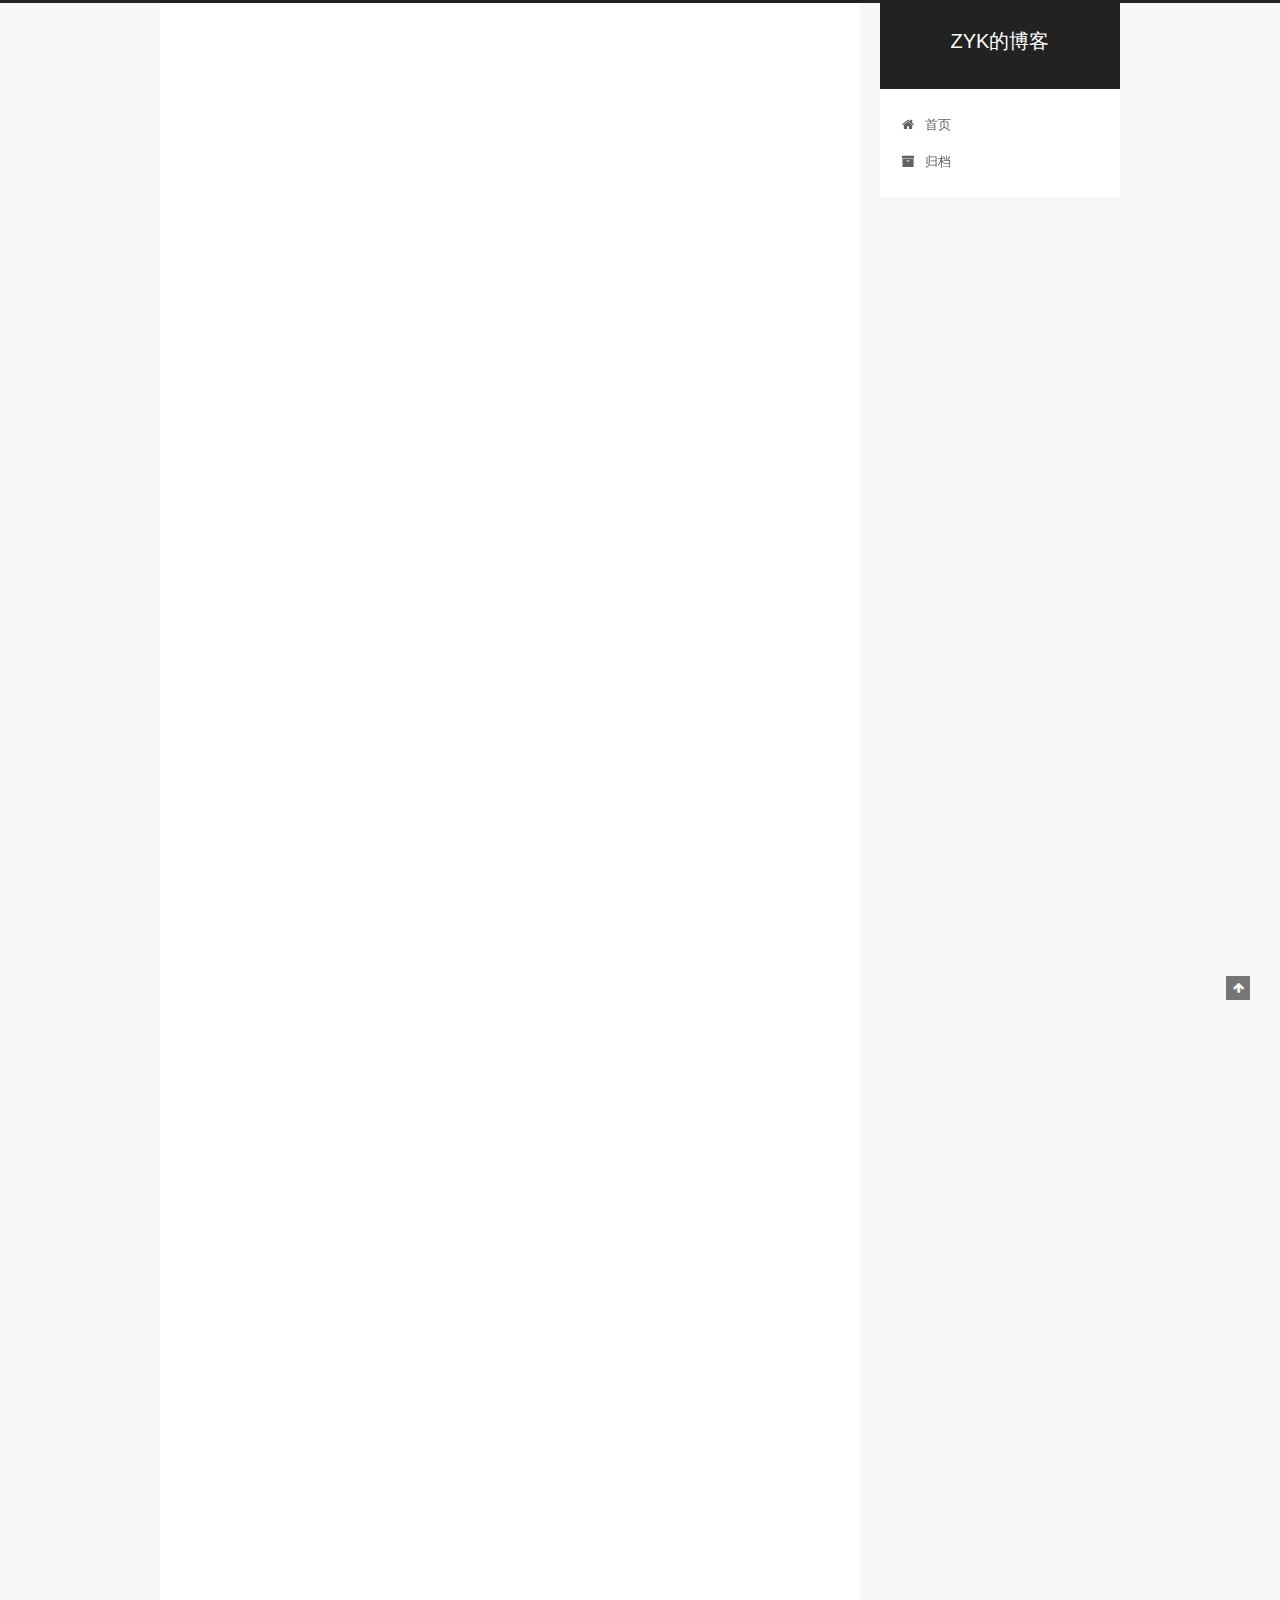
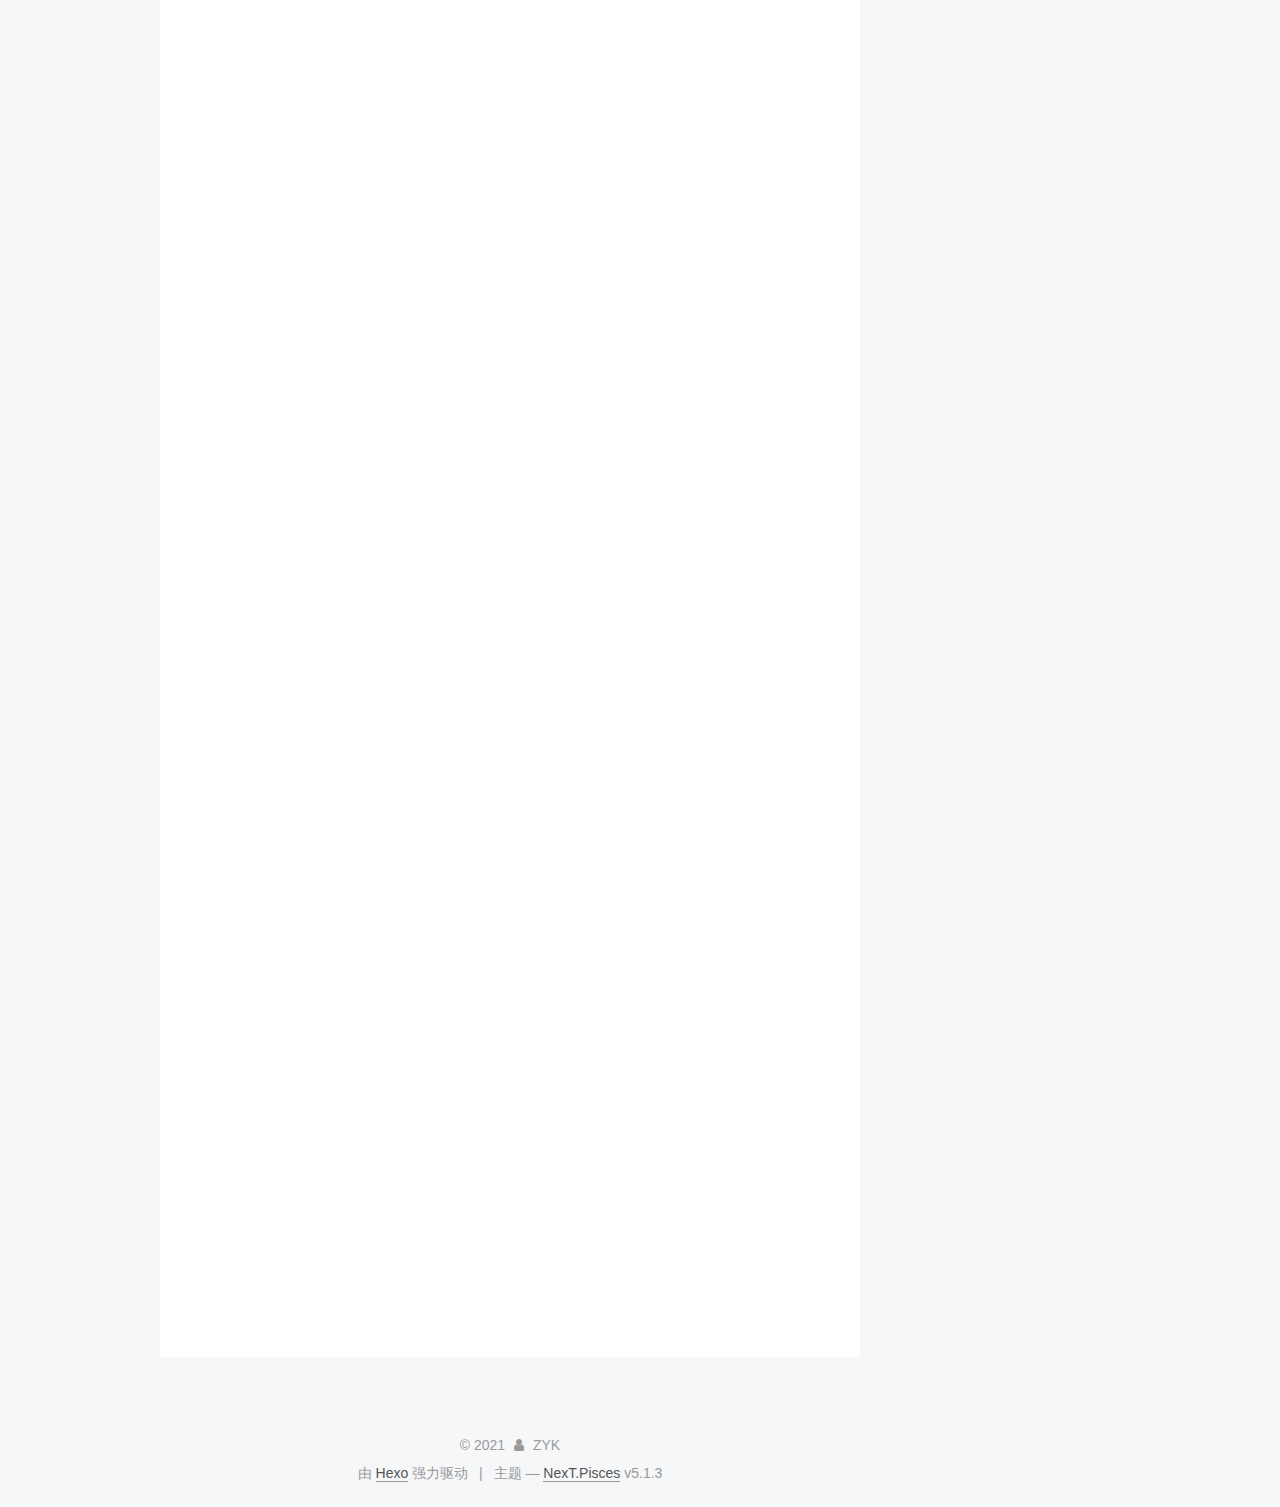
<file: index.html>
<!DOCTYPE html>



  


<html class="theme-next pisces use-motion" lang="zh-Hans">
<head>
  <meta charset="UTF-8"/>
<meta http-equiv="X-UA-Compatible" content="IE=edge" />
<meta name="viewport" content="width=device-width, initial-scale=1, maximum-scale=1"/>
<meta name="theme-color" content="#222">









<meta http-equiv="Cache-Control" content="no-transform" />
<meta http-equiv="Cache-Control" content="no-siteapp" />
















  
  
  <link href="/lib/fancybox/source/jquery.fancybox.css?v=2.1.5" rel="stylesheet" type="text/css" />







<link href="/lib/font-awesome/css/font-awesome.min.css?v=4.6.2" rel="stylesheet" type="text/css" />

<link href="/css/main.css?v=5.1.3" rel="stylesheet" type="text/css" />


  <link rel="apple-touch-icon" sizes="180x180" href="/images/apple-touch-icon.png?v=5.1.3">


  <link rel="icon" type="image/png" sizes="32x32" href="/images/favicon-32x32.png?v=5.1.3">


  <link rel="icon" type="image/png" sizes="16x16" href="/images/favicon-16x16.png?v=5.1.3">


  <link rel="mask-icon" href="/images/logo.svg?v=5.1.3" color="#222">





  <meta name="keywords" content="Hexo, NexT" />










<meta property="og:type" content="website">
<meta property="og:title" content="ZYK的博客">
<meta property="og:url" content="http://example.com/index.html">
<meta property="og:site_name" content="ZYK的博客">
<meta property="og:locale">
<meta property="article:author" content="ZYK">
<meta name="twitter:card" content="summary">



<script type="text/javascript" id="hexo.configurations">
  var NexT = window.NexT || {};
  var CONFIG = {
    root: '',
    scheme: 'Pisces',
    version: '5.1.3',
    sidebar: {"position":"right","display":"always","offset":12,"b2t":false,"scrollpercent":false,"onmobile":false},
    fancybox: true,
    tabs: true,
    motion: {"enable":true,"async":false,"transition":{"post_block":"fadeIn","post_header":"slideDownIn","post_body":"slideDownIn","coll_header":"slideLeftIn","sidebar":"slideUpIn"}},
    duoshuo: {
      userId: '0',
      author: '博主'
    },
    algolia: {
      applicationID: '',
      apiKey: '',
      indexName: '',
      hits: {"per_page":10},
      labels: {"input_placeholder":"Search for Posts","hits_empty":"We didn't find any results for the search: ${query}","hits_stats":"${hits} results found in ${time} ms"}
    }
  };
</script>



  <link rel="canonical" href="http://example.com/"/>





  <title>ZYK的博客</title>
  








<meta name="generator" content="Hexo 5.4.0"></head>

<body itemscope itemtype="http://schema.org/WebPage" lang="zh-Hans">

  
  
    
  

  <div class="container sidebar-position-right 
  page-home">
    <div class="headband"></div>

    <header id="header" class="header" itemscope itemtype="http://schema.org/WPHeader">
      <div class="header-inner"><div class="site-brand-wrapper">
  <div class="site-meta ">
    

    <div class="custom-logo-site-title">
      <a href="/"  class="brand" rel="start">
        <span class="logo-line-before"><i></i></span>
        <span class="site-title">ZYK的博客</span>
        <span class="logo-line-after"><i></i></span>
      </a>
    </div>
      
        <p class="site-subtitle"></p>
      
  </div>

  <div class="site-nav-toggle">
    <button>
      <span class="btn-bar"></span>
      <span class="btn-bar"></span>
      <span class="btn-bar"></span>
    </button>
  </div>
</div>

<nav class="site-nav">
  

  
    <ul id="menu" class="menu">
      
        
        <li class="menu-item menu-item-home">
          <a href="/%20" rel="section">
            
              <i class="menu-item-icon fa fa-fw fa-home"></i> <br />
            
            首页
          </a>
        </li>
      
        
        <li class="menu-item menu-item-archives">
          <a href="/archives/%20" rel="section">
            
              <i class="menu-item-icon fa fa-fw fa-archive"></i> <br />
            
            归档
          </a>
        </li>
      

      
    </ul>
  

  
</nav>



 </div>
    </header>

    <main id="main" class="main">
      <div class="main-inner">
        <div class="content-wrap">
          <div id="content" class="content">
            
  <section id="posts" class="posts-expand">
    
      

  

  
  
  

  <article class="post post-type-normal" itemscope itemtype="http://schema.org/Article">
  
  
  
  <div class="post-block">
    <link itemprop="mainEntityOfPage" href="http://example.com/2021/03/14/%E6%95%B0%E6%8D%AE%E7%BB%93%E6%9E%84%E4%B8%8E%E7%AE%97%E6%B3%95java/">

    <span hidden itemprop="author" itemscope itemtype="http://schema.org/Person">
      <meta itemprop="name" content="">
      <meta itemprop="description" content="">
      <meta itemprop="image" content="/images/avatar.gif">
    </span>

    <span hidden itemprop="publisher" itemscope itemtype="http://schema.org/Organization">
      <meta itemprop="name" content="ZYK的博客">
    </span>

    
      <header class="post-header">

        
        
          <h1 class="post-title" itemprop="name headline">
                
                <a class="post-title-link" href="/2021/03/14/%E6%95%B0%E6%8D%AE%E7%BB%93%E6%9E%84%E4%B8%8E%E7%AE%97%E6%B3%95java/" itemprop="url">数据结构与算法（java）</a></h1>
        

        <div class="post-meta">
          <span class="post-time">
            
              <span class="post-meta-item-icon">
                <i class="fa fa-calendar-o"></i>
              </span>
              
                <span class="post-meta-item-text">发表于</span>
              
              <time title="创建于" itemprop="dateCreated datePublished" datetime="2021-03-14T11:59:44+08:00">
                2021-03-14
              </time>
            

            

            
          </span>

          

          
            
          

          
          

          

          

          

        </div>
      </header>
    

    
    
    
    <div class="post-body" itemprop="articleBody">

      
      

      
        
          
          常用算法分治算法(divide and conquer)汉诺塔：每次游戏都可以看成一种模板：即最下边的盘 + 上面所有的盘

1234567891011121314151617181920//汉诺塔问题//如果我们有 n &gt;= 2 情况，我们总是可以看做是两个盘 1.最下边的一个盘 2. 上面
          ...
          <!--noindex-->
          <div class="post-button text-center">
            <a class="btn" href="/2021/03/14/%E6%95%B0%E6%8D%AE%E7%BB%93%E6%9E%84%E4%B8%8E%E7%AE%97%E6%B3%95java/#more" rel="contents">
              阅读全文 &raquo;
            </a>
          </div>
          <!--/noindex-->
        
      
    </div>
    
    
    

    

    

    

    <footer class="post-footer">
      

      

      

      
      
        <div class="post-eof"></div>
      
    </footer>
  </div>
  
  
  
  </article>


    
      

  

  
  
  

  <article class="post post-type-normal" itemscope itemtype="http://schema.org/Article">
  
  
  
  <div class="post-block">
    <link itemprop="mainEntityOfPage" href="http://example.com/2021/03/14/Servlet+JSP+Tomcat+Http/">

    <span hidden itemprop="author" itemscope itemtype="http://schema.org/Person">
      <meta itemprop="name" content="">
      <meta itemprop="description" content="">
      <meta itemprop="image" content="/images/avatar.gif">
    </span>

    <span hidden itemprop="publisher" itemscope itemtype="http://schema.org/Organization">
      <meta itemprop="name" content="ZYK的博客">
    </span>

    
      <header class="post-header">

        
        
          <h1 class="post-title" itemprop="name headline">
                
                <a class="post-title-link" href="/2021/03/14/Servlet+JSP+Tomcat+Http/" itemprop="url">Servlet+JSP+Tomcat+Http</a></h1>
        

        <div class="post-meta">
          <span class="post-time">
            
              <span class="post-meta-item-icon">
                <i class="fa fa-calendar-o"></i>
              </span>
              
                <span class="post-meta-item-text">发表于</span>
              
              <time title="创建于" itemprop="dateCreated datePublished" datetime="2021-03-14T11:59:44+08:00">
                2021-03-14
              </time>
            

            

            
          </span>

          

          
            
          

          
          

          

          

          

        </div>
      </header>
    

    
    
    
    <div class="post-body" itemprop="articleBody">

      
      

      
        
          
          互联网通信流程介绍四。涉及技术【老旧】1.控制浏览器行为技术： HTML ，CSS ,JavaScript
2.控制硬盘上数据库行为技术：MySql数据库服务器管理使用（SQL重点），JDBC规范
3.控制服务端Java行为技术： Http服务器，Servlet，JSP
4.互联网通信流程开发规则：
          ...
          <!--noindex-->
          <div class="post-button text-center">
            <a class="btn" href="/2021/03/14/Servlet+JSP+Tomcat+Http/#more" rel="contents">
              阅读全文 &raquo;
            </a>
          </div>
          <!--/noindex-->
        
      
    </div>
    
    
    

    

    

    

    <footer class="post-footer">
      

      

      

      
      
        <div class="post-eof"></div>
      
    </footer>
  </div>
  
  
  
  </article>


    
      

  

  
  
  

  <article class="post post-type-normal" itemscope itemtype="http://schema.org/Article">
  
  
  
  <div class="post-block">
    <link itemprop="mainEntityOfPage" href="http://example.com/2021/03/14/MySQL+JDBC/">

    <span hidden itemprop="author" itemscope itemtype="http://schema.org/Person">
      <meta itemprop="name" content="">
      <meta itemprop="description" content="">
      <meta itemprop="image" content="/images/avatar.gif">
    </span>

    <span hidden itemprop="publisher" itemscope itemtype="http://schema.org/Organization">
      <meta itemprop="name" content="ZYK的博客">
    </span>

    
      <header class="post-header">

        
        
          <h1 class="post-title" itemprop="name headline">
                
                <a class="post-title-link" href="/2021/03/14/MySQL+JDBC/" itemprop="url">MySQL+JDBC</a></h1>
        

        <div class="post-meta">
          <span class="post-time">
            
              <span class="post-meta-item-icon">
                <i class="fa fa-calendar-o"></i>
              </span>
              
                <span class="post-meta-item-text">发表于</span>
              
              <time title="创建于" itemprop="dateCreated datePublished" datetime="2021-03-14T11:59:44+08:00">
                2021-03-14
              </time>
            

            

            
          </span>

          

          
            
          

          
          

          

          

          

        </div>
      </header>
    

    
    
    
    <div class="post-body" itemprop="articleBody">

      
      

      
        
          
          MySQL多表连接时最好使用 a join on b  而不是使用where a.name = b.name
Day11、SQL、DB、DBMS分别是什么，他们之间的关系？DB:    DataBase（数据库，数据库实际上在硬盘上以文件的形式存在）
DBMS:    DataBase Manage
          ...
          <!--noindex-->
          <div class="post-button text-center">
            <a class="btn" href="/2021/03/14/MySQL+JDBC/#more" rel="contents">
              阅读全文 &raquo;
            </a>
          </div>
          <!--/noindex-->
        
      
    </div>
    
    
    

    

    

    

    <footer class="post-footer">
      

      

      

      
      
        <div class="post-eof"></div>
      
    </footer>
  </div>
  
  
  
  </article>


    
      

  

  
  
  

  <article class="post post-type-normal" itemscope itemtype="http://schema.org/Article">
  
  
  
  <div class="post-block">
    <link itemprop="mainEntityOfPage" href="http://example.com/2021/03/14/Mybatis+Spring+SpringMVC/">

    <span hidden itemprop="author" itemscope itemtype="http://schema.org/Person">
      <meta itemprop="name" content="">
      <meta itemprop="description" content="">
      <meta itemprop="image" content="/images/avatar.gif">
    </span>

    <span hidden itemprop="publisher" itemscope itemtype="http://schema.org/Organization">
      <meta itemprop="name" content="ZYK的博客">
    </span>

    
      <header class="post-header">

        
        
          <h1 class="post-title" itemprop="name headline">
                
                <a class="post-title-link" href="/2021/03/14/Mybatis+Spring+SpringMVC/" itemprop="url">Mybatis+Spring+SpringMVC</a></h1>
        

        <div class="post-meta">
          <span class="post-time">
            
              <span class="post-meta-item-icon">
                <i class="fa fa-calendar-o"></i>
              </span>
              
                <span class="post-meta-item-text">发表于</span>
              
              <time title="创建于" itemprop="dateCreated datePublished" datetime="2021-03-14T11:59:44+08:00">
                2021-03-14
              </time>
            

            

            
          </span>

          

          
            
          

          
          

          

          

          

        </div>
      </header>
    

    
    
    
    <div class="post-body" itemprop="articleBody">

      
      

      
        
          
          Mybatis：持久层框架第一章三层架构界面层： 和用户打交道的， 接收用户的请求参数， 显示处理结果的。（jsp ，html ，servlet）
业务逻辑层： 接收了界面层传递的数据，计算逻辑，调用数据库，获取数据
数据访问层： 就是访问数据库， 执行对数据的查询，修改，删除等等的。
三层对应的包
          ...
          <!--noindex-->
          <div class="post-button text-center">
            <a class="btn" href="/2021/03/14/Mybatis+Spring+SpringMVC/#more" rel="contents">
              阅读全文 &raquo;
            </a>
          </div>
          <!--/noindex-->
        
      
    </div>
    
    
    

    

    

    

    <footer class="post-footer">
      

      

      

      
      
        <div class="post-eof"></div>
      
    </footer>
  </div>
  
  
  
  </article>


    
      

  

  
  
  

  <article class="post post-type-normal" itemscope itemtype="http://schema.org/Article">
  
  
  
  <div class="post-block">
    <link itemprop="mainEntityOfPage" href="http://example.com/2021/03/14/Maven+%E5%8A%A8%E6%80%81%E4%BB%A3%E7%90%86/">

    <span hidden itemprop="author" itemscope itemtype="http://schema.org/Person">
      <meta itemprop="name" content="">
      <meta itemprop="description" content="">
      <meta itemprop="image" content="/images/avatar.gif">
    </span>

    <span hidden itemprop="publisher" itemscope itemtype="http://schema.org/Organization">
      <meta itemprop="name" content="ZYK的博客">
    </span>

    
      <header class="post-header">

        
        
          <h1 class="post-title" itemprop="name headline">
                
                <a class="post-title-link" href="/2021/03/14/Maven+%E5%8A%A8%E6%80%81%E4%BB%A3%E7%90%86/" itemprop="url">Maven+动态代理</a></h1>
        

        <div class="post-meta">
          <span class="post-time">
            
              <span class="post-meta-item-icon">
                <i class="fa fa-calendar-o"></i>
              </span>
              
                <span class="post-meta-item-text">发表于</span>
              
              <time title="创建于" itemprop="dateCreated datePublished" datetime="2021-03-14T11:59:44+08:00">
                2021-03-14
              </time>
            

            

            
          </span>

          

          
            
          

          
          

          

          

          

        </div>
      </header>
    

    
    
    
    <div class="post-body" itemprop="articleBody">

      
      

      
        
          
          maven管理软件工程的工具
 3.需要改进项目的开发和管理，需要maven    1）maven可以管理jar文件    2）自动下载jar和他的文档，源代码    3）管理jar直接的依赖， a.jar需要b.jar ， maven会自动下载b.jar    4）管理你需要的jar版本    5
          ...
          <!--noindex-->
          <div class="post-button text-center">
            <a class="btn" href="/2021/03/14/Maven+%E5%8A%A8%E6%80%81%E4%BB%A3%E7%90%86/#more" rel="contents">
              阅读全文 &raquo;
            </a>
          </div>
          <!--/noindex-->
        
      
    </div>
    
    
    

    

    

    

    <footer class="post-footer">
      

      

      

      
      
        <div class="post-eof"></div>
      
    </footer>
  </div>
  
  
  
  </article>


    
      

  

  
  
  

  <article class="post post-type-normal" itemscope itemtype="http://schema.org/Article">
  
  
  
  <div class="post-block">
    <link itemprop="mainEntityOfPage" href="http://example.com/2021/03/14/Javase/">

    <span hidden itemprop="author" itemscope itemtype="http://schema.org/Person">
      <meta itemprop="name" content="">
      <meta itemprop="description" content="">
      <meta itemprop="image" content="/images/avatar.gif">
    </span>

    <span hidden itemprop="publisher" itemscope itemtype="http://schema.org/Organization">
      <meta itemprop="name" content="ZYK的博客">
    </span>

    
      <header class="post-header">

        
        
          <h1 class="post-title" itemprop="name headline">
                
                <a class="post-title-link" href="/2021/03/14/Javase/" itemprop="url">JavaSE</a></h1>
        

        <div class="post-meta">
          <span class="post-time">
            
              <span class="post-meta-item-icon">
                <i class="fa fa-calendar-o"></i>
              </span>
              
                <span class="post-meta-item-text">发表于</span>
              
              <time title="创建于" itemprop="dateCreated datePublished" datetime="2021-03-14T11:59:44+08:00">
                2021-03-14
              </time>
            

            

            
          </span>

          

          
            
          

          
          

          

          

          

        </div>
      </header>
    

    
    
    
    <div class="post-body" itemprop="articleBody">

      
      

      
        
          
          JVM入门1、jvm的位置位于操作系统之上
2、jvm的体系结构
反射机制一个加载的类在jvm中只有一个class
通过反射机制可以操作class文件，具有灵活性。Class对象指向jvm中的class文件
获取class的三种方法
  forName( )   Class c = Class.fo
          ...
          <!--noindex-->
          <div class="post-button text-center">
            <a class="btn" href="/2021/03/14/Javase/#more" rel="contents">
              阅读全文 &raquo;
            </a>
          </div>
          <!--/noindex-->
        
      
    </div>
    
    
    

    

    

    

    <footer class="post-footer">
      

      

      

      
      
        <div class="post-eof"></div>
      
    </footer>
  </div>
  
  
  
  </article>


    
      

  

  
  
  

  <article class="post post-type-normal" itemscope itemtype="http://schema.org/Article">
  
  
  
  <div class="post-block">
    <link itemprop="mainEntityOfPage" href="http://example.com/2021/03/14/HTML+CSS+JavaScript+Ajax+jQuery/">

    <span hidden itemprop="author" itemscope itemtype="http://schema.org/Person">
      <meta itemprop="name" content="">
      <meta itemprop="description" content="">
      <meta itemprop="image" content="/images/avatar.gif">
    </span>

    <span hidden itemprop="publisher" itemscope itemtype="http://schema.org/Organization">
      <meta itemprop="name" content="ZYK的博客">
    </span>

    
      <header class="post-header">

        
        
          <h1 class="post-title" itemprop="name headline">
                
                <a class="post-title-link" href="/2021/03/14/HTML+CSS+JavaScript+Ajax+jQuery/" itemprop="url">HTML+CSS+JavaScript+Ajax+jQuery</a></h1>
        

        <div class="post-meta">
          <span class="post-time">
            
              <span class="post-meta-item-icon">
                <i class="fa fa-calendar-o"></i>
              </span>
              
                <span class="post-meta-item-text">发表于</span>
              
              <time title="创建于" itemprop="dateCreated datePublished" datetime="2021-03-14T11:59:44+08:00">
                2021-03-14
              </time>
            

            

            
          </span>

          

          
            
          

          
          

          

          

          

        </div>
      </header>
    

    
    
    
    <div class="post-body" itemprop="articleBody">

      
      

      
        
          
          HTML：超文本标记语言系统结构：B/S架构：Browser / Server      （浏览器/服务器的交互形式。）B/S架构的系统有什么优点和缺点？
优点：升级方便，只升级服务器端代码即可。维护成本低。

缺点：速度慢、体验不好、界面不炫酷


企业内部的解决方案都是采用B/S架构的系统，因为
          ...
          <!--noindex-->
          <div class="post-button text-center">
            <a class="btn" href="/2021/03/14/HTML+CSS+JavaScript+Ajax+jQuery/#more" rel="contents">
              阅读全文 &raquo;
            </a>
          </div>
          <!--/noindex-->
        
      
    </div>
    
    
    

    

    

    

    <footer class="post-footer">
      

      

      

      
      
        <div class="post-eof"></div>
      
    </footer>
  </div>
  
  
  
  </article>


    
  </section>

  


          </div>
          


          

        </div>
        
          
  
  <div class="sidebar-toggle">
    <div class="sidebar-toggle-line-wrap">
      <span class="sidebar-toggle-line sidebar-toggle-line-first"></span>
      <span class="sidebar-toggle-line sidebar-toggle-line-middle"></span>
      <span class="sidebar-toggle-line sidebar-toggle-line-last"></span>
    </div>
  </div>

  <aside id="sidebar" class="sidebar">
    
    <div class="sidebar-inner">

      

      

      <section class="site-overview-wrap sidebar-panel sidebar-panel-active">
        <div class="site-overview">
          <div class="site-author motion-element" itemprop="author" itemscope itemtype="http://schema.org/Person">
            
              <p class="site-author-name" itemprop="name"></p>
              <p class="site-description motion-element" itemprop="description"></p>
          </div>

          <nav class="site-state motion-element">

            
              <div class="site-state-item site-state-posts">
              
                <a href="/archives/%20%7C%7C%20archive">
              
                  <span class="site-state-item-count">7</span>
                  <span class="site-state-item-name">日志</span>
                </a>
              </div>
            

            

            

          </nav>

          

          <div class="links-of-author motion-element">
            
          </div>

          
          

          
          

          

        </div>
      </section>

      

      

    </div>
  </aside>


        
      </div>
    </main>

    <footer id="footer" class="footer">
      <div class="footer-inner">
        <div class="copyright">&copy; <span itemprop="copyrightYear">2021</span>
  <span class="with-love">
    <i class="fa fa-user"></i>
  </span>
  <span class="author" itemprop="copyrightHolder">ZYK</span>

  
</div>


  <div class="powered-by">由 <a class="theme-link" target="_blank" href="https://hexo.io">Hexo</a> 强力驱动</div>



  <span class="post-meta-divider">|</span>



  <div class="theme-info">主题 &mdash; <a class="theme-link" target="_blank" href="https://github.com/iissnan/hexo-theme-next">NexT.Pisces</a> v5.1.3</div>




        







        
      </div>
    </footer>

    
      <div class="back-to-top">
        <i class="fa fa-arrow-up"></i>
        
      </div>
    

  </div>

  

<script type="text/javascript">
  if (Object.prototype.toString.call(window.Promise) !== '[object Function]') {
    window.Promise = null;
  }
</script>









  












  
  <script type="text/javascript" src="/lib/jquery/index.js?v=2.1.3"></script>

  
  <script type="text/javascript" src="/lib/fastclick/lib/fastclick.min.js?v=1.0.6"></script>

  
  <script type="text/javascript" src="/lib/jquery_lazyload/jquery.lazyload.js?v=1.9.7"></script>

  
  <script type="text/javascript" src="/lib/velocity/velocity.min.js?v=1.2.1"></script>

  
  <script type="text/javascript" src="/lib/velocity/velocity.ui.min.js?v=1.2.1"></script>

  
  <script type="text/javascript" src="/lib/fancybox/source/jquery.fancybox.pack.js?v=2.1.5"></script>


  


  <script type="text/javascript" src="/js/src/utils.js?v=5.1.3"></script>

  <script type="text/javascript" src="/js/src/motion.js?v=5.1.3"></script>



  
  


  <script type="text/javascript" src="/js/src/affix.js?v=5.1.3"></script>

  <script type="text/javascript" src="/js/src/schemes/pisces.js?v=5.1.3"></script>



  

  


  <script type="text/javascript" src="/js/src/bootstrap.js?v=5.1.3"></script>



  


  




	





  





  








  





  

  

  

  

  

  

</body>
</html>
</file>
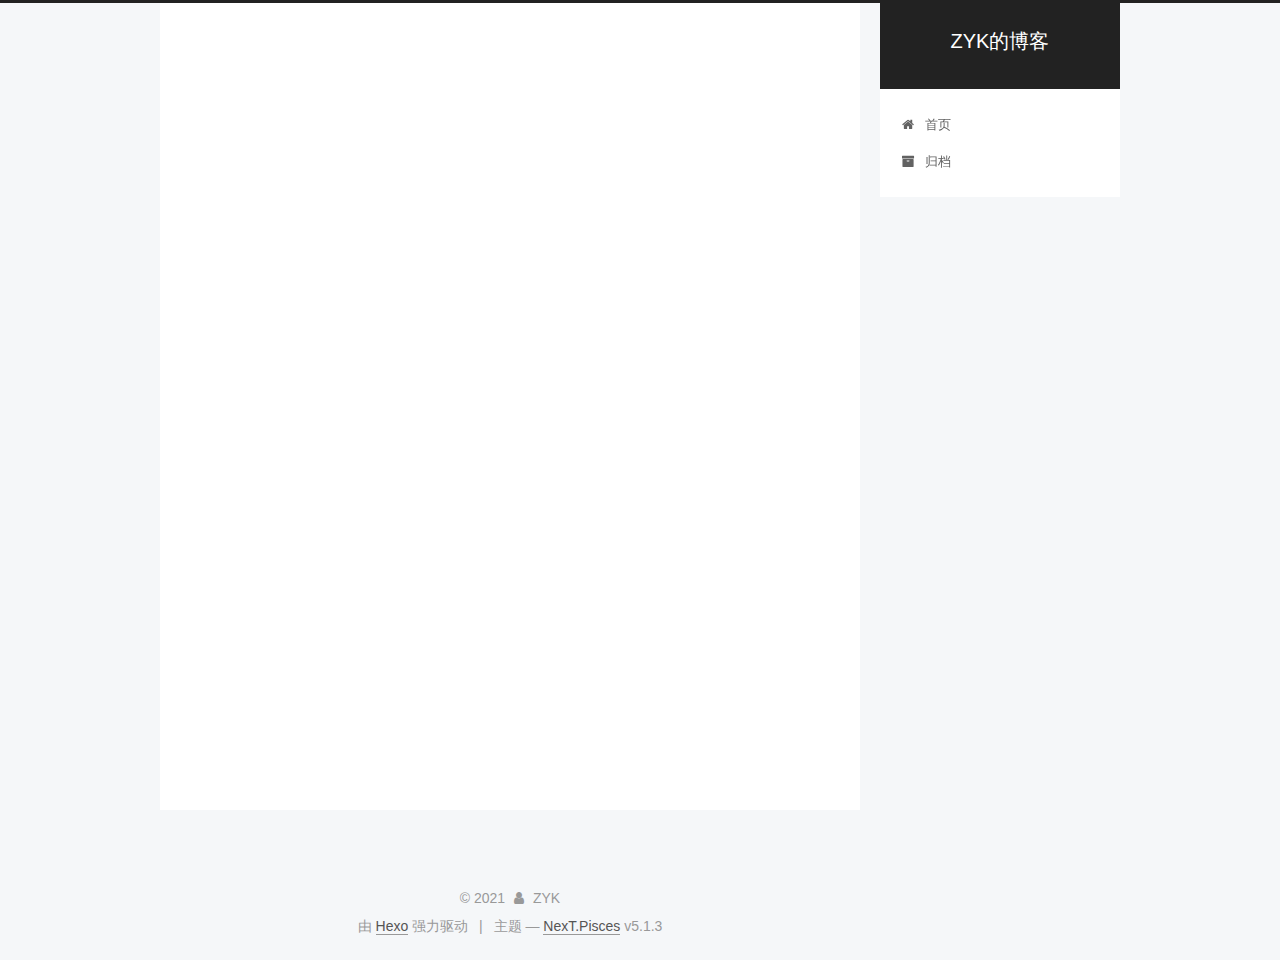
<file: archives/index.html>
<!DOCTYPE html>



  


<html class="theme-next pisces use-motion" lang="zh-Hans">
<head>
  <meta charset="UTF-8"/>
<meta http-equiv="X-UA-Compatible" content="IE=edge" />
<meta name="viewport" content="width=device-width, initial-scale=1, maximum-scale=1"/>
<meta name="theme-color" content="#222">









<meta http-equiv="Cache-Control" content="no-transform" />
<meta http-equiv="Cache-Control" content="no-siteapp" />
















  
  
  <link href="/lib/fancybox/source/jquery.fancybox.css?v=2.1.5" rel="stylesheet" type="text/css" />







<link href="/lib/font-awesome/css/font-awesome.min.css?v=4.6.2" rel="stylesheet" type="text/css" />

<link href="/css/main.css?v=5.1.3" rel="stylesheet" type="text/css" />


  <link rel="apple-touch-icon" sizes="180x180" href="/images/apple-touch-icon.png?v=5.1.3">


  <link rel="icon" type="image/png" sizes="32x32" href="/images/favicon-32x32.png?v=5.1.3">


  <link rel="icon" type="image/png" sizes="16x16" href="/images/favicon-16x16.png?v=5.1.3">


  <link rel="mask-icon" href="/images/logo.svg?v=5.1.3" color="#222">





  <meta name="keywords" content="Hexo, NexT" />










<meta property="og:type" content="website">
<meta property="og:title" content="ZYK的博客">
<meta property="og:url" content="http://example.com/archives/index.html">
<meta property="og:site_name" content="ZYK的博客">
<meta property="og:locale">
<meta property="article:author" content="ZYK">
<meta name="twitter:card" content="summary">



<script type="text/javascript" id="hexo.configurations">
  var NexT = window.NexT || {};
  var CONFIG = {
    root: '',
    scheme: 'Pisces',
    version: '5.1.3',
    sidebar: {"position":"right","display":"always","offset":12,"b2t":false,"scrollpercent":false,"onmobile":false},
    fancybox: true,
    tabs: true,
    motion: {"enable":true,"async":false,"transition":{"post_block":"fadeIn","post_header":"slideDownIn","post_body":"slideDownIn","coll_header":"slideLeftIn","sidebar":"slideUpIn"}},
    duoshuo: {
      userId: '0',
      author: '博主'
    },
    algolia: {
      applicationID: '',
      apiKey: '',
      indexName: '',
      hits: {"per_page":10},
      labels: {"input_placeholder":"Search for Posts","hits_empty":"We didn't find any results for the search: ${query}","hits_stats":"${hits} results found in ${time} ms"}
    }
  };
</script>



  <link rel="canonical" href="http://example.com/archives/"/>





  <title>归档 | ZYK的博客</title>
  








<meta name="generator" content="Hexo 5.4.0"></head>

<body itemscope itemtype="http://schema.org/WebPage" lang="zh-Hans">

  
  
    
  

  <div class="container sidebar-position-right page-archive">
    <div class="headband"></div>

    <header id="header" class="header" itemscope itemtype="http://schema.org/WPHeader">
      <div class="header-inner"><div class="site-brand-wrapper">
  <div class="site-meta ">
    

    <div class="custom-logo-site-title">
      <a href="/"  class="brand" rel="start">
        <span class="logo-line-before"><i></i></span>
        <span class="site-title">ZYK的博客</span>
        <span class="logo-line-after"><i></i></span>
      </a>
    </div>
      
        <p class="site-subtitle"></p>
      
  </div>

  <div class="site-nav-toggle">
    <button>
      <span class="btn-bar"></span>
      <span class="btn-bar"></span>
      <span class="btn-bar"></span>
    </button>
  </div>
</div>

<nav class="site-nav">
  

  
    <ul id="menu" class="menu">
      
        
        <li class="menu-item menu-item-home">
          <a href="/%20" rel="section">
            
              <i class="menu-item-icon fa fa-fw fa-home"></i> <br />
            
            首页
          </a>
        </li>
      
        
        <li class="menu-item menu-item-archives">
          <a href="/archives/%20" rel="section">
            
              <i class="menu-item-icon fa fa-fw fa-archive"></i> <br />
            
            归档
          </a>
        </li>
      

      
    </ul>
  

  
</nav>



 </div>
    </header>

    <main id="main" class="main">
      <div class="main-inner">
        <div class="content-wrap">
          <div id="content" class="content">
            

  
  
  
  <div class="post-block archive">
    <div id="posts" class="posts-collapse">
      <span class="archive-move-on"></span>

      <span class="archive-page-counter">
        
        
        
          
        
        嗯..! 目前共计 7 篇日志。 继续努力。
      </span>

      

        
        
        

        
          
          <div class="collection-title">
            <h1 class="archive-year" id="archive-year-2021">2021</h1>
          </div>
        
        

        

  <article class="post post-type-normal" itemscope itemtype="http://schema.org/Article">
    <header class="post-header">

      <h2 class="post-title">
        
            <a class="post-title-link" href="/2021/03/14/%E6%95%B0%E6%8D%AE%E7%BB%93%E6%9E%84%E4%B8%8E%E7%AE%97%E6%B3%95java/" itemprop="url">
              
                <span itemprop="name">数据结构与算法（java）</span>
              
            </a>
        
      </h2>

      <div class="post-meta">
        <time class="post-time" itemprop="dateCreated"
              datetime="2021-03-14T11:59:44+08:00"
              content="2021-03-14" >
          03-14
        </time>
      </div>

    </header>
  </article>



      

        
        
        

        
        

        

  <article class="post post-type-normal" itemscope itemtype="http://schema.org/Article">
    <header class="post-header">

      <h2 class="post-title">
        
            <a class="post-title-link" href="/2021/03/14/Servlet+JSP+Tomcat+Http/" itemprop="url">
              
                <span itemprop="name">Servlet+JSP+Tomcat+Http</span>
              
            </a>
        
      </h2>

      <div class="post-meta">
        <time class="post-time" itemprop="dateCreated"
              datetime="2021-03-14T11:59:44+08:00"
              content="2021-03-14" >
          03-14
        </time>
      </div>

    </header>
  </article>



      

        
        
        

        
        

        

  <article class="post post-type-normal" itemscope itemtype="http://schema.org/Article">
    <header class="post-header">

      <h2 class="post-title">
        
            <a class="post-title-link" href="/2021/03/14/MySQL+JDBC/" itemprop="url">
              
                <span itemprop="name">MySQL+JDBC</span>
              
            </a>
        
      </h2>

      <div class="post-meta">
        <time class="post-time" itemprop="dateCreated"
              datetime="2021-03-14T11:59:44+08:00"
              content="2021-03-14" >
          03-14
        </time>
      </div>

    </header>
  </article>



      

        
        
        

        
        

        

  <article class="post post-type-normal" itemscope itemtype="http://schema.org/Article">
    <header class="post-header">

      <h2 class="post-title">
        
            <a class="post-title-link" href="/2021/03/14/Mybatis+Spring+SpringMVC/" itemprop="url">
              
                <span itemprop="name">Mybatis+Spring+SpringMVC</span>
              
            </a>
        
      </h2>

      <div class="post-meta">
        <time class="post-time" itemprop="dateCreated"
              datetime="2021-03-14T11:59:44+08:00"
              content="2021-03-14" >
          03-14
        </time>
      </div>

    </header>
  </article>



      

        
        
        

        
        

        

  <article class="post post-type-normal" itemscope itemtype="http://schema.org/Article">
    <header class="post-header">

      <h2 class="post-title">
        
            <a class="post-title-link" href="/2021/03/14/Maven+%E5%8A%A8%E6%80%81%E4%BB%A3%E7%90%86/" itemprop="url">
              
                <span itemprop="name">Maven+动态代理</span>
              
            </a>
        
      </h2>

      <div class="post-meta">
        <time class="post-time" itemprop="dateCreated"
              datetime="2021-03-14T11:59:44+08:00"
              content="2021-03-14" >
          03-14
        </time>
      </div>

    </header>
  </article>



      

        
        
        

        
        

        

  <article class="post post-type-normal" itemscope itemtype="http://schema.org/Article">
    <header class="post-header">

      <h2 class="post-title">
        
            <a class="post-title-link" href="/2021/03/14/Javase/" itemprop="url">
              
                <span itemprop="name">JavaSE</span>
              
            </a>
        
      </h2>

      <div class="post-meta">
        <time class="post-time" itemprop="dateCreated"
              datetime="2021-03-14T11:59:44+08:00"
              content="2021-03-14" >
          03-14
        </time>
      </div>

    </header>
  </article>



      

        
        
        

        
        

        

  <article class="post post-type-normal" itemscope itemtype="http://schema.org/Article">
    <header class="post-header">

      <h2 class="post-title">
        
            <a class="post-title-link" href="/2021/03/14/HTML+CSS+JavaScript+Ajax+jQuery/" itemprop="url">
              
                <span itemprop="name">HTML+CSS+JavaScript+Ajax+jQuery</span>
              
            </a>
        
      </h2>

      <div class="post-meta">
        <time class="post-time" itemprop="dateCreated"
              datetime="2021-03-14T11:59:44+08:00"
              content="2021-03-14" >
          03-14
        </time>
      </div>

    </header>
  </article>



      

    </div>
  </div>
  
  
  

  



          </div>
          


          

        </div>
        
          
  
  <div class="sidebar-toggle">
    <div class="sidebar-toggle-line-wrap">
      <span class="sidebar-toggle-line sidebar-toggle-line-first"></span>
      <span class="sidebar-toggle-line sidebar-toggle-line-middle"></span>
      <span class="sidebar-toggle-line sidebar-toggle-line-last"></span>
    </div>
  </div>

  <aside id="sidebar" class="sidebar">
    
    <div class="sidebar-inner">

      

      

      <section class="site-overview-wrap sidebar-panel sidebar-panel-active">
        <div class="site-overview">
          <div class="site-author motion-element" itemprop="author" itemscope itemtype="http://schema.org/Person">
            
              <p class="site-author-name" itemprop="name"></p>
              <p class="site-description motion-element" itemprop="description"></p>
          </div>

          <nav class="site-state motion-element">

            
              <div class="site-state-item site-state-posts">
              
                <a href="/archives/%20%7C%7C%20archive">
              
                  <span class="site-state-item-count">7</span>
                  <span class="site-state-item-name">日志</span>
                </a>
              </div>
            

            

            

          </nav>

          

          <div class="links-of-author motion-element">
            
          </div>

          
          

          
          

          

        </div>
      </section>

      

      

    </div>
  </aside>


        
      </div>
    </main>

    <footer id="footer" class="footer">
      <div class="footer-inner">
        <div class="copyright">&copy; <span itemprop="copyrightYear">2021</span>
  <span class="with-love">
    <i class="fa fa-user"></i>
  </span>
  <span class="author" itemprop="copyrightHolder">ZYK</span>

  
</div>


  <div class="powered-by">由 <a class="theme-link" target="_blank" href="https://hexo.io">Hexo</a> 强力驱动</div>



  <span class="post-meta-divider">|</span>



  <div class="theme-info">主题 &mdash; <a class="theme-link" target="_blank" href="https://github.com/iissnan/hexo-theme-next">NexT.Pisces</a> v5.1.3</div>




        







        
      </div>
    </footer>

    
      <div class="back-to-top">
        <i class="fa fa-arrow-up"></i>
        
      </div>
    

  </div>

  

<script type="text/javascript">
  if (Object.prototype.toString.call(window.Promise) !== '[object Function]') {
    window.Promise = null;
  }
</script>









  












  
  <script type="text/javascript" src="/lib/jquery/index.js?v=2.1.3"></script>

  
  <script type="text/javascript" src="/lib/fastclick/lib/fastclick.min.js?v=1.0.6"></script>

  
  <script type="text/javascript" src="/lib/jquery_lazyload/jquery.lazyload.js?v=1.9.7"></script>

  
  <script type="text/javascript" src="/lib/velocity/velocity.min.js?v=1.2.1"></script>

  
  <script type="text/javascript" src="/lib/velocity/velocity.ui.min.js?v=1.2.1"></script>

  
  <script type="text/javascript" src="/lib/fancybox/source/jquery.fancybox.pack.js?v=2.1.5"></script>


  


  <script type="text/javascript" src="/js/src/utils.js?v=5.1.3"></script>

  <script type="text/javascript" src="/js/src/motion.js?v=5.1.3"></script>



  
  


  <script type="text/javascript" src="/js/src/affix.js?v=5.1.3"></script>

  <script type="text/javascript" src="/js/src/schemes/pisces.js?v=5.1.3"></script>



  

  


  <script type="text/javascript" src="/js/src/bootstrap.js?v=5.1.3"></script>



  


  




	





  





  








  





  

  

  

  

  

  

</body>
</html>
</file>
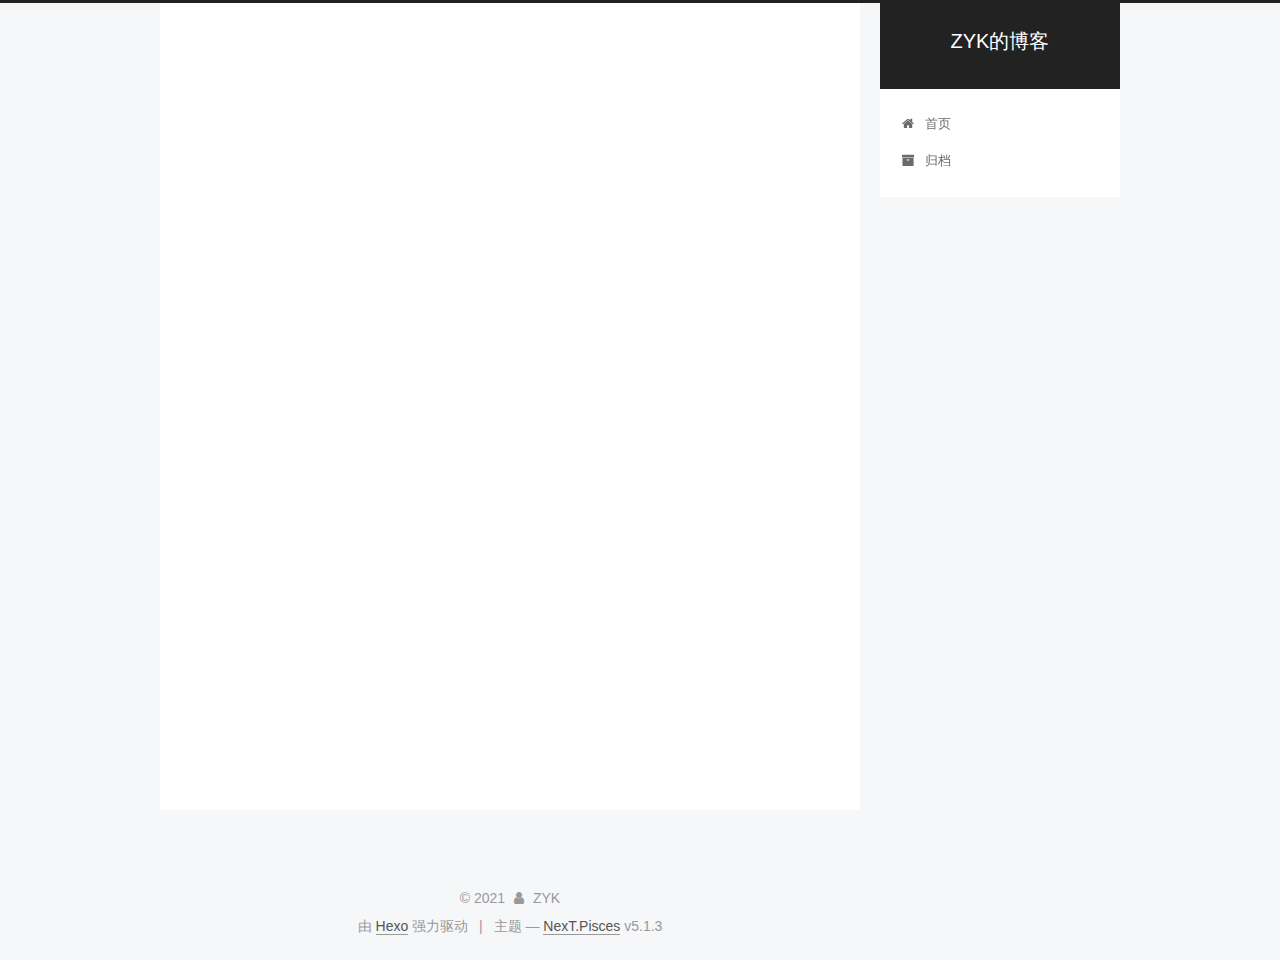
<file: archives/2021/index.html>
<!DOCTYPE html>



  


<html class="theme-next pisces use-motion" lang="zh-Hans">
<head>
  <meta charset="UTF-8"/>
<meta http-equiv="X-UA-Compatible" content="IE=edge" />
<meta name="viewport" content="width=device-width, initial-scale=1, maximum-scale=1"/>
<meta name="theme-color" content="#222">









<meta http-equiv="Cache-Control" content="no-transform" />
<meta http-equiv="Cache-Control" content="no-siteapp" />
















  
  
  <link href="/lib/fancybox/source/jquery.fancybox.css?v=2.1.5" rel="stylesheet" type="text/css" />







<link href="/lib/font-awesome/css/font-awesome.min.css?v=4.6.2" rel="stylesheet" type="text/css" />

<link href="/css/main.css?v=5.1.3" rel="stylesheet" type="text/css" />


  <link rel="apple-touch-icon" sizes="180x180" href="/images/apple-touch-icon.png?v=5.1.3">


  <link rel="icon" type="image/png" sizes="32x32" href="/images/favicon-32x32.png?v=5.1.3">


  <link rel="icon" type="image/png" sizes="16x16" href="/images/favicon-16x16.png?v=5.1.3">


  <link rel="mask-icon" href="/images/logo.svg?v=5.1.3" color="#222">





  <meta name="keywords" content="Hexo, NexT" />










<meta property="og:type" content="website">
<meta property="og:title" content="ZYK的博客">
<meta property="og:url" content="http://example.com/archives/2021/index.html">
<meta property="og:site_name" content="ZYK的博客">
<meta property="og:locale">
<meta property="article:author" content="ZYK">
<meta name="twitter:card" content="summary">



<script type="text/javascript" id="hexo.configurations">
  var NexT = window.NexT || {};
  var CONFIG = {
    root: '',
    scheme: 'Pisces',
    version: '5.1.3',
    sidebar: {"position":"right","display":"always","offset":12,"b2t":false,"scrollpercent":false,"onmobile":false},
    fancybox: true,
    tabs: true,
    motion: {"enable":true,"async":false,"transition":{"post_block":"fadeIn","post_header":"slideDownIn","post_body":"slideDownIn","coll_header":"slideLeftIn","sidebar":"slideUpIn"}},
    duoshuo: {
      userId: '0',
      author: '博主'
    },
    algolia: {
      applicationID: '',
      apiKey: '',
      indexName: '',
      hits: {"per_page":10},
      labels: {"input_placeholder":"Search for Posts","hits_empty":"We didn't find any results for the search: ${query}","hits_stats":"${hits} results found in ${time} ms"}
    }
  };
</script>



  <link rel="canonical" href="http://example.com/archives/2021/"/>





  <title>归档 | ZYK的博客</title>
  








<meta name="generator" content="Hexo 5.4.0"></head>

<body itemscope itemtype="http://schema.org/WebPage" lang="zh-Hans">

  
  
    
  

  <div class="container sidebar-position-right page-archive">
    <div class="headband"></div>

    <header id="header" class="header" itemscope itemtype="http://schema.org/WPHeader">
      <div class="header-inner"><div class="site-brand-wrapper">
  <div class="site-meta ">
    

    <div class="custom-logo-site-title">
      <a href="/"  class="brand" rel="start">
        <span class="logo-line-before"><i></i></span>
        <span class="site-title">ZYK的博客</span>
        <span class="logo-line-after"><i></i></span>
      </a>
    </div>
      
        <p class="site-subtitle"></p>
      
  </div>

  <div class="site-nav-toggle">
    <button>
      <span class="btn-bar"></span>
      <span class="btn-bar"></span>
      <span class="btn-bar"></span>
    </button>
  </div>
</div>

<nav class="site-nav">
  

  
    <ul id="menu" class="menu">
      
        
        <li class="menu-item menu-item-home">
          <a href="/%20" rel="section">
            
              <i class="menu-item-icon fa fa-fw fa-home"></i> <br />
            
            首页
          </a>
        </li>
      
        
        <li class="menu-item menu-item-archives">
          <a href="/archives/%20" rel="section">
            
              <i class="menu-item-icon fa fa-fw fa-archive"></i> <br />
            
            归档
          </a>
        </li>
      

      
    </ul>
  

  
</nav>



 </div>
    </header>

    <main id="main" class="main">
      <div class="main-inner">
        <div class="content-wrap">
          <div id="content" class="content">
            

  
  
  
  <div class="post-block archive">
    <div id="posts" class="posts-collapse">
      <span class="archive-move-on"></span>

      <span class="archive-page-counter">
        
        
        
          
        
        嗯..! 目前共计 7 篇日志。 继续努力。
      </span>

      

        
        
        

        
          
          <div class="collection-title">
            <h1 class="archive-year" id="archive-year-2021">2021</h1>
          </div>
        
        

        

  <article class="post post-type-normal" itemscope itemtype="http://schema.org/Article">
    <header class="post-header">

      <h2 class="post-title">
        
            <a class="post-title-link" href="/2021/03/14/%E6%95%B0%E6%8D%AE%E7%BB%93%E6%9E%84%E4%B8%8E%E7%AE%97%E6%B3%95java/" itemprop="url">
              
                <span itemprop="name">数据结构与算法（java）</span>
              
            </a>
        
      </h2>

      <div class="post-meta">
        <time class="post-time" itemprop="dateCreated"
              datetime="2021-03-14T11:59:44+08:00"
              content="2021-03-14" >
          03-14
        </time>
      </div>

    </header>
  </article>



      

        
        
        

        
        

        

  <article class="post post-type-normal" itemscope itemtype="http://schema.org/Article">
    <header class="post-header">

      <h2 class="post-title">
        
            <a class="post-title-link" href="/2021/03/14/Servlet+JSP+Tomcat+Http/" itemprop="url">
              
                <span itemprop="name">Servlet+JSP+Tomcat+Http</span>
              
            </a>
        
      </h2>

      <div class="post-meta">
        <time class="post-time" itemprop="dateCreated"
              datetime="2021-03-14T11:59:44+08:00"
              content="2021-03-14" >
          03-14
        </time>
      </div>

    </header>
  </article>



      

        
        
        

        
        

        

  <article class="post post-type-normal" itemscope itemtype="http://schema.org/Article">
    <header class="post-header">

      <h2 class="post-title">
        
            <a class="post-title-link" href="/2021/03/14/MySQL+JDBC/" itemprop="url">
              
                <span itemprop="name">MySQL+JDBC</span>
              
            </a>
        
      </h2>

      <div class="post-meta">
        <time class="post-time" itemprop="dateCreated"
              datetime="2021-03-14T11:59:44+08:00"
              content="2021-03-14" >
          03-14
        </time>
      </div>

    </header>
  </article>



      

        
        
        

        
        

        

  <article class="post post-type-normal" itemscope itemtype="http://schema.org/Article">
    <header class="post-header">

      <h2 class="post-title">
        
            <a class="post-title-link" href="/2021/03/14/Mybatis+Spring+SpringMVC/" itemprop="url">
              
                <span itemprop="name">Mybatis+Spring+SpringMVC</span>
              
            </a>
        
      </h2>

      <div class="post-meta">
        <time class="post-time" itemprop="dateCreated"
              datetime="2021-03-14T11:59:44+08:00"
              content="2021-03-14" >
          03-14
        </time>
      </div>

    </header>
  </article>



      

        
        
        

        
        

        

  <article class="post post-type-normal" itemscope itemtype="http://schema.org/Article">
    <header class="post-header">

      <h2 class="post-title">
        
            <a class="post-title-link" href="/2021/03/14/Maven+%E5%8A%A8%E6%80%81%E4%BB%A3%E7%90%86/" itemprop="url">
              
                <span itemprop="name">Maven+动态代理</span>
              
            </a>
        
      </h2>

      <div class="post-meta">
        <time class="post-time" itemprop="dateCreated"
              datetime="2021-03-14T11:59:44+08:00"
              content="2021-03-14" >
          03-14
        </time>
      </div>

    </header>
  </article>



      

        
        
        

        
        

        

  <article class="post post-type-normal" itemscope itemtype="http://schema.org/Article">
    <header class="post-header">

      <h2 class="post-title">
        
            <a class="post-title-link" href="/2021/03/14/Javase/" itemprop="url">
              
                <span itemprop="name">JavaSE</span>
              
            </a>
        
      </h2>

      <div class="post-meta">
        <time class="post-time" itemprop="dateCreated"
              datetime="2021-03-14T11:59:44+08:00"
              content="2021-03-14" >
          03-14
        </time>
      </div>

    </header>
  </article>



      

        
        
        

        
        

        

  <article class="post post-type-normal" itemscope itemtype="http://schema.org/Article">
    <header class="post-header">

      <h2 class="post-title">
        
            <a class="post-title-link" href="/2021/03/14/HTML+CSS+JavaScript+Ajax+jQuery/" itemprop="url">
              
                <span itemprop="name">HTML+CSS+JavaScript+Ajax+jQuery</span>
              
            </a>
        
      </h2>

      <div class="post-meta">
        <time class="post-time" itemprop="dateCreated"
              datetime="2021-03-14T11:59:44+08:00"
              content="2021-03-14" >
          03-14
        </time>
      </div>

    </header>
  </article>



      

    </div>
  </div>
  
  
  

  



          </div>
          


          

        </div>
        
          
  
  <div class="sidebar-toggle">
    <div class="sidebar-toggle-line-wrap">
      <span class="sidebar-toggle-line sidebar-toggle-line-first"></span>
      <span class="sidebar-toggle-line sidebar-toggle-line-middle"></span>
      <span class="sidebar-toggle-line sidebar-toggle-line-last"></span>
    </div>
  </div>

  <aside id="sidebar" class="sidebar">
    
    <div class="sidebar-inner">

      

      

      <section class="site-overview-wrap sidebar-panel sidebar-panel-active">
        <div class="site-overview">
          <div class="site-author motion-element" itemprop="author" itemscope itemtype="http://schema.org/Person">
            
              <p class="site-author-name" itemprop="name"></p>
              <p class="site-description motion-element" itemprop="description"></p>
          </div>

          <nav class="site-state motion-element">

            
              <div class="site-state-item site-state-posts">
              
                <a href="/archives/%20%7C%7C%20archive">
              
                  <span class="site-state-item-count">7</span>
                  <span class="site-state-item-name">日志</span>
                </a>
              </div>
            

            

            

          </nav>

          

          <div class="links-of-author motion-element">
            
          </div>

          
          

          
          

          

        </div>
      </section>

      

      

    </div>
  </aside>


        
      </div>
    </main>

    <footer id="footer" class="footer">
      <div class="footer-inner">
        <div class="copyright">&copy; <span itemprop="copyrightYear">2021</span>
  <span class="with-love">
    <i class="fa fa-user"></i>
  </span>
  <span class="author" itemprop="copyrightHolder">ZYK</span>

  
</div>


  <div class="powered-by">由 <a class="theme-link" target="_blank" href="https://hexo.io">Hexo</a> 强力驱动</div>



  <span class="post-meta-divider">|</span>



  <div class="theme-info">主题 &mdash; <a class="theme-link" target="_blank" href="https://github.com/iissnan/hexo-theme-next">NexT.Pisces</a> v5.1.3</div>




        







        
      </div>
    </footer>

    
      <div class="back-to-top">
        <i class="fa fa-arrow-up"></i>
        
      </div>
    

  </div>

  

<script type="text/javascript">
  if (Object.prototype.toString.call(window.Promise) !== '[object Function]') {
    window.Promise = null;
  }
</script>









  












  
  <script type="text/javascript" src="/lib/jquery/index.js?v=2.1.3"></script>

  
  <script type="text/javascript" src="/lib/fastclick/lib/fastclick.min.js?v=1.0.6"></script>

  
  <script type="text/javascript" src="/lib/jquery_lazyload/jquery.lazyload.js?v=1.9.7"></script>

  
  <script type="text/javascript" src="/lib/velocity/velocity.min.js?v=1.2.1"></script>

  
  <script type="text/javascript" src="/lib/velocity/velocity.ui.min.js?v=1.2.1"></script>

  
  <script type="text/javascript" src="/lib/fancybox/source/jquery.fancybox.pack.js?v=2.1.5"></script>


  


  <script type="text/javascript" src="/js/src/utils.js?v=5.1.3"></script>

  <script type="text/javascript" src="/js/src/motion.js?v=5.1.3"></script>



  
  


  <script type="text/javascript" src="/js/src/affix.js?v=5.1.3"></script>

  <script type="text/javascript" src="/js/src/schemes/pisces.js?v=5.1.3"></script>



  

  


  <script type="text/javascript" src="/js/src/bootstrap.js?v=5.1.3"></script>



  


  




	





  





  








  





  

  

  

  

  

  

</body>
</html>
</file>
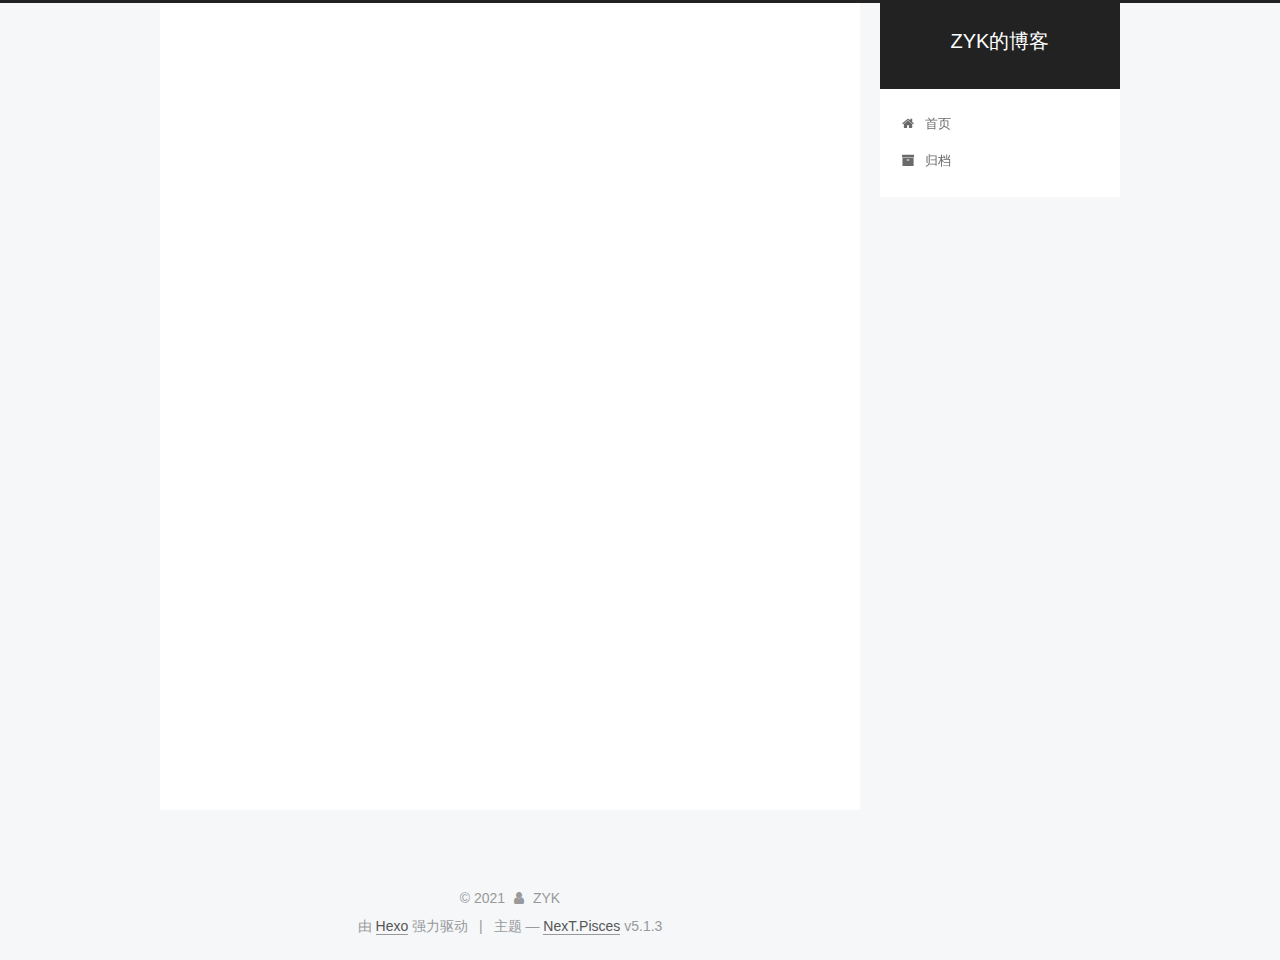
<file: archives/2021/03/index.html>
<!DOCTYPE html>



  


<html class="theme-next pisces use-motion" lang="zh-Hans">
<head>
  <meta charset="UTF-8"/>
<meta http-equiv="X-UA-Compatible" content="IE=edge" />
<meta name="viewport" content="width=device-width, initial-scale=1, maximum-scale=1"/>
<meta name="theme-color" content="#222">









<meta http-equiv="Cache-Control" content="no-transform" />
<meta http-equiv="Cache-Control" content="no-siteapp" />
















  
  
  <link href="/lib/fancybox/source/jquery.fancybox.css?v=2.1.5" rel="stylesheet" type="text/css" />







<link href="/lib/font-awesome/css/font-awesome.min.css?v=4.6.2" rel="stylesheet" type="text/css" />

<link href="/css/main.css?v=5.1.3" rel="stylesheet" type="text/css" />


  <link rel="apple-touch-icon" sizes="180x180" href="/images/apple-touch-icon.png?v=5.1.3">


  <link rel="icon" type="image/png" sizes="32x32" href="/images/favicon-32x32.png?v=5.1.3">


  <link rel="icon" type="image/png" sizes="16x16" href="/images/favicon-16x16.png?v=5.1.3">


  <link rel="mask-icon" href="/images/logo.svg?v=5.1.3" color="#222">





  <meta name="keywords" content="Hexo, NexT" />










<meta property="og:type" content="website">
<meta property="og:title" content="ZYK的博客">
<meta property="og:url" content="http://example.com/archives/2021/03/index.html">
<meta property="og:site_name" content="ZYK的博客">
<meta property="og:locale">
<meta property="article:author" content="ZYK">
<meta name="twitter:card" content="summary">



<script type="text/javascript" id="hexo.configurations">
  var NexT = window.NexT || {};
  var CONFIG = {
    root: '',
    scheme: 'Pisces',
    version: '5.1.3',
    sidebar: {"position":"right","display":"always","offset":12,"b2t":false,"scrollpercent":false,"onmobile":false},
    fancybox: true,
    tabs: true,
    motion: {"enable":true,"async":false,"transition":{"post_block":"fadeIn","post_header":"slideDownIn","post_body":"slideDownIn","coll_header":"slideLeftIn","sidebar":"slideUpIn"}},
    duoshuo: {
      userId: '0',
      author: '博主'
    },
    algolia: {
      applicationID: '',
      apiKey: '',
      indexName: '',
      hits: {"per_page":10},
      labels: {"input_placeholder":"Search for Posts","hits_empty":"We didn't find any results for the search: ${query}","hits_stats":"${hits} results found in ${time} ms"}
    }
  };
</script>



  <link rel="canonical" href="http://example.com/archives/2021/03/"/>





  <title>归档 | ZYK的博客</title>
  








<meta name="generator" content="Hexo 5.4.0"></head>

<body itemscope itemtype="http://schema.org/WebPage" lang="zh-Hans">

  
  
    
  

  <div class="container sidebar-position-right page-archive">
    <div class="headband"></div>

    <header id="header" class="header" itemscope itemtype="http://schema.org/WPHeader">
      <div class="header-inner"><div class="site-brand-wrapper">
  <div class="site-meta ">
    

    <div class="custom-logo-site-title">
      <a href="/"  class="brand" rel="start">
        <span class="logo-line-before"><i></i></span>
        <span class="site-title">ZYK的博客</span>
        <span class="logo-line-after"><i></i></span>
      </a>
    </div>
      
        <p class="site-subtitle"></p>
      
  </div>

  <div class="site-nav-toggle">
    <button>
      <span class="btn-bar"></span>
      <span class="btn-bar"></span>
      <span class="btn-bar"></span>
    </button>
  </div>
</div>

<nav class="site-nav">
  

  
    <ul id="menu" class="menu">
      
        
        <li class="menu-item menu-item-home">
          <a href="/%20" rel="section">
            
              <i class="menu-item-icon fa fa-fw fa-home"></i> <br />
            
            首页
          </a>
        </li>
      
        
        <li class="menu-item menu-item-archives">
          <a href="/archives/%20" rel="section">
            
              <i class="menu-item-icon fa fa-fw fa-archive"></i> <br />
            
            归档
          </a>
        </li>
      

      
    </ul>
  

  
</nav>



 </div>
    </header>

    <main id="main" class="main">
      <div class="main-inner">
        <div class="content-wrap">
          <div id="content" class="content">
            

  
  
  
  <div class="post-block archive">
    <div id="posts" class="posts-collapse">
      <span class="archive-move-on"></span>

      <span class="archive-page-counter">
        
        
        
          
        
        嗯..! 目前共计 7 篇日志。 继续努力。
      </span>

      

        
        
        

        
          
          <div class="collection-title">
            <h1 class="archive-year" id="archive-year-2021">2021</h1>
          </div>
        
        

        

  <article class="post post-type-normal" itemscope itemtype="http://schema.org/Article">
    <header class="post-header">

      <h2 class="post-title">
        
            <a class="post-title-link" href="/2021/03/14/%E6%95%B0%E6%8D%AE%E7%BB%93%E6%9E%84%E4%B8%8E%E7%AE%97%E6%B3%95java/" itemprop="url">
              
                <span itemprop="name">数据结构与算法（java）</span>
              
            </a>
        
      </h2>

      <div class="post-meta">
        <time class="post-time" itemprop="dateCreated"
              datetime="2021-03-14T11:59:44+08:00"
              content="2021-03-14" >
          03-14
        </time>
      </div>

    </header>
  </article>



      

        
        
        

        
        

        

  <article class="post post-type-normal" itemscope itemtype="http://schema.org/Article">
    <header class="post-header">

      <h2 class="post-title">
        
            <a class="post-title-link" href="/2021/03/14/Servlet+JSP+Tomcat+Http/" itemprop="url">
              
                <span itemprop="name">Servlet+JSP+Tomcat+Http</span>
              
            </a>
        
      </h2>

      <div class="post-meta">
        <time class="post-time" itemprop="dateCreated"
              datetime="2021-03-14T11:59:44+08:00"
              content="2021-03-14" >
          03-14
        </time>
      </div>

    </header>
  </article>



      

        
        
        

        
        

        

  <article class="post post-type-normal" itemscope itemtype="http://schema.org/Article">
    <header class="post-header">

      <h2 class="post-title">
        
            <a class="post-title-link" href="/2021/03/14/MySQL+JDBC/" itemprop="url">
              
                <span itemprop="name">MySQL+JDBC</span>
              
            </a>
        
      </h2>

      <div class="post-meta">
        <time class="post-time" itemprop="dateCreated"
              datetime="2021-03-14T11:59:44+08:00"
              content="2021-03-14" >
          03-14
        </time>
      </div>

    </header>
  </article>



      

        
        
        

        
        

        

  <article class="post post-type-normal" itemscope itemtype="http://schema.org/Article">
    <header class="post-header">

      <h2 class="post-title">
        
            <a class="post-title-link" href="/2021/03/14/Mybatis+Spring+SpringMVC/" itemprop="url">
              
                <span itemprop="name">Mybatis+Spring+SpringMVC</span>
              
            </a>
        
      </h2>

      <div class="post-meta">
        <time class="post-time" itemprop="dateCreated"
              datetime="2021-03-14T11:59:44+08:00"
              content="2021-03-14" >
          03-14
        </time>
      </div>

    </header>
  </article>



      

        
        
        

        
        

        

  <article class="post post-type-normal" itemscope itemtype="http://schema.org/Article">
    <header class="post-header">

      <h2 class="post-title">
        
            <a class="post-title-link" href="/2021/03/14/Maven+%E5%8A%A8%E6%80%81%E4%BB%A3%E7%90%86/" itemprop="url">
              
                <span itemprop="name">Maven+动态代理</span>
              
            </a>
        
      </h2>

      <div class="post-meta">
        <time class="post-time" itemprop="dateCreated"
              datetime="2021-03-14T11:59:44+08:00"
              content="2021-03-14" >
          03-14
        </time>
      </div>

    </header>
  </article>



      

        
        
        

        
        

        

  <article class="post post-type-normal" itemscope itemtype="http://schema.org/Article">
    <header class="post-header">

      <h2 class="post-title">
        
            <a class="post-title-link" href="/2021/03/14/Javase/" itemprop="url">
              
                <span itemprop="name">JavaSE</span>
              
            </a>
        
      </h2>

      <div class="post-meta">
        <time class="post-time" itemprop="dateCreated"
              datetime="2021-03-14T11:59:44+08:00"
              content="2021-03-14" >
          03-14
        </time>
      </div>

    </header>
  </article>



      

        
        
        

        
        

        

  <article class="post post-type-normal" itemscope itemtype="http://schema.org/Article">
    <header class="post-header">

      <h2 class="post-title">
        
            <a class="post-title-link" href="/2021/03/14/HTML+CSS+JavaScript+Ajax+jQuery/" itemprop="url">
              
                <span itemprop="name">HTML+CSS+JavaScript+Ajax+jQuery</span>
              
            </a>
        
      </h2>

      <div class="post-meta">
        <time class="post-time" itemprop="dateCreated"
              datetime="2021-03-14T11:59:44+08:00"
              content="2021-03-14" >
          03-14
        </time>
      </div>

    </header>
  </article>



      

    </div>
  </div>
  
  
  

  



          </div>
          


          

        </div>
        
          
  
  <div class="sidebar-toggle">
    <div class="sidebar-toggle-line-wrap">
      <span class="sidebar-toggle-line sidebar-toggle-line-first"></span>
      <span class="sidebar-toggle-line sidebar-toggle-line-middle"></span>
      <span class="sidebar-toggle-line sidebar-toggle-line-last"></span>
    </div>
  </div>

  <aside id="sidebar" class="sidebar">
    
    <div class="sidebar-inner">

      

      

      <section class="site-overview-wrap sidebar-panel sidebar-panel-active">
        <div class="site-overview">
          <div class="site-author motion-element" itemprop="author" itemscope itemtype="http://schema.org/Person">
            
              <p class="site-author-name" itemprop="name"></p>
              <p class="site-description motion-element" itemprop="description"></p>
          </div>

          <nav class="site-state motion-element">

            
              <div class="site-state-item site-state-posts">
              
                <a href="/archives/%20%7C%7C%20archive">
              
                  <span class="site-state-item-count">7</span>
                  <span class="site-state-item-name">日志</span>
                </a>
              </div>
            

            

            

          </nav>

          

          <div class="links-of-author motion-element">
            
          </div>

          
          

          
          

          

        </div>
      </section>

      

      

    </div>
  </aside>


        
      </div>
    </main>

    <footer id="footer" class="footer">
      <div class="footer-inner">
        <div class="copyright">&copy; <span itemprop="copyrightYear">2021</span>
  <span class="with-love">
    <i class="fa fa-user"></i>
  </span>
  <span class="author" itemprop="copyrightHolder">ZYK</span>

  
</div>


  <div class="powered-by">由 <a class="theme-link" target="_blank" href="https://hexo.io">Hexo</a> 强力驱动</div>



  <span class="post-meta-divider">|</span>



  <div class="theme-info">主题 &mdash; <a class="theme-link" target="_blank" href="https://github.com/iissnan/hexo-theme-next">NexT.Pisces</a> v5.1.3</div>




        







        
      </div>
    </footer>

    
      <div class="back-to-top">
        <i class="fa fa-arrow-up"></i>
        
      </div>
    

  </div>

  

<script type="text/javascript">
  if (Object.prototype.toString.call(window.Promise) !== '[object Function]') {
    window.Promise = null;
  }
</script>









  












  
  <script type="text/javascript" src="/lib/jquery/index.js?v=2.1.3"></script>

  
  <script type="text/javascript" src="/lib/fastclick/lib/fastclick.min.js?v=1.0.6"></script>

  
  <script type="text/javascript" src="/lib/jquery_lazyload/jquery.lazyload.js?v=1.9.7"></script>

  
  <script type="text/javascript" src="/lib/velocity/velocity.min.js?v=1.2.1"></script>

  
  <script type="text/javascript" src="/lib/velocity/velocity.ui.min.js?v=1.2.1"></script>

  
  <script type="text/javascript" src="/lib/fancybox/source/jquery.fancybox.pack.js?v=2.1.5"></script>


  


  <script type="text/javascript" src="/js/src/utils.js?v=5.1.3"></script>

  <script type="text/javascript" src="/js/src/motion.js?v=5.1.3"></script>



  
  


  <script type="text/javascript" src="/js/src/affix.js?v=5.1.3"></script>

  <script type="text/javascript" src="/js/src/schemes/pisces.js?v=5.1.3"></script>



  

  


  <script type="text/javascript" src="/js/src/bootstrap.js?v=5.1.3"></script>



  


  




	





  





  








  





  

  

  

  

  

  

</body>
</html>
</file>
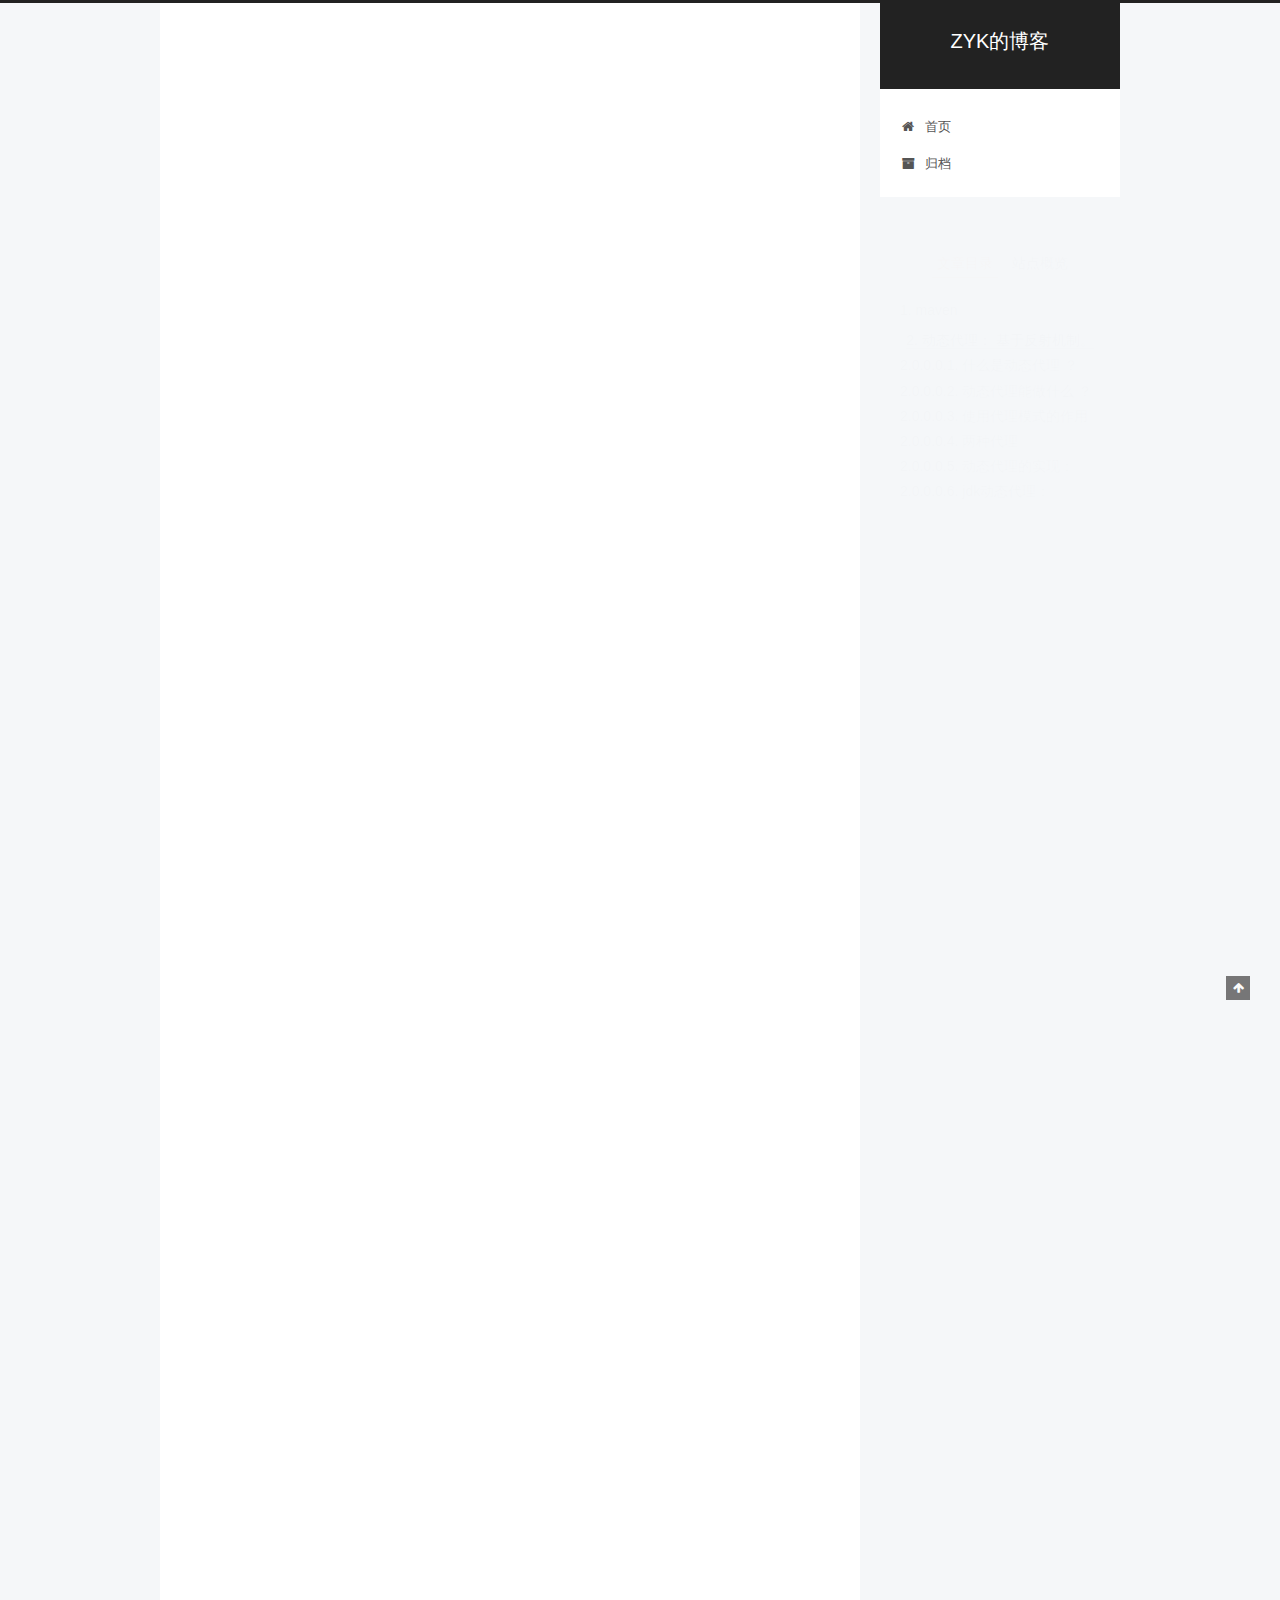
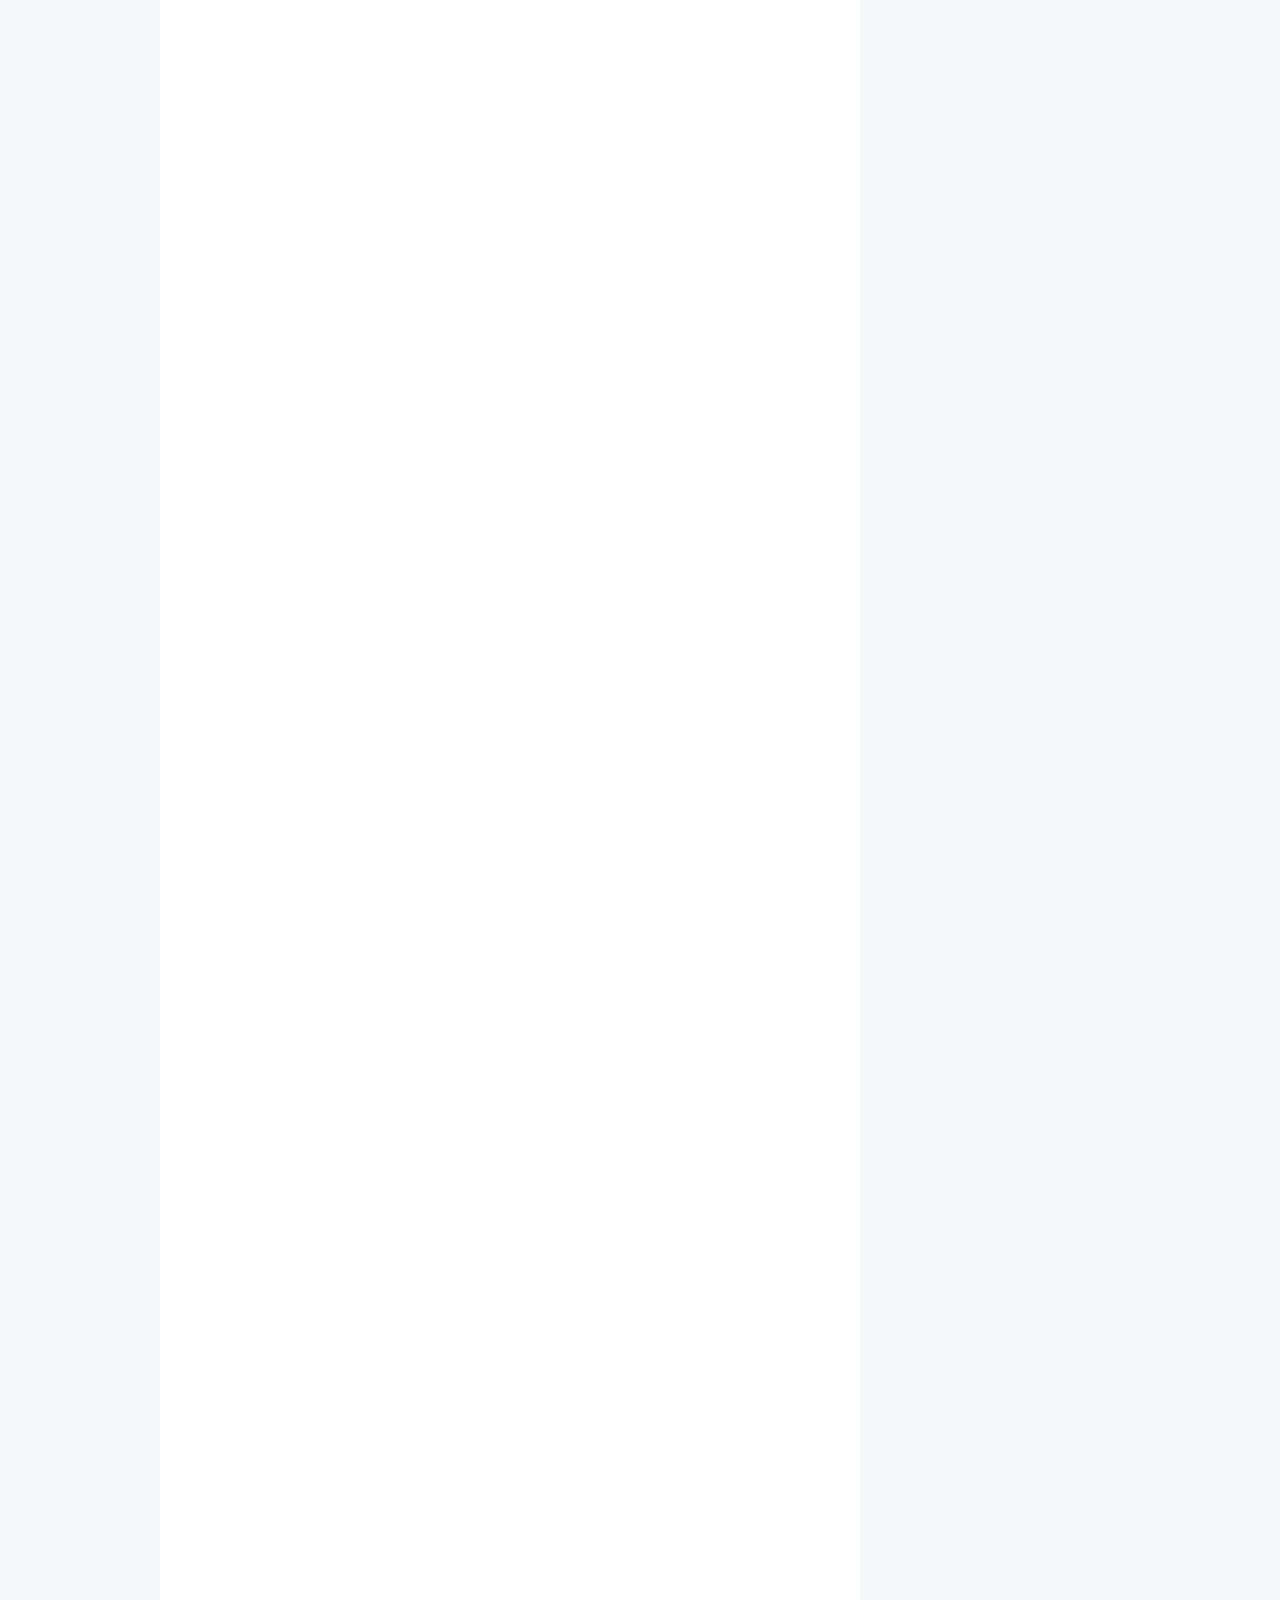
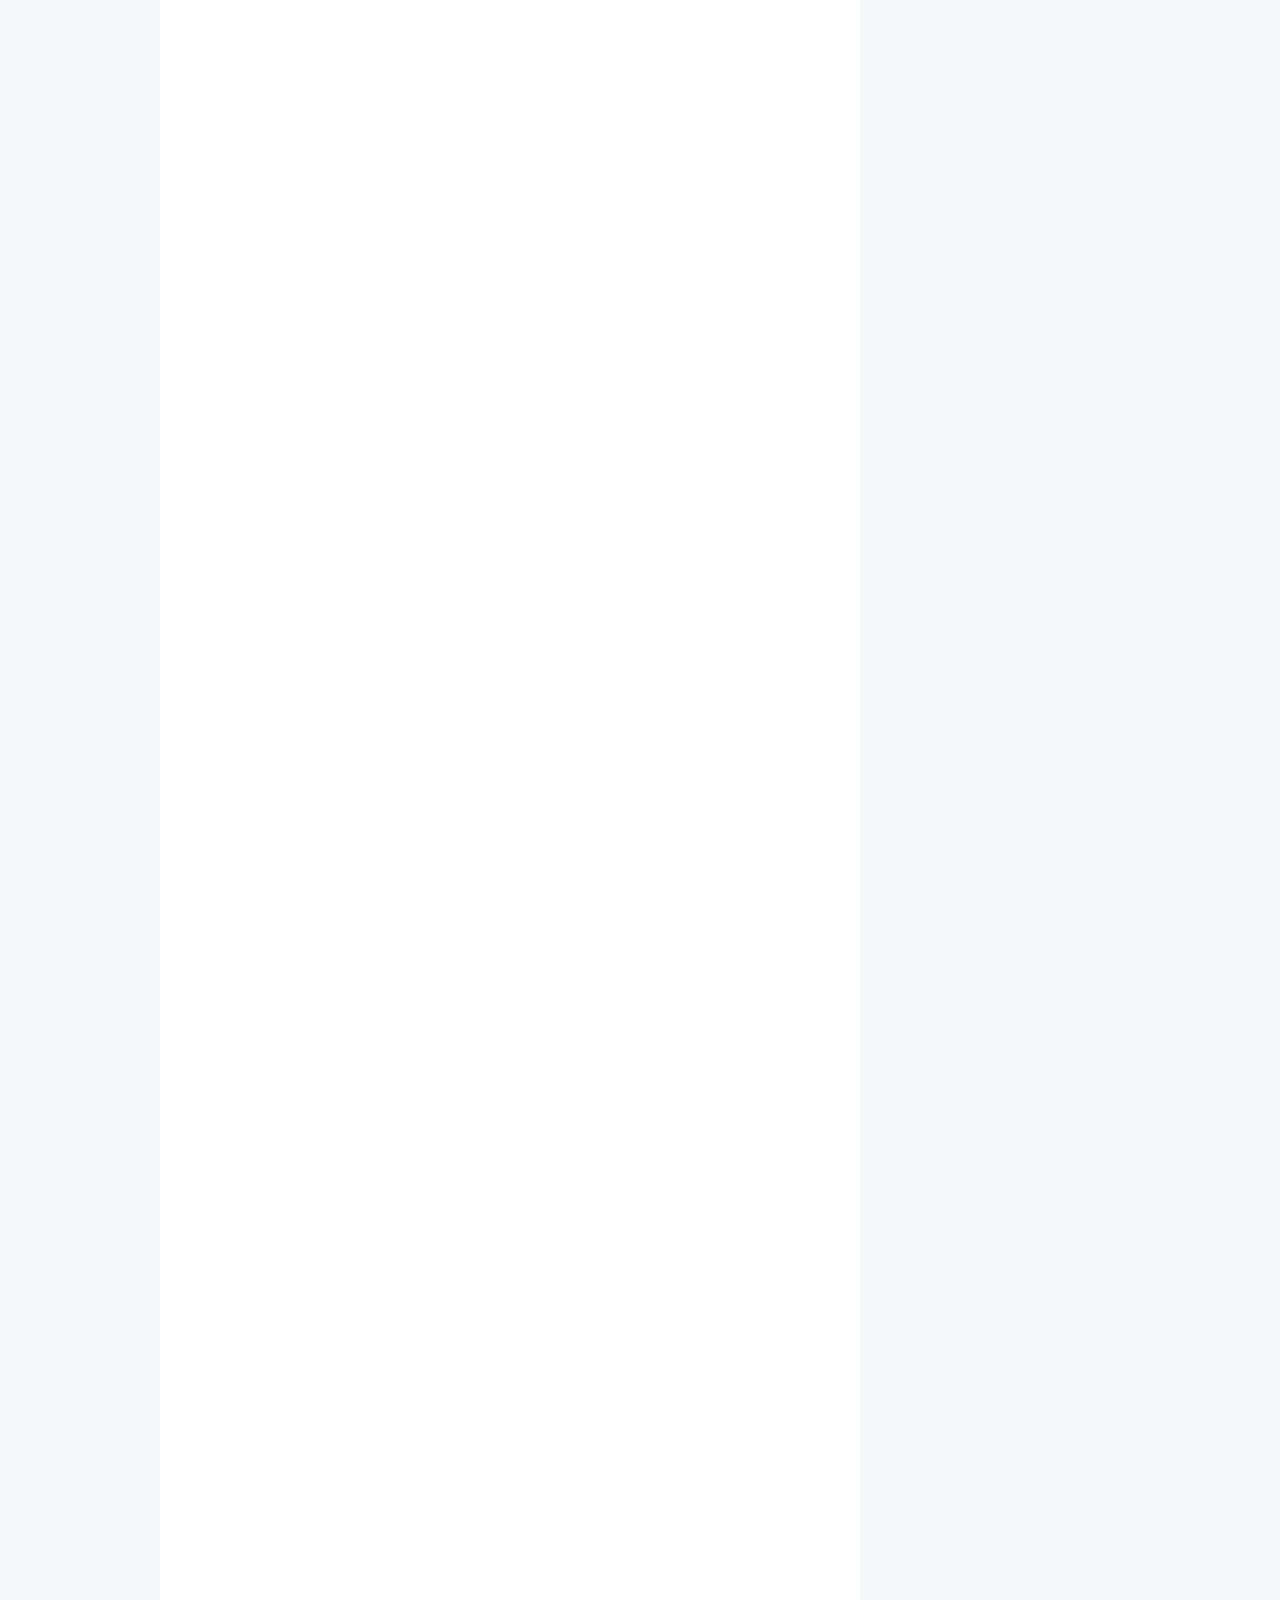
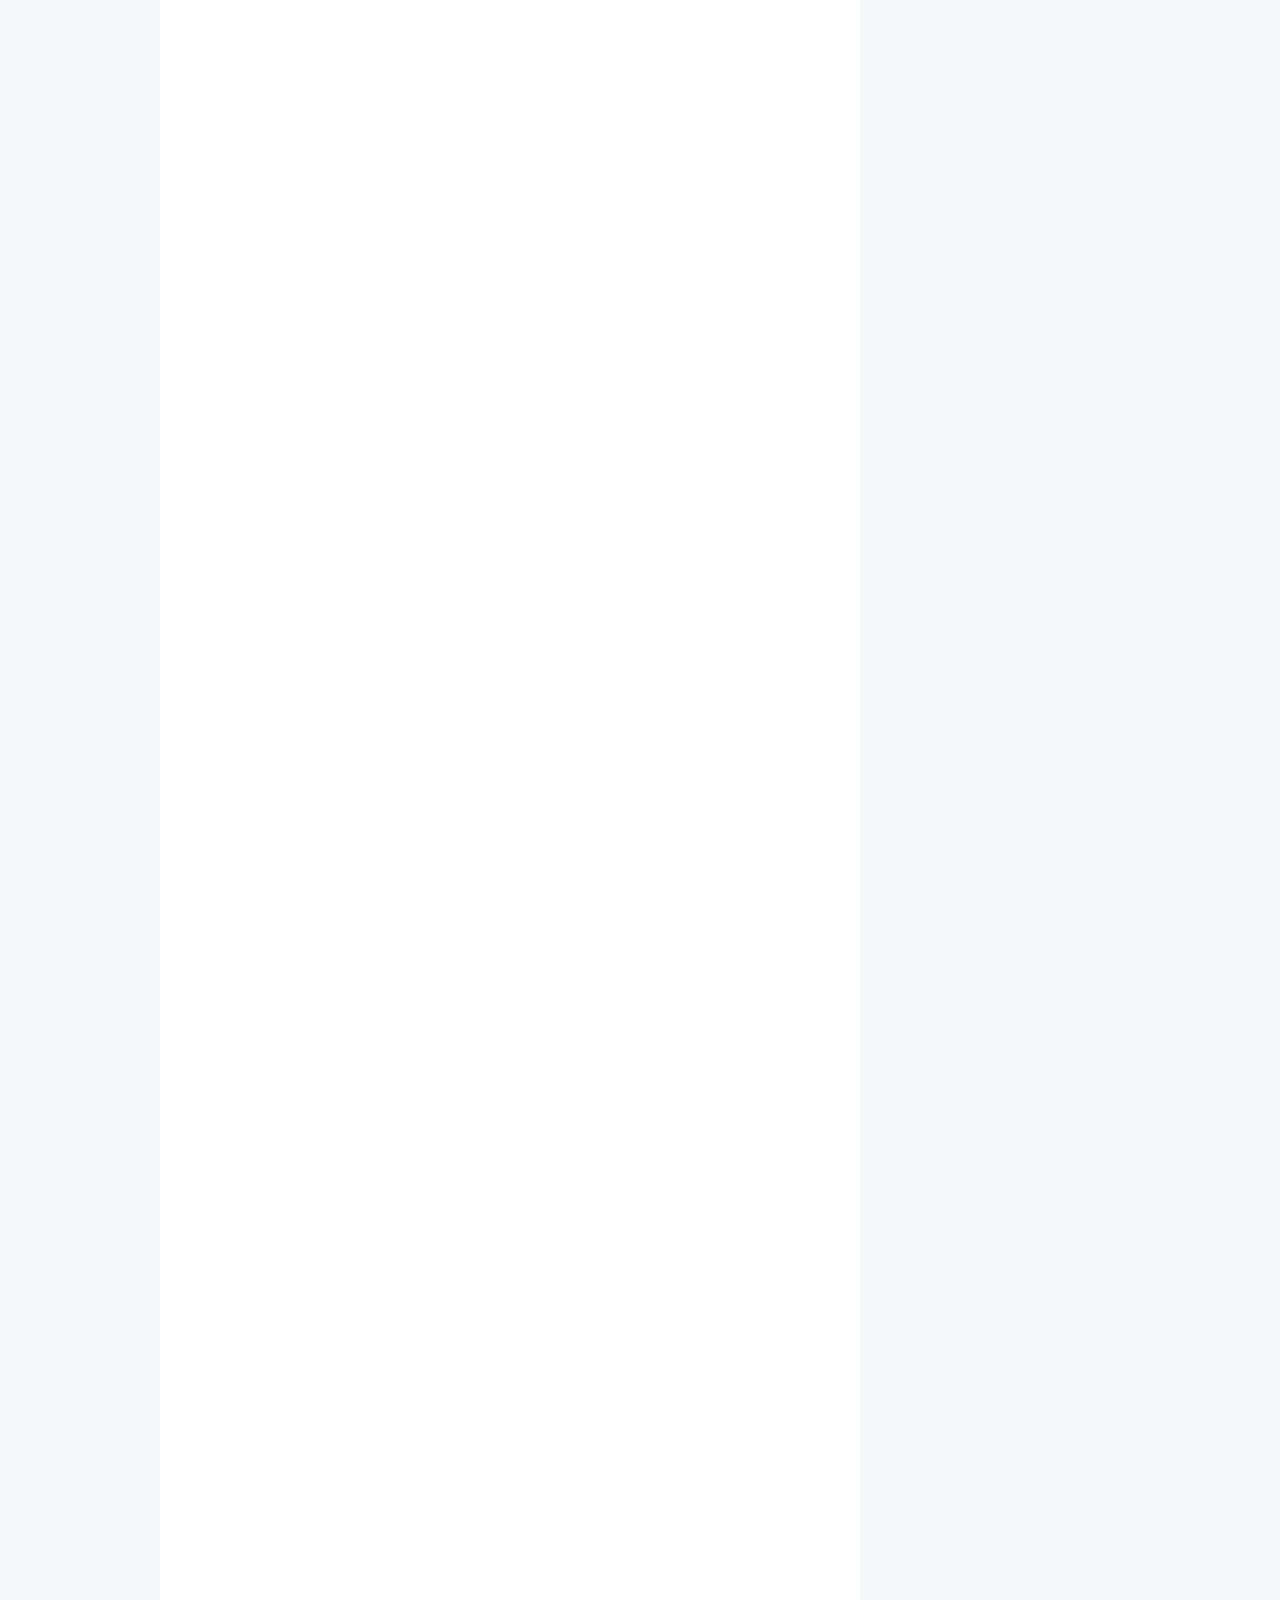
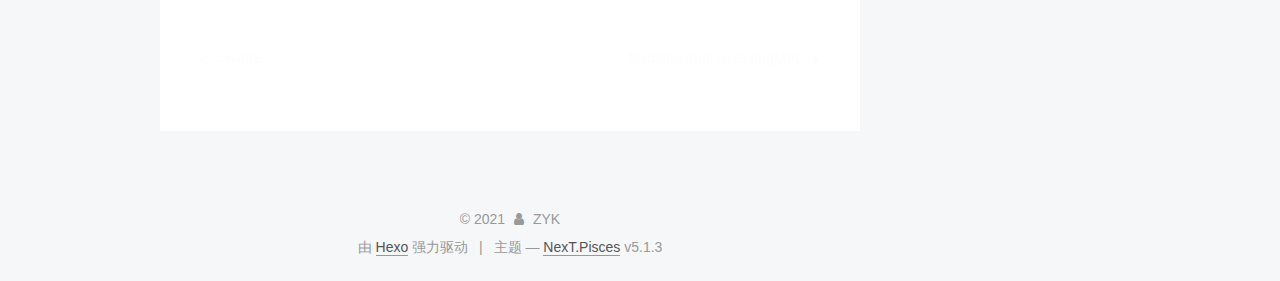
<file: 2021/03/14/Maven+动态代理/index.html>
<!DOCTYPE html>



  


<html class="theme-next pisces use-motion" lang="zh-Hans">
<head>
  <meta charset="UTF-8"/>
<meta http-equiv="X-UA-Compatible" content="IE=edge" />
<meta name="viewport" content="width=device-width, initial-scale=1, maximum-scale=1"/>
<meta name="theme-color" content="#222">









<meta http-equiv="Cache-Control" content="no-transform" />
<meta http-equiv="Cache-Control" content="no-siteapp" />
















  
  
  <link href="/lib/fancybox/source/jquery.fancybox.css?v=2.1.5" rel="stylesheet" type="text/css" />







<link href="/lib/font-awesome/css/font-awesome.min.css?v=4.6.2" rel="stylesheet" type="text/css" />

<link href="/css/main.css?v=5.1.3" rel="stylesheet" type="text/css" />


  <link rel="apple-touch-icon" sizes="180x180" href="/images/apple-touch-icon.png?v=5.1.3">


  <link rel="icon" type="image/png" sizes="32x32" href="/images/favicon-32x32.png?v=5.1.3">


  <link rel="icon" type="image/png" sizes="16x16" href="/images/favicon-16x16.png?v=5.1.3">


  <link rel="mask-icon" href="/images/logo.svg?v=5.1.3" color="#222">





  <meta name="keywords" content="Hexo, NexT" />










<meta name="description" content="maven管理软件工程的工具  3.需要改进项目的开发和管理，需要maven    1）maven可以管理jar文件    2）自动下载jar和他的文档，源代码    3）管理jar直接的依赖， a.jar需要b.jar ， maven会自动下载b.jar    4）管理你需要的jar版本    5）帮你编译程序，把java编译为class    6）帮你测试你的代码是否正确。    7）帮你打包">
<meta property="og:type" content="article">
<meta property="og:title" content="Maven+动态代理">
<meta property="og:url" content="http://example.com/2021/03/14/Maven+%E5%8A%A8%E6%80%81%E4%BB%A3%E7%90%86/index.html">
<meta property="og:site_name" content="ZYK的博客">
<meta property="og:description" content="maven管理软件工程的工具  3.需要改进项目的开发和管理，需要maven    1）maven可以管理jar文件    2）自动下载jar和他的文档，源代码    3）管理jar直接的依赖， a.jar需要b.jar ， maven会自动下载b.jar    4）管理你需要的jar版本    5）帮你编译程序，把java编译为class    6）帮你测试你的代码是否正确。    7）帮你打包">
<meta property="og:locale">
<meta property="article:published_time" content="2021-03-14T03:59:44.789Z">
<meta property="article:modified_time" content="2021-03-14T04:24:08.104Z">
<meta property="article:author" content="ZYK">
<meta name="twitter:card" content="summary">



<script type="text/javascript" id="hexo.configurations">
  var NexT = window.NexT || {};
  var CONFIG = {
    root: '',
    scheme: 'Pisces',
    version: '5.1.3',
    sidebar: {"position":"right","display":"always","offset":12,"b2t":false,"scrollpercent":false,"onmobile":false},
    fancybox: true,
    tabs: true,
    motion: {"enable":true,"async":false,"transition":{"post_block":"fadeIn","post_header":"slideDownIn","post_body":"slideDownIn","coll_header":"slideLeftIn","sidebar":"slideUpIn"}},
    duoshuo: {
      userId: '0',
      author: '博主'
    },
    algolia: {
      applicationID: '',
      apiKey: '',
      indexName: '',
      hits: {"per_page":10},
      labels: {"input_placeholder":"Search for Posts","hits_empty":"We didn't find any results for the search: ${query}","hits_stats":"${hits} results found in ${time} ms"}
    }
  };
</script>



  <link rel="canonical" href="http://example.com/2021/03/14/Maven+动态代理/"/>





  <title>Maven+动态代理 | ZYK的博客</title>
  








<meta name="generator" content="Hexo 5.4.0"></head>

<body itemscope itemtype="http://schema.org/WebPage" lang="zh-Hans">

  
  
    
  

  <div class="container sidebar-position-right page-post-detail">
    <div class="headband"></div>

    <header id="header" class="header" itemscope itemtype="http://schema.org/WPHeader">
      <div class="header-inner"><div class="site-brand-wrapper">
  <div class="site-meta ">
    

    <div class="custom-logo-site-title">
      <a href="/"  class="brand" rel="start">
        <span class="logo-line-before"><i></i></span>
        <span class="site-title">ZYK的博客</span>
        <span class="logo-line-after"><i></i></span>
      </a>
    </div>
      
        <p class="site-subtitle"></p>
      
  </div>

  <div class="site-nav-toggle">
    <button>
      <span class="btn-bar"></span>
      <span class="btn-bar"></span>
      <span class="btn-bar"></span>
    </button>
  </div>
</div>

<nav class="site-nav">
  

  
    <ul id="menu" class="menu">
      
        
        <li class="menu-item menu-item-home">
          <a href="/%20" rel="section">
            
              <i class="menu-item-icon fa fa-fw fa-home"></i> <br />
            
            首页
          </a>
        </li>
      
        
        <li class="menu-item menu-item-archives">
          <a href="/archives/%20" rel="section">
            
              <i class="menu-item-icon fa fa-fw fa-archive"></i> <br />
            
            归档
          </a>
        </li>
      

      
    </ul>
  

  
</nav>



 </div>
    </header>

    <main id="main" class="main">
      <div class="main-inner">
        <div class="content-wrap">
          <div id="content" class="content">
            

  <div id="posts" class="posts-expand">
    

  

  
  
  

  <article class="post post-type-normal" itemscope itemtype="http://schema.org/Article">
  
  
  
  <div class="post-block">
    <link itemprop="mainEntityOfPage" href="http://example.com/2021/03/14/Maven+%E5%8A%A8%E6%80%81%E4%BB%A3%E7%90%86/">

    <span hidden itemprop="author" itemscope itemtype="http://schema.org/Person">
      <meta itemprop="name" content="">
      <meta itemprop="description" content="">
      <meta itemprop="image" content="/images/avatar.gif">
    </span>

    <span hidden itemprop="publisher" itemscope itemtype="http://schema.org/Organization">
      <meta itemprop="name" content="ZYK的博客">
    </span>

    
      <header class="post-header">

        
        
          <h1 class="post-title" itemprop="name headline">Maven+动态代理</h1>
        

        <div class="post-meta">
          <span class="post-time">
            
              <span class="post-meta-item-icon">
                <i class="fa fa-calendar-o"></i>
              </span>
              
                <span class="post-meta-item-text">发表于</span>
              
              <time title="创建于" itemprop="dateCreated datePublished" datetime="2021-03-14T11:59:44+08:00">
                2021-03-14
              </time>
            

            

            
          </span>

          

          
            
          

          
          

          

          

          

        </div>
      </header>
    

    
    
    
    <div class="post-body" itemprop="articleBody">

      
      

      
        <h1 id="maven"><a href="#maven" class="headerlink" title="maven"></a>maven</h1><p>管理软件工程的工具</p>
<p> 3.需要改进项目的开发和管理，需要maven<br>    1）maven可以管理jar文件<br>    2）自动下载jar和他的文档，源代码<br>    3）管理jar直接的依赖， a.jar需要b.jar ， maven会自动下载b.jar<br>    4）管理你需要的jar版本<br>    5）帮你编译程序，把java编译为class<br>    6）帮你测试你的代码是否正确。<br>    7）帮你打包文件，形成jar文件，或者war文件<br>    8）帮你部署项目</p>
<p> 4.构建： 项目的构建。<br>   构建是面向过程的，就是一些步骤，完成项目代码的编译，测试，运行，打包，部署等等。<br>   maven支持的构建包括有：<br>    1.清理， 把之前项目编译的东西删除掉，为新的编译代码做准备。<br>    2.编译， 把程序源代码编译为执行代码， java-class文件<br>    3.测试， maven可以执行测试程序代码，验证你的功能是否正确。<br>    4.报告， 生成测试结果的文件， 测试通过没有。<br>    5.打包， 把你的项目中所有的class文件，配置文件等所有资源放到一个压缩文件中。<br>                通常java程序，压缩文件是jar扩展名的。对于web应用，压缩文件扩展名是.war<br>    6.安装， 把5中生成的文件jar，war安装到本机仓库<br>    7.部署， 把程序安装好可以执行。</p>
<p> 5.maven核心概念： 用好maven，了解这些概念<br>①POM ：pom.xml ,  pom翻译过来叫做项目对象模型。<br>         maven把一个项目当做一个模型使用。控制maven构建项目的过程，管理jar依赖。</p>
<p>②约定的目录结构 ： maven项目的目录和文件的位置都是规定的。</p>
<p>③坐标 ： 是一个唯一的字符串，用来表示资源的。</p>
<p>④依赖管理 ： 管理你的项目可以使用jar文件</p>
<p>⑤仓库管理（了解） ：你的资源存放的位置</p>
<p>⑥生命周期 (了解) ： maven工具构建项目的过程，就是生命周期。</p>
<p>⑦插件和目标（了解）：执行maven构建的时候用的工具是插件</p>
<p>⑧继承</p>
<p>⑨聚合</p>
<h3 id="第二部分"><a href="#第二部分" class="headerlink" title="第二部分"></a>第二部分</h3><p> 1.maven约定的目录结构， 约定是大家都遵循的一个规则。</p>
<p>   每一个maven项目在磁盘中都是一个文件夹（项目-Hello）</p>
<figure class="highlight plain"><table><tr><td class="gutter"><pre><span class="line">1</span><br><span class="line">2</span><br><span class="line">3</span><br><span class="line">4</span><br><span class="line">5</span><br><span class="line">6</span><br><span class="line">7</span><br><span class="line">8</span><br><span class="line">9</span><br><span class="line">10</span><br></pre></td><td class="code"><pre><span class="line">Hello&#x2F;</span><br><span class="line"> ---&#x2F;src</span><br><span class="line"> ------&#x2F;main           #放你主程序java代码和配置文件</span><br><span class="line"> ----------&#x2F;java       #你的程序包和包中的java文件</span><br><span class="line"> ----------&#x2F;resources  #你的java程序中要使用的配置文件</span><br><span class="line"> ------&#x2F;test  #放测试程序代码和文件的（可以没有）</span><br><span class="line"> ----------&#x2F;java       #测试程序包和包中的java文件</span><br><span class="line"> ----------&#x2F;resources  #测试java程序中要使用的配置文件</span><br><span class="line"> </span><br><span class="line"> ---&#x2F;pom.xml  #maven的核心文件（maven项目必须有）</span><br></pre></td></tr></table></figure>

<p>设置本机存放资源的目录位置(设置本机仓库)：</p>
<ol>
<li>修改maven的配置文件， maven安装目录/conf/settings.xml<br>先备份 settings.xml</li>
<li>修改 <localRepository>  指定你的目录（不要使用中文目录） D:\work\maven_work\maven_repository</li>
</ol>
<p> 3.仓库<br>  1）仓库是什么： 仓库是存放东西的， 存放maven使用的jar 和 我们项目使用的jar</p>
<p>  2）仓库的分类<br>    &gt;本地仓库， 就是你的个人计算机上的文件夹，存放各种jar<br>    &gt;远程仓库， 在互联网上的，使用网络才能使用的仓库</p>
<p>  3）仓库的使用，maven仓库的使用不需要人为参与。 </p>
<p> 4.pom:项目对象模型，是一个pom.xml文件<br>1）坐标：唯一值， 在互联网中唯一标识一个项目的<br>    <groupId>公司域名的倒写</groupId><br>    <artifactId>自定义项目名称</artifactId><br>    <version>自定版本号</version></p>
<p>2） packaging： 打包后压缩文件的扩展名，默认是jar ，web应用是war<br>packaging 可以不写， 默认是jar</p>
<ol start="3">
<li>依赖：dependencies 和dependency ，相当于是 java代码中import</li>
</ol>
<figure class="highlight plain"><table><tr><td class="gutter"><pre><span class="line">1</span><br><span class="line">2</span><br><span class="line">3</span><br><span class="line">4</span><br><span class="line">5</span><br><span class="line">6</span><br><span class="line">7</span><br><span class="line">8</span><br><span class="line">9</span><br></pre></td><td class="code"><pre><span class="line">你的项目中要使用的各种资源说明， 比我的项目要使用mysql驱动</span><br><span class="line">&lt;dependencies&gt;</span><br><span class="line">	&lt;!--依赖  java代码中 import --&gt;</span><br><span class="line">    &lt;dependency&gt;</span><br><span class="line">        &lt;groupId&gt;mysql&lt;&#x2F;groupId&gt;</span><br><span class="line">        &lt;artifactId&gt;mysql-connector-java&lt;&#x2F;artifactId&gt;</span><br><span class="line">        &lt;version&gt;5.1.9&lt;&#x2F;version&gt;</span><br><span class="line">    &lt;&#x2F;dependency&gt;</span><br><span class="line">&lt;&#x2F;dependencies&gt;</span><br></pre></td></tr></table></figure>

<p>4）properties：设置属性</p>
<p>5）build ： maven在进行项目的构建时， 配置信息，例如指定编译java代码使用的jdk的版本等</p>
<p>  5.maven生命周期， maven的命令，maven的插件</p>
<ul>
<li>maven的生命周期：就是maven构建项目的过程，清理，编译，测试，报告，打包，安装，部署</li>
<li>maven的命令：maven独立使用，通过命令，完成maven的生命周期的执行。maven可以使用命令，完成项目的清理，编译，测试等等</li>
<li> maven的插件： maven命令执行时，真正完成功能的是插件，插件就是一些jar文件， 一些类。</li>
</ul>
<p>1）单元测试（测试方法）：用的是junit， junit是一个专门测试的框架（工具）。<br>       junit测试的内容： 测试的是类中的方法， 每一个方法都是独立测试的。<br>                           方法是测试的基本单位（单元）。</p>
<p>  2）使用步骤<br>     1.加入依赖，在pom.xml加入单元测试依赖</p>
<figure class="highlight plain"><table><tr><td class="gutter"><pre><span class="line">1</span><br><span class="line">2</span><br><span class="line">3</span><br><span class="line">4</span><br><span class="line">5</span><br><span class="line">6</span><br><span class="line">7</span><br></pre></td><td class="code"><pre><span class="line">&lt;!-- 单元测试 --&gt;</span><br><span class="line">&lt;dependency&gt;</span><br><span class="line">    &lt;groupId&gt;junit&lt;&#x2F;groupId&gt;</span><br><span class="line">    &lt;artifactId&gt;junit&lt;&#x2F;artifactId&gt;</span><br><span class="line">    &lt;version&gt;4.11&lt;&#x2F;version&gt;</span><br><span class="line">    &lt;scope&gt;test&lt;&#x2F;scope&gt;</span><br><span class="line">&lt;&#x2F;dependency&gt;</span><br></pre></td></tr></table></figure>

<p> 2.在maven项目中的src/test/java目录下，创建测试程序。<br>    推荐的创建类和方法的提示：<br>     1.测试类的名称 是Test + 你要测试的类名<br>     2.测试的方法名称 是：Test + 方法名称</p>
<p>​     例如你要测试HelloMaven ,</p>
<figure class="highlight plain"><table><tr><td class="gutter"><pre><span class="line">1</span><br><span class="line">2</span><br><span class="line">3</span><br><span class="line">4</span><br><span class="line">5</span><br></pre></td><td class="code"><pre><span class="line">创建测试类 TestHelloMaven</span><br><span class="line">   @Test</span><br><span class="line">   public void testAdd()&#123;</span><br><span class="line">      测试HelloMaven的add方法是否正确</span><br><span class="line">   &#125;   </span><br></pre></td></tr></table></figure>

<p>​     其中testAdd叫做测试方法，它的定义规则<br>​     1.方法是public的，必须的<br>​     2.方法没有返回值， 必须的<br>​     3.方法名称是自定义的，推荐是Test + 方法名称<br>​     4.在方法的上面加入 @Test</p>
<p> 3)mvn compile </p>
<p>编译main/java/目录下的java 为class文件， 同时把class拷贝到 target/classes目录下面，把main/resources目录下的所有文件都拷贝到target/classes目录下</p>
<h3 id="第三部分"><a href="#第三部分" class="headerlink" title="第三部分"></a>第三部分</h3><p>1.在idea中设置maven ，让idea和maven结合使用。 </p>
<ul>
<li>idea中内置了maven ，一般不使用内置的， 因为用内置修改maven的设置不方便。</li>
<li>使用自己安装的maven， 需要覆盖idea中的默认的设置。让idea指定maven安装位置等信息</li>
</ul>
<p>2.使用模版创建项目<br>  1）maven-archetype-quickstart : 普通的java项目<br>  2）maven-archetype-webapp : web工程</p>
<h3 id="第四部分"><a href="#第四部分" class="headerlink" title="第四部分"></a>第四部分</h3><p>1.依赖范围， 使用scope表示的。<br>scope的值有 compile, test, provided ,默认是compile<br>    scope:表示依赖使用的范围，也就是在maven构建项目的那些阶段中起作用。<br>        maven构建项目  编译， 测试 ，打包， 安装 ，部署 过程（阶段）</p>
<h3 id="第五部分"><a href="#第五部分" class="headerlink" title="第五部分"></a>第五部分</h3><p>  maven常用操作<br>  1.maven的属性设置<br>     <properties> 设置maven的常用属性<br>  2.maven的全局变量</p>
<p>自定义的属性，1.在<properties> 通过自定义标签声明变量（标签名就是变量名）2.在pom.xml文件中的其它位置，使用 ${标签名} 使用变量的值</p>
<p>自定义全局变量一般是定义 依赖的版本号， 当你的项目中要使用多个相同的版本号，先使用全局变量定义， 在使用${变量名}</p>
<p>  3.资源插件</p>
<figure class="highlight xml"><table><tr><td class="gutter"><pre><span class="line">1</span><br><span class="line">2</span><br><span class="line">3</span><br><span class="line">4</span><br><span class="line">5</span><br><span class="line">6</span><br><span class="line">7</span><br><span class="line">8</span><br><span class="line">9</span><br><span class="line">10</span><br><span class="line">11</span><br><span class="line">12</span><br><span class="line">13</span><br><span class="line">14</span><br></pre></td><td class="code"><pre><span class="line"><span class="tag">&lt;<span class="name">build</span>&gt;</span></span><br><span class="line">    <span class="tag">&lt;<span class="name">resources</span>&gt;</span></span><br><span class="line">        <span class="tag">&lt;<span class="name">resource</span>&gt;</span></span><br><span class="line">            <span class="tag">&lt;<span class="name">directory</span>&gt;</span>src/main/java<span class="tag">&lt;/<span class="name">directory</span>&gt;</span><span class="comment">&lt;!--所在的目录--&gt;</span></span><br><span class="line">            <span class="tag">&lt;<span class="name">includes</span>&gt;</span></span><br><span class="line"><span class="comment">&lt;!--包括目录下的.properties,.xml 文件都会扫描到--&gt;</span></span><br><span class="line">                <span class="tag">&lt;<span class="name">include</span>&gt;</span>**/*.properties<span class="tag">&lt;/<span class="name">include</span>&gt;</span></span><br><span class="line">                <span class="tag">&lt;<span class="name">include</span>&gt;</span>**/*.xml<span class="tag">&lt;/<span class="name">include</span>&gt;</span></span><br><span class="line">            <span class="tag">&lt;/<span class="name">includes</span>&gt;</span></span><br><span class="line">&lt;!—filtering 选项 false 不启用过滤器， *.property 已经起到过滤的作用了 --&gt;</span><br><span class="line">            <span class="tag">&lt;<span class="name">filtering</span>&gt;</span>false<span class="tag">&lt;/<span class="name">filtering</span>&gt;</span></span><br><span class="line">        <span class="tag">&lt;/<span class="name">resource</span>&gt;</span></span><br><span class="line">    <span class="tag">&lt;/<span class="name">resources</span>&gt;</span></span><br><span class="line"><span class="tag">&lt;/<span class="name">build</span>&gt;</span></span><br></pre></td></tr></table></figure>





<h1 id="动态代理：-基于反射机制。"><a href="#动态代理：-基于反射机制。" class="headerlink" title="动态代理： 基于反射机制。"></a>动态代理： 基于反射机制。</h1><h5 id="什么是动态代理-？"><a href="#什么是动态代理-？" class="headerlink" title="什么是动态代理 ？"></a>什么是动态代理 ？</h5><p>使用jdk的反射机制创建对象。jdk动态代理，必须有接口，目标类必须实现接口， 没有接口时，需要使用cglib动态代理</p>
<h5 id="动态代理能做什么-？"><a href="#动态代理能做什么-？" class="headerlink" title="动态代理能做什么 ？"></a>动态代理能做什么 ？</h5><p>可以在不改变原来目标方法功能的前提下， 可以在代理中增强自己的功能代码。</p>
<h5 id="使用代理模式的作用"><a href="#使用代理模式的作用" class="headerlink" title="使用代理模式的作用"></a>使用代理模式的作用</h5><p>  1.功能增强： 在你原有的功能上，增加了额外的功能。 新增加的功能，叫做功能增强。</p>
<p>  2.控制访问： 代理类不让你访问目标，利用代理访问</p>
<h5 id="两种代理"><a href="#两种代理" class="headerlink" title="两种代理"></a>两种代理</h5><ul>
<li>静态代理：（繁琐）</li>
<li>动态代理：（常用）</li>
</ul>
<h5 id="动态代理的实现："><a href="#动态代理的实现：" class="headerlink" title="动态代理的实现："></a>动态代理的实现：</h5><ol>
<li><p>jdk动态代理： 使用java反射包中的类和接口实现动态代理的功能。反射包：java.lang.reflect。里面有三个类 ： InvocationHandler , Method, Proxy.</p>
</li>
<li><p>cglib动态代理: cglib是第三方的工具库， 创建代理对象。</p>
<pre><code>                         cglib的原理是继承， cglib
</code></pre>
<p> 通过继承目标类，创建它的子类，在子类中重写父类中同名的方法， 实现功能的修改。因为cglib是继承，重写方法，所以要求目标类不能是final的， 方法也不能是final的。cglib的要求目标类比较宽松， 只要能继承就可以了。</p>
<pre><code>        ​          
</code></pre>
<h5 id="jdk动态代理："><a href="#jdk动态代理：" class="headerlink" title="jdk动态代理："></a>jdk动态代理：</h5></li>
<li><p>反射， Method类，表示方法。类中的方法。 通过Method可以执行某个方法。</p>
</li>
<li><p>jdk动态代理的实现。反射包 java.lang.reflect , 里面有三个类 ： InvocationHandler , Method, Poxy.</p>
<ol>
<li>InvocationHandler 接口（调用处理器）：invoke()方法：表示代理对象要执行的功能代码。代理类要完成的功能就在invoke()方法中。</li>
<li>Method类：表示目标类中的方法。作用：通过Method可以执行某个目标类的方法，Method.invoke();<br>method.invoke(目标对象，方法的参数)</li>
<li>Proxy类：核心的对象，创建代理对象。之前创建对象都是 new 类的构造方法()<br>现在我们是使用Proxy类的方法，代替new的使用。 </li>
</ol>
</li>
</ol>

      
    </div>
    
    
    

    

    

    

    <footer class="post-footer">
      

      
      
      

      
        <div class="post-nav">
          <div class="post-nav-next post-nav-item">
            
              <a href="/2021/03/14/Javase/" rel="next" title="JavaSE">
                <i class="fa fa-chevron-left"></i> JavaSE
              </a>
            
          </div>

          <span class="post-nav-divider"></span>

          <div class="post-nav-prev post-nav-item">
            
              <a href="/2021/03/14/Mybatis+Spring+SpringMVC/" rel="prev" title="Mybatis+Spring+SpringMVC">
                Mybatis+Spring+SpringMVC <i class="fa fa-chevron-right"></i>
              </a>
            
          </div>
        </div>
      

      
      
    </footer>
  </div>
  
  
  
  </article>



    <div class="post-spread">
      
    </div>
  </div>


          </div>
          


          
  


        </div>
        
          
  
  <div class="sidebar-toggle">
    <div class="sidebar-toggle-line-wrap">
      <span class="sidebar-toggle-line sidebar-toggle-line-first"></span>
      <span class="sidebar-toggle-line sidebar-toggle-line-middle"></span>
      <span class="sidebar-toggle-line sidebar-toggle-line-last"></span>
    </div>
  </div>

  <aside id="sidebar" class="sidebar">
    
    <div class="sidebar-inner">

      

      
        <ul class="sidebar-nav motion-element">
          <li class="sidebar-nav-toc sidebar-nav-active" data-target="post-toc-wrap">
            文章目录
          </li>
          <li class="sidebar-nav-overview" data-target="site-overview-wrap">
            站点概览
          </li>
        </ul>
      

      <section class="site-overview-wrap sidebar-panel">
        <div class="site-overview">
          <div class="site-author motion-element" itemprop="author" itemscope itemtype="http://schema.org/Person">
            
              <p class="site-author-name" itemprop="name"></p>
              <p class="site-description motion-element" itemprop="description"></p>
          </div>

          <nav class="site-state motion-element">

            
              <div class="site-state-item site-state-posts">
              
                <a href="/archives/%20%7C%7C%20archive">
              
                  <span class="site-state-item-count">7</span>
                  <span class="site-state-item-name">日志</span>
                </a>
              </div>
            

            

            

          </nav>

          

          <div class="links-of-author motion-element">
            
          </div>

          
          

          
          

          

        </div>
      </section>

      
      <!--noindex-->
        <section class="post-toc-wrap motion-element sidebar-panel sidebar-panel-active">
          <div class="post-toc">

            
              
            

            
              <div class="post-toc-content"><ol class="nav"><li class="nav-item nav-level-1"><a class="nav-link" href="#maven"><span class="nav-number">1.</span> <span class="nav-text">maven</span></a><ol class="nav-child"><li class="nav-item nav-level-3"><a class="nav-link" href="#%E7%AC%AC%E4%BA%8C%E9%83%A8%E5%88%86"><span class="nav-number">1.0.1.</span> <span class="nav-text">第二部分</span></a></li><li class="nav-item nav-level-3"><a class="nav-link" href="#%E7%AC%AC%E4%B8%89%E9%83%A8%E5%88%86"><span class="nav-number">1.0.2.</span> <span class="nav-text">第三部分</span></a></li><li class="nav-item nav-level-3"><a class="nav-link" href="#%E7%AC%AC%E5%9B%9B%E9%83%A8%E5%88%86"><span class="nav-number">1.0.3.</span> <span class="nav-text">第四部分</span></a></li><li class="nav-item nav-level-3"><a class="nav-link" href="#%E7%AC%AC%E4%BA%94%E9%83%A8%E5%88%86"><span class="nav-number">1.0.4.</span> <span class="nav-text">第五部分</span></a></li></ol></li></ol></li><li class="nav-item nav-level-1"><a class="nav-link" href="#%E5%8A%A8%E6%80%81%E4%BB%A3%E7%90%86%EF%BC%9A-%E5%9F%BA%E4%BA%8E%E5%8F%8D%E5%B0%84%E6%9C%BA%E5%88%B6%E3%80%82"><span class="nav-number">2.</span> <span class="nav-text">动态代理： 基于反射机制。</span></a><ol class="nav-child"><li class="nav-item nav-level-5"><a class="nav-link" href="#%E4%BB%80%E4%B9%88%E6%98%AF%E5%8A%A8%E6%80%81%E4%BB%A3%E7%90%86-%EF%BC%9F"><span class="nav-number">2.0.0.0.1.</span> <span class="nav-text">什么是动态代理 ？</span></a></li><li class="nav-item nav-level-5"><a class="nav-link" href="#%E5%8A%A8%E6%80%81%E4%BB%A3%E7%90%86%E8%83%BD%E5%81%9A%E4%BB%80%E4%B9%88-%EF%BC%9F"><span class="nav-number">2.0.0.0.2.</span> <span class="nav-text">动态代理能做什么 ？</span></a></li><li class="nav-item nav-level-5"><a class="nav-link" href="#%E4%BD%BF%E7%94%A8%E4%BB%A3%E7%90%86%E6%A8%A1%E5%BC%8F%E7%9A%84%E4%BD%9C%E7%94%A8"><span class="nav-number">2.0.0.0.3.</span> <span class="nav-text">使用代理模式的作用</span></a></li><li class="nav-item nav-level-5"><a class="nav-link" href="#%E4%B8%A4%E7%A7%8D%E4%BB%A3%E7%90%86"><span class="nav-number">2.0.0.0.4.</span> <span class="nav-text">两种代理</span></a></li><li class="nav-item nav-level-5"><a class="nav-link" href="#%E5%8A%A8%E6%80%81%E4%BB%A3%E7%90%86%E7%9A%84%E5%AE%9E%E7%8E%B0%EF%BC%9A"><span class="nav-number">2.0.0.0.5.</span> <span class="nav-text">动态代理的实现：</span></a></li><li class="nav-item nav-level-5"><a class="nav-link" href="#jdk%E5%8A%A8%E6%80%81%E4%BB%A3%E7%90%86%EF%BC%9A"><span class="nav-number">2.0.0.0.6.</span> <span class="nav-text">jdk动态代理：</span></a></li></ol></li></ol></li></ol></li></ol></li></ol></div>
            

          </div>
        </section>
      <!--/noindex-->
      

      

    </div>
  </aside>


        
      </div>
    </main>

    <footer id="footer" class="footer">
      <div class="footer-inner">
        <div class="copyright">&copy; <span itemprop="copyrightYear">2021</span>
  <span class="with-love">
    <i class="fa fa-user"></i>
  </span>
  <span class="author" itemprop="copyrightHolder">ZYK</span>

  
</div>


  <div class="powered-by">由 <a class="theme-link" target="_blank" href="https://hexo.io">Hexo</a> 强力驱动</div>



  <span class="post-meta-divider">|</span>



  <div class="theme-info">主题 &mdash; <a class="theme-link" target="_blank" href="https://github.com/iissnan/hexo-theme-next">NexT.Pisces</a> v5.1.3</div>




        







        
      </div>
    </footer>

    
      <div class="back-to-top">
        <i class="fa fa-arrow-up"></i>
        
      </div>
    

  </div>

  

<script type="text/javascript">
  if (Object.prototype.toString.call(window.Promise) !== '[object Function]') {
    window.Promise = null;
  }
</script>









  












  
  <script type="text/javascript" src="/lib/jquery/index.js?v=2.1.3"></script>

  
  <script type="text/javascript" src="/lib/fastclick/lib/fastclick.min.js?v=1.0.6"></script>

  
  <script type="text/javascript" src="/lib/jquery_lazyload/jquery.lazyload.js?v=1.9.7"></script>

  
  <script type="text/javascript" src="/lib/velocity/velocity.min.js?v=1.2.1"></script>

  
  <script type="text/javascript" src="/lib/velocity/velocity.ui.min.js?v=1.2.1"></script>

  
  <script type="text/javascript" src="/lib/fancybox/source/jquery.fancybox.pack.js?v=2.1.5"></script>


  


  <script type="text/javascript" src="/js/src/utils.js?v=5.1.3"></script>

  <script type="text/javascript" src="/js/src/motion.js?v=5.1.3"></script>



  
  


  <script type="text/javascript" src="/js/src/affix.js?v=5.1.3"></script>

  <script type="text/javascript" src="/js/src/schemes/pisces.js?v=5.1.3"></script>



  
  <script type="text/javascript" src="/js/src/scrollspy.js?v=5.1.3"></script>
<script type="text/javascript" src="/js/src/post-details.js?v=5.1.3"></script>



  


  <script type="text/javascript" src="/js/src/bootstrap.js?v=5.1.3"></script>



  


  




	





  





  








  





  

  

  

  

  

  

</body>
</html>
</file>
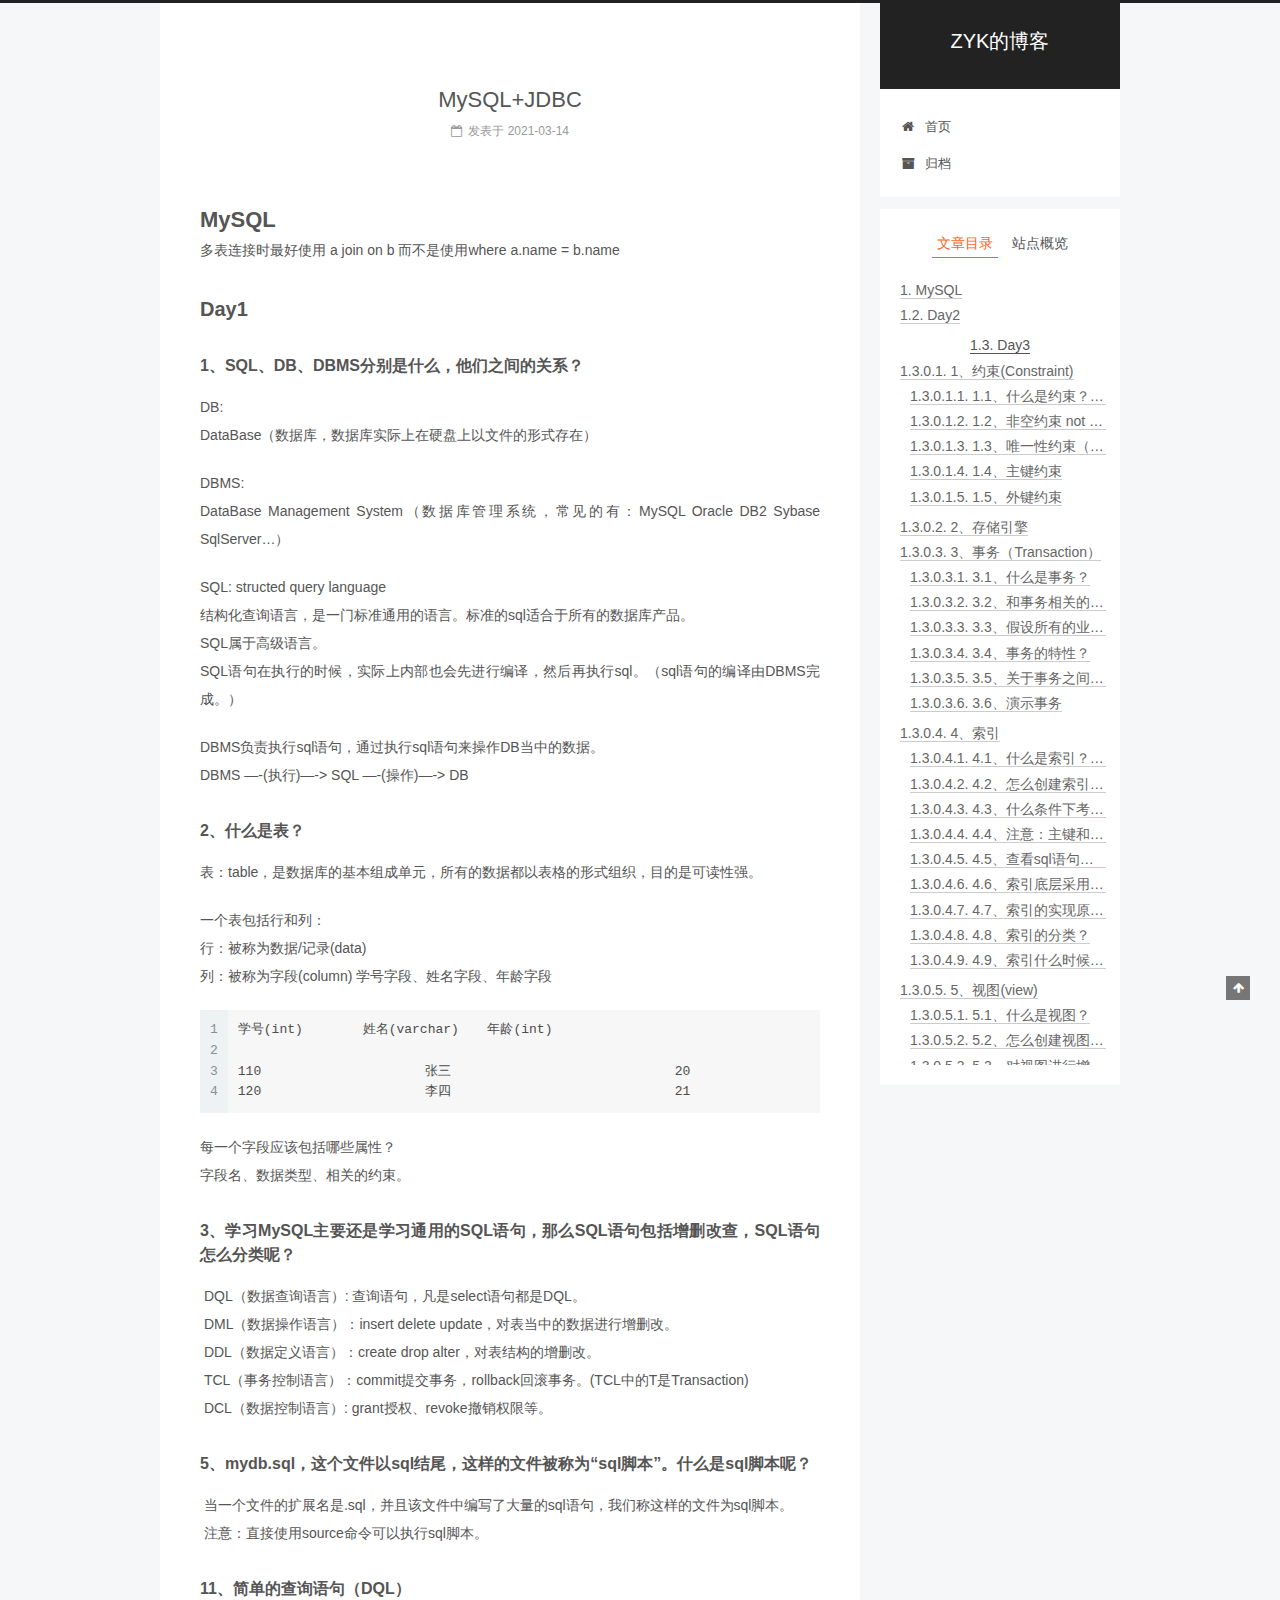
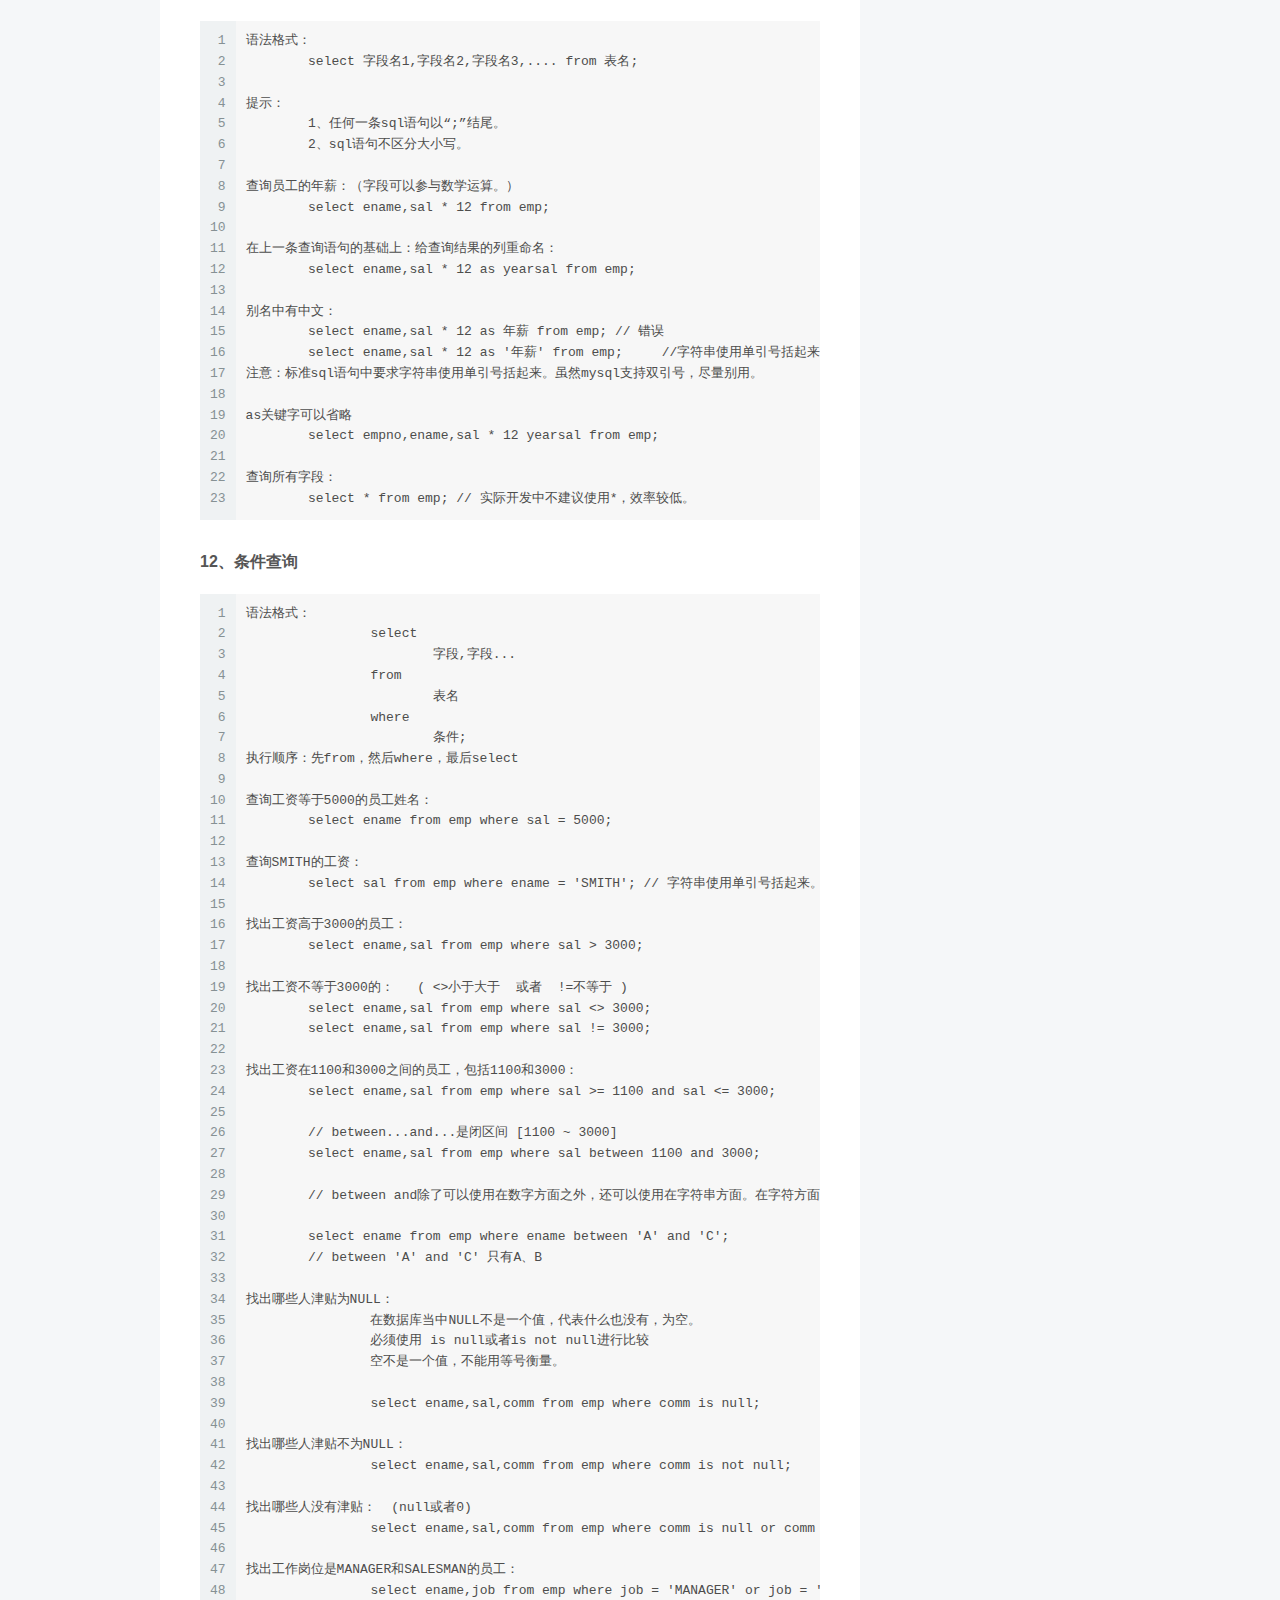
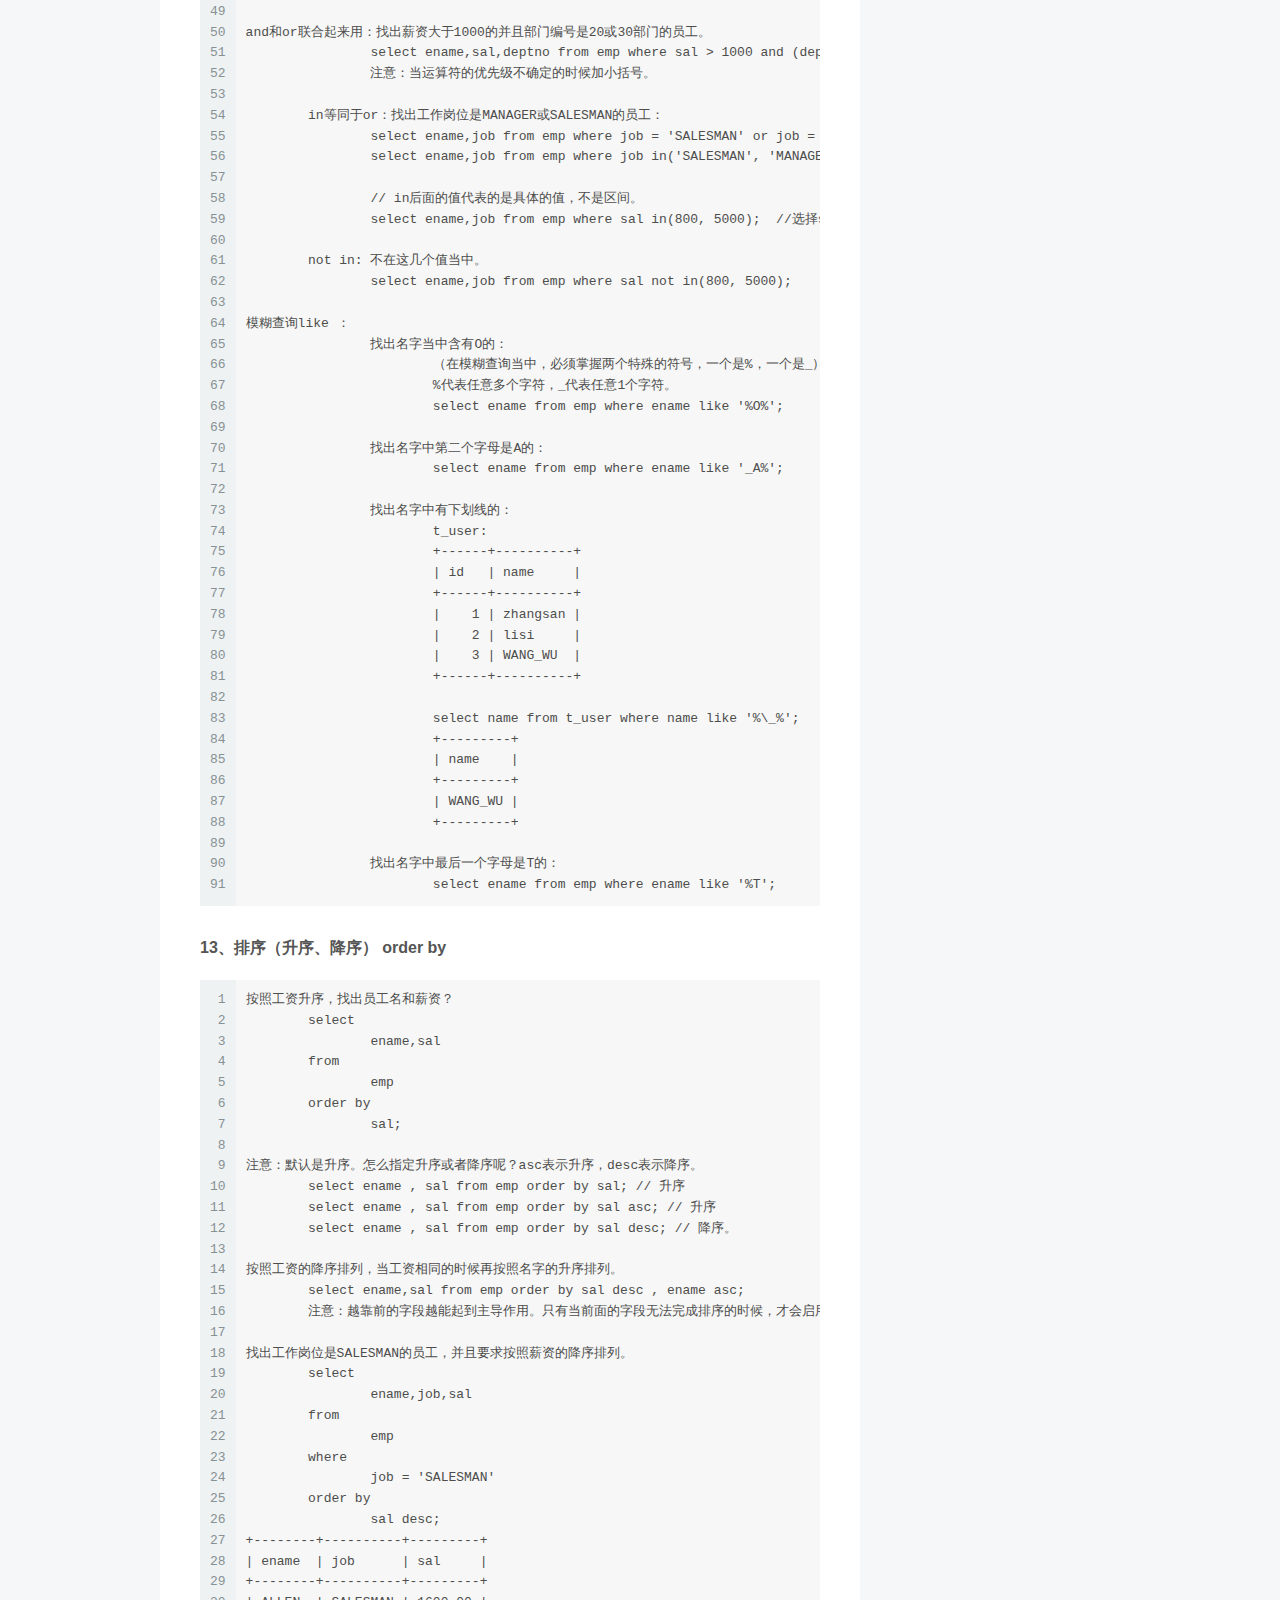
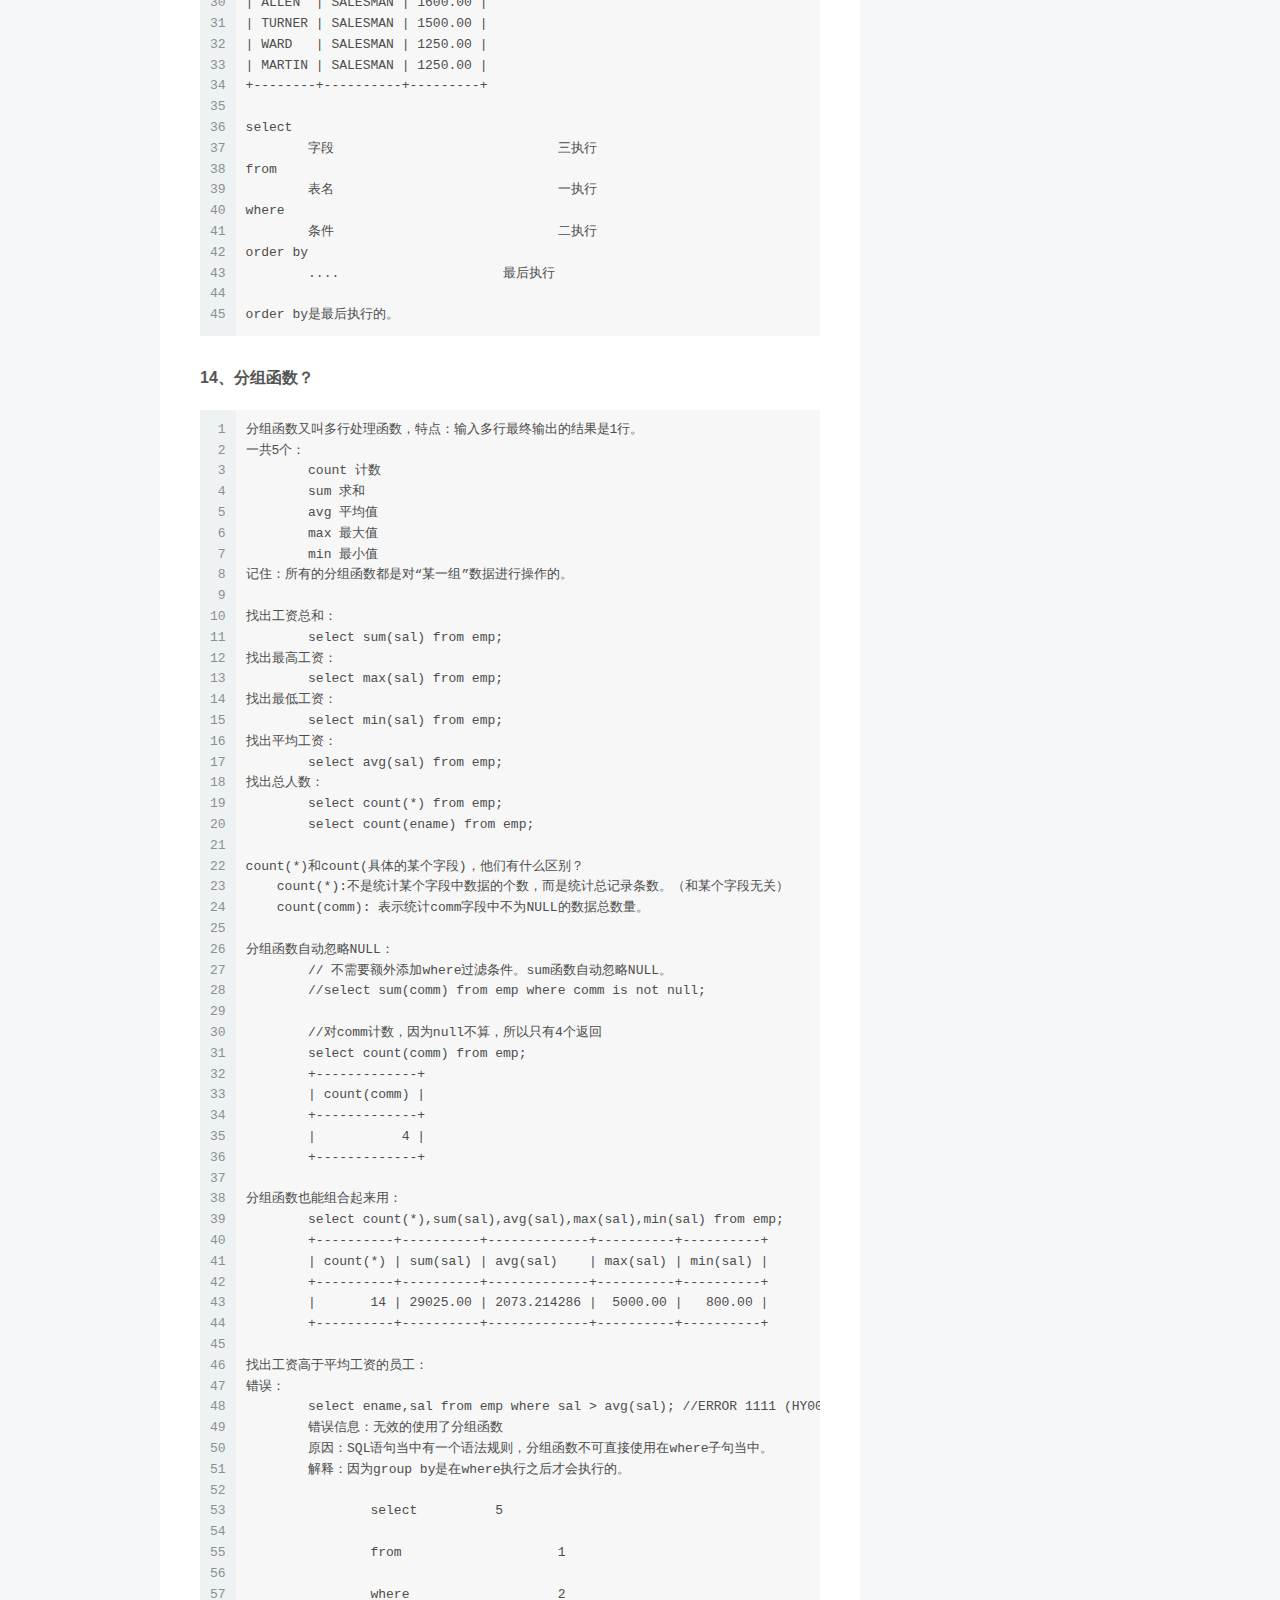
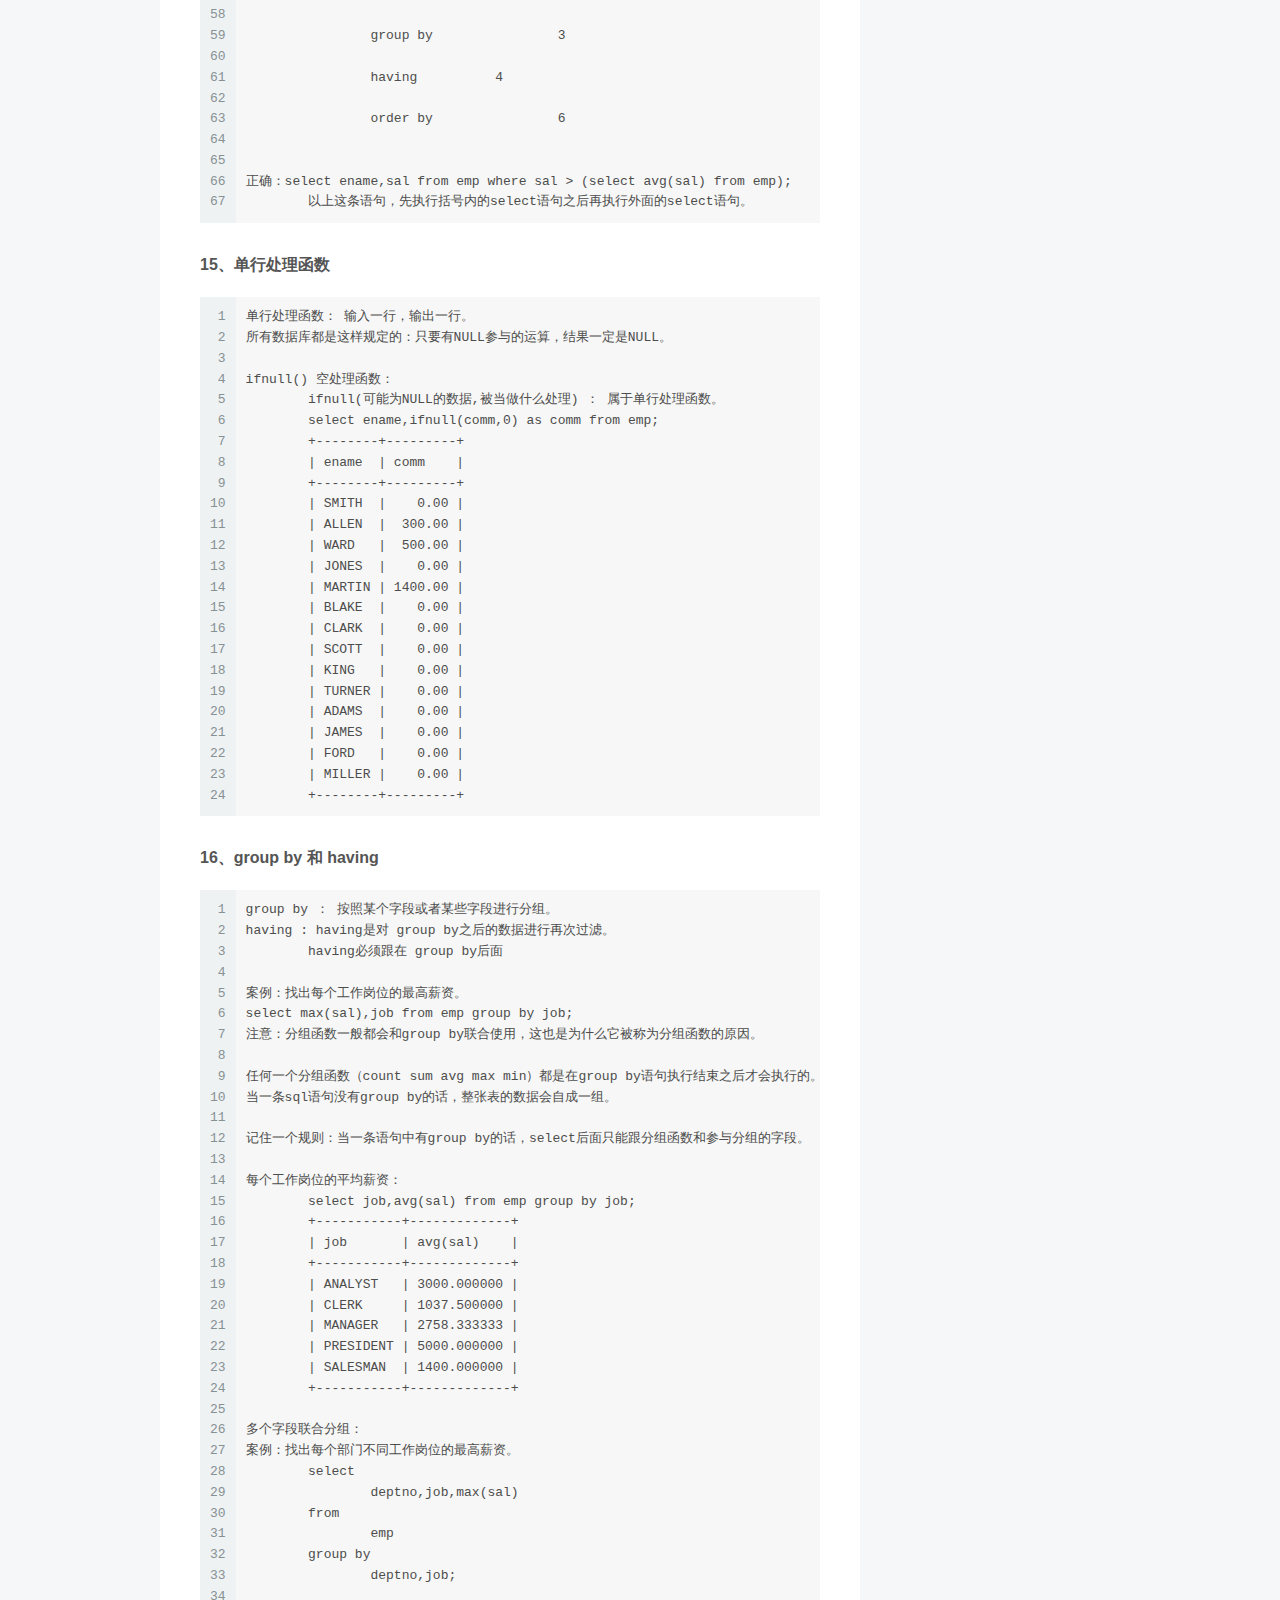
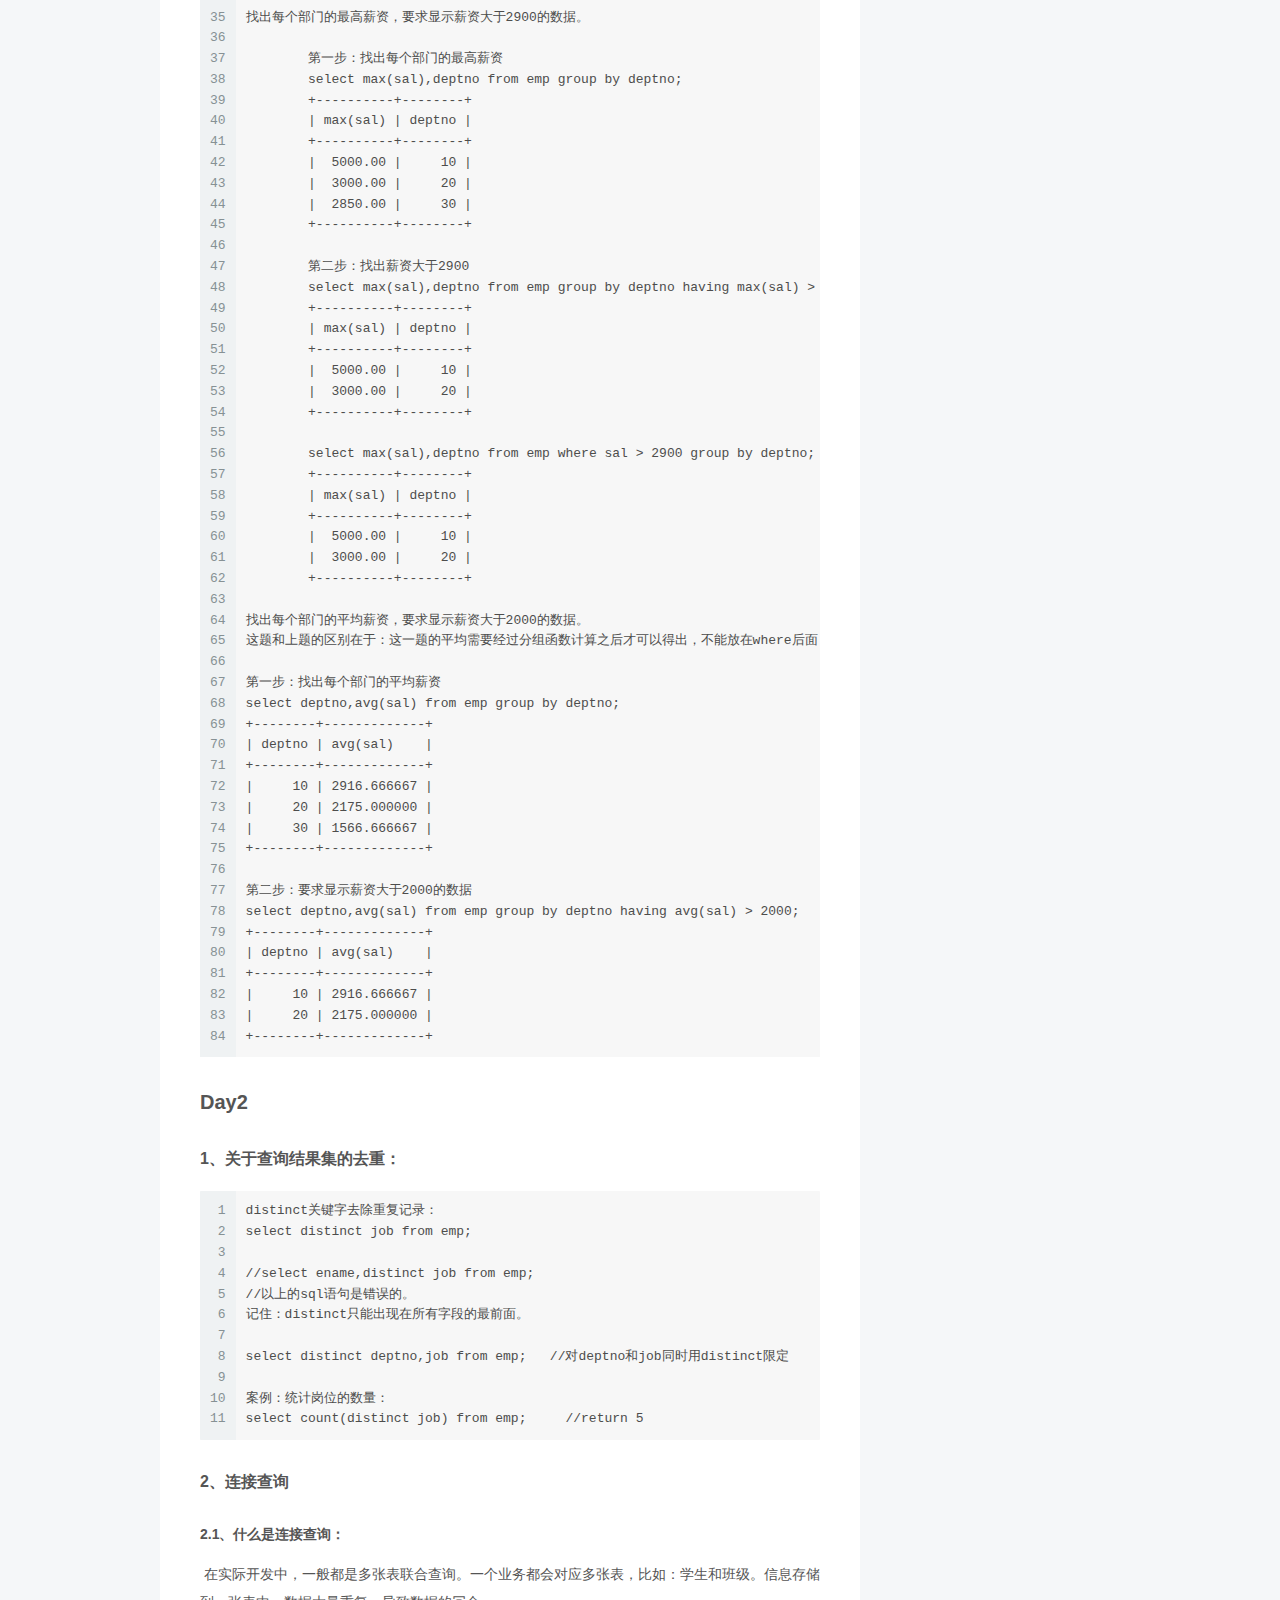
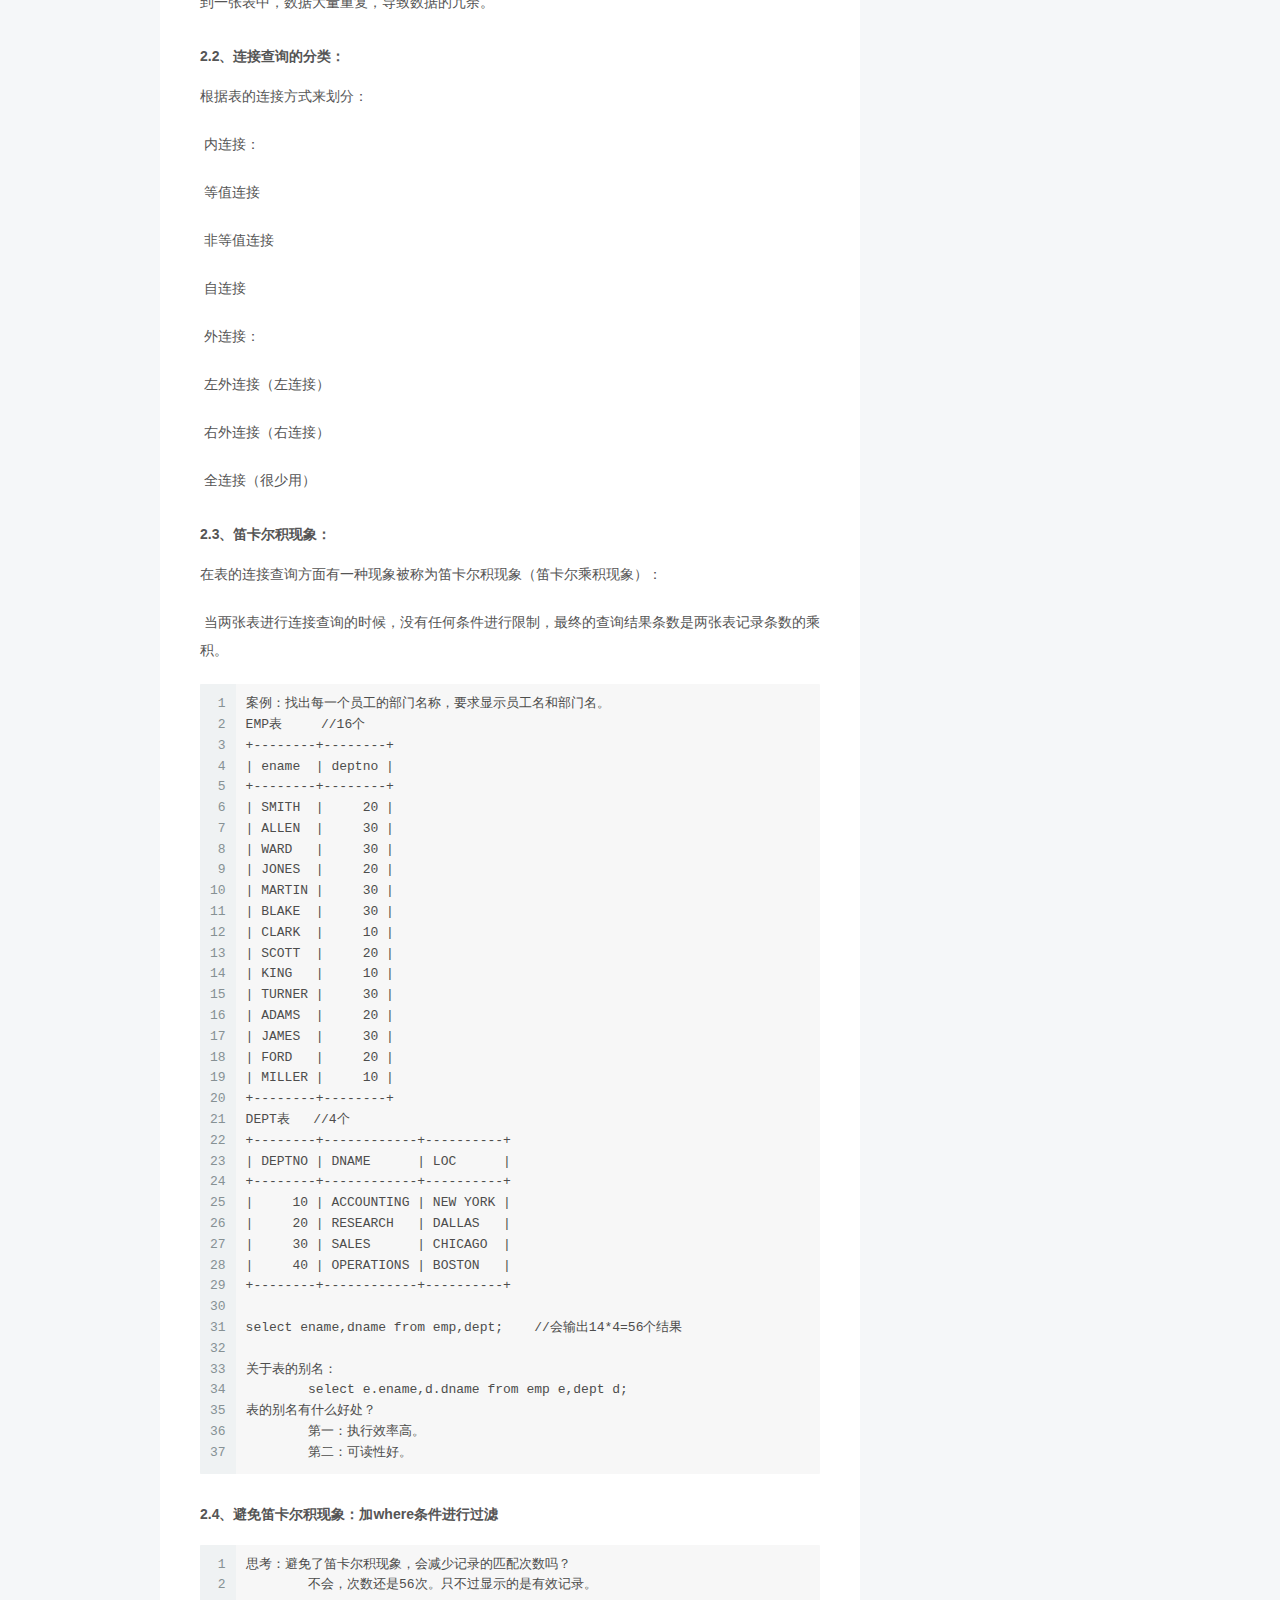
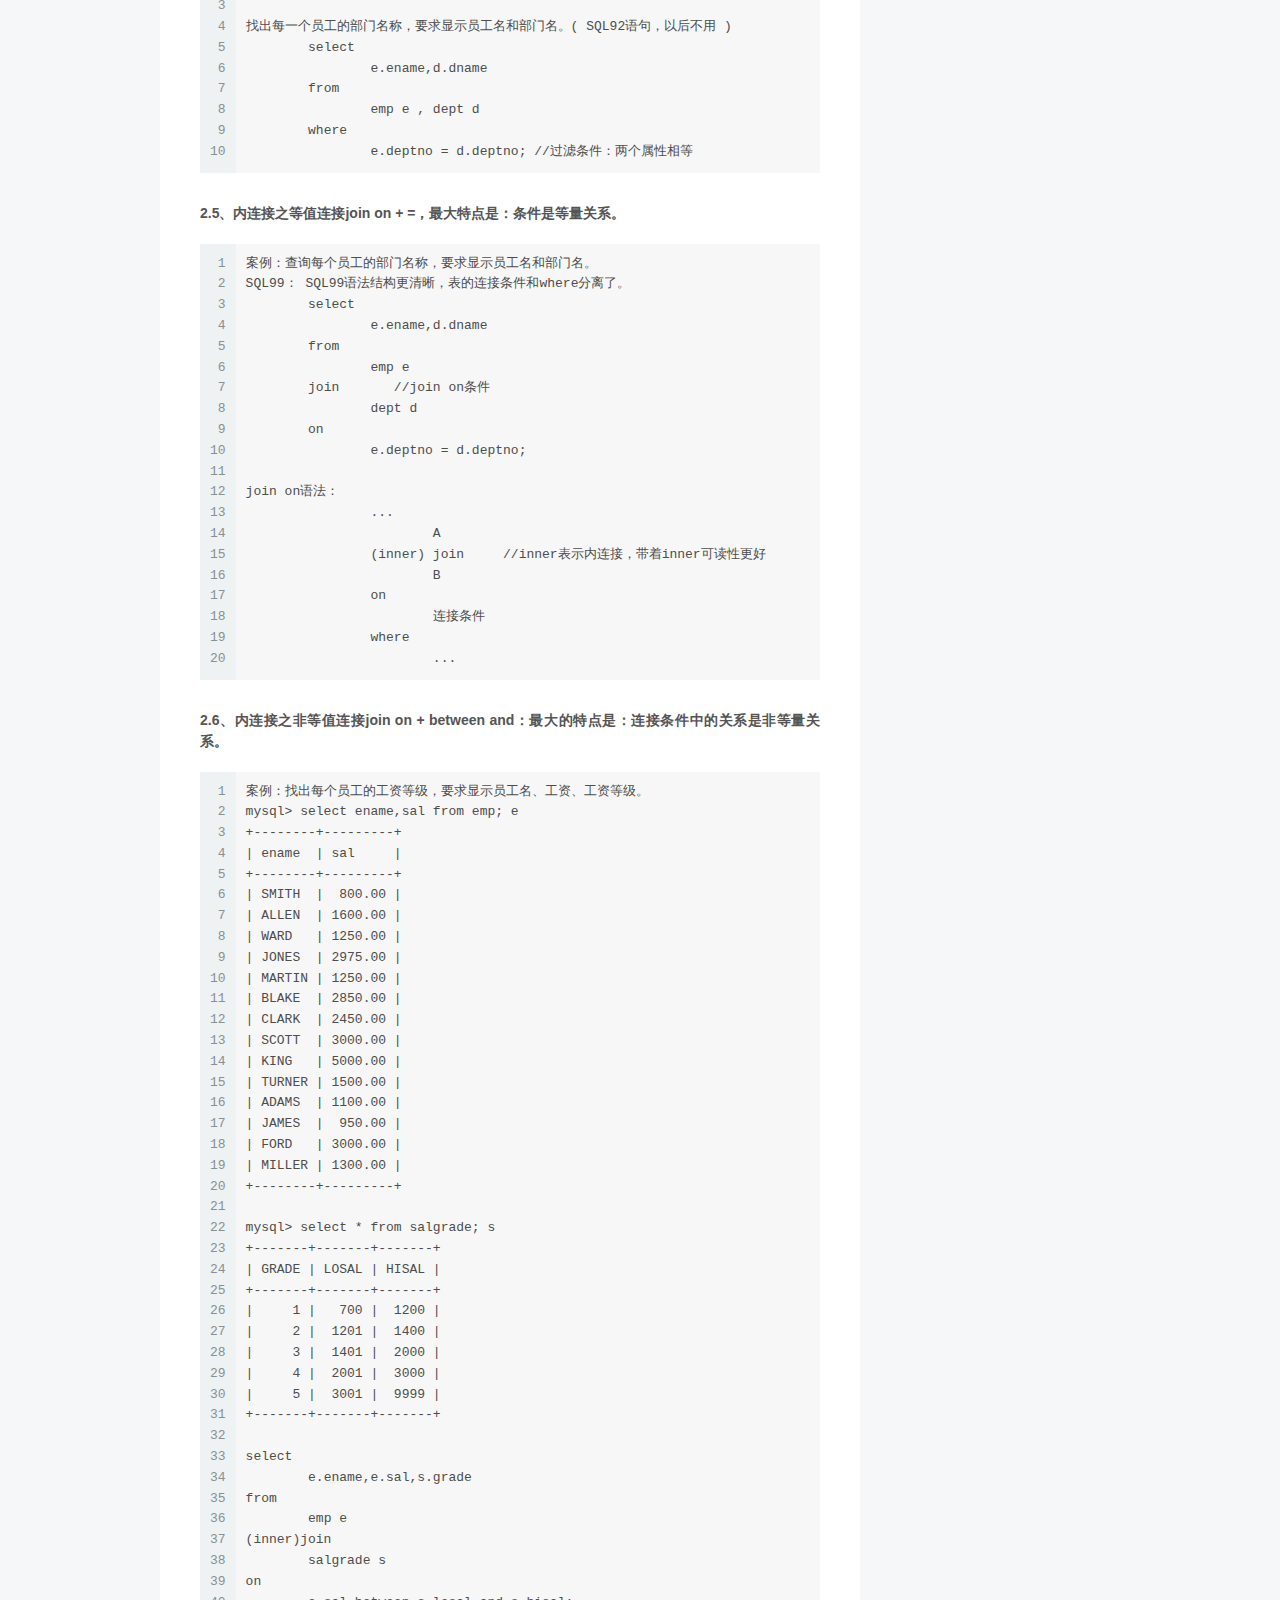
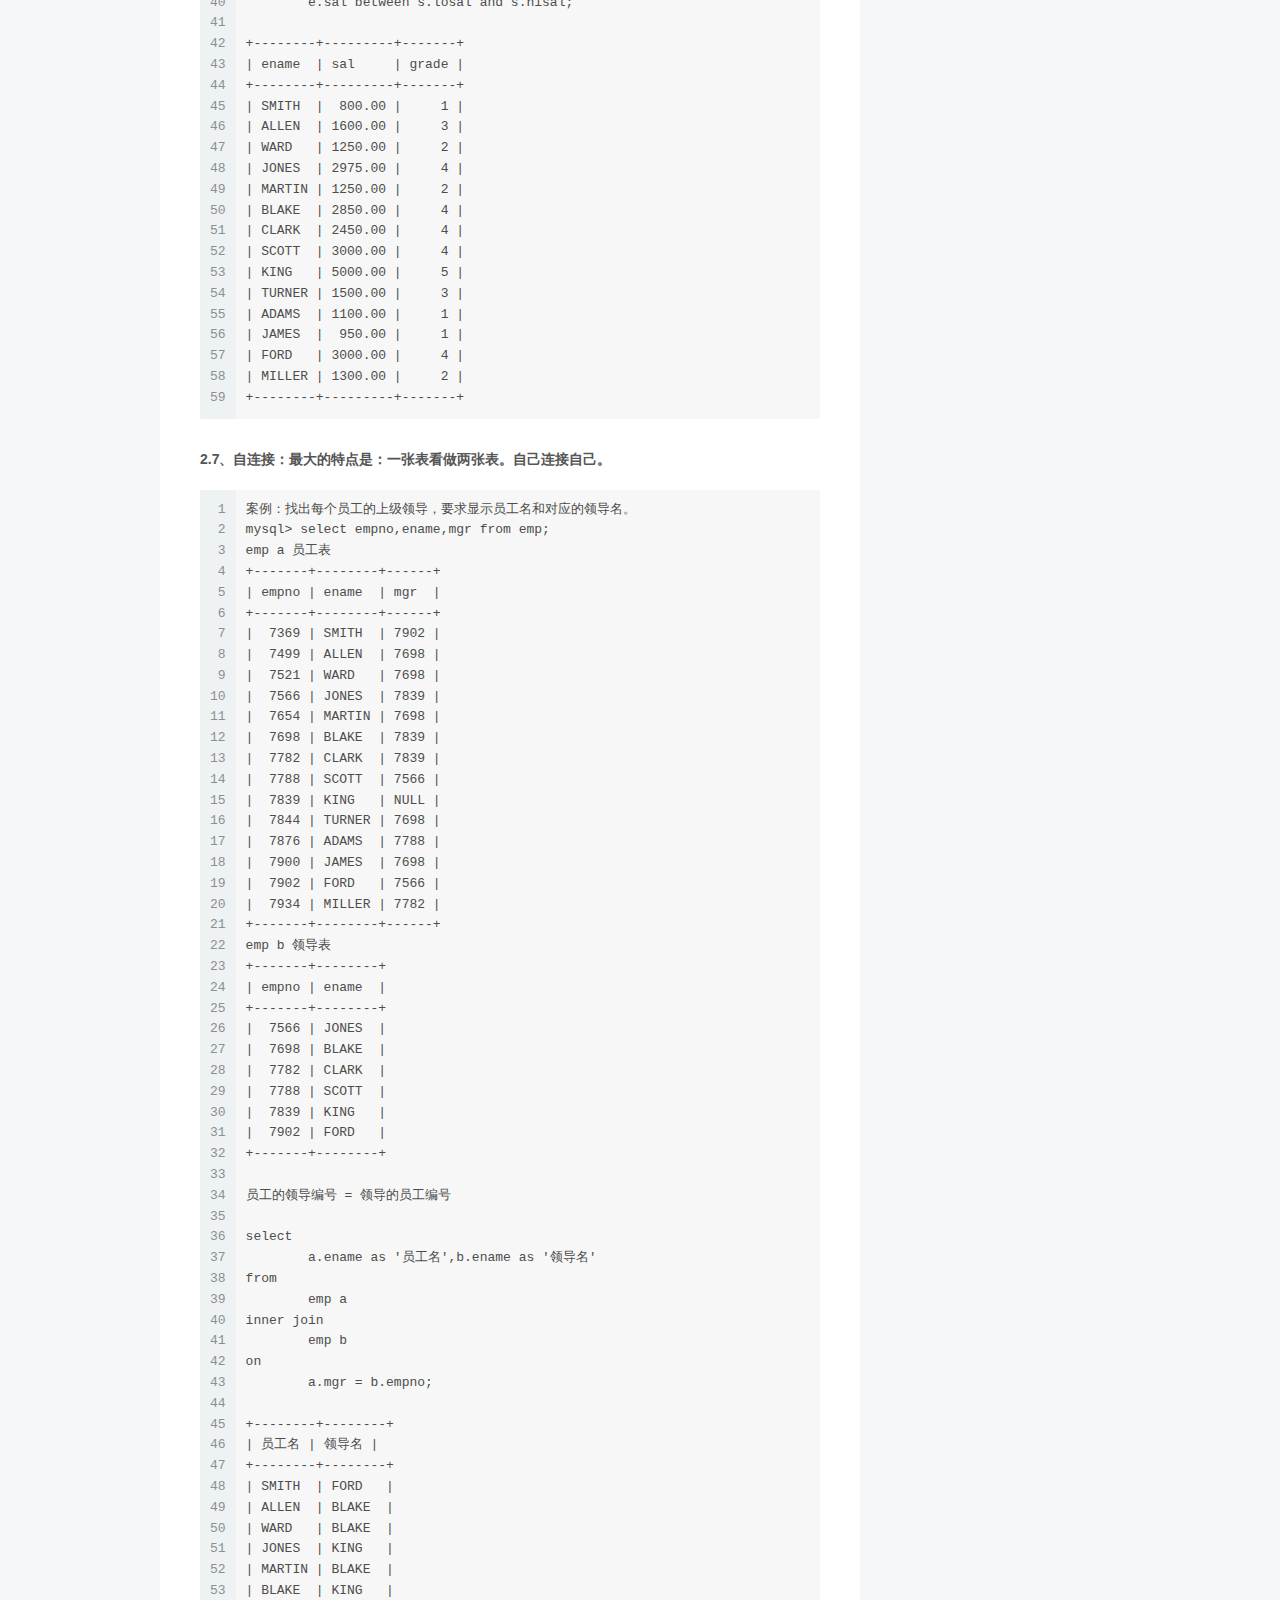
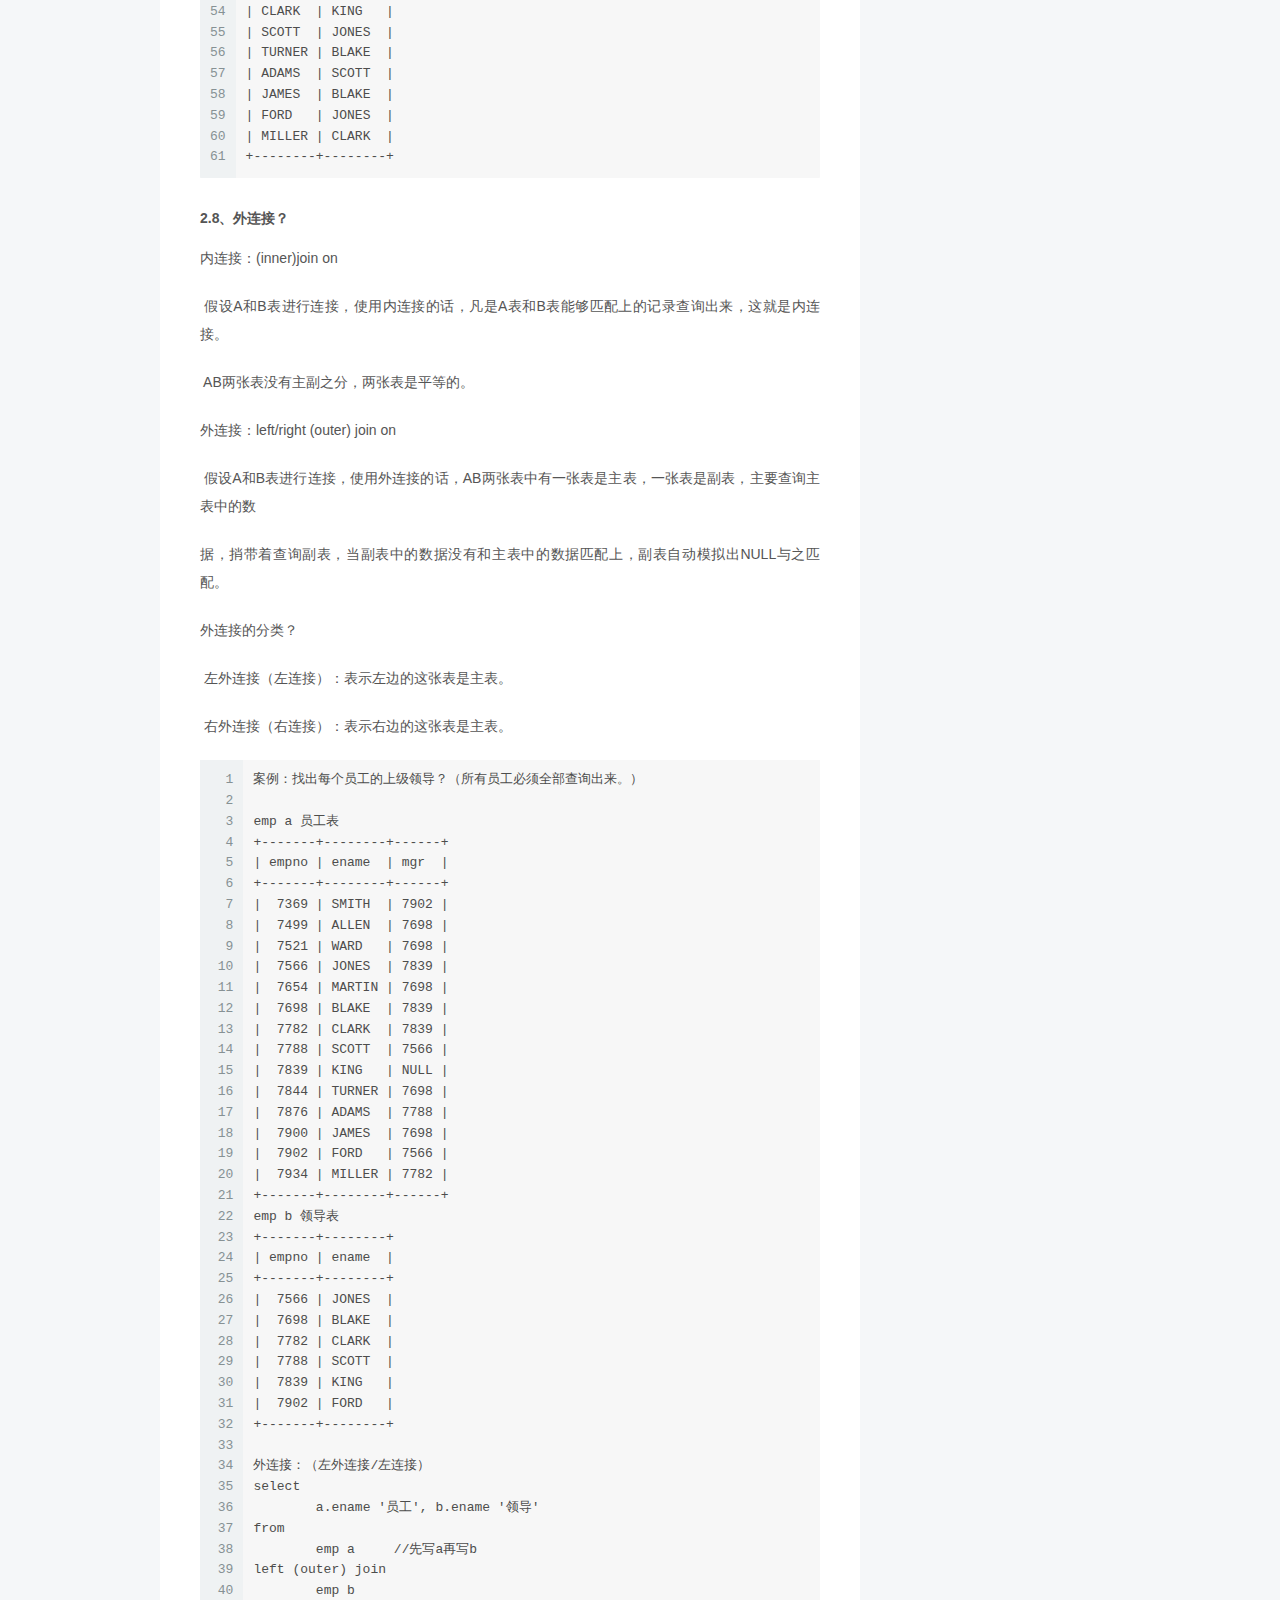
<file: 2021/03/14/MySQL+JDBC/index.html>
<!DOCTYPE html>



  


<html class="theme-next pisces use-motion" lang="zh-Hans">
<head>
  <meta charset="UTF-8"/>
<meta http-equiv="X-UA-Compatible" content="IE=edge" />
<meta name="viewport" content="width=device-width, initial-scale=1, maximum-scale=1"/>
<meta name="theme-color" content="#222">









<meta http-equiv="Cache-Control" content="no-transform" />
<meta http-equiv="Cache-Control" content="no-siteapp" />
















  
  
  <link href="/lib/fancybox/source/jquery.fancybox.css?v=2.1.5" rel="stylesheet" type="text/css" />







<link href="/lib/font-awesome/css/font-awesome.min.css?v=4.6.2" rel="stylesheet" type="text/css" />

<link href="/css/main.css?v=5.1.3" rel="stylesheet" type="text/css" />


  <link rel="apple-touch-icon" sizes="180x180" href="/images/apple-touch-icon.png?v=5.1.3">


  <link rel="icon" type="image/png" sizes="32x32" href="/images/favicon-32x32.png?v=5.1.3">


  <link rel="icon" type="image/png" sizes="16x16" href="/images/favicon-16x16.png?v=5.1.3">


  <link rel="mask-icon" href="/images/logo.svg?v=5.1.3" color="#222">





  <meta name="keywords" content="Hexo, NexT" />










<meta name="description" content="MySQL多表连接时最好使用 a join on b  而不是使用where a.name &#x3D; b.name Day11、SQL、DB、DBMS分别是什么，他们之间的关系？DB:    DataBase（数据库，数据库实际上在硬盘上以文件的形式存在） DBMS:    DataBase Management System（数据库管理系统，常见的有：MySQL Oracle DB2 Sybase S">
<meta property="og:type" content="article">
<meta property="og:title" content="MySQL+JDBC">
<meta property="og:url" content="http://example.com/2021/03/14/MySQL+JDBC/index.html">
<meta property="og:site_name" content="ZYK的博客">
<meta property="og:description" content="MySQL多表连接时最好使用 a join on b  而不是使用where a.name &#x3D; b.name Day11、SQL、DB、DBMS分别是什么，他们之间的关系？DB:    DataBase（数据库，数据库实际上在硬盘上以文件的形式存在） DBMS:    DataBase Management System（数据库管理系统，常见的有：MySQL Oracle DB2 Sybase S">
<meta property="og:locale">
<meta property="article:published_time" content="2021-03-14T03:59:44.806Z">
<meta property="article:modified_time" content="2021-03-14T04:24:48.761Z">
<meta property="article:author" content="ZYK">
<meta name="twitter:card" content="summary">



<script type="text/javascript" id="hexo.configurations">
  var NexT = window.NexT || {};
  var CONFIG = {
    root: '',
    scheme: 'Pisces',
    version: '5.1.3',
    sidebar: {"position":"right","display":"always","offset":12,"b2t":false,"scrollpercent":false,"onmobile":false},
    fancybox: true,
    tabs: true,
    motion: {"enable":true,"async":false,"transition":{"post_block":"fadeIn","post_header":"slideDownIn","post_body":"slideDownIn","coll_header":"slideLeftIn","sidebar":"slideUpIn"}},
    duoshuo: {
      userId: '0',
      author: '博主'
    },
    algolia: {
      applicationID: '',
      apiKey: '',
      indexName: '',
      hits: {"per_page":10},
      labels: {"input_placeholder":"Search for Posts","hits_empty":"We didn't find any results for the search: ${query}","hits_stats":"${hits} results found in ${time} ms"}
    }
  };
</script>



  <link rel="canonical" href="http://example.com/2021/03/14/MySQL+JDBC/"/>





  <title>MySQL+JDBC | ZYK的博客</title>
  








<meta name="generator" content="Hexo 5.4.0"></head>

<body itemscope itemtype="http://schema.org/WebPage" lang="zh-Hans">

  
  
    
  

  <div class="container sidebar-position-right page-post-detail">
    <div class="headband"></div>

    <header id="header" class="header" itemscope itemtype="http://schema.org/WPHeader">
      <div class="header-inner"><div class="site-brand-wrapper">
  <div class="site-meta ">
    

    <div class="custom-logo-site-title">
      <a href="/"  class="brand" rel="start">
        <span class="logo-line-before"><i></i></span>
        <span class="site-title">ZYK的博客</span>
        <span class="logo-line-after"><i></i></span>
      </a>
    </div>
      
        <p class="site-subtitle"></p>
      
  </div>

  <div class="site-nav-toggle">
    <button>
      <span class="btn-bar"></span>
      <span class="btn-bar"></span>
      <span class="btn-bar"></span>
    </button>
  </div>
</div>

<nav class="site-nav">
  

  
    <ul id="menu" class="menu">
      
        
        <li class="menu-item menu-item-home">
          <a href="/%20" rel="section">
            
              <i class="menu-item-icon fa fa-fw fa-home"></i> <br />
            
            首页
          </a>
        </li>
      
        
        <li class="menu-item menu-item-archives">
          <a href="/archives/%20" rel="section">
            
              <i class="menu-item-icon fa fa-fw fa-archive"></i> <br />
            
            归档
          </a>
        </li>
      

      
    </ul>
  

  
</nav>



 </div>
    </header>

    <main id="main" class="main">
      <div class="main-inner">
        <div class="content-wrap">
          <div id="content" class="content">
            

  <div id="posts" class="posts-expand">
    

  

  
  
  

  <article class="post post-type-normal" itemscope itemtype="http://schema.org/Article">
  
  
  
  <div class="post-block">
    <link itemprop="mainEntityOfPage" href="http://example.com/2021/03/14/MySQL+JDBC/">

    <span hidden itemprop="author" itemscope itemtype="http://schema.org/Person">
      <meta itemprop="name" content="">
      <meta itemprop="description" content="">
      <meta itemprop="image" content="/images/avatar.gif">
    </span>

    <span hidden itemprop="publisher" itemscope itemtype="http://schema.org/Organization">
      <meta itemprop="name" content="ZYK的博客">
    </span>

    
      <header class="post-header">

        
        
          <h1 class="post-title" itemprop="name headline">MySQL+JDBC</h1>
        

        <div class="post-meta">
          <span class="post-time">
            
              <span class="post-meta-item-icon">
                <i class="fa fa-calendar-o"></i>
              </span>
              
                <span class="post-meta-item-text">发表于</span>
              
              <time title="创建于" itemprop="dateCreated datePublished" datetime="2021-03-14T11:59:44+08:00">
                2021-03-14
              </time>
            

            

            
          </span>

          

          
            
          

          
          

          

          

          

        </div>
      </header>
    

    
    
    
    <div class="post-body" itemprop="articleBody">

      
      

      
        <h1 id="MySQL"><a href="#MySQL" class="headerlink" title="MySQL"></a>MySQL</h1><p>多表连接时最好使用 a join on b  而不是使用where a.name = b.name</p>
<h2 id="Day1"><a href="#Day1" class="headerlink" title="Day1"></a>Day1</h2><h4 id="1、SQL、DB、DBMS分别是什么，他们之间的关系？"><a href="#1、SQL、DB、DBMS分别是什么，他们之间的关系？" class="headerlink" title="1、SQL、DB、DBMS分别是什么，他们之间的关系？"></a>1、SQL、DB、DBMS分别是什么，他们之间的关系？</h4><p>DB:<br>    DataBase（数据库，数据库实际上在硬盘上以文件的形式存在）</p>
<p>DBMS:<br>    DataBase Management System（数据库管理系统，常见的有：MySQL Oracle DB2 Sybase SqlServer…）</p>
<p>SQL:     structed query language<br>    结构化查询语言，是一门标准通用的语言。标准的sql适合于所有的数据库产品。<br>    SQL属于高级语言。<br>    SQL语句在执行的时候，实际上内部也会先进行编译，然后再执行sql。（sql语句的编译由DBMS完成。）</p>
<p>DBMS负责执行sql语句，通过执行sql语句来操作DB当中的数据。<br>DBMS —-(执行)—-&gt; SQL —-(操作)—-&gt; DB</p>
<h4 id="2、什么是表？"><a href="#2、什么是表？" class="headerlink" title="2、什么是表？"></a>2、什么是表？</h4><p>表：table，是数据库的基本组成单元，所有的数据都以表格的形式组织，目的是可读性强。</p>
<p>一个表包括行和列：<br>    行：被称为数据/记录(data)<br>    列：被称为字段(column)      学号字段、姓名字段、年龄字段</p>
<figure class="highlight plain"><table><tr><td class="gutter"><pre><span class="line">1</span><br><span class="line">2</span><br><span class="line">3</span><br><span class="line">4</span><br></pre></td><td class="code"><pre><span class="line">学号(int)	姓名(varchar)	年龄(int)</span><br><span class="line"></span><br><span class="line">110			张三				20</span><br><span class="line">120			李四				21</span><br></pre></td></tr></table></figure>

<p>每一个字段应该包括哪些属性？<br>    字段名、数据类型、相关的约束。</p>
<h4 id="3、学习MySQL主要还是学习通用的SQL语句，那么SQL语句包括增删改查，SQL语句怎么分类呢？"><a href="#3、学习MySQL主要还是学习通用的SQL语句，那么SQL语句包括增删改查，SQL语句怎么分类呢？" class="headerlink" title="3、学习MySQL主要还是学习通用的SQL语句，那么SQL语句包括增删改查，SQL语句怎么分类呢？"></a>3、学习MySQL主要还是学习通用的SQL语句，那么SQL语句包括增删改查，SQL语句怎么分类呢？</h4><p>​    DQL（数据查询语言）: 查询语句，凡是select语句都是DQL。<br>​    DML（数据操作语言）：insert delete update，对表当中的数据进行增删改。<br>​    DDL（数据定义语言）：create drop alter，对表结构的增删改。<br>​    TCL（事务控制语言）：commit提交事务，rollback回滚事务。(TCL中的T是Transaction)<br>​    DCL（数据控制语言）: grant授权、revoke撤销权限等。</p>
<h4 id="5、mydb-sql，这个文件以sql结尾，这样的文件被称为“sql脚本”。什么是sql脚本呢？"><a href="#5、mydb-sql，这个文件以sql结尾，这样的文件被称为“sql脚本”。什么是sql脚本呢？" class="headerlink" title="5、mydb.sql，这个文件以sql结尾，这样的文件被称为“sql脚本”。什么是sql脚本呢？"></a>5、mydb.sql，这个文件以sql结尾，这样的文件被称为“sql脚本”。什么是sql脚本呢？</h4><p>​    当一个文件的扩展名是.sql，并且该文件中编写了大量的sql语句，我们称这样的文件为sql脚本。<br>​    注意：直接使用source命令可以执行sql脚本。</p>
<h4 id="11、简单的查询语句（DQL）"><a href="#11、简单的查询语句（DQL）" class="headerlink" title="11、简单的查询语句（DQL）"></a>11、简单的查询语句（DQL）</h4><figure class="highlight plain"><table><tr><td class="gutter"><pre><span class="line">1</span><br><span class="line">2</span><br><span class="line">3</span><br><span class="line">4</span><br><span class="line">5</span><br><span class="line">6</span><br><span class="line">7</span><br><span class="line">8</span><br><span class="line">9</span><br><span class="line">10</span><br><span class="line">11</span><br><span class="line">12</span><br><span class="line">13</span><br><span class="line">14</span><br><span class="line">15</span><br><span class="line">16</span><br><span class="line">17</span><br><span class="line">18</span><br><span class="line">19</span><br><span class="line">20</span><br><span class="line">21</span><br><span class="line">22</span><br><span class="line">23</span><br></pre></td><td class="code"><pre><span class="line">语法格式：</span><br><span class="line">	select 字段名1,字段名2,字段名3,.... from 表名;</span><br><span class="line"></span><br><span class="line">提示：</span><br><span class="line">	1、任何一条sql语句以“;”结尾。</span><br><span class="line">	2、sql语句不区分大小写。</span><br><span class="line"></span><br><span class="line">查询员工的年薪：（字段可以参与数学运算。）</span><br><span class="line">	select ename,sal * 12 from emp;</span><br><span class="line"></span><br><span class="line">在上一条查询语句的基础上：给查询结果的列重命名：</span><br><span class="line">	select ename,sal * 12 as yearsal from emp;</span><br><span class="line"></span><br><span class="line">别名中有中文：</span><br><span class="line">	select ename,sal * 12 as 年薪 from emp; &#x2F;&#x2F; 错误</span><br><span class="line">	select ename,sal * 12 as &#39;年薪&#39; from emp;     &#x2F;&#x2F;字符串使用单引号括起来</span><br><span class="line">注意：标准sql语句中要求字符串使用单引号括起来。虽然mysql支持双引号，尽量别用。</span><br><span class="line"></span><br><span class="line">as关键字可以省略</span><br><span class="line">	select empno,ename,sal * 12 yearsal from emp;</span><br><span class="line"></span><br><span class="line">查询所有字段：</span><br><span class="line">	select * from emp; &#x2F;&#x2F; 实际开发中不建议使用*，效率较低。</span><br></pre></td></tr></table></figure>

<h4 id="12、条件查询"><a href="#12、条件查询" class="headerlink" title="12、条件查询"></a>12、条件查询</h4><figure class="highlight plain"><table><tr><td class="gutter"><pre><span class="line">1</span><br><span class="line">2</span><br><span class="line">3</span><br><span class="line">4</span><br><span class="line">5</span><br><span class="line">6</span><br><span class="line">7</span><br><span class="line">8</span><br><span class="line">9</span><br><span class="line">10</span><br><span class="line">11</span><br><span class="line">12</span><br><span class="line">13</span><br><span class="line">14</span><br><span class="line">15</span><br><span class="line">16</span><br><span class="line">17</span><br><span class="line">18</span><br><span class="line">19</span><br><span class="line">20</span><br><span class="line">21</span><br><span class="line">22</span><br><span class="line">23</span><br><span class="line">24</span><br><span class="line">25</span><br><span class="line">26</span><br><span class="line">27</span><br><span class="line">28</span><br><span class="line">29</span><br><span class="line">30</span><br><span class="line">31</span><br><span class="line">32</span><br><span class="line">33</span><br><span class="line">34</span><br><span class="line">35</span><br><span class="line">36</span><br><span class="line">37</span><br><span class="line">38</span><br><span class="line">39</span><br><span class="line">40</span><br><span class="line">41</span><br><span class="line">42</span><br><span class="line">43</span><br><span class="line">44</span><br><span class="line">45</span><br><span class="line">46</span><br><span class="line">47</span><br><span class="line">48</span><br><span class="line">49</span><br><span class="line">50</span><br><span class="line">51</span><br><span class="line">52</span><br><span class="line">53</span><br><span class="line">54</span><br><span class="line">55</span><br><span class="line">56</span><br><span class="line">57</span><br><span class="line">58</span><br><span class="line">59</span><br><span class="line">60</span><br><span class="line">61</span><br><span class="line">62</span><br><span class="line">63</span><br><span class="line">64</span><br><span class="line">65</span><br><span class="line">66</span><br><span class="line">67</span><br><span class="line">68</span><br><span class="line">69</span><br><span class="line">70</span><br><span class="line">71</span><br><span class="line">72</span><br><span class="line">73</span><br><span class="line">74</span><br><span class="line">75</span><br><span class="line">76</span><br><span class="line">77</span><br><span class="line">78</span><br><span class="line">79</span><br><span class="line">80</span><br><span class="line">81</span><br><span class="line">82</span><br><span class="line">83</span><br><span class="line">84</span><br><span class="line">85</span><br><span class="line">86</span><br><span class="line">87</span><br><span class="line">88</span><br><span class="line">89</span><br><span class="line">90</span><br><span class="line">91</span><br></pre></td><td class="code"><pre><span class="line">语法格式：</span><br><span class="line">		select </span><br><span class="line">			字段,字段...</span><br><span class="line">		from</span><br><span class="line">			表名</span><br><span class="line">		where</span><br><span class="line">			条件;</span><br><span class="line">执行顺序：先from，然后where，最后select</span><br><span class="line"></span><br><span class="line">查询工资等于5000的员工姓名：</span><br><span class="line">	select ename from emp where sal &#x3D; 5000;</span><br><span class="line"></span><br><span class="line">查询SMITH的工资：</span><br><span class="line">	select sal from emp where ename &#x3D; &#39;SMITH&#39;; &#x2F;&#x2F; 字符串使用单引号括起来。</span><br><span class="line"></span><br><span class="line">找出工资高于3000的员工：</span><br><span class="line">	select ename,sal from emp where sal &gt; 3000;</span><br><span class="line"></span><br><span class="line">找出工资不等于3000的：   ( &lt;&gt;小于大于  或者  !&#x3D;不等于 )</span><br><span class="line">	select ename,sal from emp where sal &lt;&gt; 3000;</span><br><span class="line">	select ename,sal from emp where sal !&#x3D; 3000;</span><br><span class="line"></span><br><span class="line">找出工资在1100和3000之间的员工，包括1100和3000：</span><br><span class="line">	select ename,sal from emp where sal &gt;&#x3D; 1100 and sal &lt;&#x3D; 3000;</span><br><span class="line">	</span><br><span class="line">	&#x2F;&#x2F; between...and...是闭区间 [1100 ~ 3000]</span><br><span class="line">	select ename,sal from emp where sal between 1100 and 3000; </span><br><span class="line"></span><br><span class="line">	&#x2F;&#x2F; between and除了可以使用在数字方面之外，还可以使用在字符串方面。在字符方面是左闭右开。	</span><br><span class="line"></span><br><span class="line">	select ename from emp where ename between &#39;A&#39; and &#39;C&#39;;   	</span><br><span class="line">	&#x2F;&#x2F; between &#39;A&#39; and &#39;C&#39; 只有A、B</span><br><span class="line">	</span><br><span class="line">找出哪些人津贴为NULL：</span><br><span class="line">		在数据库当中NULL不是一个值，代表什么也没有，为空。</span><br><span class="line">		必须使用 is null或者is not null进行比较</span><br><span class="line">		空不是一个值，不能用等号衡量。</span><br><span class="line">		</span><br><span class="line">		select ename,sal,comm from emp where comm is null;</span><br><span class="line">		</span><br><span class="line">找出哪些人津贴不为NULL：</span><br><span class="line">		select ename,sal,comm from emp where comm is not null;</span><br><span class="line">	</span><br><span class="line">找出哪些人没有津贴：  (null或者0)</span><br><span class="line">		select ename,sal,comm from emp where comm is null or comm &#x3D; 0;</span><br><span class="line">	</span><br><span class="line">找出工作岗位是MANAGER和SALESMAN的员工：</span><br><span class="line">		select ename,job from emp where job &#x3D; &#39;MANAGER&#39; or job &#x3D; &#39;SALESMAN&#39;;</span><br><span class="line">	</span><br><span class="line">and和or联合起来用：找出薪资大于1000的并且部门编号是20或30部门的员工。</span><br><span class="line">		select ename,sal,deptno from emp where sal &gt; 1000 and (deptno &#x3D; 20 or deptno &#x3D; 30); </span><br><span class="line">		注意：当运算符的优先级不确定的时候加小括号。</span><br><span class="line">	</span><br><span class="line">	in等同于or：找出工作岗位是MANAGER或SALESMAN的员工：</span><br><span class="line">		select ename,job from emp where job &#x3D; &#39;SALESMAN&#39; or job &#x3D; &#39;MANAGER&#39;;</span><br><span class="line">		select ename,job from emp where job in(&#39;SALESMAN&#39;, &#39;MANAGER&#39;);</span><br><span class="line">		</span><br><span class="line">		&#x2F;&#x2F; in后面的值代表的是具体的值，不是区间。</span><br><span class="line">		select ename,job from emp where sal in(800, 5000);  &#x2F;&#x2F;选择sal是800和5000的</span><br><span class="line">	</span><br><span class="line">	not in: 不在这几个值当中。</span><br><span class="line">		select ename,job from emp where sal not in(800, 5000);</span><br><span class="line">	</span><br><span class="line">模糊查询like ：</span><br><span class="line">		找出名字当中含有O的：</span><br><span class="line">			（在模糊查询当中，必须掌握两个特殊的符号，一个是%，一个是_）</span><br><span class="line">			%代表任意多个字符，_代表任意1个字符。</span><br><span class="line">			select ename from emp where ename like &#39;%O%&#39;;</span><br><span class="line"></span><br><span class="line">		找出名字中第二个字母是A的：</span><br><span class="line">			select ename from emp where ename like &#39;_A%&#39;;</span><br><span class="line"></span><br><span class="line">		找出名字中有下划线的：</span><br><span class="line">			t_user:</span><br><span class="line">			+------+----------+</span><br><span class="line">			| id   | name     |</span><br><span class="line">			+------+----------+</span><br><span class="line">			|    1 | zhangsan |</span><br><span class="line">			|    2 | lisi     |</span><br><span class="line">			|    3 | WANG_WU  |</span><br><span class="line">			+------+----------+</span><br><span class="line">			</span><br><span class="line">			select name from t_user where name like &#39;%\_%&#39;;</span><br><span class="line">			+---------+</span><br><span class="line">			| name    |</span><br><span class="line">			+---------+</span><br><span class="line">			| WANG_WU |</span><br><span class="line">			+---------+</span><br><span class="line"></span><br><span class="line">		找出名字中最后一个字母是T的：</span><br><span class="line">			select ename from emp where ename like &#39;%T&#39;;</span><br></pre></td></tr></table></figure>

<h4 id="13、排序（升序、降序）-order-by"><a href="#13、排序（升序、降序）-order-by" class="headerlink" title="13、排序（升序、降序）      order by"></a>13、排序（升序、降序）      order by</h4><figure class="highlight plain"><table><tr><td class="gutter"><pre><span class="line">1</span><br><span class="line">2</span><br><span class="line">3</span><br><span class="line">4</span><br><span class="line">5</span><br><span class="line">6</span><br><span class="line">7</span><br><span class="line">8</span><br><span class="line">9</span><br><span class="line">10</span><br><span class="line">11</span><br><span class="line">12</span><br><span class="line">13</span><br><span class="line">14</span><br><span class="line">15</span><br><span class="line">16</span><br><span class="line">17</span><br><span class="line">18</span><br><span class="line">19</span><br><span class="line">20</span><br><span class="line">21</span><br><span class="line">22</span><br><span class="line">23</span><br><span class="line">24</span><br><span class="line">25</span><br><span class="line">26</span><br><span class="line">27</span><br><span class="line">28</span><br><span class="line">29</span><br><span class="line">30</span><br><span class="line">31</span><br><span class="line">32</span><br><span class="line">33</span><br><span class="line">34</span><br><span class="line">35</span><br><span class="line">36</span><br><span class="line">37</span><br><span class="line">38</span><br><span class="line">39</span><br><span class="line">40</span><br><span class="line">41</span><br><span class="line">42</span><br><span class="line">43</span><br><span class="line">44</span><br><span class="line">45</span><br></pre></td><td class="code"><pre><span class="line">按照工资升序，找出员工名和薪资？</span><br><span class="line">	select </span><br><span class="line">		ename,sal </span><br><span class="line">	from </span><br><span class="line">		emp </span><br><span class="line">	order by</span><br><span class="line">		sal;</span><br><span class="line"></span><br><span class="line">注意：默认是升序。怎么指定升序或者降序呢？asc表示升序，desc表示降序。</span><br><span class="line">	select ename , sal from emp order by sal; &#x2F;&#x2F; 升序</span><br><span class="line">	select ename , sal from emp order by sal asc; &#x2F;&#x2F; 升序</span><br><span class="line">	select ename , sal from emp order by sal desc; &#x2F;&#x2F; 降序。</span><br><span class="line"></span><br><span class="line">按照工资的降序排列，当工资相同的时候再按照名字的升序排列。</span><br><span class="line">	select ename,sal from emp order by sal desc , ename asc;</span><br><span class="line">	注意：越靠前的字段越能起到主导作用。只有当前面的字段无法完成排序的时候，才会启用后面的字段。</span><br><span class="line"></span><br><span class="line">找出工作岗位是SALESMAN的员工，并且要求按照薪资的降序排列。</span><br><span class="line">	select </span><br><span class="line">		ename,job,sal</span><br><span class="line">	from</span><br><span class="line">		emp</span><br><span class="line">	where </span><br><span class="line">		job &#x3D; &#39;SALESMAN&#39;</span><br><span class="line">	order by</span><br><span class="line">		sal desc;</span><br><span class="line">+--------+----------+---------+</span><br><span class="line">| ename  | job      | sal     |</span><br><span class="line">+--------+----------+---------+</span><br><span class="line">| ALLEN  | SALESMAN | 1600.00 |</span><br><span class="line">| TURNER | SALESMAN | 1500.00 |</span><br><span class="line">| WARD   | SALESMAN | 1250.00 |</span><br><span class="line">| MARTIN | SALESMAN | 1250.00 |</span><br><span class="line">+--------+----------+---------+</span><br><span class="line">	</span><br><span class="line">select </span><br><span class="line">	字段				三执行		</span><br><span class="line">from</span><br><span class="line">	表名				一执行</span><br><span class="line">where</span><br><span class="line">	条件				二执行</span><br><span class="line">order by</span><br><span class="line">	....			 最后执行			</span><br><span class="line"></span><br><span class="line">order by是最后执行的。</span><br></pre></td></tr></table></figure>

<h4 id="14、分组函数？"><a href="#14、分组函数？" class="headerlink" title="14、分组函数？"></a>14、分组函数？</h4><figure class="highlight plain"><table><tr><td class="gutter"><pre><span class="line">1</span><br><span class="line">2</span><br><span class="line">3</span><br><span class="line">4</span><br><span class="line">5</span><br><span class="line">6</span><br><span class="line">7</span><br><span class="line">8</span><br><span class="line">9</span><br><span class="line">10</span><br><span class="line">11</span><br><span class="line">12</span><br><span class="line">13</span><br><span class="line">14</span><br><span class="line">15</span><br><span class="line">16</span><br><span class="line">17</span><br><span class="line">18</span><br><span class="line">19</span><br><span class="line">20</span><br><span class="line">21</span><br><span class="line">22</span><br><span class="line">23</span><br><span class="line">24</span><br><span class="line">25</span><br><span class="line">26</span><br><span class="line">27</span><br><span class="line">28</span><br><span class="line">29</span><br><span class="line">30</span><br><span class="line">31</span><br><span class="line">32</span><br><span class="line">33</span><br><span class="line">34</span><br><span class="line">35</span><br><span class="line">36</span><br><span class="line">37</span><br><span class="line">38</span><br><span class="line">39</span><br><span class="line">40</span><br><span class="line">41</span><br><span class="line">42</span><br><span class="line">43</span><br><span class="line">44</span><br><span class="line">45</span><br><span class="line">46</span><br><span class="line">47</span><br><span class="line">48</span><br><span class="line">49</span><br><span class="line">50</span><br><span class="line">51</span><br><span class="line">52</span><br><span class="line">53</span><br><span class="line">54</span><br><span class="line">55</span><br><span class="line">56</span><br><span class="line">57</span><br><span class="line">58</span><br><span class="line">59</span><br><span class="line">60</span><br><span class="line">61</span><br><span class="line">62</span><br><span class="line">63</span><br><span class="line">64</span><br><span class="line">65</span><br><span class="line">66</span><br><span class="line">67</span><br></pre></td><td class="code"><pre><span class="line">分组函数又叫多行处理函数，特点：输入多行最终输出的结果是1行。</span><br><span class="line">一共5个：</span><br><span class="line">	count 计数</span><br><span class="line">	sum 求和</span><br><span class="line">	avg 平均值</span><br><span class="line">	max 最大值</span><br><span class="line">	min 最小值</span><br><span class="line">记住：所有的分组函数都是对“某一组”数据进行操作的。</span><br><span class="line"></span><br><span class="line">找出工资总和：</span><br><span class="line">	select sum(sal) from emp;</span><br><span class="line">找出最高工资：</span><br><span class="line">	select max(sal) from emp;</span><br><span class="line">找出最低工资：</span><br><span class="line">	select min(sal) from emp;</span><br><span class="line">找出平均工资：</span><br><span class="line">	select avg(sal) from emp;</span><br><span class="line">找出总人数：</span><br><span class="line">	select count(*) from emp;</span><br><span class="line">	select count(ename) from emp;</span><br><span class="line">	</span><br><span class="line">count(*)和count(具体的某个字段)，他们有什么区别？</span><br><span class="line">    count(*):不是统计某个字段中数据的个数，而是统计总记录条数。（和某个字段无关）</span><br><span class="line">    count(comm): 表示统计comm字段中不为NULL的数据总数量。</span><br><span class="line"></span><br><span class="line">分组函数自动忽略NULL：</span><br><span class="line">	&#x2F;&#x2F; 不需要额外添加where过滤条件。sum函数自动忽略NULL。</span><br><span class="line">	&#x2F;&#x2F;select sum(comm) from emp where comm is not null; </span><br><span class="line">	</span><br><span class="line">	&#x2F;&#x2F;对comm计数，因为null不算，所以只有4个返回</span><br><span class="line">	select count(comm) from emp;   </span><br><span class="line">	+-------------+</span><br><span class="line">	| count(comm) |</span><br><span class="line">	+-------------+</span><br><span class="line">	|           4 |</span><br><span class="line">	+-------------+</span><br><span class="line">	</span><br><span class="line">分组函数也能组合起来用：</span><br><span class="line">	select count(*),sum(sal),avg(sal),max(sal),min(sal) from emp;</span><br><span class="line">	+----------+----------+-------------+----------+----------+</span><br><span class="line">	| count(*) | sum(sal) | avg(sal)    | max(sal) | min(sal) |</span><br><span class="line">	+----------+----------+-------------+----------+----------+</span><br><span class="line">	|       14 | 29025.00 | 2073.214286 |  5000.00 |   800.00 |</span><br><span class="line">	+----------+----------+-------------+----------+----------+</span><br><span class="line"></span><br><span class="line">找出工资高于平均工资的员工：</span><br><span class="line">错误：</span><br><span class="line">	select ename,sal from emp where sal &gt; avg(sal); &#x2F;&#x2F;ERROR 1111 (HY000): Invalid use of group function</span><br><span class="line">	错误信息：无效的使用了分组函数</span><br><span class="line">	原因：SQL语句当中有一个语法规则，分组函数不可直接使用在where子句当中。</span><br><span class="line">	解释：因为group by是在where执行之后才会执行的。</span><br><span class="line">			</span><br><span class="line">		select		5</span><br><span class="line">							</span><br><span class="line">		from			1</span><br><span class="line">				</span><br><span class="line">		where			2</span><br><span class="line">				</span><br><span class="line">		group by		3</span><br><span class="line">				</span><br><span class="line">		having		4</span><br><span class="line">				</span><br><span class="line">		order by		6</span><br><span class="line"></span><br><span class="line"></span><br><span class="line">正确：select ename,sal from emp where sal &gt; (select avg(sal) from emp);</span><br><span class="line">	以上这条语句，先执行括号内的select语句之后再执行外面的select语句。</span><br></pre></td></tr></table></figure>

<h4 id="15、单行处理函数"><a href="#15、单行处理函数" class="headerlink" title="15、单行处理函数"></a>15、单行处理函数</h4><figure class="highlight plain"><table><tr><td class="gutter"><pre><span class="line">1</span><br><span class="line">2</span><br><span class="line">3</span><br><span class="line">4</span><br><span class="line">5</span><br><span class="line">6</span><br><span class="line">7</span><br><span class="line">8</span><br><span class="line">9</span><br><span class="line">10</span><br><span class="line">11</span><br><span class="line">12</span><br><span class="line">13</span><br><span class="line">14</span><br><span class="line">15</span><br><span class="line">16</span><br><span class="line">17</span><br><span class="line">18</span><br><span class="line">19</span><br><span class="line">20</span><br><span class="line">21</span><br><span class="line">22</span><br><span class="line">23</span><br><span class="line">24</span><br></pre></td><td class="code"><pre><span class="line">单行处理函数： 输入一行，输出一行。</span><br><span class="line">所有数据库都是这样规定的：只要有NULL参与的运算，结果一定是NULL。</span><br><span class="line"></span><br><span class="line">ifnull() 空处理函数：</span><br><span class="line">	ifnull(可能为NULL的数据,被当做什么处理) ： 属于单行处理函数。</span><br><span class="line">	select ename,ifnull(comm,0) as comm from emp;</span><br><span class="line">	+--------+---------+</span><br><span class="line">	| ename  | comm    |</span><br><span class="line">	+--------+---------+</span><br><span class="line">	| SMITH  |    0.00 |</span><br><span class="line">	| ALLEN  |  300.00 |</span><br><span class="line">	| WARD   |  500.00 |</span><br><span class="line">	| JONES  |    0.00 |</span><br><span class="line">	| MARTIN | 1400.00 |</span><br><span class="line">	| BLAKE  |    0.00 |</span><br><span class="line">	| CLARK  |    0.00 |</span><br><span class="line">	| SCOTT  |    0.00 |</span><br><span class="line">	| KING   |    0.00 |</span><br><span class="line">	| TURNER |    0.00 |</span><br><span class="line">	| ADAMS  |    0.00 |</span><br><span class="line">	| JAMES  |    0.00 |</span><br><span class="line">	| FORD   |    0.00 |</span><br><span class="line">	| MILLER |    0.00 |</span><br><span class="line">	+--------+---------+</span><br></pre></td></tr></table></figure>

<h4 id="16、group-by-和-having"><a href="#16、group-by-和-having" class="headerlink" title="16、group by 和 having"></a>16、group by 和 having</h4><figure class="highlight plain"><table><tr><td class="gutter"><pre><span class="line">1</span><br><span class="line">2</span><br><span class="line">3</span><br><span class="line">4</span><br><span class="line">5</span><br><span class="line">6</span><br><span class="line">7</span><br><span class="line">8</span><br><span class="line">9</span><br><span class="line">10</span><br><span class="line">11</span><br><span class="line">12</span><br><span class="line">13</span><br><span class="line">14</span><br><span class="line">15</span><br><span class="line">16</span><br><span class="line">17</span><br><span class="line">18</span><br><span class="line">19</span><br><span class="line">20</span><br><span class="line">21</span><br><span class="line">22</span><br><span class="line">23</span><br><span class="line">24</span><br><span class="line">25</span><br><span class="line">26</span><br><span class="line">27</span><br><span class="line">28</span><br><span class="line">29</span><br><span class="line">30</span><br><span class="line">31</span><br><span class="line">32</span><br><span class="line">33</span><br><span class="line">34</span><br><span class="line">35</span><br><span class="line">36</span><br><span class="line">37</span><br><span class="line">38</span><br><span class="line">39</span><br><span class="line">40</span><br><span class="line">41</span><br><span class="line">42</span><br><span class="line">43</span><br><span class="line">44</span><br><span class="line">45</span><br><span class="line">46</span><br><span class="line">47</span><br><span class="line">48</span><br><span class="line">49</span><br><span class="line">50</span><br><span class="line">51</span><br><span class="line">52</span><br><span class="line">53</span><br><span class="line">54</span><br><span class="line">55</span><br><span class="line">56</span><br><span class="line">57</span><br><span class="line">58</span><br><span class="line">59</span><br><span class="line">60</span><br><span class="line">61</span><br><span class="line">62</span><br><span class="line">63</span><br><span class="line">64</span><br><span class="line">65</span><br><span class="line">66</span><br><span class="line">67</span><br><span class="line">68</span><br><span class="line">69</span><br><span class="line">70</span><br><span class="line">71</span><br><span class="line">72</span><br><span class="line">73</span><br><span class="line">74</span><br><span class="line">75</span><br><span class="line">76</span><br><span class="line">77</span><br><span class="line">78</span><br><span class="line">79</span><br><span class="line">80</span><br><span class="line">81</span><br><span class="line">82</span><br><span class="line">83</span><br><span class="line">84</span><br></pre></td><td class="code"><pre><span class="line">group by ： 按照某个字段或者某些字段进行分组。</span><br><span class="line">having : having是对 group by之后的数据进行再次过滤。  </span><br><span class="line">	having必须跟在 group by后面</span><br><span class="line"></span><br><span class="line">案例：找出每个工作岗位的最高薪资。</span><br><span class="line">select max(sal),job from emp group by job;</span><br><span class="line">注意：分组函数一般都会和group by联合使用，这也是为什么它被称为分组函数的原因。</span><br><span class="line"></span><br><span class="line">任何一个分组函数（count sum avg max min）都是在group by语句执行结束之后才会执行的。</span><br><span class="line">当一条sql语句没有group by的话，整张表的数据会自成一组。</span><br><span class="line"></span><br><span class="line">记住一个规则：当一条语句中有group by的话，select后面只能跟分组函数和参与分组的字段。</span><br><span class="line"></span><br><span class="line">每个工作岗位的平均薪资：</span><br><span class="line">	select job,avg(sal) from emp group by job;</span><br><span class="line">	+-----------+-------------+</span><br><span class="line">	| job       | avg(sal)    |</span><br><span class="line">	+-----------+-------------+</span><br><span class="line">	| ANALYST   | 3000.000000 |</span><br><span class="line">	| CLERK     | 1037.500000 |</span><br><span class="line">	| MANAGER   | 2758.333333 |</span><br><span class="line">	| PRESIDENT | 5000.000000 |</span><br><span class="line">	| SALESMAN  | 1400.000000 |</span><br><span class="line">	+-----------+-------------+</span><br><span class="line"></span><br><span class="line">多个字段联合分组：</span><br><span class="line">案例：找出每个部门不同工作岗位的最高薪资。</span><br><span class="line">	select </span><br><span class="line">		deptno,job,max(sal)</span><br><span class="line">	from</span><br><span class="line">		emp</span><br><span class="line">	group by</span><br><span class="line">		deptno,job;</span><br><span class="line"></span><br><span class="line">找出每个部门的最高薪资，要求显示薪资大于2900的数据。</span><br><span class="line"></span><br><span class="line">	第一步：找出每个部门的最高薪资</span><br><span class="line">	select max(sal),deptno from emp group by deptno;</span><br><span class="line">	+----------+--------+</span><br><span class="line">	| max(sal) | deptno |</span><br><span class="line">	+----------+--------+</span><br><span class="line">	|  5000.00 |     10 |</span><br><span class="line">	|  3000.00 |     20 |</span><br><span class="line">	|  2850.00 |     30 |</span><br><span class="line">	+----------+--------+</span><br><span class="line"></span><br><span class="line">	第二步：找出薪资大于2900</span><br><span class="line">	select max(sal),deptno from emp group by deptno having max(sal) &gt; 2900; &#x2F;&#x2F; 这种方式效率低。因为先分了组又having筛选，之前的分组行为白费，所以不如先where筛选再group by分组，效率就更高。</span><br><span class="line">	+----------+--------+</span><br><span class="line">	| max(sal) | deptno |</span><br><span class="line">	+----------+--------+</span><br><span class="line">	|  5000.00 |     10 |</span><br><span class="line">	|  3000.00 |     20 |</span><br><span class="line">	+----------+--------+</span><br><span class="line"></span><br><span class="line">	select max(sal),deptno from emp where sal &gt; 2900 group by deptno;  &#x2F;&#x2F; 效率较高，建议能够使用where过滤的尽量使用where。</span><br><span class="line">	+----------+--------+</span><br><span class="line">	| max(sal) | deptno |</span><br><span class="line">	+----------+--------+</span><br><span class="line">	|  5000.00 |     10 |</span><br><span class="line">	|  3000.00 |     20 |</span><br><span class="line">	+----------+--------+</span><br><span class="line"></span><br><span class="line">找出每个部门的平均薪资，要求显示薪资大于2000的数据。</span><br><span class="line">这题和上题的区别在于：这一题的平均需要经过分组函数计算之后才可以得出，不能放在where后面；但是上一题直接先限定sal&gt;2900这个条件下，再去寻找最高薪资，这些数据不是由分组函数计算得出的，分组函数max只是进行了比较而已，和avg的计算不一样。</span><br><span class="line"></span><br><span class="line">第一步：找出每个部门的平均薪资</span><br><span class="line">select deptno,avg(sal) from emp group by deptno;</span><br><span class="line">+--------+-------------+</span><br><span class="line">| deptno | avg(sal)    |</span><br><span class="line">+--------+-------------+</span><br><span class="line">|     10 | 2916.666667 |</span><br><span class="line">|     20 | 2175.000000 |</span><br><span class="line">|     30 | 1566.666667 |</span><br><span class="line">+--------+-------------+</span><br><span class="line"></span><br><span class="line">第二步：要求显示薪资大于2000的数据</span><br><span class="line">select deptno,avg(sal) from emp group by deptno having avg(sal) &gt; 2000;	</span><br><span class="line">+--------+-------------+</span><br><span class="line">| deptno | avg(sal)    |</span><br><span class="line">+--------+-------------+</span><br><span class="line">|     10 | 2916.666667 |</span><br><span class="line">|     20 | 2175.000000 |</span><br><span class="line">+--------+-------------+</span><br></pre></td></tr></table></figure>

<h2 id="Day2"><a href="#Day2" class="headerlink" title="Day2"></a>Day2</h2><h4 id="1、关于查询结果集的去重："><a href="#1、关于查询结果集的去重：" class="headerlink" title="1、关于查询结果集的去重："></a>1、关于查询结果集的去重：</h4><figure class="highlight plain"><table><tr><td class="gutter"><pre><span class="line">1</span><br><span class="line">2</span><br><span class="line">3</span><br><span class="line">4</span><br><span class="line">5</span><br><span class="line">6</span><br><span class="line">7</span><br><span class="line">8</span><br><span class="line">9</span><br><span class="line">10</span><br><span class="line">11</span><br></pre></td><td class="code"><pre><span class="line">distinct关键字去除重复记录：</span><br><span class="line">select distinct job from emp; </span><br><span class="line"></span><br><span class="line">&#x2F;&#x2F;select ename,distinct job from emp;</span><br><span class="line">&#x2F;&#x2F;以上的sql语句是错误的。</span><br><span class="line">记住：distinct只能出现在所有字段的最前面。</span><br><span class="line"></span><br><span class="line">select distinct deptno,job from emp;   &#x2F;&#x2F;对deptno和job同时用distinct限定</span><br><span class="line"></span><br><span class="line">案例：统计岗位的数量：</span><br><span class="line">select count(distinct job) from emp;     &#x2F;&#x2F;return 5</span><br></pre></td></tr></table></figure>

<h4 id="2、连接查询"><a href="#2、连接查询" class="headerlink" title="2、连接查询"></a>2、连接查询</h4><h5 id="2-1、什么是连接查询："><a href="#2-1、什么是连接查询：" class="headerlink" title="2.1、什么是连接查询："></a>2.1、什么是连接查询：</h5><p>​    在实际开发中，一般都是多张表联合查询。一个业务都会对应多张表，比如：学生和班级。信息存储到一张表中，数据大量重复，导致数据的冗余。</p>
<h5 id="2-2、连接查询的分类："><a href="#2-2、连接查询的分类：" class="headerlink" title="2.2、连接查询的分类："></a>2.2、连接查询的分类：</h5><p>根据表的连接方式来划分：</p>
<p>​    内连接：</p>
<p>​            等值连接</p>
<p>​            非等值连接</p>
<p>​            自连接</p>
<p>​    外连接：</p>
<p>​            左外连接（左连接）</p>
<p>​            右外连接（右连接）</p>
<p>​    全连接（很少用）</p>
<h5 id="2-3、笛卡尔积现象："><a href="#2-3、笛卡尔积现象：" class="headerlink" title="2.3、笛卡尔积现象："></a>2.3、笛卡尔积现象：</h5><p>在表的连接查询方面有一种现象被称为笛卡尔积现象（笛卡尔乘积现象）：</p>
<p>​        当两张表进行连接查询的时候，没有任何条件进行限制，最终的查询结果条数是两张表记录条数的乘积。</p>
<figure class="highlight plain"><table><tr><td class="gutter"><pre><span class="line">1</span><br><span class="line">2</span><br><span class="line">3</span><br><span class="line">4</span><br><span class="line">5</span><br><span class="line">6</span><br><span class="line">7</span><br><span class="line">8</span><br><span class="line">9</span><br><span class="line">10</span><br><span class="line">11</span><br><span class="line">12</span><br><span class="line">13</span><br><span class="line">14</span><br><span class="line">15</span><br><span class="line">16</span><br><span class="line">17</span><br><span class="line">18</span><br><span class="line">19</span><br><span class="line">20</span><br><span class="line">21</span><br><span class="line">22</span><br><span class="line">23</span><br><span class="line">24</span><br><span class="line">25</span><br><span class="line">26</span><br><span class="line">27</span><br><span class="line">28</span><br><span class="line">29</span><br><span class="line">30</span><br><span class="line">31</span><br><span class="line">32</span><br><span class="line">33</span><br><span class="line">34</span><br><span class="line">35</span><br><span class="line">36</span><br><span class="line">37</span><br></pre></td><td class="code"><pre><span class="line">案例：找出每一个员工的部门名称，要求显示员工名和部门名。</span><br><span class="line">EMP表     &#x2F;&#x2F;16个</span><br><span class="line">+--------+--------+</span><br><span class="line">| ename  | deptno |</span><br><span class="line">+--------+--------+</span><br><span class="line">| SMITH  |     20 |</span><br><span class="line">| ALLEN  |     30 |</span><br><span class="line">| WARD   |     30 |</span><br><span class="line">| JONES  |     20 |</span><br><span class="line">| MARTIN |     30 |</span><br><span class="line">| BLAKE  |     30 |</span><br><span class="line">| CLARK  |     10 |</span><br><span class="line">| SCOTT  |     20 |</span><br><span class="line">| KING   |     10 |</span><br><span class="line">| TURNER |     30 |</span><br><span class="line">| ADAMS  |     20 |</span><br><span class="line">| JAMES  |     30 |</span><br><span class="line">| FORD   |     20 |</span><br><span class="line">| MILLER |     10 |</span><br><span class="line">+--------+--------+</span><br><span class="line">DEPT表   &#x2F;&#x2F;4个</span><br><span class="line">+--------+------------+----------+</span><br><span class="line">| DEPTNO | DNAME      | LOC      |</span><br><span class="line">+--------+------------+----------+</span><br><span class="line">|     10 | ACCOUNTING | NEW YORK |</span><br><span class="line">|     20 | RESEARCH   | DALLAS   |</span><br><span class="line">|     30 | SALES      | CHICAGO  |</span><br><span class="line">|     40 | OPERATIONS | BOSTON   |</span><br><span class="line">+--------+------------+----------+</span><br><span class="line"></span><br><span class="line">select ename,dname from emp,dept;    &#x2F;&#x2F;会输出14*4&#x3D;56个结果</span><br><span class="line"></span><br><span class="line">关于表的别名：</span><br><span class="line">	select e.ename,d.dname from emp e,dept d;</span><br><span class="line">表的别名有什么好处？</span><br><span class="line">	第一：执行效率高。</span><br><span class="line">	第二：可读性好。</span><br></pre></td></tr></table></figure>

<h5 id="2-4、避免笛卡尔积现象：加where条件进行过滤"><a href="#2-4、避免笛卡尔积现象：加where条件进行过滤" class="headerlink" title="2.4、避免笛卡尔积现象：加where条件进行过滤"></a>2.4、避免笛卡尔积现象：加where条件进行过滤</h5><figure class="highlight plain"><table><tr><td class="gutter"><pre><span class="line">1</span><br><span class="line">2</span><br><span class="line">3</span><br><span class="line">4</span><br><span class="line">5</span><br><span class="line">6</span><br><span class="line">7</span><br><span class="line">8</span><br><span class="line">9</span><br><span class="line">10</span><br></pre></td><td class="code"><pre><span class="line">思考：避免了笛卡尔积现象，会减少记录的匹配次数吗？</span><br><span class="line">	不会，次数还是56次。只不过显示的是有效记录。</span><br><span class="line"></span><br><span class="line">找出每一个员工的部门名称，要求显示员工名和部门名。( SQL92语句，以后不用 )</span><br><span class="line">	select	</span><br><span class="line">		e.ename,d.dname</span><br><span class="line">	from</span><br><span class="line">		emp e , dept d</span><br><span class="line">	where</span><br><span class="line">		e.deptno &#x3D; d.deptno; &#x2F;&#x2F;过滤条件：两个属性相等</span><br></pre></td></tr></table></figure>

<h5 id="2-5、内连接之等值连接join-on-，最大特点是：条件是等量关系。"><a href="#2-5、内连接之等值连接join-on-，最大特点是：条件是等量关系。" class="headerlink" title="2.5、内连接之等值连接join on + =，最大特点是：条件是等量关系。"></a>2.5、内连接之等值连接join on + =，最大特点是：条件是等量关系。</h5><figure class="highlight plain"><table><tr><td class="gutter"><pre><span class="line">1</span><br><span class="line">2</span><br><span class="line">3</span><br><span class="line">4</span><br><span class="line">5</span><br><span class="line">6</span><br><span class="line">7</span><br><span class="line">8</span><br><span class="line">9</span><br><span class="line">10</span><br><span class="line">11</span><br><span class="line">12</span><br><span class="line">13</span><br><span class="line">14</span><br><span class="line">15</span><br><span class="line">16</span><br><span class="line">17</span><br><span class="line">18</span><br><span class="line">19</span><br><span class="line">20</span><br></pre></td><td class="code"><pre><span class="line">案例：查询每个员工的部门名称，要求显示员工名和部门名。</span><br><span class="line">SQL99： SQL99语法结构更清晰，表的连接条件和where分离了。</span><br><span class="line">	select </span><br><span class="line">		e.ename,d.dname</span><br><span class="line">	from</span><br><span class="line">		emp e</span><br><span class="line">	join       &#x2F;&#x2F;join on条件</span><br><span class="line">		dept d</span><br><span class="line">	on</span><br><span class="line">		e.deptno &#x3D; d.deptno;</span><br><span class="line">	</span><br><span class="line">join on语法：</span><br><span class="line">		...</span><br><span class="line">			A</span><br><span class="line">		(inner) join     &#x2F;&#x2F;inner表示内连接，带着inner可读性更好</span><br><span class="line">			B</span><br><span class="line">		on</span><br><span class="line">			连接条件</span><br><span class="line">		where</span><br><span class="line">			...</span><br></pre></td></tr></table></figure>

<h5 id="2-6、内连接之非等值连接join-on-between-and：最大的特点是：连接条件中的关系是非等量关系。"><a href="#2-6、内连接之非等值连接join-on-between-and：最大的特点是：连接条件中的关系是非等量关系。" class="headerlink" title="2.6、内连接之非等值连接join on + between and：最大的特点是：连接条件中的关系是非等量关系。"></a>2.6、内连接之非等值连接join on + between and：最大的特点是：连接条件中的关系是非等量关系。</h5><figure class="highlight plain"><table><tr><td class="gutter"><pre><span class="line">1</span><br><span class="line">2</span><br><span class="line">3</span><br><span class="line">4</span><br><span class="line">5</span><br><span class="line">6</span><br><span class="line">7</span><br><span class="line">8</span><br><span class="line">9</span><br><span class="line">10</span><br><span class="line">11</span><br><span class="line">12</span><br><span class="line">13</span><br><span class="line">14</span><br><span class="line">15</span><br><span class="line">16</span><br><span class="line">17</span><br><span class="line">18</span><br><span class="line">19</span><br><span class="line">20</span><br><span class="line">21</span><br><span class="line">22</span><br><span class="line">23</span><br><span class="line">24</span><br><span class="line">25</span><br><span class="line">26</span><br><span class="line">27</span><br><span class="line">28</span><br><span class="line">29</span><br><span class="line">30</span><br><span class="line">31</span><br><span class="line">32</span><br><span class="line">33</span><br><span class="line">34</span><br><span class="line">35</span><br><span class="line">36</span><br><span class="line">37</span><br><span class="line">38</span><br><span class="line">39</span><br><span class="line">40</span><br><span class="line">41</span><br><span class="line">42</span><br><span class="line">43</span><br><span class="line">44</span><br><span class="line">45</span><br><span class="line">46</span><br><span class="line">47</span><br><span class="line">48</span><br><span class="line">49</span><br><span class="line">50</span><br><span class="line">51</span><br><span class="line">52</span><br><span class="line">53</span><br><span class="line">54</span><br><span class="line">55</span><br><span class="line">56</span><br><span class="line">57</span><br><span class="line">58</span><br><span class="line">59</span><br></pre></td><td class="code"><pre><span class="line">案例：找出每个员工的工资等级，要求显示员工名、工资、工资等级。</span><br><span class="line">mysql&gt; select ename,sal from emp; e</span><br><span class="line">+--------+---------+</span><br><span class="line">| ename  | sal     |</span><br><span class="line">+--------+---------+</span><br><span class="line">| SMITH  |  800.00 |</span><br><span class="line">| ALLEN  | 1600.00 |</span><br><span class="line">| WARD   | 1250.00 |</span><br><span class="line">| JONES  | 2975.00 |</span><br><span class="line">| MARTIN | 1250.00 |</span><br><span class="line">| BLAKE  | 2850.00 |</span><br><span class="line">| CLARK  | 2450.00 |</span><br><span class="line">| SCOTT  | 3000.00 |</span><br><span class="line">| KING   | 5000.00 |</span><br><span class="line">| TURNER | 1500.00 |</span><br><span class="line">| ADAMS  | 1100.00 |</span><br><span class="line">| JAMES  |  950.00 |</span><br><span class="line">| FORD   | 3000.00 |</span><br><span class="line">| MILLER | 1300.00 |</span><br><span class="line">+--------+---------+</span><br><span class="line"></span><br><span class="line">mysql&gt; select * from salgrade; s</span><br><span class="line">+-------+-------+-------+ </span><br><span class="line">| GRADE | LOSAL | HISAL |</span><br><span class="line">+-------+-------+-------+</span><br><span class="line">|     1 |   700 |  1200 |</span><br><span class="line">|     2 |  1201 |  1400 |</span><br><span class="line">|     3 |  1401 |  2000 |</span><br><span class="line">|     4 |  2001 |  3000 |</span><br><span class="line">|     5 |  3001 |  9999 |</span><br><span class="line">+-------+-------+-------+</span><br><span class="line"></span><br><span class="line">select </span><br><span class="line">	e.ename,e.sal,s.grade</span><br><span class="line">from</span><br><span class="line">	emp e</span><br><span class="line">(inner)join</span><br><span class="line">	salgrade s</span><br><span class="line">on</span><br><span class="line">	e.sal between s.losal and s.hisal;</span><br><span class="line"></span><br><span class="line">+--------+---------+-------+</span><br><span class="line">| ename  | sal     | grade |</span><br><span class="line">+--------+---------+-------+</span><br><span class="line">| SMITH  |  800.00 |     1 |</span><br><span class="line">| ALLEN  | 1600.00 |     3 |</span><br><span class="line">| WARD   | 1250.00 |     2 |</span><br><span class="line">| JONES  | 2975.00 |     4 |</span><br><span class="line">| MARTIN | 1250.00 |     2 |</span><br><span class="line">| BLAKE  | 2850.00 |     4 |</span><br><span class="line">| CLARK  | 2450.00 |     4 |</span><br><span class="line">| SCOTT  | 3000.00 |     4 |</span><br><span class="line">| KING   | 5000.00 |     5 |</span><br><span class="line">| TURNER | 1500.00 |     3 |</span><br><span class="line">| ADAMS  | 1100.00 |     1 |</span><br><span class="line">| JAMES  |  950.00 |     1 |</span><br><span class="line">| FORD   | 3000.00 |     4 |</span><br><span class="line">| MILLER | 1300.00 |     2 |</span><br><span class="line">+--------+---------+-------+</span><br></pre></td></tr></table></figure>

<h5 id="2-7、自连接：最大的特点是：一张表看做两张表。自己连接自己。"><a href="#2-7、自连接：最大的特点是：一张表看做两张表。自己连接自己。" class="headerlink" title="2.7、自连接：最大的特点是：一张表看做两张表。自己连接自己。"></a>2.7、自连接：最大的特点是：一张表看做两张表。自己连接自己。</h5><figure class="highlight plain"><table><tr><td class="gutter"><pre><span class="line">1</span><br><span class="line">2</span><br><span class="line">3</span><br><span class="line">4</span><br><span class="line">5</span><br><span class="line">6</span><br><span class="line">7</span><br><span class="line">8</span><br><span class="line">9</span><br><span class="line">10</span><br><span class="line">11</span><br><span class="line">12</span><br><span class="line">13</span><br><span class="line">14</span><br><span class="line">15</span><br><span class="line">16</span><br><span class="line">17</span><br><span class="line">18</span><br><span class="line">19</span><br><span class="line">20</span><br><span class="line">21</span><br><span class="line">22</span><br><span class="line">23</span><br><span class="line">24</span><br><span class="line">25</span><br><span class="line">26</span><br><span class="line">27</span><br><span class="line">28</span><br><span class="line">29</span><br><span class="line">30</span><br><span class="line">31</span><br><span class="line">32</span><br><span class="line">33</span><br><span class="line">34</span><br><span class="line">35</span><br><span class="line">36</span><br><span class="line">37</span><br><span class="line">38</span><br><span class="line">39</span><br><span class="line">40</span><br><span class="line">41</span><br><span class="line">42</span><br><span class="line">43</span><br><span class="line">44</span><br><span class="line">45</span><br><span class="line">46</span><br><span class="line">47</span><br><span class="line">48</span><br><span class="line">49</span><br><span class="line">50</span><br><span class="line">51</span><br><span class="line">52</span><br><span class="line">53</span><br><span class="line">54</span><br><span class="line">55</span><br><span class="line">56</span><br><span class="line">57</span><br><span class="line">58</span><br><span class="line">59</span><br><span class="line">60</span><br><span class="line">61</span><br></pre></td><td class="code"><pre><span class="line">案例：找出每个员工的上级领导，要求显示员工名和对应的领导名。</span><br><span class="line">mysql&gt; select empno,ename,mgr from emp;</span><br><span class="line">emp a 员工表</span><br><span class="line">+-------+--------+------+</span><br><span class="line">| empno | ename  | mgr  |</span><br><span class="line">+-------+--------+------+</span><br><span class="line">|  7369 | SMITH  | 7902 |</span><br><span class="line">|  7499 | ALLEN  | 7698 |</span><br><span class="line">|  7521 | WARD   | 7698 |</span><br><span class="line">|  7566 | JONES  | 7839 |</span><br><span class="line">|  7654 | MARTIN | 7698 |</span><br><span class="line">|  7698 | BLAKE  | 7839 |</span><br><span class="line">|  7782 | CLARK  | 7839 |</span><br><span class="line">|  7788 | SCOTT  | 7566 |</span><br><span class="line">|  7839 | KING   | NULL |</span><br><span class="line">|  7844 | TURNER | 7698 |</span><br><span class="line">|  7876 | ADAMS  | 7788 |</span><br><span class="line">|  7900 | JAMES  | 7698 |</span><br><span class="line">|  7902 | FORD   | 7566 |</span><br><span class="line">|  7934 | MILLER | 7782 |</span><br><span class="line">+-------+--------+------+</span><br><span class="line">emp b 领导表</span><br><span class="line">+-------+--------+</span><br><span class="line">| empno | ename  |</span><br><span class="line">+-------+--------+</span><br><span class="line">|  7566 | JONES  |</span><br><span class="line">|  7698 | BLAKE  |</span><br><span class="line">|  7782 | CLARK  |</span><br><span class="line">|  7788 | SCOTT  |</span><br><span class="line">|  7839 | KING   |</span><br><span class="line">|  7902 | FORD   |</span><br><span class="line">+-------+--------+</span><br><span class="line"></span><br><span class="line">员工的领导编号 &#x3D; 领导的员工编号</span><br><span class="line"></span><br><span class="line">select </span><br><span class="line">	a.ename as &#39;员工名&#39;,b.ename as &#39;领导名&#39;</span><br><span class="line">from</span><br><span class="line">	emp a</span><br><span class="line">inner join</span><br><span class="line">	emp b</span><br><span class="line">on</span><br><span class="line">	a.mgr &#x3D; b.empno;</span><br><span class="line"></span><br><span class="line">+--------+--------+</span><br><span class="line">| 员工名 | 领导名 |</span><br><span class="line">+--------+--------+</span><br><span class="line">| SMITH  | FORD   |</span><br><span class="line">| ALLEN  | BLAKE  |</span><br><span class="line">| WARD   | BLAKE  |</span><br><span class="line">| JONES  | KING   |</span><br><span class="line">| MARTIN | BLAKE  |</span><br><span class="line">| BLAKE  | KING   |</span><br><span class="line">| CLARK  | KING   |</span><br><span class="line">| SCOTT  | JONES  |</span><br><span class="line">| TURNER | BLAKE  |</span><br><span class="line">| ADAMS  | SCOTT  |</span><br><span class="line">| JAMES  | BLAKE  |</span><br><span class="line">| FORD   | JONES  |</span><br><span class="line">| MILLER | CLARK  |</span><br><span class="line">+--------+--------+</span><br></pre></td></tr></table></figure>

<h5 id="2-8、外连接？"><a href="#2-8、外连接？" class="headerlink" title="2.8、外连接？"></a>2.8、外连接？</h5><p>内连接：(inner)join on</p>
<p>​    假设A和B表进行连接，使用内连接的话，凡是A表和B表能够匹配上的记录查询出来，这就是内连接。</p>
<p>​    AB两张表没有主副之分，两张表是平等的。</p>
<p>外连接：left/right (outer) join on</p>
<p>​    假设A和B表进行连接，使用外连接的话，AB两张表中有一张表是主表，一张表是副表，主要查询主表中的数</p>
<p>据，捎带着查询副表，当副表中的数据没有和主表中的数据匹配上，副表自动模拟出NULL与之匹配。</p>
<p>外连接的分类？</p>
<p>​    左外连接（左连接）：表示左边的这张表是主表。</p>
<p>​    右外连接（右连接）：表示右边的这张表是主表。</p>
<figure class="highlight plain"><table><tr><td class="gutter"><pre><span class="line">1</span><br><span class="line">2</span><br><span class="line">3</span><br><span class="line">4</span><br><span class="line">5</span><br><span class="line">6</span><br><span class="line">7</span><br><span class="line">8</span><br><span class="line">9</span><br><span class="line">10</span><br><span class="line">11</span><br><span class="line">12</span><br><span class="line">13</span><br><span class="line">14</span><br><span class="line">15</span><br><span class="line">16</span><br><span class="line">17</span><br><span class="line">18</span><br><span class="line">19</span><br><span class="line">20</span><br><span class="line">21</span><br><span class="line">22</span><br><span class="line">23</span><br><span class="line">24</span><br><span class="line">25</span><br><span class="line">26</span><br><span class="line">27</span><br><span class="line">28</span><br><span class="line">29</span><br><span class="line">30</span><br><span class="line">31</span><br><span class="line">32</span><br><span class="line">33</span><br><span class="line">34</span><br><span class="line">35</span><br><span class="line">36</span><br><span class="line">37</span><br><span class="line">38</span><br><span class="line">39</span><br><span class="line">40</span><br><span class="line">41</span><br><span class="line">42</span><br><span class="line">43</span><br><span class="line">44</span><br><span class="line">45</span><br><span class="line">46</span><br><span class="line">47</span><br><span class="line">48</span><br><span class="line">49</span><br><span class="line">50</span><br><span class="line">51</span><br><span class="line">52</span><br><span class="line">53</span><br><span class="line">54</span><br><span class="line">55</span><br><span class="line">56</span><br><span class="line">57</span><br><span class="line">58</span><br><span class="line">59</span><br><span class="line">60</span><br><span class="line">61</span><br><span class="line">62</span><br><span class="line">63</span><br><span class="line">64</span><br><span class="line">65</span><br><span class="line">66</span><br><span class="line">67</span><br><span class="line">68</span><br><span class="line">69</span><br><span class="line">70</span><br><span class="line">71</span><br><span class="line">72</span><br><span class="line">73</span><br><span class="line">74</span><br><span class="line">75</span><br><span class="line">76</span><br><span class="line">77</span><br><span class="line">78</span><br><span class="line">79</span><br><span class="line">80</span><br><span class="line">81</span><br><span class="line">82</span><br><span class="line">83</span><br><span class="line">84</span><br><span class="line">85</span><br><span class="line">86</span><br><span class="line">87</span><br><span class="line">88</span><br><span class="line">89</span><br><span class="line">90</span><br><span class="line">91</span><br><span class="line">92</span><br><span class="line">93</span><br><span class="line">94</span><br><span class="line">95</span><br><span class="line">96</span><br><span class="line">97</span><br><span class="line">98</span><br><span class="line">99</span><br><span class="line">100</span><br><span class="line">101</span><br><span class="line">102</span><br><span class="line">103</span><br><span class="line">104</span><br><span class="line">105</span><br><span class="line">106</span><br><span class="line">107</span><br><span class="line">108</span><br><span class="line">109</span><br><span class="line">110</span><br><span class="line">111</span><br><span class="line">112</span><br><span class="line">113</span><br><span class="line">114</span><br><span class="line">115</span><br><span class="line">116</span><br><span class="line">117</span><br><span class="line">118</span><br><span class="line">119</span><br><span class="line">120</span><br></pre></td><td class="code"><pre><span class="line">案例：找出每个员工的上级领导？（所有员工必须全部查询出来。）</span><br><span class="line"></span><br><span class="line">emp a 员工表</span><br><span class="line">+-------+--------+------+</span><br><span class="line">| empno | ename  | mgr  |</span><br><span class="line">+-------+--------+------+</span><br><span class="line">|  7369 | SMITH  | 7902 |</span><br><span class="line">|  7499 | ALLEN  | 7698 |</span><br><span class="line">|  7521 | WARD   | 7698 |</span><br><span class="line">|  7566 | JONES  | 7839 |</span><br><span class="line">|  7654 | MARTIN | 7698 |</span><br><span class="line">|  7698 | BLAKE  | 7839 |</span><br><span class="line">|  7782 | CLARK  | 7839 |</span><br><span class="line">|  7788 | SCOTT  | 7566 |</span><br><span class="line">|  7839 | KING   | NULL |</span><br><span class="line">|  7844 | TURNER | 7698 |</span><br><span class="line">|  7876 | ADAMS  | 7788 |</span><br><span class="line">|  7900 | JAMES  | 7698 |</span><br><span class="line">|  7902 | FORD   | 7566 |</span><br><span class="line">|  7934 | MILLER | 7782 |</span><br><span class="line">+-------+--------+------+</span><br><span class="line">emp b 领导表</span><br><span class="line">+-------+--------+</span><br><span class="line">| empno | ename  |</span><br><span class="line">+-------+--------+</span><br><span class="line">|  7566 | JONES  |</span><br><span class="line">|  7698 | BLAKE  |</span><br><span class="line">|  7782 | CLARK  |</span><br><span class="line">|  7788 | SCOTT  |</span><br><span class="line">|  7839 | KING   |</span><br><span class="line">|  7902 | FORD   |</span><br><span class="line">+-------+--------+</span><br><span class="line"></span><br><span class="line">外连接：（左外连接&#x2F;左连接）</span><br><span class="line">select </span><br><span class="line">	a.ename &#39;员工&#39;, b.ename &#39;领导&#39;</span><br><span class="line">from</span><br><span class="line">	emp a     &#x2F;&#x2F;先写a再写b</span><br><span class="line">left (outer) join</span><br><span class="line">	emp b</span><br><span class="line">on</span><br><span class="line">	a.mgr &#x3D; b.empno;</span><br><span class="line"></span><br><span class="line">外连接：（右外连接&#x2F;右连接）</span><br><span class="line">select </span><br><span class="line">	a.ename &#39;员工&#39;, b.ename &#39;领导&#39;</span><br><span class="line">from</span><br><span class="line">	emp b     &#x2F;&#x2F;先写b再写a</span><br><span class="line">right (outer) join</span><br><span class="line">	emp a</span><br><span class="line">on</span><br><span class="line">	a.mgr &#x3D; b.empno;</span><br><span class="line"></span><br><span class="line">+--------+-------+</span><br><span class="line">| 员工    | 领导   |</span><br><span class="line">+--------+-------+</span><br><span class="line">| SMITH  | FORD  |</span><br><span class="line">| ALLEN  | BLAKE |</span><br><span class="line">| WARD   | BLAKE |</span><br><span class="line">| JONES  | KING  |</span><br><span class="line">| MARTIN | BLAKE |</span><br><span class="line">| BLAKE  | KING  |</span><br><span class="line">| CLARK  | KING  |</span><br><span class="line">| SCOTT  | JONES |</span><br><span class="line">| KING   | NULL  |</span><br><span class="line">| TURNER | BLAKE |</span><br><span class="line">| ADAMS  | SCOTT |</span><br><span class="line">| JAMES  | BLAKE |</span><br><span class="line">| FORD   | JONES |</span><br><span class="line">| MILLER | CLARK |</span><br><span class="line">+--------+-------+</span><br><span class="line"></span><br><span class="line">外连接最重要的特点是：主表的数据无条件的全部查询出来。</span><br><span class="line"></span><br><span class="line">案例：找出哪个部门没有员工？</span><br><span class="line">EMP表</span><br><span class="line">+-------+--------+-----------+------+------------+---------+---------+--------+</span><br><span class="line">| EMPNO | ENAME  | JOB       | MGR  | HIREDATE   | SAL     | COMM    | DEPTNO |</span><br><span class="line">+-------+--------+-----------+------+------------+---------+---------+--------+</span><br><span class="line">|  7369 | SMITH  | CLERK     | 7902 | 1980-12-17 |  800.00 |    NULL |     20 |</span><br><span class="line">|  7499 | ALLEN  | SALESMAN  | 7698 | 1981-02-20 | 1600.00 |  300.00 |     30 |</span><br><span class="line">|  7521 | WARD   | SALESMAN  | 7698 | 1981-02-22 | 1250.00 |  500.00 |     30 |</span><br><span class="line">|  7566 | JONES  | MANAGER   | 7839 | 1981-04-02 | 2975.00 |    NULL |     20 |</span><br><span class="line">|  7654 | MARTIN | SALESMAN  | 7698 | 1981-09-28 | 1250.00 | 1400.00 |     30 |</span><br><span class="line">|  7698 | BLAKE  | MANAGER   | 7839 | 1981-05-01 | 2850.00 |    NULL |     30 |</span><br><span class="line">|  7782 | CLARK  | MANAGER   | 7839 | 1981-06-09 | 2450.00 |    NULL |     10 |</span><br><span class="line">|  7788 | SCOTT  | ANALYST   | 7566 | 1987-04-19 | 3000.00 |    NULL |     20 |</span><br><span class="line">|  7839 | KING   | PRESIDENT | NULL | 1981-11-17 | 5000.00 |    NULL |     10 |</span><br><span class="line">|  7844 | TURNER | SALESMAN  | 7698 | 1981-09-08 | 1500.00 |    0.00 |     30 |</span><br><span class="line">|  7876 | ADAMS  | CLERK     | 7788 | 1987-05-23 | 1100.00 |    NULL |     20 |</span><br><span class="line">|  7900 | JAMES  | CLERK     | 7698 | 1981-12-03 |  950.00 |    NULL |     30 |</span><br><span class="line">|  7902 | FORD   | ANALYST   | 7566 | 1981-12-03 | 3000.00 |    NULL |     20 |</span><br><span class="line">|  7934 | MILLER | CLERK     | 7782 | 1982-01-23 | 1300.00 |    NULL |     10 |</span><br><span class="line">+-------+--------+-----------+------+------------+---------+---------+--------+</span><br><span class="line">DEPT</span><br><span class="line">+--------+------------+----------+</span><br><span class="line">| DEPTNO | DNAME      | LOC      |</span><br><span class="line">+--------+------------+----------+</span><br><span class="line">|     10 | ACCOUNTING | NEW YORK |</span><br><span class="line">|     20 | RESEARCH   | DALLAS   |</span><br><span class="line">|     30 | SALES      | CHICAGO  |</span><br><span class="line">|     40 | OPERATIONS | BOSTON   |</span><br><span class="line">+--------+------------+----------+</span><br><span class="line"></span><br><span class="line">select </span><br><span class="line">	d.*</span><br><span class="line">from</span><br><span class="line">	emp e</span><br><span class="line">right join</span><br><span class="line">	dept d</span><br><span class="line">on</span><br><span class="line">	e.deptno &#x3D; d.deptno</span><br><span class="line">where</span><br><span class="line">	e.empno is null;</span><br><span class="line"></span><br><span class="line">+--------+------------+--------+</span><br><span class="line">| DEPTNO | DNAME      | LOC    |</span><br><span class="line">+--------+------------+--------+</span><br><span class="line">|     40 | OPERATIONS | BOSTON |</span><br><span class="line">+--------+------------+--------+</span><br></pre></td></tr></table></figure>

<h5 id="2-9、三张表怎么连接查询？"><a href="#2-9、三张表怎么连接查询？" class="headerlink" title="2.9、三张表怎么连接查询？"></a>2.9、三张表怎么连接查询？</h5><figure class="highlight plain"><table><tr><td class="gutter"><pre><span class="line">1</span><br><span class="line">2</span><br><span class="line">3</span><br><span class="line">4</span><br><span class="line">5</span><br><span class="line">6</span><br><span class="line">7</span><br><span class="line">8</span><br><span class="line">9</span><br><span class="line">10</span><br><span class="line">11</span><br><span class="line">12</span><br><span class="line">13</span><br><span class="line">14</span><br><span class="line">15</span><br><span class="line">16</span><br><span class="line">17</span><br><span class="line">18</span><br><span class="line">19</span><br><span class="line">20</span><br><span class="line">21</span><br><span class="line">22</span><br><span class="line">23</span><br><span class="line">24</span><br><span class="line">25</span><br><span class="line">26</span><br><span class="line">27</span><br><span class="line">28</span><br><span class="line">29</span><br><span class="line">30</span><br><span class="line">31</span><br><span class="line">32</span><br><span class="line">33</span><br><span class="line">34</span><br><span class="line">35</span><br><span class="line">36</span><br><span class="line">37</span><br><span class="line">38</span><br><span class="line">39</span><br><span class="line">40</span><br><span class="line">41</span><br><span class="line">42</span><br><span class="line">43</span><br><span class="line">44</span><br><span class="line">45</span><br><span class="line">46</span><br><span class="line">47</span><br><span class="line">48</span><br><span class="line">49</span><br><span class="line">50</span><br><span class="line">51</span><br><span class="line">52</span><br><span class="line">53</span><br><span class="line">54</span><br><span class="line">55</span><br><span class="line">56</span><br><span class="line">57</span><br><span class="line">58</span><br><span class="line">59</span><br><span class="line">60</span><br><span class="line">61</span><br><span class="line">62</span><br><span class="line">63</span><br><span class="line">64</span><br><span class="line">65</span><br><span class="line">66</span><br><span class="line">67</span><br><span class="line">68</span><br><span class="line">69</span><br><span class="line">70</span><br><span class="line">71</span><br><span class="line">72</span><br><span class="line">73</span><br><span class="line">74</span><br><span class="line">75</span><br><span class="line">76</span><br><span class="line">77</span><br><span class="line">78</span><br><span class="line">79</span><br><span class="line">80</span><br><span class="line">81</span><br><span class="line">82</span><br><span class="line">83</span><br><span class="line">84</span><br><span class="line">85</span><br><span class="line">86</span><br><span class="line">87</span><br><span class="line">88</span><br><span class="line">89</span><br><span class="line">90</span><br><span class="line">91</span><br><span class="line">92</span><br><span class="line">93</span><br><span class="line">94</span><br><span class="line">95</span><br><span class="line">96</span><br><span class="line">97</span><br><span class="line">98</span><br><span class="line">99</span><br><span class="line">100</span><br><span class="line">101</span><br><span class="line">102</span><br><span class="line">103</span><br><span class="line">104</span><br><span class="line">105</span><br><span class="line">106</span><br><span class="line">107</span><br><span class="line">108</span><br><span class="line">109</span><br><span class="line">110</span><br></pre></td><td class="code"><pre><span class="line">案例：找出每一个员工的部门名称以及工资等级。</span><br><span class="line">EMP e</span><br><span class="line">+-------+--------+---------+--------+</span><br><span class="line">| empno | ename  | sal     | deptno |</span><br><span class="line">+-------+--------+---------+--------+</span><br><span class="line">|  7369 | SMITH  |  800.00 |     20 |</span><br><span class="line">|  7499 | ALLEN  | 1600.00 |     30 |</span><br><span class="line">|  7521 | WARD   | 1250.00 |     30 |</span><br><span class="line">|  7566 | JONES  | 2975.00 |     20 |</span><br><span class="line">|  7654 | MARTIN | 1250.00 |     30 |</span><br><span class="line">|  7698 | BLAKE  | 2850.00 |     30 |</span><br><span class="line">|  7782 | CLARK  | 2450.00 |     10 |</span><br><span class="line">|  7788 | SCOTT  | 3000.00 |     20 |</span><br><span class="line">|  7839 | KING   | 5000.00 |     10 |</span><br><span class="line">|  7844 | TURNER | 1500.00 |     30 |</span><br><span class="line">|  7876 | ADAMS  | 1100.00 |     20 |</span><br><span class="line">|  7900 | JAMES  |  950.00 |     30 |</span><br><span class="line">|  7902 | FORD   | 3000.00 |     20 |</span><br><span class="line">|  7934 | MILLER | 1300.00 |     10 |</span><br><span class="line">+-------+--------+---------+--------+</span><br><span class="line">DEPT d</span><br><span class="line">+--------+------------+----------+</span><br><span class="line">| DEPTNO | DNAME      | LOC      |</span><br><span class="line">+--------+------------+----------+</span><br><span class="line">|     10 | ACCOUNTING | NEW YORK |</span><br><span class="line">|     20 | RESEARCH   | DALLAS   |</span><br><span class="line">|     30 | SALES      | CHICAGO  |</span><br><span class="line">|     40 | OPERATIONS | BOSTON   |</span><br><span class="line">+--------+------------+----------+</span><br><span class="line">SALGRADE s</span><br><span class="line">+-------+-------+-------+</span><br><span class="line">| GRADE | LOSAL | HISAL |</span><br><span class="line">+-------+-------+-------+</span><br><span class="line">|     1 |   700 |  1200 |</span><br><span class="line">|     2 |  1201 |  1400 |</span><br><span class="line">|     3 |  1401 |  2000 |</span><br><span class="line">|     4 |  2001 |  3000 |</span><br><span class="line">|     5 |  3001 |  9999 |</span><br><span class="line">+-------+-------+-------+</span><br><span class="line"></span><br><span class="line">	表示：A表和B表先进行表连接，连接之后A表继续和C表进行连接。  &#x2F;&#x2F; a join b 再 join c</span><br><span class="line"></span><br><span class="line">	select </span><br><span class="line">		e.ename,d.dname,s.grade</span><br><span class="line">	from</span><br><span class="line">		emp e</span><br><span class="line">	join</span><br><span class="line">		dept d</span><br><span class="line">	on</span><br><span class="line">		e.deptno &#x3D; d.deptno</span><br><span class="line">	join</span><br><span class="line">		salgrade s</span><br><span class="line">	on</span><br><span class="line">		e.sal between s.losal and s.hisal;</span><br><span class="line">	</span><br><span class="line">	+--------+------------+-------+</span><br><span class="line">	| ename  | dname      | grade |</span><br><span class="line">	+--------+------------+-------+</span><br><span class="line">	| SMITH  | RESEARCH   |     1 |</span><br><span class="line">	| ALLEN  | SALES      |     3 |</span><br><span class="line">	| WARD   | SALES      |     2 |</span><br><span class="line">	| JONES  | RESEARCH   |     4 |</span><br><span class="line">	| MARTIN | SALES      |     2 |</span><br><span class="line">	| BLAKE  | SALES      |     4 |</span><br><span class="line">	| CLARK  | ACCOUNTING |     4 |</span><br><span class="line">	| SCOTT  | RESEARCH   |     4 |</span><br><span class="line">	| KING   | ACCOUNTING |     5 |</span><br><span class="line">	| TURNER | SALES      |     3 |</span><br><span class="line">	| ADAMS  | RESEARCH   |     1 |</span><br><span class="line">	| JAMES  | SALES      |     1 |</span><br><span class="line">	| FORD   | RESEARCH   |     4 |</span><br><span class="line">	| MILLER | ACCOUNTING |     2 |</span><br><span class="line">	+--------+------------+-------+</span><br><span class="line"></span><br><span class="line">案例：找出每一个员工的部门名称、工资等级、以及上级领导。</span><br><span class="line">	select </span><br><span class="line">		e.ename &#39;员工&#39;,d.dname,s.grade,e1.ename &#39;领导&#39;</span><br><span class="line">	from</span><br><span class="line">		emp e</span><br><span class="line">	join</span><br><span class="line">		dept d</span><br><span class="line">	on</span><br><span class="line">		e.deptno &#x3D; d.deptno</span><br><span class="line">	join</span><br><span class="line">		salgrade s</span><br><span class="line">	on</span><br><span class="line">		e.sal between s.losal and s.hisal</span><br><span class="line">	left join</span><br><span class="line">		emp e1</span><br><span class="line">	on</span><br><span class="line">		e.mgr &#x3D; e1.empno;</span><br><span class="line"></span><br><span class="line">	+--------+------------+-------+-------+</span><br><span class="line">	| 员工    | dname      | grade | 领导   |</span><br><span class="line">	+--------+------------+-------+-------+</span><br><span class="line">	| SMITH  | RESEARCH   |     1 | FORD  |</span><br><span class="line">	| ALLEN  | SALES      |     3 | BLAKE |</span><br><span class="line">	| WARD   | SALES      |     2 | BLAKE |</span><br><span class="line">	| JONES  | RESEARCH   |     4 | KING  |</span><br><span class="line">	| MARTIN | SALES      |     2 | BLAKE |</span><br><span class="line">	| BLAKE  | SALES      |     4 | KING  |</span><br><span class="line">	| CLARK  | ACCOUNTING |     4 | KING  |</span><br><span class="line">	| SCOTT  | RESEARCH   |     4 | JONES |</span><br><span class="line">	| KING   | ACCOUNTING |     5 | NULL  |</span><br><span class="line">	| TURNER | SALES      |     3 | BLAKE |</span><br><span class="line">	| ADAMS  | RESEARCH   |     1 | SCOTT |</span><br><span class="line">	| JAMES  | SALES      |     1 | BLAKE |</span><br><span class="line">	| FORD   | RESEARCH   |     4 | JONES |</span><br><span class="line">	| MILLER | ACCOUNTING |     2 | CLARK |</span><br><span class="line">	+--------+------------+-------+-------+</span><br></pre></td></tr></table></figure>

<h4 id="3、子查询"><a href="#3、子查询" class="headerlink" title="3、子查询"></a>3、子查询</h4><h5 id="3-1、什么是子查询？子查询都可以出现在哪里？"><a href="#3-1、什么是子查询？子查询都可以出现在哪里？" class="headerlink" title="3.1、什么是子查询？子查询都可以出现在哪里？"></a>3.1、什么是子查询？子查询都可以出现在哪里？</h5><figure class="highlight plain"><table><tr><td class="gutter"><pre><span class="line">1</span><br><span class="line">2</span><br><span class="line">3</span><br><span class="line">4</span><br><span class="line">5</span><br><span class="line">6</span><br><span class="line">7</span><br><span class="line">8</span><br></pre></td><td class="code"><pre><span class="line">select语句当中嵌套select语句，被嵌套的select语句是子查询。</span><br><span class="line">子查询可以出现在哪里？</span><br><span class="line">	select</span><br><span class="line">		..(select).</span><br><span class="line">	from</span><br><span class="line">		..(select).</span><br><span class="line">	where</span><br><span class="line">		..(select).</span><br></pre></td></tr></table></figure>

<h5 id="3-2、where子句中使用子查询"><a href="#3-2、where子句中使用子查询" class="headerlink" title="3.2、where子句中使用子查询"></a>3.2、where子句中使用子查询</h5><figure class="highlight plain"><table><tr><td class="gutter"><pre><span class="line">1</span><br><span class="line">2</span><br><span class="line">3</span><br><span class="line">4</span><br></pre></td><td class="code"><pre><span class="line">案例：找出高于平均薪资的员工信息。</span><br><span class="line">select * from emp where sal &gt; avg(sal); &#x2F;&#x2F;错误，where后面不能直接使用分组函数。</span><br><span class="line"></span><br><span class="line">正确写法：select * from emp where sal &gt; (select avg(sal) from emp);</span><br></pre></td></tr></table></figure>

<h5 id="3-3、from后面嵌套子查询"><a href="#3-3、from后面嵌套子查询" class="headerlink" title="3.3、from后面嵌套子查询"></a>3.3、from后面嵌套子查询</h5><figure class="highlight plain"><table><tr><td class="gutter"><pre><span class="line">1</span><br><span class="line">2</span><br><span class="line">3</span><br><span class="line">4</span><br><span class="line">5</span><br><span class="line">6</span><br><span class="line">7</span><br><span class="line">8</span><br><span class="line">9</span><br><span class="line">10</span><br><span class="line">11</span><br><span class="line">12</span><br><span class="line">13</span><br><span class="line">14</span><br><span class="line">15</span><br><span class="line">16</span><br><span class="line">17</span><br><span class="line">18</span><br><span class="line">19</span><br><span class="line">20</span><br><span class="line">21</span><br><span class="line">22</span><br><span class="line">23</span><br><span class="line">24</span><br><span class="line">25</span><br><span class="line">26</span><br><span class="line">27</span><br></pre></td><td class="code"><pre><span class="line">案例：找出每个部门平均薪水的等级。</span><br><span class="line">第一步：找出每个部门平均薪水（按照部门编号分组，求sal的平均值）</span><br><span class="line">select deptno,avg(sal) as avgsal from emp group by deptno;</span><br><span class="line">+--------+-------------+</span><br><span class="line">| deptno | avgsal      |</span><br><span class="line">+--------+-------------+</span><br><span class="line">|     10 | 2916.666667 |</span><br><span class="line">|     20 | 2175.000000 |</span><br><span class="line">|     30 | 1566.666667 |</span><br><span class="line">+--------+-------------+</span><br><span class="line">第二步：将以上的查询结果当做临时表t，让t表和salgrade s表连接，条件是：t.avgsal between s.losal and s.hisal</span><br><span class="line">select </span><br><span class="line">	t.*,s.grade</span><br><span class="line">from</span><br><span class="line">	(select deptno,avg(sal) as avgsal from emp group by deptno) t</span><br><span class="line">join</span><br><span class="line">	salgrade s</span><br><span class="line">on</span><br><span class="line">	t.avgsal between s.losal and s.hisal;</span><br><span class="line"></span><br><span class="line">+--------+-------------+-------+</span><br><span class="line">| deptno | avgsal      | grade |</span><br><span class="line">+--------+-------------+-------+</span><br><span class="line">|     30 | 1566.666667 |     3 |</span><br><span class="line">|     10 | 2916.666667 |     4 |</span><br><span class="line">|     20 | 2175.000000 |     4 |</span><br><span class="line">+--------+-------------+-------+</span><br></pre></td></tr></table></figure>

<h5 id="3-4、在select后面嵌套子查询。"><a href="#3-4、在select后面嵌套子查询。" class="headerlink" title="3.4、在select后面嵌套子查询。"></a>3.4、在select后面嵌套子查询。</h5><figure class="highlight plain"><table><tr><td class="gutter"><pre><span class="line">1</span><br><span class="line">2</span><br><span class="line">3</span><br><span class="line">4</span><br><span class="line">5</span><br><span class="line">6</span><br><span class="line">7</span><br><span class="line">8</span><br><span class="line">9</span><br><span class="line">10</span><br><span class="line">11</span><br><span class="line">12</span><br><span class="line">13</span><br><span class="line">14</span><br><span class="line">15</span><br><span class="line">16</span><br><span class="line">17</span><br><span class="line">18</span><br><span class="line">19</span><br><span class="line">20</span><br><span class="line">21</span><br><span class="line">22</span><br><span class="line">23</span><br><span class="line">24</span><br><span class="line">25</span><br><span class="line">26</span><br><span class="line">27</span><br><span class="line">28</span><br><span class="line">29</span><br><span class="line">30</span><br><span class="line">31</span><br><span class="line">32</span><br><span class="line">33</span><br><span class="line">34</span><br></pre></td><td class="code"><pre><span class="line">案例：找出每个员工所在的部门名称，要求显示员工名和部门名。</span><br><span class="line"></span><br><span class="line">select </span><br><span class="line">	e.ename,d.dname</span><br><span class="line">from</span><br><span class="line">	emp e</span><br><span class="line">join</span><br><span class="line">	dept d</span><br><span class="line">on</span><br><span class="line">	e.deptno &#x3D; d.deptno;</span><br><span class="line"></span><br><span class="line">select </span><br><span class="line">	e.ename,(select d.dname from dept d where e.deptno &#x3D; d.deptno) as dname </span><br><span class="line">from </span><br><span class="line">	emp e;</span><br><span class="line"></span><br><span class="line">+--------+------------+</span><br><span class="line">| ename  | dname      |</span><br><span class="line">+--------+------------+</span><br><span class="line">| SMITH  | RESEARCH   |</span><br><span class="line">| ALLEN  | SALES      |</span><br><span class="line">| WARD   | SALES      |</span><br><span class="line">| JONES  | RESEARCH   |</span><br><span class="line">| MARTIN | SALES      |</span><br><span class="line">| BLAKE  | SALES      |</span><br><span class="line">| CLARK  | ACCOUNTING |</span><br><span class="line">| SCOTT  | RESEARCH   |</span><br><span class="line">| KING   | ACCOUNTING |</span><br><span class="line">| TURNER | SALES      |</span><br><span class="line">| ADAMS  | RESEARCH   |</span><br><span class="line">| JAMES  | SALES      |</span><br><span class="line">| FORD   | RESEARCH   |</span><br><span class="line">| MILLER | ACCOUNTING |</span><br><span class="line">+--------+------------+</span><br></pre></td></tr></table></figure>

<h4 id="4、union-（可以将查询结果集相加）"><a href="#4、union-（可以将查询结果集相加）" class="headerlink" title="4、union （可以将查询结果集相加）"></a>4、union （可以将查询结果集相加）</h4><figure class="highlight plain"><table><tr><td class="gutter"><pre><span class="line">1</span><br><span class="line">2</span><br><span class="line">3</span><br><span class="line">4</span><br><span class="line">5</span><br><span class="line">6</span><br><span class="line">7</span><br><span class="line">8</span><br><span class="line">9</span><br><span class="line">10</span><br><span class="line">11</span><br><span class="line">12</span><br><span class="line">13</span><br><span class="line">14</span><br><span class="line">15</span><br><span class="line">16</span><br><span class="line">17</span><br><span class="line">18</span><br><span class="line">19</span><br><span class="line">20</span><br><span class="line">21</span><br><span class="line">22</span><br><span class="line">23</span><br><span class="line">24</span><br><span class="line">25</span><br><span class="line">26</span><br><span class="line">27</span><br><span class="line">28</span><br><span class="line">29</span><br><span class="line">30</span><br><span class="line">31</span><br><span class="line">32</span><br><span class="line">33</span><br><span class="line">34</span><br><span class="line">35</span><br><span class="line">36</span><br><span class="line">37</span><br><span class="line">38</span><br><span class="line">39</span><br><span class="line">40</span><br></pre></td><td class="code"><pre><span class="line">案例：找出工作岗位是SALESMAN和MANAGER的员工？</span><br><span class="line">第一种：select ename,job from emp where job &#x3D; &#39;MANAGER&#39; or job &#x3D; &#39;SALESMAN&#39;;</span><br><span class="line">第二种：select ename,job from emp where job in(&#39;MANAGER&#39;,&#39;SALESMAN&#39;);</span><br><span class="line">第三种：union</span><br><span class="line">select ename,job from emp where job &#x3D; &#39;MANAGER&#39;</span><br><span class="line">union</span><br><span class="line">select ename,job from emp where job &#x3D; &#39;SALESMAN&#39;;</span><br><span class="line"></span><br><span class="line">两张不相干的表中的数据拼接在一起显示：</span><br><span class="line">select ename from emp</span><br><span class="line">union</span><br><span class="line">select dname from dept;</span><br><span class="line">&#x2F;&#x2F;结果没有什么实际意义，但是union可以这么用</span><br><span class="line">+------------+</span><br><span class="line">| ename      |</span><br><span class="line">+------------+</span><br><span class="line">| SMITH      |</span><br><span class="line">| ALLEN      |</span><br><span class="line">| WARD       |</span><br><span class="line">| JONES      |</span><br><span class="line">| MARTIN     |</span><br><span class="line">| BLAKE      |</span><br><span class="line">| CLARK      |</span><br><span class="line">| SCOTT      |</span><br><span class="line">| KING       |</span><br><span class="line">| TURNER     |</span><br><span class="line">| ADAMS      |</span><br><span class="line">| JAMES      |</span><br><span class="line">| FORD       |</span><br><span class="line">| MILLER     |</span><br><span class="line">| ACCOUNTING |</span><br><span class="line">| RESEARCH   |</span><br><span class="line">| SALES      |</span><br><span class="line">| OPERATIONS |</span><br><span class="line">+------------+</span><br><span class="line"></span><br><span class="line">select ename,sal from emp</span><br><span class="line">union</span><br><span class="line">select dname from dept;    &#x2F;&#x2F;列数不同，使用错误</span><br><span class="line">ERROR 1222 (21000): The used SELECT statements have a different number of columns</span><br></pre></td></tr></table></figure>

<h4 id="5、limit-重点中的重点，以后分页查询全靠它了。"><a href="#5、limit-重点中的重点，以后分页查询全靠它了。" class="headerlink" title="5、limit (重点中的重点，以后分页查询全靠它了。)"></a>5、limit (重点中的重点，以后分页查询全靠它了。)</h4><h5 id="5-1、limit是mysql特有的，其他数据库中没有。（Oracle中有一个相同的机制，叫做rownum）"><a href="#5-1、limit是mysql特有的，其他数据库中没有。（Oracle中有一个相同的机制，叫做rownum）" class="headerlink" title="5.1、limit是mysql特有的，其他数据库中没有。（Oracle中有一个相同的机制，叫做rownum）"></a>5.1、limit是mysql特有的，其他数据库中没有。（Oracle中有一个相同的机制，叫做rownum）</h5><h5 id="5-2、limit取结果集中的部分数据。"><a href="#5-2、limit取结果集中的部分数据。" class="headerlink" title="5.2、limit取结果集中的部分数据。"></a>5.2、limit取结果集中的部分数据。</h5><h5 id="5-3、语法机制："><a href="#5-3、语法机制：" class="headerlink" title="5.3、语法机制："></a>5.3、语法机制：</h5><figure class="highlight plain"><table><tr><td class="gutter"><pre><span class="line">1</span><br><span class="line">2</span><br><span class="line">3</span><br><span class="line">4</span><br><span class="line">5</span><br><span class="line">6</span><br><span class="line">7</span><br><span class="line">8</span><br><span class="line">9</span><br></pre></td><td class="code"><pre><span class="line">limit startIndex, length</span><br><span class="line">	startIndex表示起始位置，从0开始，0表示第一条数据。</span><br><span class="line">	length表示取几个</span><br><span class="line">	</span><br><span class="line">案例：取出工资前5名的员工（思路：降序取前5个）</span><br><span class="line">	select ename,sal from emp order by sal desc;</span><br><span class="line">	取前5个：</span><br><span class="line">	select ename,sal from emp order by sal desc limit 0, 5;</span><br><span class="line">	select ename,sal from emp order by sal desc limit 5;</span><br></pre></td></tr></table></figure>

<h5 id="5-4、limit是sql语句最后执行的一个环节："><a href="#5-4、limit是sql语句最后执行的一个环节：" class="headerlink" title="5.4、limit是sql语句最后执行的一个环节："></a>5.4、limit是sql语句最后执行的一个环节：</h5><figure class="highlight plain"><table><tr><td class="gutter"><pre><span class="line">1</span><br><span class="line">2</span><br><span class="line">3</span><br><span class="line">4</span><br><span class="line">5</span><br><span class="line">6</span><br><span class="line">7</span><br><span class="line">8</span><br><span class="line">9</span><br><span class="line">10</span><br><span class="line">11</span><br><span class="line">12</span><br><span class="line">13</span><br><span class="line">14</span><br></pre></td><td class="code"><pre><span class="line">select		5</span><br><span class="line">	...</span><br><span class="line">from			1</span><br><span class="line">	...		</span><br><span class="line">where			2</span><br><span class="line">	...	</span><br><span class="line">group by		3</span><br><span class="line">	...</span><br><span class="line">having		4</span><br><span class="line">	...</span><br><span class="line">order by		6</span><br><span class="line">	...</span><br><span class="line">limit			7</span><br><span class="line">	...;</span><br></pre></td></tr></table></figure>

<h5 id="5-5、案例：找出工资排名在第4到第9名的员工？"><a href="#5-5、案例：找出工资排名在第4到第9名的员工？" class="headerlink" title="5.5、案例：找出工资排名在第4到第9名的员工？"></a>5.5、案例：找出工资排名在第4到第9名的员工？</h5><figure class="highlight plain"><table><tr><td class="gutter"><pre><span class="line">1</span><br><span class="line">2</span><br><span class="line">3</span><br><span class="line">4</span><br><span class="line">5</span><br><span class="line">6</span><br><span class="line">7</span><br><span class="line">8</span><br><span class="line">9</span><br><span class="line">10</span><br><span class="line">11</span><br></pre></td><td class="code"><pre><span class="line">select ename,sal from emp order by sal desc limit 3,6;</span><br><span class="line">	+--------+---------+</span><br><span class="line">	| ename  | sal     |</span><br><span class="line">	+--------+---------+</span><br><span class="line">	| JONES  | 2975.00 |</span><br><span class="line">	| BLAKE  | 2850.00 |</span><br><span class="line">	| CLARK  | 2450.00 |</span><br><span class="line">	| ALLEN  | 1600.00 |</span><br><span class="line">	| TURNER | 1500.00 |</span><br><span class="line">	| MILLER | 1300.00 |</span><br><span class="line">	+--------+---------+</span><br></pre></td></tr></table></figure>

<h5 id="5-6、通用的标准分页sql？"><a href="#5-6、通用的标准分页sql？" class="headerlink" title="5.6、通用的标准分页sql？"></a>5.6、通用的标准分页sql？</h5><figure class="highlight plain"><table><tr><td class="gutter"><pre><span class="line">1</span><br><span class="line">2</span><br><span class="line">3</span><br><span class="line">4</span><br><span class="line">5</span><br><span class="line">6</span><br><span class="line">7</span><br><span class="line">8</span><br><span class="line">9</span><br><span class="line">10</span><br><span class="line">11</span><br><span class="line">12</span><br><span class="line">13</span><br><span class="line">14</span><br><span class="line">15</span><br><span class="line">16</span><br><span class="line">17</span><br><span class="line">18</span><br><span class="line">19</span><br></pre></td><td class="code"><pre><span class="line">每页显示3条记录：</span><br><span class="line">第1页：0, 3</span><br><span class="line">第2页：3, 3</span><br><span class="line">第3页：6, 3</span><br><span class="line">第4页：9, 3</span><br><span class="line">第5页：12, 3</span><br><span class="line"></span><br><span class="line">每页显示pageSize条记录：</span><br><span class="line">第pageNo页：(pageNo - 1) * pageSize, pageSize</span><br><span class="line"></span><br><span class="line">pageSize是什么？是每页显示多少条记录</span><br><span class="line">pageNo是什么？显示第几页</span><br><span class="line"></span><br><span class="line">java代码&#123;</span><br><span class="line">	int pageNo &#x3D; 2; &#x2F;&#x2F; 页码是2</span><br><span class="line">	int pageSize &#x3D; 10; &#x2F;&#x2F; 每页显示10条</span><br><span class="line">	</span><br><span class="line">	limit (pageNo - 1) * pageSize, pageSize</span><br><span class="line">&#125;</span><br></pre></td></tr></table></figure>

<h4 id="6、创建表："><a href="#6、创建表：" class="headerlink" title="6、创建表："></a>6、创建表：</h4><figure class="highlight plain"><table><tr><td class="gutter"><pre><span class="line">1</span><br><span class="line">2</span><br><span class="line">3</span><br><span class="line">4</span><br><span class="line">5</span><br><span class="line">6</span><br><span class="line">7</span><br><span class="line">8</span><br><span class="line">9</span><br><span class="line">10</span><br><span class="line">11</span><br><span class="line">12</span><br><span class="line">13</span><br><span class="line">14</span><br><span class="line">15</span><br><span class="line">16</span><br><span class="line">17</span><br><span class="line">18</span><br><span class="line">19</span><br><span class="line">20</span><br><span class="line">21</span><br><span class="line">22</span><br><span class="line">23</span><br><span class="line">24</span><br><span class="line">25</span><br><span class="line">26</span><br><span class="line">27</span><br><span class="line">28</span><br><span class="line">29</span><br><span class="line">30</span><br><span class="line">31</span><br><span class="line">32</span><br><span class="line">33</span><br><span class="line">34</span><br><span class="line">35</span><br><span class="line">36</span><br><span class="line">37</span><br><span class="line">38</span><br><span class="line">39</span><br><span class="line">40</span><br><span class="line">41</span><br><span class="line">42</span><br><span class="line">43</span><br><span class="line">44</span><br><span class="line">45</span><br><span class="line">46</span><br><span class="line">47</span><br><span class="line">48</span><br></pre></td><td class="code"><pre><span class="line">建表语句的语法格式：</span><br><span class="line">		create table 表名(</span><br><span class="line">			字段名1 数据类型,</span><br><span class="line">			字段名2 数据类型,</span><br><span class="line">			字段名3 数据类型,</span><br><span class="line">			....</span><br><span class="line">		);</span><br><span class="line">	</span><br><span class="line">关于MySQL当中字段的数据类型：</span><br><span class="line">	int		整数型(java中的int)</span><br><span class="line">	bigint	长整型(java中的long)</span><br><span class="line">	float	浮点型(java中的float double)</span><br><span class="line">	char	定长字符串(String)</span><br><span class="line">	varchar	可变长字符串(StringBuffer&#x2F;StringBuilder)</span><br><span class="line">	date	日期类型 （对应Java中的java.sql.Date类型）</span><br><span class="line">	BLOB	二进制大对象（存储图片、视频等流媒体信息） Binary Large OBject （对应java中的Object）</span><br><span class="line">	CLOB	字符大对象（存储较大文本，比如，可以存储4G的字符串。） Character Large OBject（对应java中的Object）</span><br><span class="line">	......</span><br><span class="line">	</span><br><span class="line">char和varchar怎么选择？</span><br><span class="line">	在实际的开发中，当某个字段中的数据长度不发生改变的时候，是定长的，例如：性别、生日等都是采用char。</span><br><span class="line">	当一个字段的数据长度不确定，例如：简介、姓名等都是采用varchar。</span><br><span class="line">	</span><br><span class="line">BLOB和CLOB类型的使用？</span><br><span class="line">	电影表: t_movie</span><br><span class="line">id(int)   name(varchar)   playtime(date&#x2F;char)   poster(BLOB)   history(CLOB)</span><br><span class="line">-----------------------------------------------------------------------------</span><br><span class="line">1		  蜘蛛侠	                               海报            历史</span><br><span class="line">2</span><br><span class="line">3</span><br><span class="line"></span><br><span class="line">表名在数据库当中一般建议以：t_或者tbl_开始。</span><br><span class="line"></span><br><span class="line">创建学生表：</span><br><span class="line">	学生信息包括：</span><br><span class="line">		学号：bigint</span><br><span class="line">		姓名：varchar</span><br><span class="line">		性别：char</span><br><span class="line">		班级编号：varchar</span><br><span class="line">		生日：char</span><br><span class="line">		</span><br><span class="line">	create table t_student(</span><br><span class="line">		no bigint,</span><br><span class="line">		name varchar(255),</span><br><span class="line">		sex char(1),</span><br><span class="line">		classno varchar(255),</span><br><span class="line">		birth char(10)</span><br><span class="line">	);</span><br></pre></td></tr></table></figure>

<h4 id="7、insert语句插入数据"><a href="#7、insert语句插入数据" class="headerlink" title="7、insert语句插入数据"></a>7、insert语句插入数据</h4><figure class="highlight plain"><table><tr><td class="gutter"><pre><span class="line">1</span><br><span class="line">2</span><br><span class="line">3</span><br><span class="line">4</span><br><span class="line">5</span><br><span class="line">6</span><br><span class="line">7</span><br><span class="line">8</span><br><span class="line">9</span><br><span class="line">10</span><br><span class="line">11</span><br><span class="line">12</span><br><span class="line">13</span><br><span class="line">14</span><br><span class="line">15</span><br><span class="line">16</span><br><span class="line">17</span><br><span class="line">18</span><br><span class="line">19</span><br><span class="line">20</span><br><span class="line">21</span><br><span class="line">22</span><br><span class="line">23</span><br><span class="line">24</span><br><span class="line">25</span><br><span class="line">26</span><br><span class="line">27</span><br><span class="line">28</span><br><span class="line">29</span><br><span class="line">30</span><br><span class="line">31</span><br><span class="line">32</span><br><span class="line">33</span><br><span class="line">34</span><br><span class="line">35</span><br><span class="line">36</span><br><span class="line">37</span><br><span class="line">38</span><br><span class="line">39</span><br><span class="line">40</span><br><span class="line">41</span><br><span class="line">42</span><br><span class="line">43</span><br><span class="line">44</span><br><span class="line">45</span><br><span class="line">46</span><br><span class="line">47</span><br><span class="line">48</span><br><span class="line">49</span><br><span class="line">50</span><br><span class="line">51</span><br><span class="line">52</span><br><span class="line">53</span><br><span class="line">54</span><br><span class="line">55</span><br><span class="line">56</span><br><span class="line">57</span><br><span class="line">58</span><br><span class="line">59</span><br><span class="line">60</span><br><span class="line">61</span><br><span class="line">62</span><br><span class="line">63</span><br><span class="line">64</span><br><span class="line">65</span><br><span class="line">66</span><br><span class="line">67</span><br><span class="line">68</span><br><span class="line">69</span><br><span class="line">70</span><br><span class="line">71</span><br><span class="line">72</span><br><span class="line">73</span><br><span class="line">74</span><br><span class="line">75</span><br><span class="line">76</span><br><span class="line">77</span><br><span class="line">78</span><br><span class="line">79</span><br><span class="line">80</span><br><span class="line">81</span><br><span class="line">82</span><br><span class="line">83</span><br><span class="line">84</span><br><span class="line">85</span><br><span class="line">86</span><br><span class="line">87</span><br><span class="line">88</span><br><span class="line">89</span><br><span class="line">90</span><br><span class="line">91</span><br><span class="line">92</span><br><span class="line">93</span><br><span class="line">94</span><br><span class="line">95</span><br><span class="line">96</span><br><span class="line">97</span><br></pre></td><td class="code"><pre><span class="line">语法格式：</span><br><span class="line">insert into 表名(字段名1,字段名2,字段名3,....) values(值1,值2,值3,....)</span><br><span class="line">	要求：字段的数量和值的数量相同，并且数据类型要对应相同。</span><br><span class="line"></span><br><span class="line">insert into t_student(no,name,sex,classno,birth) values(1,&#39;zhangsan&#39;,&#39;1&#39;,&#39;gaosan1ban&#39;, &#39;1950-10-12&#39;);</span><br><span class="line"></span><br><span class="line">	select * from t_student;</span><br><span class="line">	+------+----------+------+------------+------------+</span><br><span class="line">	| no   | name     | sex  | classno    | birth      |</span><br><span class="line">	+------+----------+------+------------+------------+</span><br><span class="line">	|    1 | zhangsan | 1    | gaosan1ban | 1950-10-12 |</span><br><span class="line">	+------+----------+------+------------+------------+</span><br><span class="line"></span><br><span class="line">&#x2F;&#x2F;字段和值匹配即可，不需要和表排列顺序一致</span><br><span class="line">insert into t_student(name,sex,classno,birth,no) values(&#39;lisi&#39;,&#39;1&#39;,&#39;gaosan1ban&#39;, &#39;1950-10-12&#39;,2);   </span><br><span class="line"></span><br><span class="line">	select * from t_student;</span><br><span class="line">	+------+----------+------+------------+------------+</span><br><span class="line">	| no   | name     | sex  | classno    | birth      |</span><br><span class="line">	+------+----------+------+------------+------------+</span><br><span class="line">	|    1 | zhangsan | 1    | gaosan1ban | 1950-10-12 |</span><br><span class="line">	|    2 | lisi     | 1    | gaosan1ban | 1950-10-12 |</span><br><span class="line">	+------+----------+------+------------+------------+</span><br><span class="line"></span><br><span class="line">insert into t_student(name) values(&#39;wangwu&#39;); &#x2F;&#x2F; 除name字段之外，剩下的所有字段自动插入NULL。</span><br><span class="line">	select * from t_student;</span><br><span class="line">	+------+----------+------+------------+------------+</span><br><span class="line">	| no   | name     | sex  | classno    | birth      |</span><br><span class="line">	+------+----------+------+------------+------------+</span><br><span class="line">	|    1 | zhangsan | 1    | gaosan1ban | 1950-10-12 |</span><br><span class="line">	|    2 | lisi     | 1    | gaosan1ban | 1950-10-12 |</span><br><span class="line">	| NULL | wangwu   | NULL | NULL       | NULL       |</span><br><span class="line">	+------+----------+------+------------+------------+</span><br><span class="line"></span><br><span class="line">insert into t_student(no) values(3); </span><br><span class="line">	select * from t_student;</span><br><span class="line">	+------+----------+------+------------+------------+</span><br><span class="line">	| no   | name     | sex  | classno    | birth      |</span><br><span class="line">	+------+----------+------+------------+------------+</span><br><span class="line">	|    1 | zhangsan | 1    | gaosan1ban | 1950-10-12 |</span><br><span class="line">	|    2 | lisi     | 1    | gaosan1ban | 1950-10-12 |</span><br><span class="line">	| NULL | wangwu   | NULL | NULL       | NULL       |</span><br><span class="line">	|    3 | NULL     | NULL | NULL       | NULL       |</span><br><span class="line">	+------+----------+------+------------+------------+</span><br><span class="line"></span><br><span class="line">drop table if exists t_student; &#x2F;&#x2F; 当这个表存在的话，删除。</span><br><span class="line">	</span><br><span class="line">create table t_student(</span><br><span class="line">	no bigint,</span><br><span class="line">	name varchar(255),</span><br><span class="line">	sex char(1) default 1,</span><br><span class="line">	classno varchar(255),</span><br><span class="line">	birth char(10)</span><br><span class="line">);</span><br><span class="line"></span><br><span class="line">insert into t_student(name) values(&#39;zhangsan&#39;);</span><br><span class="line">	select * from t_student;</span><br><span class="line">	+------+----------+------+---------+-------+</span><br><span class="line">	| no   | name     | sex  | classno | birth |</span><br><span class="line">	+------+----------+------+---------+-------+</span><br><span class="line">	| NULL | zhangsan | 1    | NULL    | NULL  |</span><br><span class="line">	+------+----------+------+---------+-------+</span><br><span class="line"></span><br><span class="line">	需要注意的地方：</span><br><span class="line">		当一条insert语句执行成功之后，表格当中必然会多一行记录。</span><br><span class="line">		即使多的这一行记录当中某些字段是NULL，后期也没有办法在执行</span><br><span class="line">		insert语句插入数据了，只能使用update进行更新。</span><br><span class="line">	</span><br><span class="line">	&#x2F;&#x2F; 字段可以省略不写，但是后面的value要按照表的排列顺序写。</span><br><span class="line">insert into t_student values(1,&#39;jack&#39;,&#39;0&#39;,&#39;gaosan2ban&#39;,&#39;1986-10-23&#39;);</span><br><span class="line">	select * from t_student;</span><br><span class="line">	+------+----------+------+------------+------------+</span><br><span class="line">	| no   | name     | sex  | classno    | birth      |</span><br><span class="line">	+------+----------+------+------------+------------+</span><br><span class="line">	| NULL | zhangsan | 1    | NULL       | NULL       |</span><br><span class="line">	|    1 | jack     | 0    | gaosan2ban | 1986-10-23 |</span><br><span class="line">	+------+----------+------+------------+------------+</span><br><span class="line"></span><br><span class="line">insert into t_student values(1,&#39;jack&#39;,&#39;0&#39;,&#39;gaosan2ban&#39;);</span><br><span class="line">	ERROR 1136 (21S01): Column count doesn not match value count at row 1</span><br><span class="line"></span><br><span class="line">	&#x2F;&#x2F;一次插入多行数据</span><br><span class="line">insert into t_student</span><br><span class="line">	(no,name,sex,classno,birth) </span><br><span class="line">values</span><br><span class="line">	(3,&#39;rose&#39;,&#39;1&#39;,&#39;gaosi2ban&#39;,&#39;1952-12-14&#39;),</span><br><span class="line">    (4,&#39;laotie&#39;,&#39;1&#39;,&#39;gaosi2ban&#39;,&#39;1955-12-14&#39;);</span><br><span class="line"></span><br><span class="line">	select * from t_student;</span><br><span class="line">	+------+----------+------+------------+------------+</span><br><span class="line">	| no   | name     | sex  | classno    | birth      |</span><br><span class="line">	+------+----------+------+------------+------------+</span><br><span class="line">	| NULL | zhangsan | 1    | NULL       | NULL       |</span><br><span class="line">	|    1 | jack     | 0    | gaosan2ban | 1986-10-23 |</span><br><span class="line">	|    3 | rose     | 1    | gaosi2ban  | 1952-12-14 |</span><br><span class="line">	|    4 | laotie   | 1    | gaosi2ban  | 1955-12-14 |</span><br><span class="line">	+------+----------+------+------------+------------+</span><br></pre></td></tr></table></figure>

<h4 id="8、表的复制"><a href="#8、表的复制" class="headerlink" title="8、表的复制"></a>8、表的复制</h4><figure class="highlight plain"><table><tr><td class="gutter"><pre><span class="line">1</span><br><span class="line">2</span><br><span class="line">3</span><br></pre></td><td class="code"><pre><span class="line">语法：</span><br><span class="line">	create table dept1 as select * from dept;  &#x2F;&#x2F;查询dept的结果返回dept1</span><br><span class="line">	将查询结果当做表创建出来。</span><br></pre></td></tr></table></figure>

<h4 id="9、将查询结果插入到一张表中？"><a href="#9、将查询结果插入到一张表中？" class="headerlink" title="9、将查询结果插入到一张表中？"></a>9、将查询结果插入到一张表中？</h4><figure class="highlight plain"><table><tr><td class="gutter"><pre><span class="line">1</span><br><span class="line">2</span><br><span class="line">3</span><br><span class="line">4</span><br><span class="line">5</span><br><span class="line">6</span><br><span class="line">7</span><br><span class="line">8</span><br><span class="line">9</span><br><span class="line">10</span><br><span class="line">11</span><br><span class="line">12</span><br><span class="line">13</span><br><span class="line">14</span><br></pre></td><td class="code"><pre><span class="line">insert into dept1 select * from dept;</span><br><span class="line">	select * from dept1;</span><br><span class="line">	+--------+------------+----------+</span><br><span class="line">	| DEPTNO | DNAME      | LOC      |</span><br><span class="line">	+--------+------------+----------+</span><br><span class="line">	|     10 | ACCOUNTING | NEW YORK |</span><br><span class="line">	|     20 | RESEARCH   | DALLAS   |</span><br><span class="line">	|     30 | SALES      | CHICAGO  |</span><br><span class="line">	|     40 | OPERATIONS | BOSTON   |</span><br><span class="line">	|     10 | ACCOUNTING | NEW YORK |</span><br><span class="line">	|     20 | RESEARCH   | DALLAS   |</span><br><span class="line">	|     30 | SALES      | CHICAGO  |</span><br><span class="line">	|     40 | OPERATIONS | BOSTON   |</span><br><span class="line">	+--------+------------+----------+</span><br></pre></td></tr></table></figure>

<h4 id="10、修改数据：update"><a href="#10、修改数据：update" class="headerlink" title="10、修改数据：update"></a>10、修改数据：update</h4><figure class="highlight plain"><table><tr><td class="gutter"><pre><span class="line">1</span><br><span class="line">2</span><br><span class="line">3</span><br><span class="line">4</span><br><span class="line">5</span><br><span class="line">6</span><br><span class="line">7</span><br><span class="line">8</span><br><span class="line">9</span><br><span class="line">10</span><br><span class="line">11</span><br><span class="line">12</span><br><span class="line">13</span><br><span class="line">14</span><br><span class="line">15</span><br><span class="line">16</span><br><span class="line">17</span><br><span class="line">18</span><br><span class="line">19</span><br></pre></td><td class="code"><pre><span class="line">语法格式：</span><br><span class="line">	update 表名 set 字段名1&#x3D;值1,字段名2&#x3D;值2... where 条件;</span><br><span class="line">	注意：没有条件整张表数据全部更新。</span><br><span class="line"></span><br><span class="line">案例：将部门10的LOC修改为SHANGHAI，将部门名称修改为RENSHIBU</span><br><span class="line">update dept1 set loc &#x3D; &#39;SHANGHAI&#39;, dname &#x3D; &#39;RENSHIBU&#39; where deptno &#x3D; 10;</span><br><span class="line">	select * from dept1;</span><br><span class="line">	+--------+------------+----------+</span><br><span class="line">	| DEPTNO | DNAME      | LOC      |</span><br><span class="line">	+--------+------------+----------+</span><br><span class="line">	|     10 | RENSHIBU   | SHANGHAI |</span><br><span class="line">	|     20 | RESEARCH   | DALLAS   |</span><br><span class="line">	|     30 | SALES      | CHICAGO  |</span><br><span class="line">	|     40 | OPERATIONS | BOSTON   |</span><br><span class="line">	|     10 | RENSHIBU   | SHANGHAI |</span><br><span class="line">	|     20 | RESEARCH   | DALLAS   |</span><br><span class="line">	|     30 | SALES      | CHICAGO  |</span><br><span class="line">	|     40 | OPERATIONS | BOSTON   |</span><br><span class="line">	+--------+------------+----------+</span><br></pre></td></tr></table></figure>

<h4 id="11、删除数据？"><a href="#11、删除数据？" class="headerlink" title="11、删除数据？"></a>11、删除数据？</h4><figure class="highlight plain"><table><tr><td class="gutter"><pre><span class="line">1</span><br><span class="line">2</span><br><span class="line">3</span><br><span class="line">4</span><br><span class="line">5</span><br><span class="line">6</span><br><span class="line">7</span><br><span class="line">8</span><br><span class="line">9</span><br><span class="line">10</span><br><span class="line">11</span><br><span class="line">12</span><br><span class="line">13</span><br><span class="line">14</span><br><span class="line">15</span><br><span class="line">16</span><br></pre></td><td class="code"><pre><span class="line">语法格式：</span><br><span class="line">	delete from 表名 where 条件;</span><br><span class="line">	</span><br><span class="line">	注意：没有条件全部删除。</span><br><span class="line"></span><br><span class="line">删除10部门数据？</span><br><span class="line">delete from dept1 where deptno &#x3D; 10;</span><br><span class="line">	</span><br><span class="line">删除所有记录？</span><br><span class="line">delete from dept1;       &#x2F;&#x2F;可回滚</span><br><span class="line">	</span><br><span class="line">怎么删除大表中的数据？（重点）   truncate:截断</span><br><span class="line">	truncate table 表名; &#x2F;&#x2F; 表被截断，不可回滚。永久丢失。</span><br><span class="line">删除表？</span><br><span class="line">	drop table 表名; &#x2F;&#x2F; 这个通用。</span><br><span class="line">	drop table if exists 表名; &#x2F;&#x2F; oracle不支持这种写法。</span><br></pre></td></tr></table></figure>

<h4 id="12、表结构的修改，使用工具完成"><a href="#12、表结构的修改，使用工具完成" class="headerlink" title="12、表结构的修改，使用工具完成"></a>12、表结构的修改，使用工具完成</h4><p>出现在java代码当中的sql包括：insert delete update select（这些都是表中的数据操作。）</p>
<p>增删改查有一个术语：CRUD操作</p>
<p>Create（增） Retrieve（检索） Update（修改） Delete（删除）</p>
<h2 id="Day3"><a href="#Day3" class="headerlink" title="Day3"></a>Day3</h2><h4 id="1、约束-Constraint"><a href="#1、约束-Constraint" class="headerlink" title="1、约束(Constraint)"></a>1、约束(Constraint)</h4><h5 id="1-1、什么是约束？常见的约束有哪些呢？"><a href="#1-1、什么是约束？常见的约束有哪些呢？" class="headerlink" title="1.1、什么是约束？常见的约束有哪些呢？"></a>1.1、什么是约束？常见的约束有哪些呢？</h5><p>在创建表的时候，可以给表的字段添加相应的约束，添加约束的目的是为了保证表中数据的合法性、有效性、完整性。</p>
<p>常见的约束有哪些呢？</p>
<p>​    非空约束(not null)：约束的字段不能为NULL</p>
<p>​    唯一约束(unique)：约束的字段不能重复</p>
<p>​    主键约束(primary key)：约束的字段既不能为NULL，也不能重复（简称PK）</p>
<p>​    外键约束(foreign key)：…（简称FK）</p>
<h5 id="1-2、非空约束-not-null-注意：not-null约束只有列级约束，没有表级约束。"><a href="#1-2、非空约束-not-null-注意：not-null约束只有列级约束，没有表级约束。" class="headerlink" title="1.2、非空约束 not null     注意：not null约束只有列级约束，没有表级约束。"></a>1.2、非空约束 not null     注意：not null约束只有列级约束，没有表级约束。</h5><figure class="highlight plain"><table><tr><td class="gutter"><pre><span class="line">1</span><br><span class="line">2</span><br><span class="line">3</span><br><span class="line">4</span><br><span class="line">5</span><br><span class="line">6</span><br><span class="line">7</span><br><span class="line">8</span><br><span class="line">9</span><br><span class="line">10</span><br></pre></td><td class="code"><pre><span class="line">drop table if exists t_user;</span><br><span class="line">create table t_user(</span><br><span class="line">	id int,</span><br><span class="line">	username varchar(255) not null,   &#x2F;&#x2F;加上not null的字段必须给值</span><br><span class="line">	password varchar(255)</span><br><span class="line">);</span><br><span class="line">错误：insert into t_user(id,password) values(1,&#39;123&#39;);  &#x2F;&#x2F;username没给值，报错</span><br><span class="line">	ERROR 1364 (HY000): Field &#39;username&#39; doesn not have a default value</span><br><span class="line"></span><br><span class="line">正确：insert into t_user(id,username,password) values(1,&#39;lisi&#39;,&#39;123&#39;);</span><br></pre></td></tr></table></figure>

<h5 id="1-3、唯一性约束（unique）"><a href="#1-3、唯一性约束（unique）" class="headerlink" title="1.3、唯一性约束（unique）"></a>1.3、唯一性约束（unique）</h5><figure class="highlight plain"><table><tr><td class="gutter"><pre><span class="line">1</span><br><span class="line">2</span><br><span class="line">3</span><br><span class="line">4</span><br><span class="line">5</span><br><span class="line">6</span><br><span class="line">7</span><br><span class="line">8</span><br><span class="line">9</span><br><span class="line">10</span><br><span class="line">11</span><br><span class="line">12</span><br><span class="line">13</span><br><span class="line">14</span><br><span class="line">15</span><br><span class="line">16</span><br><span class="line">17</span><br><span class="line">18</span><br><span class="line">19</span><br><span class="line">20</span><br><span class="line">21</span><br><span class="line">22</span><br><span class="line">23</span><br><span class="line">24</span><br><span class="line">25</span><br></pre></td><td class="code"><pre><span class="line">唯一约束修饰的字段具有唯一性，不能重复。但可以为NULL。</span><br><span class="line">案例：给某一列添加unique</span><br><span class="line">drop table if exists t_user;</span><br><span class="line">create table t_user(</span><br><span class="line">	id int,</span><br><span class="line">	username varchar(255) unique  &#x2F;&#x2F; 列级约束</span><br><span class="line">);</span><br><span class="line">insert into t_user values(1,&#39;zhangsan&#39;);</span><br><span class="line">&#x2F;&#x2F;报错 insert into t_user values(2,&#39;zhangsan&#39;);</span><br><span class="line">ERROR 1062 (23000): Duplicate entry &#39;zhangsan&#39; for key &#39;username&#39;</span><br><span class="line"></span><br><span class="line">案例：给两个列或者多个列添加unique</span><br><span class="line">drop table if exists t_user;</span><br><span class="line">create table t_user(</span><br><span class="line">	id int, </span><br><span class="line">	usercode varchar(255),</span><br><span class="line">	username varchar(255),</span><br><span class="line">	unique(usercode,username) &#x2F;&#x2F; 多个字段联合作为整体添加约束unique 【表级约束】			</span><br><span class="line">);</span><br><span class="line"></span><br><span class="line">insert into t_user values(1,&#39;111&#39;,&#39;zs&#39;);</span><br><span class="line">insert into t_user values(2,&#39;111&#39;,&#39;ls&#39;);</span><br><span class="line">insert into t_user values(3,&#39;222&#39;,&#39;zs&#39;);</span><br><span class="line">&#x2F;&#x2F;报错 insert into t_user values(4,&#39;111&#39;,&#39;zs&#39;);</span><br><span class="line">ERROR 1062 (23000): Duplicate entry &#39;111-zs&#39; for key &#39;usercode&#39;</span><br></pre></td></tr></table></figure>

<h5 id="1-4、主键约束"><a href="#1-4、主键约束" class="headerlink" title="1.4、主键约束"></a>1.4、主键约束</h5><figure class="highlight plain"><table><tr><td class="gutter"><pre><span class="line">1</span><br><span class="line">2</span><br><span class="line">3</span><br><span class="line">4</span><br><span class="line">5</span><br><span class="line">6</span><br><span class="line">7</span><br><span class="line">8</span><br><span class="line">9</span><br><span class="line">10</span><br><span class="line">11</span><br><span class="line">12</span><br><span class="line">13</span><br><span class="line">14</span><br><span class="line">15</span><br><span class="line">16</span><br><span class="line">17</span><br><span class="line">18</span><br><span class="line">19</span><br><span class="line">20</span><br><span class="line">21</span><br><span class="line">22</span><br><span class="line">23</span><br><span class="line">24</span><br><span class="line">25</span><br><span class="line">26</span><br><span class="line">27</span><br><span class="line">28</span><br><span class="line">29</span><br><span class="line">30</span><br><span class="line">31</span><br><span class="line">32</span><br><span class="line">33</span><br><span class="line">34</span><br><span class="line">35</span><br><span class="line">36</span><br><span class="line">37</span><br><span class="line">38</span><br><span class="line">39</span><br><span class="line">40</span><br><span class="line">41</span><br><span class="line">42</span><br><span class="line">43</span><br><span class="line">44</span><br><span class="line">45</span><br><span class="line">46</span><br><span class="line">47</span><br><span class="line">48</span><br><span class="line">49</span><br><span class="line">50</span><br><span class="line">51</span><br><span class="line">52</span><br><span class="line">53</span><br><span class="line">54</span><br><span class="line">55</span><br><span class="line">56</span><br><span class="line">57</span><br><span class="line">58</span><br><span class="line">59</span><br><span class="line">60</span><br><span class="line">61</span><br><span class="line">62</span><br><span class="line">63</span><br><span class="line">64</span><br><span class="line">65</span><br><span class="line">66</span><br><span class="line">67</span><br><span class="line">68</span><br></pre></td><td class="code"><pre><span class="line">一张表的主键约束只能有1个。</span><br><span class="line">主键的特点：不能为NULL，也不能重复。</span><br><span class="line"></span><br><span class="line">怎么给一张表添加主键约束呢？</span><br><span class="line">	drop table if exists t_user;</span><br><span class="line">	create table t_user(</span><br><span class="line">		id int primary key,  &#x2F;&#x2F; 列级约束     主键约束：primary key</span><br><span class="line">        								    主键字段：id</span><br><span class="line">        									主键值：id字段中的每一个值都是</span><br><span class="line">		username varchar(255),</span><br><span class="line">		email varchar(255)</span><br><span class="line">	);</span><br><span class="line">	insert into t_user(id,username,email) values(1,&#39;zs&#39;,&#39;zs@123.com&#39;);</span><br><span class="line">	insert into t_user(id,username,email) values(2,&#39;ls&#39;,&#39;ls@123.com&#39;);</span><br><span class="line">	insert into t_user(id,username,email) values(3,&#39;ww&#39;,&#39;ww@123.com&#39;);</span><br><span class="line">	select * from t_user;</span><br><span class="line">	+----+----------+------------+</span><br><span class="line">	| id | username | email      |</span><br><span class="line">	+----+----------+------------+</span><br><span class="line">	|  1 | zs       | zs@123.com |</span><br><span class="line">	|  2 | ls       | ls@123.com |</span><br><span class="line">	|  3 | ww       | ww@123.com |</span><br><span class="line">	+----+----------+------------+</span><br><span class="line"></span><br><span class="line">&#x2F;&#x2F;报错 insert into t_user(id,username,email) values(1,&#39;jack&#39;,&#39;jack@123.com&#39;);</span><br><span class="line">	ERROR 1062 (23000): Duplicate entry &#39;1&#39; for key &#39;PRIMARY&#39;</span><br><span class="line"></span><br><span class="line">&#x2F;&#x2F;报错 insert into t_user(username,email) values(&#39;jack&#39;,&#39;jack@123.com&#39;);</span><br><span class="line">	ERROR 1364 (HY000): Field &#39;id&#39; doesn not have a default value          </span><br><span class="line">		</span><br><span class="line">根据以上的测试得出：id是主键，因为添加了主键约束，主键字段中的数据不能为NULL，也不能重复。</span><br><span class="line">	</span><br><span class="line">主键有什么作用？</span><br><span class="line">	表的设计三范式中有要求，第一范式就要求任何一张表都应该有主键。</span><br><span class="line">主键的作用：主键值是这行记录在这张表当中的唯一标识。（就像一个人的身份证号码一样。）</span><br><span class="line">	</span><br><span class="line">主键的分类？</span><br><span class="line">根据主键字段的字段数量来划分：</span><br><span class="line">	单一主键（推荐的，常用的。）</span><br><span class="line">	复合主键(多个字段联合起来添加一个主键约束)（复合主键不建议使用，因为复合主键违背三范式。）</span><br><span class="line">根据主键性质来划分：</span><br><span class="line">	自然主键：主键值最好就是一个和业务没有任何关系的自然数。（这种方式是推荐的）</span><br><span class="line">	业务主键：主键值和系统的业务挂钩，例如：拿着银行卡的卡号做主键，拿着身份证号码作为主键。（不推荐用）</span><br><span class="line">最好不要拿着和业务挂钩的字段作为主键。因为以后的业务一旦发生改变的时候，主键值可能也需要随着发生变化，但有的时候没有办法变化，因为变化可能会导致主键值重复。</span><br><span class="line"></span><br><span class="line">使用表级约束方式定义主键：</span><br><span class="line">	drop table if exists t_user;</span><br><span class="line">	create table t_user(</span><br><span class="line">		id int,</span><br><span class="line">		username varchar(255),</span><br><span class="line">		primary key(id)</span><br><span class="line">	);</span><br><span class="line">	</span><br><span class="line">mysql提供主键值自增：（非常重要。）</span><br><span class="line">	drop table if exists t_user;</span><br><span class="line">	create table t_user(</span><br><span class="line">		id int primary key auto_increment, &#x2F;&#x2F; id字段自动维护一个自增的数字，从1开始，以1递增。</span><br><span class="line">		username varchar(255)</span><br><span class="line">	);</span><br><span class="line">	insert into t_user(username) values(&#39;a&#39;);  &#x2F;&#x2F;id 1</span><br><span class="line">	insert into t_user(username) values(&#39;b&#39;);  &#x2F;&#x2F;id 2</span><br><span class="line">	insert into t_user(username) values(&#39;c&#39;);  &#x2F;&#x2F;id 3</span><br><span class="line">	insert into t_user(username) values(&#39;d&#39;);  &#x2F;&#x2F;id 4</span><br><span class="line">	insert into t_user(username) values(&#39;e&#39;);  &#x2F;&#x2F;id 5</span><br><span class="line">	insert into t_user(username) values(&#39;f&#39;);  &#x2F;&#x2F;id 6</span><br><span class="line">	select * from t_user;</span><br><span class="line"></span><br><span class="line">提示:Oracle当中也提供了一个自增机制，叫做：序列（sequence）对象。</span><br></pre></td></tr></table></figure>

<h5 id="1-5、外键约束"><a href="#1-5、外键约束" class="headerlink" title="1.5、外键约束"></a>1.5、外键约束</h5><figure class="highlight plain"><table><tr><td class="gutter"><pre><span class="line">1</span><br><span class="line">2</span><br><span class="line">3</span><br><span class="line">4</span><br><span class="line">5</span><br><span class="line">6</span><br><span class="line">7</span><br><span class="line">8</span><br><span class="line">9</span><br><span class="line">10</span><br><span class="line">11</span><br><span class="line">12</span><br><span class="line">13</span><br><span class="line">14</span><br><span class="line">15</span><br><span class="line">16</span><br><span class="line">17</span><br><span class="line">18</span><br><span class="line">19</span><br><span class="line">20</span><br><span class="line">21</span><br><span class="line">22</span><br><span class="line">23</span><br><span class="line">24</span><br><span class="line">25</span><br><span class="line">26</span><br><span class="line">27</span><br><span class="line">28</span><br><span class="line">29</span><br><span class="line">30</span><br><span class="line">31</span><br><span class="line">32</span><br><span class="line">33</span><br><span class="line">34</span><br><span class="line">35</span><br><span class="line">36</span><br><span class="line">37</span><br><span class="line">38</span><br><span class="line">39</span><br><span class="line">40</span><br><span class="line">41</span><br><span class="line">42</span><br><span class="line">43</span><br><span class="line">44</span><br><span class="line">45</span><br><span class="line">46</span><br><span class="line">47</span><br><span class="line">48</span><br><span class="line">49</span><br><span class="line">50</span><br><span class="line">51</span><br><span class="line">52</span><br><span class="line">53</span><br><span class="line">54</span><br><span class="line">55</span><br><span class="line">56</span><br><span class="line">57</span><br><span class="line">58</span><br><span class="line">59</span><br><span class="line">60</span><br><span class="line">61</span><br><span class="line">62</span><br><span class="line">63</span><br><span class="line">64</span><br><span class="line">65</span><br><span class="line">66</span><br><span class="line">67</span><br><span class="line">68</span><br><span class="line">69</span><br><span class="line">70</span><br><span class="line">71</span><br><span class="line">72</span><br><span class="line">73</span><br><span class="line">74</span><br><span class="line">75</span><br><span class="line">76</span><br><span class="line">77</span><br><span class="line">78</span><br><span class="line">79</span><br></pre></td><td class="code"><pre><span class="line">关于外键约束的相关术语：</span><br><span class="line">	外键约束: foreign key</span><br><span class="line">	外键字段：添加有外键约束的字段</span><br><span class="line">	外键值：外键字段中的每一个值。</span><br><span class="line">	</span><br><span class="line">业务背景：</span><br><span class="line">	请设计数据库表，用来维护学生和班级的信息？</span><br><span class="line">		第一种方案：一张表存储所有数据</span><br><span class="line">	no(pk)			name			classno			classname</span><br><span class="line">-----------------------------------------------------------------------------</span><br><span class="line">	1				zs1				101				高三1班</span><br><span class="line">	2				zs2				101				高三1班</span><br><span class="line">	3				zs3				102				高三2班</span><br><span class="line">	4				zs4				102				高三2班</span><br><span class="line">	5				zs5				102				高三2班</span><br><span class="line">	缺点：冗余。【不推荐】</span><br><span class="line"></span><br><span class="line">		第二种方案：两张表（班级表和学生表）</span><br><span class="line">	t_class 班级表</span><br><span class="line">		cno(pk)		cname</span><br><span class="line">	--------------------------------------------------------</span><br><span class="line">		101		高三1班</span><br><span class="line">		102		高三2班</span><br><span class="line"></span><br><span class="line">	t_student 学生表</span><br><span class="line">		sno(pk)		sname			classno(该字段添加外键约束fk)</span><br><span class="line">	------------------------------------------------------------</span><br><span class="line">		1			zs1				101</span><br><span class="line">		2			zs2				101</span><br><span class="line">		3			zs3				102</span><br><span class="line">		4			zs4				102</span><br><span class="line">		5			zs5				102</span><br><span class="line">		</span><br><span class="line">将以上表的建表语句写出来：</span><br><span class="line">	t_student中的classno字段引用t_class表中的cno字段，此时t_student表叫做子表。t_class表叫做父表。</span><br><span class="line"></span><br><span class="line">顺序要求：</span><br><span class="line">	删除数据的时候，先删除子表，再删除父表。</span><br><span class="line">	删除表的时候，先删除子表，在删除父表。</span><br><span class="line">	添加数据的时候，先添加父表，在添加子表。</span><br><span class="line">	创建表的时候，先创建父表，再创建子表。</span><br><span class="line">		</span><br><span class="line">	drop table if exists t_student;</span><br><span class="line">	drop table if exists t_class;</span><br><span class="line"></span><br><span class="line">	create table t_class(</span><br><span class="line">		cno int,</span><br><span class="line">		cname varchar(255),</span><br><span class="line">		primary key(cno)</span><br><span class="line">	);</span><br><span class="line"></span><br><span class="line">	create table t_student(</span><br><span class="line">		sno int,</span><br><span class="line">		sname varchar(255),</span><br><span class="line">		classno int,</span><br><span class="line">		primary key(sno),</span><br><span class="line">		foreign key(classno) references t_class(cno)</span><br><span class="line">	);</span><br><span class="line"></span><br><span class="line">	insert into t_class values(101,&#39;xxxxxxxxxxxxxxxxxxxxxxxxxxxxxxxxxxxxxxxxxxxxx&#39;);</span><br><span class="line">	insert into t_class values(102,&#39;yyyyyyyyyyyyyyyyyyyyyyyyyyyyyyyyyyyyyyyyyyyy&#39;);</span><br><span class="line"></span><br><span class="line">	insert into t_student values(1,&#39;zs1&#39;,101);</span><br><span class="line">	insert into t_student values(2,&#39;zs2&#39;,101);</span><br><span class="line">	insert into t_student values(3,&#39;zs3&#39;,102);</span><br><span class="line">	insert into t_student values(4,&#39;zs4&#39;,102);</span><br><span class="line">	insert into t_student values(5,&#39;zs5&#39;,102);</span><br><span class="line">	insert into t_student values(6,&#39;zs6&#39;,102);</span><br><span class="line">	select * from t_class;</span><br><span class="line">	select * from t_student;</span><br><span class="line"></span><br><span class="line">	insert into t_student values(7,&#39;lisi&#39;,103);</span><br><span class="line">	ERROR 1452 (23000): Cannot add or update a child row: a foreign key constraint fails (&#96;mydb&#96;.INT &#96;t_student_ibfk_1&#96; FOREIGN KEY (&#96;classno&#96;) REFERENCES &#96;t_class&#96; (&#96;cno&#96;))</span><br><span class="line"></span><br><span class="line">外键值可以为NULL？</span><br><span class="line">	外键可以为NULL。</span><br><span class="line">	</span><br><span class="line">外键字段引用其他表的某个字段的时候，被引用的字段必须是主键吗？</span><br><span class="line">	注意：被引用的字段不一定是主键，但至少具有unique约束(一对一)。</span><br></pre></td></tr></table></figure>

<h4 id="2、存储引擎"><a href="#2、存储引擎" class="headerlink" title="2、存储引擎"></a>2、存储引擎</h4><p>InnoDB</p>
<p>mysql支持很多存储引擎，每一个存储引擎都对应了一种不同的存储方式。</p>
<h4 id="3、事务（Transaction）"><a href="#3、事务（Transaction）" class="headerlink" title="3、事务（Transaction）"></a>3、事务（Transaction）</h4><h5 id="3-1、什么是事务？"><a href="#3-1、什么是事务？" class="headerlink" title="3.1、什么是事务？"></a>3.1、什么是事务？</h5><figure class="highlight plain"><table><tr><td class="gutter"><pre><span class="line">1</span><br><span class="line">2</span><br><span class="line">3</span><br><span class="line">4</span><br><span class="line">5</span><br><span class="line">6</span><br><span class="line">7</span><br><span class="line">8</span><br><span class="line">9</span><br></pre></td><td class="code"><pre><span class="line">一个事务是一个完整的业务逻辑单元，不可再分。</span><br><span class="line"></span><br><span class="line">比如：银行账户转账，从A账户向B账户转账10000.需要执行两条update语句：</span><br><span class="line">	update t_act set balance &#x3D; balance - 10000 where actno &#x3D; &#39;act-001&#39;;</span><br><span class="line">	update t_act set balance &#x3D; balance + 10000 where actno &#x3D; &#39;act-002&#39;;</span><br><span class="line">		</span><br><span class="line">以上两条DML语句必须同时成功，或者同时失败，不允许出现一条成功，一条失败。</span><br><span class="line"></span><br><span class="line">想保证以上的两条DML语句同时成功或者同时失败，那么就需要使用数据库的“事务机制”。</span><br></pre></td></tr></table></figure>

<h5 id="3-2、和事务相关的语句只有：DML语句。（insert-delete-update）"><a href="#3-2、和事务相关的语句只有：DML语句。（insert-delete-update）" class="headerlink" title="3.2、和事务相关的语句只有：DML语句。（insert delete update）"></a>3.2、和事务相关的语句只有：DML语句。（insert delete update）</h5><figure class="highlight plain"><table><tr><td class="gutter"><pre><span class="line">1</span><br><span class="line">2</span><br></pre></td><td class="code"><pre><span class="line">为什么？因为它们这三个语句都是和数据库表当中的“数据”相关的。</span><br><span class="line">务的存在是为了保证数据的完整性，安全性。</span><br></pre></td></tr></table></figure>
<h5 id="3-3、假设所有的业务都能使用1条DML语句搞定，还需要事务机制吗？"><a href="#3-3、假设所有的业务都能使用1条DML语句搞定，还需要事务机制吗？" class="headerlink" title="3.3、假设所有的业务都能使用1条DML语句搞定，还需要事务机制吗？"></a>3.3、假设所有的业务都能使用1条DML语句搞定，还需要事务机制吗？</h5><figure class="highlight plain"><table><tr><td class="gutter"><pre><span class="line">1</span><br><span class="line">2</span><br></pre></td><td class="code"><pre><span class="line">不需要事务。</span><br><span class="line">但实际情况不是这样的，通常一个“事儿（事务【业务】）”需要多条DML语句共同联合完成。</span><br></pre></td></tr></table></figure>

<h5 id="3-4、事务的特性？"><a href="#3-4、事务的特性？" class="headerlink" title="3.4、事务的特性？"></a>3.4、事务的特性？</h5><figure class="highlight plain"><table><tr><td class="gutter"><pre><span class="line">1</span><br><span class="line">2</span><br><span class="line">3</span><br><span class="line">4</span><br><span class="line">5</span><br></pre></td><td class="code"><pre><span class="line">事务包括四大特性：ACID</span><br><span class="line">	A: 原子性：事务是最小的工作单元，不可再分。</span><br><span class="line">	C: 一致性：事务必须保证多条DML语句同时成功或者同时失败。</span><br><span class="line">	I：隔离性：事务A与事务B之间具有隔离。</span><br><span class="line">	D：持久性：持久性说的是最终数据必须持久化到硬盘文件中，事务才算成功的结束。</span><br></pre></td></tr></table></figure>
<h5 id="3-5、关于事务之间的隔离性"><a href="#3-5、关于事务之间的隔离性" class="headerlink" title="3.5、关于事务之间的隔离性"></a>3.5、关于事务之间的隔离性</h5><figure class="highlight plain"><table><tr><td class="gutter"><pre><span class="line">1</span><br><span class="line">2</span><br><span class="line">3</span><br><span class="line">4</span><br><span class="line">5</span><br><span class="line">6</span><br><span class="line">7</span><br><span class="line">8</span><br><span class="line">9</span><br><span class="line">10</span><br><span class="line">11</span><br><span class="line">12</span><br><span class="line">13</span><br><span class="line">14</span><br><span class="line">15</span><br><span class="line">16</span><br><span class="line">17</span><br></pre></td><td class="code"><pre><span class="line">事务隔离性存在隔离级别，理论上隔离级别包括4个：</span><br><span class="line">	第一级别：读未提交（read uncommitted）</span><br><span class="line">		对方事务还没有提交，我们当前事务可以读取到对方未提交的数据。</span><br><span class="line">		读未提交存在脏读（Dirty Read）现象：表示读到了脏的数据。</span><br><span class="line">	第二级别：读已提交（read committed）</span><br><span class="line">		对方事务提交之后的数据我方可以读取到。</span><br><span class="line">        这种隔离级别解决了: 脏读现象没有了。</span><br><span class="line">		读已提交存在的问题是：不可重复读。</span><br><span class="line">	第三级别：可重复读（repeatable read）</span><br><span class="line">		这种隔离级别解决了：不可重复读问题。</span><br><span class="line">		这种隔离级别存在的问题是：读取到的数据是幻象。(备份)</span><br><span class="line">	第四级别：序列化读&#x2F;串行化读（serializable） </span><br><span class="line">		解决了所有问题。</span><br><span class="line">		效率低。需要事务排队。</span><br><span class="line">		</span><br><span class="line">oracle数据库默认的隔离级别是：读已提交。</span><br><span class="line">mysql数据库默认的隔离级别是：可重复读。</span><br></pre></td></tr></table></figure>
<h5 id="3-6、演示事务"><a href="#3-6、演示事务" class="headerlink" title="3.6、演示事务"></a>3.6、演示事务</h5><figure class="highlight plain"><table><tr><td class="gutter"><pre><span class="line">1</span><br><span class="line">2</span><br><span class="line">3</span><br><span class="line">4</span><br><span class="line">5</span><br><span class="line">6</span><br><span class="line">7</span><br><span class="line">8</span><br><span class="line">9</span><br><span class="line">10</span><br><span class="line">11</span><br><span class="line">12</span><br><span class="line">13</span><br><span class="line">14</span><br><span class="line">15</span><br><span class="line">16</span><br><span class="line">17</span><br><span class="line">18</span><br><span class="line">19</span><br><span class="line">20</span><br><span class="line">21</span><br><span class="line">22</span><br><span class="line">23</span><br><span class="line">24</span><br><span class="line">25</span><br><span class="line">26</span><br><span class="line">27</span><br><span class="line">28</span><br><span class="line">29</span><br><span class="line">30</span><br><span class="line">31</span><br><span class="line">32</span><br><span class="line">33</span><br><span class="line">34</span><br><span class="line">35</span><br><span class="line">36</span><br><span class="line">37</span><br><span class="line">38</span><br><span class="line">39</span><br><span class="line">40</span><br><span class="line">41</span><br><span class="line">42</span><br><span class="line">43</span><br><span class="line">44</span><br><span class="line">45</span><br><span class="line">46</span><br><span class="line">47</span><br><span class="line">48</span><br><span class="line">49</span><br><span class="line">50</span><br><span class="line">51</span><br><span class="line">52</span><br><span class="line">53</span><br><span class="line">54</span><br><span class="line">55</span><br><span class="line">56</span><br><span class="line">57</span><br><span class="line">58</span><br><span class="line">59</span><br><span class="line">60</span><br><span class="line">61</span><br><span class="line">62</span><br><span class="line">63</span><br><span class="line">64</span><br><span class="line">65</span><br><span class="line">66</span><br><span class="line">67</span><br><span class="line">68</span><br><span class="line">69</span><br><span class="line">70</span><br><span class="line">71</span><br></pre></td><td class="code"><pre><span class="line">mysql事务默认情况下是自动提交的。</span><br><span class="line">	（什么是自动提交？只要执行任意一条DML语句则提交一次。）</span><br><span class="line">怎么关闭自动提交？start transaction;</span><br><span class="line">		</span><br><span class="line">准备表：</span><br><span class="line">	drop table if exists t_user;</span><br><span class="line">	create table t_user(</span><br><span class="line">		id int primary key auto_increment,</span><br><span class="line">		username varchar(255)</span><br><span class="line">	);</span><br><span class="line">		</span><br><span class="line">演示：mysql中的事务是支持自动提交的，只要执行一条DML，则提交一次。</span><br><span class="line">	mysql&gt; insert into t_user(username) values(&#39;zs&#39;);</span><br><span class="line"></span><br><span class="line">	mysql&gt; select * from t_user;</span><br><span class="line">			+----+----------+</span><br><span class="line">			| id | username |</span><br><span class="line">			+----+----------+</span><br><span class="line">			|  1 | zs       |</span><br><span class="line">			+----+----------+</span><br><span class="line"></span><br><span class="line">	mysql&gt; rollback;</span><br><span class="line"></span><br><span class="line">	mysql&gt; select * from t_user;</span><br><span class="line">			+----+----------+</span><br><span class="line">			| id | username |</span><br><span class="line">			+----+----------+</span><br><span class="line">			|  1 | zs       |</span><br><span class="line">			+----+----------+</span><br><span class="line">		</span><br><span class="line">演示：使用start transaction;关闭自动提交机制。若想要提交则需要使用commit</span><br><span class="line">		mysql&gt; start transaction;</span><br><span class="line"></span><br><span class="line">		mysql&gt; insert into t_user(username) values(&#39;lisi&#39;);</span><br><span class="line"></span><br><span class="line">		mysql&gt; select * from t_user;</span><br><span class="line">			+----+----------+</span><br><span class="line">			| id | username |</span><br><span class="line">			+----+----------+</span><br><span class="line">			|  1 | zs       |</span><br><span class="line">			|  2 | lisi     |</span><br><span class="line">			+----+----------+</span><br><span class="line"></span><br><span class="line">		mysql&gt; insert into t_user(username) values(&#39;wangwu&#39;);</span><br><span class="line"></span><br><span class="line">		mysql&gt; select * from t_user;</span><br><span class="line">			+----+----------+</span><br><span class="line">			| id | username |</span><br><span class="line">			+----+----------+</span><br><span class="line">			|  1 | zs       |</span><br><span class="line">			|  2 | lisi     |</span><br><span class="line">			|  3 | wangwu   |</span><br><span class="line">			+----+----------+</span><br><span class="line"></span><br><span class="line">		mysql&gt; rollback;</span><br><span class="line"></span><br><span class="line">		mysql&gt; select * from t_user;</span><br><span class="line">			+----+----------+</span><br><span class="line">			| id | username |</span><br><span class="line">			+----+----------+</span><br><span class="line">			|  1 | zs       |</span><br><span class="line">			+----+----------+</span><br><span class="line">--------------------------------------------------------------------</span><br><span class="line"></span><br><span class="line">演示两个事务，隔离级别</span><br><span class="line">		演示第1级别：读未提交</span><br><span class="line">			set global transaction isolation level read uncommitted;</span><br><span class="line">		演示第2级别：读已提交</span><br><span class="line">			set global transaction isolation level read committed;</span><br><span class="line">		演示第3级别：可重复读</span><br><span class="line">			set global transaction isolation level repeatable read;</span><br></pre></td></tr></table></figure>

<h4 id="4、索引"><a href="#4、索引" class="headerlink" title="4、索引"></a>4、索引</h4><h5 id="4-1、什么是索引？有什么用？"><a href="#4-1、什么是索引？有什么用？" class="headerlink" title="4.1、什么是索引？有什么用？"></a>4.1、什么是索引？有什么用？</h5><figure class="highlight plain"><table><tr><td class="gutter"><pre><span class="line">1</span><br><span class="line">2</span><br><span class="line">3</span><br><span class="line">4</span><br><span class="line">5</span><br><span class="line">6</span><br><span class="line">7</span><br><span class="line">8</span><br><span class="line">9</span><br><span class="line">10</span><br><span class="line">11</span><br><span class="line">12</span><br><span class="line">13</span><br><span class="line">14</span><br><span class="line">15</span><br></pre></td><td class="code"><pre><span class="line">索引就相当于一本书的目录，通过目录可以快速的找到对应的资源。</span><br><span class="line">在数据库方面，查询一张表的时候有两种检索方式：</span><br><span class="line">	第一种方式：全表扫描</span><br><span class="line">	第二种方式：根据索引检索（效率很高）</span><br><span class="line"></span><br><span class="line">索引为什么可以提高检索效率呢？</span><br><span class="line">	其实最根本的原理是缩小了扫描的范围。</span><br><span class="line">		</span><br><span class="line">索引虽然可以提高检索效率，但是不能随意的添加索引，因为索引也是数据库当中的对象，也需要数据库不断的维护。是有维护成本的。比如，表中的数据经常被修改这样就不适合添加索引，因为数据一旦修改，索引需要重新排序，进行维护。</span><br><span class="line"></span><br><span class="line">添加索引是给某一个字段，或者说某些字段添加索引。</span><br><span class="line"></span><br><span class="line">select ename,sal from emp where ename &#x3D; &#39;SMITH&#39;;</span><br><span class="line">当ename字段上没有添加索引的时候，以上sql语句会进行全表扫描，扫描ename字段中所有的值。</span><br><span class="line">当ename字段上添加索引的时候，以上sql语句会根据索引扫描，快速定位。</span><br></pre></td></tr></table></figure>

<h5 id="4-2、怎么创建索引对象？怎么删除索引对象？"><a href="#4-2、怎么创建索引对象？怎么删除索引对象？" class="headerlink" title="4.2、怎么创建索引对象？怎么删除索引对象？"></a>4.2、怎么创建索引对象？怎么删除索引对象？</h5><figure class="highlight plain"><table><tr><td class="gutter"><pre><span class="line">1</span><br><span class="line">2</span><br><span class="line">3</span><br><span class="line">4</span><br></pre></td><td class="code"><pre><span class="line">创建索引对象：</span><br><span class="line">	create index 索引名称 on 表名(字段名);</span><br><span class="line">删除索引对象：</span><br><span class="line">	drop index 索引名称 on 表名;</span><br></pre></td></tr></table></figure>

<h5 id="4-3、什么条件下考虑给字段添加索引？"><a href="#4-3、什么条件下考虑给字段添加索引？" class="headerlink" title="4.3、什么条件下考虑给字段添加索引？"></a>4.3、什么条件下考虑给字段添加索引？</h5><figure class="highlight plain"><table><tr><td class="gutter"><pre><span class="line">1</span><br><span class="line">2</span><br><span class="line">3</span><br></pre></td><td class="code"><pre><span class="line">*数据量庞大。（根据客户的需求，根据线上的环境）</span><br><span class="line">*该字段很少的DML操作。（因为字段进行修改操作，索引也需要维护）</span><br><span class="line">*该字段经常出现在where子句中。（经常根据哪个字段查询）</span><br></pre></td></tr></table></figure>

<h5 id="4-4、注意：主键和具有unique约束的字段自动会添加索引。"><a href="#4-4、注意：主键和具有unique约束的字段自动会添加索引。" class="headerlink" title="4.4、注意：主键和具有unique约束的字段自动会添加索引。"></a>4.4、注意：主键和具有unique约束的字段自动会添加索引。</h5><figure class="highlight plain"><table><tr><td class="gutter"><pre><span class="line">1</span><br></pre></td><td class="code"><pre><span class="line">根据主键查询效率较高。尽量根据主键检索。</span><br></pre></td></tr></table></figure>

<h5 id="4-5、查看sql语句的执行计划："><a href="#4-5、查看sql语句的执行计划：" class="headerlink" title="4.5、查看sql语句的执行计划："></a>4.5、查看sql语句的执行计划：</h5><figure class="highlight plain"><table><tr><td class="gutter"><pre><span class="line">1</span><br><span class="line">2</span><br><span class="line">3</span><br><span class="line">4</span><br><span class="line">5</span><br><span class="line">6</span><br><span class="line">7</span><br><span class="line">8</span><br><span class="line">9</span><br><span class="line">10</span><br><span class="line">11</span><br><span class="line">12</span><br><span class="line">13</span><br><span class="line">14</span><br><span class="line">15</span><br><span class="line">16</span><br></pre></td><td class="code"><pre><span class="line">mysql&gt; explain select ename,sal from emp where sal &#x3D; 5000;</span><br><span class="line">+----+-------------+-------+------+---------------+------+---------+------+------+-------------+</span><br><span class="line">| id | select_type | table | type | possible_keys | key  | key_len | ref  | rows | Extra       |</span><br><span class="line">+----+-------------+-------+------+---------------+------+---------+------+------+-------------+</span><br><span class="line">|  1 | SIMPLE      | emp   | ALL  | NULL          | NULL | NULL    | NULL |   14 | Using where |</span><br><span class="line">+----+-------------+-------+------+---------------+------+---------+------+------+-------------+</span><br><span class="line"></span><br><span class="line">给薪资sal字段添加索引：</span><br><span class="line">create index emp_sal_index on emp(sal);</span><br><span class="line">		</span><br><span class="line">mysql&gt; explain select ename,sal from emp where sal &#x3D; 5000;</span><br><span class="line">+----+-------------+-------+------+---------------+---------------+---------+-------+------+-------------+</span><br><span class="line">| id | select_type | table | type | possible_keys | key           | key_len | ref   | rows | Extra       |</span><br><span class="line">+----+-------------+-------+------+---------------+---------------+---------+-------+------+-------------+</span><br><span class="line">|  1 | SIMPLE      | emp   | ref  | emp_sal_index | emp_sal_index | 9       | const |    1 | Using where |</span><br><span class="line">+----+-------------+-------+------+---------------+---------------+---------+-------+------+-------------+</span><br></pre></td></tr></table></figure>

<h5 id="4-6、索引底层采用的数据结构是：B-Tree"><a href="#4-6、索引底层采用的数据结构是：B-Tree" class="headerlink" title="4.6、索引底层采用的数据结构是：B Tree"></a>4.6、索引底层采用的数据结构是：B Tree</h5><h5 id="4-7、索引的实现原理？"><a href="#4-7、索引的实现原理？" class="headerlink" title="4.7、索引的实现原理？"></a>4.7、索引的实现原理？</h5><figure class="highlight plain"><table><tr><td class="gutter"><pre><span class="line">1</span><br><span class="line">2</span><br><span class="line">3</span><br><span class="line">4</span><br></pre></td><td class="code"><pre><span class="line">通过B Tree缩小扫描范围，底层索引进行了排序，分区，索引会携带数据在表中的“物理地址”，最终通过索引检索到数据之后，获取到关联的物理地址，通过物理地址定位表中的数据，效率是最高的。</span><br><span class="line">select ename from emp where ename &#x3D; &#39;SMITH&#39;;</span><br><span class="line">通过索引转换为：</span><br><span class="line">select ename from emp where 物理地址 &#x3D; 0x3;</span><br></pre></td></tr></table></figure>

<h5 id="4-8、索引的分类？"><a href="#4-8、索引的分类？" class="headerlink" title="4.8、索引的分类？"></a>4.8、索引的分类？</h5><figure class="highlight plain"><table><tr><td class="gutter"><pre><span class="line">1</span><br><span class="line">2</span><br><span class="line">3</span><br><span class="line">4</span><br></pre></td><td class="code"><pre><span class="line">单一索引：给单个字段添加索引</span><br><span class="line">复合索引: 给多个字段联合起来添加1个索引</span><br><span class="line">主键索引：主键上会自动添加索引</span><br><span class="line">唯一索引：有unique约束的字段上会自动添加索引</span><br></pre></td></tr></table></figure>

<h5 id="4-9、索引什么时候失效？"><a href="#4-9、索引什么时候失效？" class="headerlink" title="4.9、索引什么时候失效？"></a>4.9、索引什么时候失效？</h5><figure class="highlight plain"><table><tr><td class="gutter"><pre><span class="line">1</span><br><span class="line">2</span><br></pre></td><td class="code"><pre><span class="line">select ename from emp where ename like &#39;%A%&#39;;</span><br><span class="line">模糊查询的时候，第一个通配符使用的是%，这个时候索引是失效的。</span><br></pre></td></tr></table></figure>

<h4 id="5、视图-view"><a href="#5、视图-view" class="headerlink" title="5、视图(view)"></a>5、视图(view)</h4><h5 id="5-1、什么是视图？"><a href="#5-1、什么是视图？" class="headerlink" title="5.1、什么是视图？"></a>5.1、什么是视图？</h5><figure class="highlight plain"><table><tr><td class="gutter"><pre><span class="line">1</span><br></pre></td><td class="code"><pre><span class="line">站在不同的角度去看到数据。（同一张表的数据，通过不同的角度去看待）。</span><br></pre></td></tr></table></figure>

<h5 id="5-2、怎么创建视图？怎么删除视图？"><a href="#5-2、怎么创建视图？怎么删除视图？" class="headerlink" title="5.2、怎么创建视图？怎么删除视图？"></a>5.2、怎么创建视图？怎么删除视图？</h5><figure class="highlight plain"><table><tr><td class="gutter"><pre><span class="line">1</span><br><span class="line">2</span><br><span class="line">3</span><br></pre></td><td class="code"><pre><span class="line">create view myview as select empno,ename from emp;</span><br><span class="line">drop view myview;</span><br><span class="line">注意：只有DQL语句才能以视图对象的方式创建出来。只能对select语句创建视图</span><br></pre></td></tr></table></figure>

<h5 id="5-3、对视图进行增删改查，会影响到原表数据。（通过视图影响原表数据的，不是直接操作的原表）"><a href="#5-3、对视图进行增删改查，会影响到原表数据。（通过视图影响原表数据的，不是直接操作的原表）" class="headerlink" title="5.3、对视图进行增删改查，会影响到原表数据。（通过视图影响原表数据的，不是直接操作的原表）"></a>5.3、对视图进行增删改查，会影响到原表数据。（通过视图影响原表数据的，不是直接操作的原表）</h5><figure class="highlight plain"><table><tr><td class="gutter"><pre><span class="line">1</span><br></pre></td><td class="code"><pre><span class="line">可以对视图进行CRUD操作。</span><br></pre></td></tr></table></figure>

<h5 id="5-4、面向视图操作？"><a href="#5-4、面向视图操作？" class="headerlink" title="5.4、面向视图操作？"></a>5.4、面向视图操作？</h5><figure class="highlight plain"><table><tr><td class="gutter"><pre><span class="line">1</span><br><span class="line">2</span><br><span class="line">3</span><br><span class="line">4</span><br><span class="line">5</span><br><span class="line">6</span><br><span class="line">7</span><br><span class="line">8</span><br><span class="line">9</span><br><span class="line">10</span><br><span class="line">11</span><br><span class="line">12</span><br><span class="line">13</span><br><span class="line">14</span><br><span class="line">15</span><br><span class="line">16</span><br><span class="line">17</span><br><span class="line">18</span><br><span class="line">19</span><br><span class="line">20</span><br><span class="line">21</span><br><span class="line">22</span><br><span class="line">23</span><br><span class="line">24</span><br></pre></td><td class="code"><pre><span class="line">mysql&gt; select * from myview;</span><br><span class="line">	+-------+--------+</span><br><span class="line">	| empno | ename  |</span><br><span class="line">	+-------+--------+</span><br><span class="line">	|  7369 | SMITH  |</span><br><span class="line">	|  7499 | ALLEN  |</span><br><span class="line">	|  7521 | WARD   |</span><br><span class="line">	|  7566 | JONES  |</span><br><span class="line">	|  7654 | MARTIN |</span><br><span class="line">	|  7698 | BLAKE  |</span><br><span class="line">	|  7782 | CLARK  |</span><br><span class="line">	|  7788 | SCOTT  |</span><br><span class="line">	|  7839 | KING   |</span><br><span class="line">	|  7844 | TURNER |</span><br><span class="line">	|  7876 | ADAMS  |</span><br><span class="line">	|  7900 | JAMES  |</span><br><span class="line">	|  7902 | FORD   |</span><br><span class="line">	|  7934 | MILLER |</span><br><span class="line">	+-------+--------+</span><br><span class="line"></span><br><span class="line">create table emp_bak as select * from emp;</span><br><span class="line">create view myview1 as select empno,ename,sal from emp_bak;</span><br><span class="line">update myview1 set ename&#x3D;&#39;hehe&#39;,sal&#x3D;1 where empno &#x3D; 7369; &#x2F;&#x2F; 通过视图修改原表数据。</span><br><span class="line">delete from myview1 where empno &#x3D; 7369; &#x2F;&#x2F; 通过视图删除原表数据。</span><br></pre></td></tr></table></figure>

<h5 id="5-5、视图的作用？"><a href="#5-5、视图的作用？" class="headerlink" title="5.5、视图的作用？"></a>5.5、视图的作用？</h5><p>​    视图可以隐藏表的实现细节。保密级别较高的系统，数据库只对外提供相关的视图，java程序员只对视图对象进行CRUD。</p>
<h4 id="7、数据库设计三范式（重点内容，面试经常问）"><a href="#7、数据库设计三范式（重点内容，面试经常问）" class="headerlink" title="7、数据库设计三范式（重点内容，面试经常问）"></a>7、数据库设计三范式（重点内容，面试经常问）</h4><h5 id="7-1、什么是设计范式？"><a href="#7-1、什么是设计范式？" class="headerlink" title="7.1、什么是设计范式？"></a>7.1、什么是设计范式？</h5><p>​    设计表的依据。按照这个三范式设计的表不会出现数据冗余。</p>
<h5 id="7-2、三范式都是哪些？"><a href="#7-2、三范式都是哪些？" class="headerlink" title="7.2、三范式都是哪些？"></a>7.2、三范式都是哪些？</h5><figure class="highlight plain"><table><tr><td class="gutter"><pre><span class="line">1</span><br><span class="line">2</span><br><span class="line">3</span><br><span class="line">4</span><br><span class="line">5</span><br><span class="line">6</span><br><span class="line">7</span><br><span class="line">8</span><br><span class="line">9</span><br><span class="line">10</span><br><span class="line">11</span><br><span class="line">12</span><br><span class="line">13</span><br><span class="line">14</span><br><span class="line">15</span><br><span class="line">16</span><br><span class="line">17</span><br><span class="line">18</span><br><span class="line">19</span><br><span class="line">20</span><br><span class="line">21</span><br><span class="line">22</span><br><span class="line">23</span><br><span class="line">24</span><br><span class="line">25</span><br><span class="line">26</span><br><span class="line">27</span><br><span class="line">28</span><br><span class="line">29</span><br><span class="line">30</span><br><span class="line">31</span><br><span class="line">32</span><br><span class="line">33</span><br><span class="line">34</span><br><span class="line">35</span><br><span class="line">36</span><br><span class="line">37</span><br><span class="line">38</span><br><span class="line">39</span><br><span class="line">40</span><br><span class="line">41</span><br><span class="line">42</span><br><span class="line">43</span><br><span class="line">44</span><br><span class="line">45</span><br><span class="line">46</span><br></pre></td><td class="code"><pre><span class="line">第一范式：任何一张表都应该有主键，并且每一个字段原子性不可再分。</span><br><span class="line"></span><br><span class="line">第二范式：主键是一个字段；建立在第一范式的基础之上，所有非主键字段完全依赖主键，不能产生部分依赖。</span><br><span class="line">	口诀：多对多？三张表，关系表两个外键。</span><br><span class="line">	t_student学生表</span><br><span class="line">	sno(pk)		sname</span><br><span class="line">	-------------------</span><br><span class="line">	1				张三</span><br><span class="line">	2				李四</span><br><span class="line">	3				王五</span><br><span class="line"></span><br><span class="line">	t_teacher 讲师表</span><br><span class="line">	tno(pk)		tname</span><br><span class="line">	---------------------</span><br><span class="line">	1				王老师</span><br><span class="line">	2				张老师</span><br><span class="line">	3				李老师</span><br><span class="line"></span><br><span class="line">	t_student_teacher_relation 学生讲师关系表</span><br><span class="line">	id(pk)		sno(fk)			tno(fk)</span><br><span class="line">	----------------------------------</span><br><span class="line">	1				1				3</span><br><span class="line">	2				1				1</span><br><span class="line">	3				2				2</span><br><span class="line">	4				2				3</span><br><span class="line">	5				3				1</span><br><span class="line">	6				3				3</span><br><span class="line">	</span><br><span class="line">	第三范式：建立在第二范式的基础之上，所有非主键字段直接依赖主键，不能产生传递依赖。</span><br><span class="line">	口诀：一对多？两张表，多的表加外键。</span><br><span class="line">	班级t_class</span><br><span class="line">	cno(pk)			cname</span><br><span class="line">	--------------------------</span><br><span class="line">	1					班级1</span><br><span class="line">	2					班级2</span><br><span class="line"></span><br><span class="line">	学生t_student</span><br><span class="line">	sno(pk)			sname			classno(fk)</span><br><span class="line">	---------------------------------------------</span><br><span class="line">	101				张1				1</span><br><span class="line">	102				张2				1</span><br><span class="line">	103				张3				2</span><br><span class="line">	104				张4				2</span><br><span class="line">	105				张5				2</span><br><span class="line">	</span><br><span class="line">提醒：在实际的开发中，以满足客户的需求为主，有的时候会拿冗余换执行速度。</span><br></pre></td></tr></table></figure>

<h5 id="7-3、一对一怎么设计？"><a href="#7-3、一对一怎么设计？" class="headerlink" title="7.3、一对一怎么设计？"></a>7.3、一对一怎么设计？</h5><figure class="highlight plain"><table><tr><td class="gutter"><pre><span class="line">1</span><br><span class="line">2</span><br><span class="line">3</span><br><span class="line">4</span><br><span class="line">5</span><br><span class="line">6</span><br><span class="line">7</span><br><span class="line">8</span><br><span class="line">9</span><br><span class="line">10</span><br><span class="line">11</span><br><span class="line">12</span><br><span class="line">13</span><br><span class="line">14</span><br><span class="line">15</span><br><span class="line">16</span><br><span class="line">17</span><br><span class="line">18</span><br><span class="line">19</span><br><span class="line">20</span><br><span class="line">21</span><br><span class="line">22</span><br><span class="line">23</span><br><span class="line">24</span><br><span class="line">25</span><br></pre></td><td class="code"><pre><span class="line">一对一设计有两种方案：主键共享</span><br><span class="line">t_user_login  用户登录表</span><br><span class="line">id(pk)		username			password</span><br><span class="line">--------------------------------------</span><br><span class="line">1				zs					123</span><br><span class="line">2				ls					456</span><br><span class="line"></span><br><span class="line">t_user_detail 用户详细信息表</span><br><span class="line">id(pk+fk)	realname			tel			</span><br><span class="line">------------------------------------------------</span><br><span class="line">1				张三				1111111111</span><br><span class="line">2				李四				1111415621</span><br><span class="line"></span><br><span class="line">一对一设计有两种方案：外键唯一。</span><br><span class="line">t_user_login  用户登录表</span><br><span class="line">id(pk)		username			password</span><br><span class="line">--------------------------------------</span><br><span class="line">1				zs					123</span><br><span class="line">2				ls					456</span><br><span class="line"></span><br><span class="line">t_user_detail 用户详细信息表</span><br><span class="line">id(pk)	   realname			tel				userid(fk+unique)....</span><br><span class="line">----------------------------------------------------------</span><br><span class="line">1				张三				1111111111		1</span><br><span class="line">2				李四				1111415621		2</span><br></pre></td></tr></table></figure>

<h4 id="四。-查询语句—【整理】："><a href="#四。-查询语句—【整理】：" class="headerlink" title="四。 查询语句—【整理】："></a>四。 查询语句—【整理】：</h4><h5 id="1-查询命令-from-where-group-by-having-select-order-by-limit"><a href="#1-查询命令-from-where-group-by-having-select-order-by-limit" class="headerlink" title="1.查询命令:     from   where   group by   having  select order by  limit"></a>1.查询命令:     from   where   group by   having  select order by  limit</h5><h5 id="2-查询命令执行优先级"><a href="#2-查询命令执行优先级" class="headerlink" title="2.查询命令执行优先级"></a>2.查询命令执行优先级</h5><figure class="highlight plain"><table><tr><td class="gutter"><pre><span class="line">1</span><br><span class="line">2</span><br><span class="line">3</span><br><span class="line">4</span><br><span class="line">5</span><br><span class="line">6</span><br><span class="line">7</span><br><span class="line">8</span><br><span class="line">9</span><br><span class="line">10</span><br><span class="line">11</span><br><span class="line">12</span><br><span class="line">13</span><br><span class="line">14</span><br><span class="line">15</span><br><span class="line">16</span><br></pre></td><td class="code"><pre><span class="line">from: 一个查询语句永远最先执行的命令  from;负责将硬盘表文件加载到内存生成临时表</span><br><span class="line"></span><br><span class="line">where:循环遍历内存中临时表中数据行，每次定位一个数据行，如果这个数据行满足定位条件保存到一个全新的临时表</span><br><span class="line"></span><br><span class="line">group by : 对临时表中数据行进行分类。将具有相同特征数据行保存到同一个临时表</span><br><span class="line"></span><br><span class="line">having:    过滤group by生成的临时表，将不满足条件的临时表从内存删除</span><br><span class="line"></span><br><span class="line">select : 如果select面对临时表来自于[from,where]，select将指定字段所有的内容读取出来</span><br><span class="line"></span><br><span class="line">order by： 对select生成的临时表内容进行排序。将排序后数据行保存到一个全新的临时表</span><br><span class="line"></span><br><span class="line">limit: 只存在mysql数据库。对当前临时表指定数据行进行截取</span><br><span class="line"></span><br><span class="line"></span><br><span class="line">from &gt; where &gt; group by  &gt;having &gt; select &gt; order by &gt;limit</span><br></pre></td></tr></table></figure>

<h5 id="3-查询语句特征"><a href="#3-查询语句特征" class="headerlink" title="3.查询语句特征:"></a>3.查询语句特征:</h5><figure class="highlight plain"><table><tr><td class="gutter"><pre><span class="line">1</span><br><span class="line">2</span><br><span class="line">3</span><br><span class="line">4</span><br><span class="line">5</span><br><span class="line">6</span><br><span class="line">7</span><br></pre></td><td class="code"><pre><span class="line">1.查询命令执行时，不会对表中数据进行修改</span><br><span class="line"></span><br><span class="line">2.七个查询命令中，除了from命令之外，其他六个查询命令操作临时表都是上一个查询命令生成临时表</span><br><span class="line"></span><br><span class="line">3.七个查询命令中，除了having命令之外其他六个查询命令在执行完毕后 一定会在内存产生临时表。</span><br><span class="line"></span><br><span class="line">4.在某一个查询命令执行完毕后，mysql自动将上一个查询命令生成的临时表进行删除.在查询语句执行完毕后，用户看到临时表由查询语句中最后执行的查询命令提供</span><br></pre></td></tr></table></figure>

<h5 id="5-细化："><a href="#5-细化：" class="headerlink" title="5.细化："></a>5.细化：</h5><figure class="highlight plain"><table><tr><td class="gutter"><pre><span class="line">1</span><br><span class="line">2</span><br><span class="line">3</span><br><span class="line">4</span><br></pre></td><td class="code"><pre><span class="line">where命令与having命令区别</span><br><span class="line">	1.where现在group by 前面，在group by之前执行</span><br><span class="line">	2.where执行完毕后，一定会生成临时表。having不会生成临时表，有可能删除已经存在临时表</span><br><span class="line">	3.where循环遍历临时表每一个数据行。where后面使用判断条件不能使用聚合函数(count（）,sum(),max())having循环遍历每次遍历是一个临时表。having后面一般都是用聚合函数作为判断条件。</span><br></pre></td></tr></table></figure>







<h1 id="JDBC"><a href="#JDBC" class="headerlink" title="JDBC"></a>JDBC</h1><h5 id="1、JDBC是什么？"><a href="#1、JDBC是什么？" class="headerlink" title="1、JDBC是什么？"></a>1、JDBC是什么？</h5><p>java database connectivity（java语言连接数据库）</p>
<h5 id="2、JDBC的本质是什么？"><a href="#2、JDBC的本质是什么？" class="headerlink" title="2、JDBC的本质是什么？"></a>2、JDBC的本质是什么？</h5><p>JDBC是SUN公司制定的一套接口（interface）     </p>
<pre><code>java.sql.*; (这个软件包下有很多接口。)
</code></pre>
<p>接口都有调用者和实现者。</p>
<p>面向接口调用、面向接口写实现类，这都属于面向接口编程。</p>
<p>为什么要面向接口编程？</p>
<pre><code>解耦合：降低程序的耦合度，提高程序的扩展力。

多态机制就是非常典型的：面向抽象编程。（不要面向具体编程）
</code></pre>
<p>思考：为什么SUN制定一套JDBC接口呢？<br>        因为每一个数据库的底层实现原理都不一样。<br>        每一个数据库产品都有自己独特的实现原理。</p>
<h5 id="3、JDBC编程六步（需要背会）"><a href="#3、JDBC编程六步（需要背会）" class="headerlink" title="3、JDBC编程六步（需要背会）"></a>3、JDBC编程六步（需要背会）</h5><pre><code>第一步：注册驱动（作用：告诉Java程序，即将要连接的是哪个品牌的数据库）

第二步：获取连接 Connection（表示JVM的进程和数据库进程之间的通道打开了，这属于进程之间的通信，重量级的，使用完之后一定要关闭通道。）

第三步：获取数据库操作对象 Statement（专门执行sql语句的对象）  

第四步：执行SQL语句（DQL DML....）

第五步：处理查询结果集（只有当第四步执行的是select语句的时候，才有这第五步处理查询结果集。）

第六步：释放资源（使用完资源之后一定要关闭资源。Java和数据库属于进程间的通信，开启之后一定要关闭。）
</code></pre>
<figure class="highlight java"><table><tr><td class="gutter"><pre><span class="line">1</span><br><span class="line">2</span><br><span class="line">3</span><br><span class="line">4</span><br><span class="line">5</span><br><span class="line">6</span><br><span class="line">7</span><br><span class="line">8</span><br><span class="line">9</span><br><span class="line">10</span><br><span class="line">11</span><br><span class="line">12</span><br><span class="line">13</span><br><span class="line">14</span><br><span class="line">15</span><br><span class="line">16</span><br><span class="line">17</span><br><span class="line">18</span><br><span class="line">19</span><br><span class="line">20</span><br><span class="line">21</span><br><span class="line">22</span><br><span class="line">23</span><br><span class="line">24</span><br><span class="line">25</span><br><span class="line">26</span><br><span class="line">27</span><br><span class="line">28</span><br><span class="line">29</span><br><span class="line">30</span><br><span class="line">31</span><br><span class="line">32</span><br><span class="line">33</span><br><span class="line">34</span><br><span class="line">35</span><br><span class="line">36</span><br><span class="line">37</span><br><span class="line">38</span><br><span class="line">39</span><br><span class="line">40</span><br><span class="line">41</span><br><span class="line">42</span><br><span class="line">43</span><br><span class="line">44</span><br><span class="line">45</span><br><span class="line">46</span><br></pre></td><td class="code"><pre><span class="line"><span class="comment">//注册驱动的第一种方法</span></span><br><span class="line"></span><br><span class="line"><span class="keyword">public</span> <span class="class"><span class="keyword">class</span> <span class="title">JDBCtest01</span> </span>&#123;</span><br><span class="line">    <span class="function"><span class="keyword">public</span> <span class="keyword">static</span> <span class="keyword">void</span> <span class="title">main</span><span class="params">(String[] args)</span> </span>&#123;</span><br><span class="line">        Connection conn = <span class="keyword">null</span>;</span><br><span class="line">        Statement stmt = <span class="keyword">null</span>;</span><br><span class="line">        <span class="keyword">try</span> &#123;</span><br><span class="line">            <span class="comment">//1、注册驱动</span></span><br><span class="line">            DriverManager.registerDriver(<span class="keyword">new</span> com.mysql.jdbc.Driver());</span><br><span class="line"></span><br><span class="line">            <span class="comment">//2、获取连接Connection</span></span><br><span class="line">            conn = DriverManager.getConnection(<span class="string">&quot;jdbc:mysql://127.0.0.1:3306/bjpowernode&quot;</span>,<span class="string">&quot;root&quot;</span>,<span class="string">&quot;333&quot;</span>);</span><br><span class="line">            <span class="comment">//System.out.println(&quot;数据库连接对象 = &quot; + conn);</span></span><br><span class="line"></span><br><span class="line">            <span class="comment">//3、获取数据库操作对象Statement</span></span><br><span class="line">            stmt = conn.createStatement();</span><br><span class="line"></span><br><span class="line">            <span class="comment">//4、执行sql	</span></span><br><span class="line">            String sql = <span class="string">&quot;insert into dept(deptno,dname,loc) values(50,&#x27;人事部&#x27;,&#x27;北京&#x27;)&quot;</span>;</span><br><span class="line">            <span class="keyword">int</span> count = stmt.executeUpdate(sql);  <span class="comment">//返回值int是&quot;影响数据库中的记录条数&quot;</span></span><br><span class="line"></span><br><span class="line">            <span class="comment">//5、处理查询结果集</span></span><br><span class="line"></span><br><span class="line">        &#125; <span class="keyword">catch</span> (SQLException throwables) &#123;</span><br><span class="line">            throwables.printStackTrace();</span><br><span class="line">        &#125;<span class="keyword">finally</span> &#123;</span><br><span class="line">            <span class="comment">//6、释放资源</span></span><br><span class="line">            <span class="comment">//为了保证资源一定释放，在finally语句块中关闭资源</span></span><br><span class="line">            <span class="comment">//并且要遵循从小到大依次关闭</span></span><br><span class="line">            <span class="keyword">if</span> (stmt != <span class="keyword">null</span>) &#123;</span><br><span class="line">                <span class="keyword">try</span> &#123;</span><br><span class="line">                    stmt.close();</span><br><span class="line">                &#125; <span class="keyword">catch</span> (SQLException throwables) &#123;</span><br><span class="line">                    throwables.printStackTrace();</span><br><span class="line">                &#125;</span><br><span class="line">            &#125;</span><br><span class="line">            <span class="keyword">if</span> (conn != <span class="keyword">null</span>) &#123;</span><br><span class="line">                <span class="keyword">try</span> &#123;</span><br><span class="line">                    conn.close();</span><br><span class="line">                &#125; <span class="keyword">catch</span> (SQLException throwables) &#123;</span><br><span class="line">                    throwables.printStackTrace();</span><br><span class="line">                &#125;</span><br><span class="line">            &#125;</span><br><span class="line">        &#125;</span><br><span class="line">    &#125;</span><br><span class="line">&#125;</span><br></pre></td></tr></table></figure>

<p>注册驱动的第二种方式：常用。因为参数是字符串，可以写到xxx.properties文件中</p>
<figure class="highlight java"><table><tr><td class="gutter"><pre><span class="line">1</span><br></pre></td><td class="code"><pre><span class="line">Class.forName(<span class="string">&quot;com.mysql.jdbc.Driver&quot;</span>);      <span class="comment">//静态代码块加载</span></span><br></pre></td></tr></table></figure>

<p>jdbc.properties:</p>
<figure class="highlight java"><table><tr><td class="gutter"><pre><span class="line">1</span><br><span class="line">2</span><br><span class="line">3</span><br><span class="line">4</span><br></pre></td><td class="code"><pre><span class="line">driver=com.mysql.jdbc.Driver</span><br><span class="line">url=jdbc:mysql:<span class="comment">//localhost:3306/bjpowernode</span></span><br><span class="line">user=root</span><br><span class="line">password=<span class="number">333</span></span><br></pre></td></tr></table></figure>

<p>JDBCTest03.java</p>
<figure class="highlight java"><table><tr><td class="gutter"><pre><span class="line">1</span><br><span class="line">2</span><br><span class="line">3</span><br><span class="line">4</span><br><span class="line">5</span><br><span class="line">6</span><br><span class="line">7</span><br><span class="line">8</span><br><span class="line">9</span><br><span class="line">10</span><br><span class="line">11</span><br><span class="line">12</span><br><span class="line">13</span><br><span class="line">14</span><br><span class="line">15</span><br><span class="line">16</span><br><span class="line">17</span><br><span class="line">18</span><br><span class="line">19</span><br><span class="line">20</span><br><span class="line">21</span><br><span class="line">22</span><br><span class="line">23</span><br><span class="line">24</span><br><span class="line">25</span><br><span class="line">26</span><br><span class="line">27</span><br><span class="line">28</span><br><span class="line">29</span><br><span class="line">30</span><br><span class="line">31</span><br><span class="line">32</span><br><span class="line">33</span><br><span class="line">34</span><br><span class="line">35</span><br><span class="line">36</span><br><span class="line">37</span><br><span class="line">38</span><br><span class="line">39</span><br><span class="line">40</span><br><span class="line">41</span><br><span class="line">42</span><br><span class="line">43</span><br><span class="line">44</span><br></pre></td><td class="code"><pre><span class="line"><span class="comment">//实际开发中不建议把连接数据库的信息写死到java程序中</span></span><br><span class="line"><span class="keyword">public</span> <span class="class"><span class="keyword">class</span> <span class="title">JDBCTest03</span> </span>&#123;</span><br><span class="line">    <span class="function"><span class="keyword">public</span> <span class="keyword">static</span> <span class="keyword">void</span> <span class="title">main</span><span class="params">(String[] args)</span> </span>&#123;</span><br><span class="line">        <span class="comment">//使用资源绑定器绑定属性配置文件</span></span><br><span class="line">        ResourceBundle bundle = ResourceBundle.getBundle(<span class="string">&quot;jdbc&quot;</span>);   <span class="comment">//绑定jdbc.properties</span></span><br><span class="line">        String driver = bundle.getString(<span class="string">&quot;driver&quot;</span>);</span><br><span class="line">        String url = bundle.getString(<span class="string">&quot;url&quot;</span>);</span><br><span class="line">        String user = bundle.getString(<span class="string">&quot;user&quot;</span>);</span><br><span class="line">        String password = bundle.getString(<span class="string">&quot;password&quot;</span>);</span><br><span class="line"></span><br><span class="line">        Connection conn = <span class="keyword">null</span>;</span><br><span class="line">        Statement stmt = <span class="keyword">null</span>;</span><br><span class="line">        <span class="keyword">try</span>&#123;</span><br><span class="line">            <span class="comment">//1、注册驱动的第二种方式：常用。因为参数是字符串，可以写到xxx.properties文件中</span></span><br><span class="line">            Class.forName(driver);      <span class="comment">//静态代码块加载</span></span><br><span class="line">            <span class="comment">//2、获取连接</span></span><br><span class="line">            conn = DriverManager.getConnection(url,user,password);</span><br><span class="line">            <span class="comment">//3、获取数据库操作对象</span></span><br><span class="line">            stmt = conn.createStatement();</span><br><span class="line">            <span class="comment">//4、执行SQL语句</span></span><br><span class="line">            String sql = <span class="string">&quot;delete from dept where deptno = 40&quot;</span>;</span><br><span class="line">            <span class="keyword">int</span> count = stmt.executeUpdate(sql);</span><br><span class="line">            System.out.println(count == <span class="number">1</span> ? <span class="string">&quot;删除成功&quot;</span> : <span class="string">&quot;删除失败&quot;</span>);</span><br><span class="line">        &#125;<span class="keyword">catch</span> (Exception e)&#123;</span><br><span class="line">            e.printStackTrace();</span><br><span class="line">        &#125;<span class="keyword">finally</span> &#123;</span><br><span class="line">            <span class="comment">//6、释放资源</span></span><br><span class="line">            <span class="keyword">if</span> (stmt != <span class="keyword">null</span>) &#123;</span><br><span class="line">                <span class="keyword">try</span> &#123;</span><br><span class="line">                    stmt.close();</span><br><span class="line">                &#125; <span class="keyword">catch</span> (SQLException throwables) &#123;</span><br><span class="line">                    throwables.printStackTrace();</span><br><span class="line">                &#125;</span><br><span class="line">            &#125;</span><br><span class="line">            <span class="keyword">if</span> (conn != <span class="keyword">null</span>) &#123;</span><br><span class="line">                <span class="keyword">try</span> &#123;</span><br><span class="line">                    conn.close();</span><br><span class="line">                &#125; <span class="keyword">catch</span> (SQLException throwables) &#123;</span><br><span class="line">                    throwables.printStackTrace();</span><br><span class="line">                &#125;</span><br><span class="line">            &#125;</span><br><span class="line">        &#125;</span><br><span class="line">    &#125;</span><br><span class="line">&#125;</span><br></pre></td></tr></table></figure>

<h5 id="JDBC中所有下标从1开始，不是从0开始"><a href="#JDBC中所有下标从1开始，不是从0开始" class="headerlink" title="JDBC中所有下标从1开始，不是从0开始"></a>JDBC中所有下标从1开始，不是从0开始</h5><figure class="highlight java"><table><tr><td class="gutter"><pre><span class="line">1</span><br><span class="line">2</span><br><span class="line">3</span><br><span class="line">4</span><br><span class="line">5</span><br><span class="line">6</span><br><span class="line">7</span><br><span class="line">8</span><br><span class="line">9</span><br><span class="line">10</span><br><span class="line">11</span><br><span class="line">12</span><br><span class="line">13</span><br><span class="line">14</span><br><span class="line">15</span><br><span class="line">16</span><br><span class="line">17</span><br><span class="line">18</span><br><span class="line">19</span><br><span class="line">20</span><br><span class="line">21</span><br><span class="line">22</span><br><span class="line">23</span><br><span class="line">24</span><br><span class="line">25</span><br><span class="line">26</span><br></pre></td><td class="code"><pre><span class="line">处理查询结果集：</span><br><span class="line"></span><br><span class="line">专门执行DQL语句的方法：</span><br><span class="line">ResultSet rs = stmt.executeQuery(sql);</span><br><span class="line"></span><br><span class="line"></span><br><span class="line"><span class="comment">//有数据返回true，无数据返回false</span></span><br><span class="line"><span class="keyword">while</span>(rs.next())&#123;</span><br><span class="line">	<span class="comment">//执行到此说明光标指向的行有数据</span></span><br><span class="line">	<span class="comment">//String empno = rs.getString(1);   //JDBC中所有下标从1开始，不是从0开始</span></span><br><span class="line">	<span class="comment">//String ename = rs.getString(2);   //这个1,2,3说的是第几列</span></span><br><span class="line">	<span class="comment">//String sal = rs.getString(3);</span></span><br><span class="line">	<span class="comment">//sout;</span></span><br><span class="line">	</span><br><span class="line">	<span class="comment">//第二种方式，这是以列的名字获取，如果把empno改成a，则下面一句写(&quot;a&quot;)</span></span><br><span class="line">	String empno = rs.getString(<span class="string">&quot;empno&quot;</span>);   </span><br><span class="line">	String ename = rs.getString(<span class="string">&quot;ename&quot;</span>);   </span><br><span class="line">	String sal = rs.getString(<span class="string">&quot;sal&quot;</span>);</span><br><span class="line">	sout;</span><br><span class="line">	</span><br><span class="line">	<span class="comment">//除了可以以String类型取出之外，也可以以特殊的类型取出，Int、Double</span></span><br><span class="line">	<span class="keyword">int</span> empno = rs.getInt(<span class="string">&quot;a&quot;</span>);</span><br><span class="line">	String ename = rs.getString(<span class="string">&quot;ename&quot;</span>);</span><br><span class="line">	<span class="keyword">double</span> sal = rs.getDouble(<span class="string">&quot;sal&quot;</span>);</span><br><span class="line">	sout;</span><br><span class="line">&#125;</span><br></pre></td></tr></table></figure>



<figure class="highlight java"><table><tr><td class="gutter"><pre><span class="line">1</span><br><span class="line">2</span><br><span class="line">3</span><br><span class="line">4</span><br><span class="line">5</span><br><span class="line">6</span><br><span class="line">7</span><br><span class="line">8</span><br><span class="line">9</span><br><span class="line">10</span><br><span class="line">11</span><br><span class="line">12</span><br><span class="line">13</span><br><span class="line">14</span><br><span class="line">15</span><br><span class="line">16</span><br><span class="line">17</span><br><span class="line">18</span><br><span class="line">19</span><br><span class="line">20</span><br><span class="line">21</span><br><span class="line">22</span><br><span class="line">23</span><br><span class="line">24</span><br><span class="line">25</span><br><span class="line">26</span><br><span class="line">27</span><br><span class="line">28</span><br><span class="line">29</span><br><span class="line">30</span><br><span class="line">31</span><br><span class="line">32</span><br><span class="line">33</span><br><span class="line">34</span><br><span class="line">35</span><br><span class="line">36</span><br><span class="line">37</span><br><span class="line">38</span><br><span class="line">39</span><br><span class="line">40</span><br><span class="line">41</span><br><span class="line">42</span><br><span class="line">43</span><br><span class="line">44</span><br><span class="line">45</span><br><span class="line">46</span><br><span class="line">47</span><br><span class="line">48</span><br><span class="line">49</span><br><span class="line">50</span><br><span class="line">51</span><br><span class="line">52</span><br><span class="line">53</span><br><span class="line">54</span><br><span class="line">55</span><br><span class="line">56</span><br><span class="line">57</span><br><span class="line">58</span><br><span class="line">59</span><br><span class="line">60</span><br><span class="line">61</span><br><span class="line">62</span><br><span class="line">63</span><br><span class="line">64</span><br><span class="line">65</span><br><span class="line">66</span><br><span class="line">67</span><br><span class="line">68</span><br><span class="line">69</span><br><span class="line">70</span><br><span class="line">71</span><br><span class="line">72</span><br><span class="line">73</span><br><span class="line">74</span><br><span class="line">75</span><br><span class="line">76</span><br><span class="line">77</span><br><span class="line">78</span><br><span class="line">79</span><br><span class="line">80</span><br><span class="line">81</span><br><span class="line">82</span><br><span class="line">83</span><br><span class="line">84</span><br><span class="line">85</span><br></pre></td><td class="code"><pre><span class="line"><span class="keyword">import</span> java.sql.*;</span><br><span class="line"><span class="keyword">import</span> java.util.HashMap;</span><br><span class="line"><span class="keyword">import</span> java.util.Map;</span><br><span class="line"><span class="keyword">import</span> java.util.Scanner;</span><br><span class="line"></span><br><span class="line"><span class="keyword">public</span> <span class="class"><span class="keyword">class</span> <span class="title">JDBCTest06</span> </span>&#123;</span><br><span class="line">    <span class="function"><span class="keyword">public</span> <span class="keyword">static</span> <span class="keyword">void</span> <span class="title">main</span><span class="params">(String[] args)</span> </span>&#123;</span><br><span class="line">        <span class="comment">//初始化一个界面</span></span><br><span class="line">        Map&lt;String,String&gt; userLoginInfo = initUI();</span><br><span class="line">        <span class="comment">//验证用户名和密码</span></span><br><span class="line">        <span class="keyword">boolean</span> loginSuccess = login(userLoginInfo);</span><br><span class="line">        System.out.println(loginSuccess ? <span class="string">&quot;登录成功&quot;</span> : <span class="string">&quot;登录失败&quot;</span>);</span><br><span class="line">    &#125;</span><br><span class="line"></span><br><span class="line">    <span class="comment">/**</span></span><br><span class="line"><span class="comment">     * 用户登录</span></span><br><span class="line"><span class="comment">     * <span class="doctag">@param</span> userLoginInfo 用户登录信息</span></span><br><span class="line"><span class="comment">     * <span class="doctag">@return</span> false表示失败。true表示成功</span></span><br><span class="line"><span class="comment">     */</span></span><br><span class="line">    <span class="function"><span class="keyword">private</span> <span class="keyword">static</span> <span class="keyword">boolean</span> <span class="title">login</span><span class="params">(Map&lt;String, String&gt; userLoginInfo)</span> </span>&#123;</span><br><span class="line">        <span class="keyword">boolean</span> loginSuccess = <span class="keyword">false</span>;</span><br><span class="line">        <span class="comment">//JDBC代码</span></span><br><span class="line">        Connection conn = <span class="keyword">null</span>;</span><br><span class="line">        Statement stmt = <span class="keyword">null</span>;</span><br><span class="line">        ResultSet rs = <span class="keyword">null</span>;</span><br><span class="line">        <span class="comment">//1、注册驱动</span></span><br><span class="line">        <span class="keyword">try</span> &#123;</span><br><span class="line">            Class.forName(<span class="string">&quot;com.mysql.jdbc.Driver&quot;</span>);</span><br><span class="line">            <span class="comment">//2、获取连接</span></span><br><span class="line">            conn = DriverManager.getConnection(<span class="string">&quot;jdbc:mysql://localhost:3306/bjpowernode&quot;</span>,<span class="string">&quot;root&quot;</span>,<span class="string">&quot;333&quot;</span>);</span><br><span class="line">            <span class="comment">//3、获取数据库操作对象</span></span><br><span class="line">            stmt = conn.createStatement();</span><br><span class="line">            <span class="comment">//4、执行sql</span></span><br><span class="line">            String sql = <span class="string">&quot;select * from t_user where loginName = &#x27;&quot;</span>+userLoginInfo.get(<span class="string">&quot;loginName&quot;</span>)+<span class="string">&quot;&#x27; and loginPwd = &#x27;&quot;</span>+userLoginInfo.get(<span class="string">&quot;loginPwd&quot;</span>)+<span class="string">&quot;&#x27; &quot;</span>;</span><br><span class="line">            rs = stmt.executeQuery(sql);</span><br><span class="line">            <span class="comment">//5、处理结果集</span></span><br><span class="line">            <span class="keyword">if</span>(rs.next())&#123;</span><br><span class="line">                <span class="comment">//登录成功</span></span><br><span class="line">                loginSuccess = <span class="keyword">true</span>;</span><br><span class="line">            &#125;</span><br><span class="line">        &#125; <span class="keyword">catch</span> (Exception e) &#123;</span><br><span class="line">            e.printStackTrace();</span><br><span class="line">        &#125;<span class="keyword">finally</span> &#123;</span><br><span class="line">            <span class="comment">//6、释放资源</span></span><br><span class="line">            <span class="keyword">if</span> (rs != <span class="keyword">null</span>) &#123;</span><br><span class="line">                <span class="keyword">try</span> &#123;</span><br><span class="line">                    rs.close();</span><br><span class="line">                &#125; <span class="keyword">catch</span> (SQLException throwables) &#123;</span><br><span class="line">                    throwables.printStackTrace();</span><br><span class="line">                &#125;</span><br><span class="line">            &#125;</span><br><span class="line">            <span class="keyword">if</span> (stmt != <span class="keyword">null</span>) &#123;</span><br><span class="line">                <span class="keyword">try</span> &#123;</span><br><span class="line">                    stmt.close();</span><br><span class="line">                &#125; <span class="keyword">catch</span> (SQLException throwables) &#123;</span><br><span class="line">                    throwables.printStackTrace();</span><br><span class="line">                &#125;</span><br><span class="line">            &#125;</span><br><span class="line">            <span class="keyword">if</span> (conn != <span class="keyword">null</span>) &#123;</span><br><span class="line">                <span class="keyword">try</span> &#123;</span><br><span class="line">                    conn.close();</span><br><span class="line">                &#125; <span class="keyword">catch</span> (SQLException throwables) &#123;</span><br><span class="line">                    throwables.printStackTrace();</span><br><span class="line">                &#125;</span><br><span class="line">            &#125;</span><br><span class="line">        &#125;</span><br><span class="line">        <span class="keyword">return</span> loginSuccess;</span><br><span class="line">    &#125;</span><br><span class="line"></span><br><span class="line">    <span class="comment">/**</span></span><br><span class="line"><span class="comment">     * 初始化用户界面</span></span><br><span class="line"><span class="comment">     * <span class="doctag">@return</span>  用户输入的用户名密码等信息</span></span><br><span class="line"><span class="comment">     */</span></span><br><span class="line">    <span class="function"><span class="keyword">private</span> <span class="keyword">static</span> Map&lt;String,String&gt; <span class="title">initUI</span><span class="params">()</span> </span>&#123;</span><br><span class="line">        Scanner s = <span class="keyword">new</span> Scanner((System.in));</span><br><span class="line">        System.out.print(<span class="string">&quot;用户名：&quot;</span>);</span><br><span class="line">        String loginName = s.nextLine();</span><br><span class="line">        System.out.print(<span class="string">&quot;密码：&quot;</span>);</span><br><span class="line">        String loginPwd = s.nextLine();</span><br><span class="line">        Map&lt;String,String&gt; userLoginInfo = <span class="keyword">new</span> HashMap&lt;&gt;();</span><br><span class="line">        userLoginInfo.put(<span class="string">&quot;loginName&quot;</span>,loginName);</span><br><span class="line">        userLoginInfo.put(<span class="string">&quot;loginPwd&quot;</span>,loginPwd);</span><br><span class="line">        <span class="keyword">return</span> userLoginInfo;</span><br><span class="line">    &#125;</span><br><span class="line">&#125;</span><br></pre></td></tr></table></figure>

<h5 id="SQl注入"><a href="#SQl注入" class="headerlink" title="SQl注入"></a>SQl注入</h5><p>输入的信息含有sql语句的关键字，并且这些关键字参与sql语句的编译过程，扭去sql语句</p>
<h5 id="解决SQL注入问题"><a href="#解决SQL注入问题" class="headerlink" title="解决SQL注入问题"></a>解决SQL注入问题</h5><p>只要用户提供的信息不参与SQL语句的编译过程，问题就解决了</p>
<p>即使用户提供的信息中含有SQL语句的关键字，但是没有参与编译，不起作用</p>
<p>改用PreparedStatement，先构建出SQL语句的框架，再填入值，一个？表示一个占位符</p>
<p>编译一次，可执行N次</p>
<figure class="highlight java"><table><tr><td class="gutter"><pre><span class="line">1</span><br><span class="line">2</span><br><span class="line">3</span><br><span class="line">4</span><br><span class="line">5</span><br><span class="line">6</span><br><span class="line">7</span><br><span class="line">8</span><br></pre></td><td class="code"><pre><span class="line">PrepareStatement ps = <span class="keyword">null</span>;</span><br><span class="line"><span class="comment">//SQL语句的框架，？代表占位符</span></span><br><span class="line">String sql = <span class="string">&quot;select * from t_user where loginName = ? and loginPwd = ?&quot;</span>;</span><br><span class="line"><span class="comment">//DBMS对SQL语句进行预先编译</span></span><br><span class="line">ps = conn.prepareStatement(sql);</span><br><span class="line"><span class="comment">//给占位符？传值（第1个？的下标是1，第2个？的下标是2，JDBC中所有下标从1开始。）</span></span><br><span class="line">ps.setString(<span class="number">1</span>,loginName);     setString会把参数loginName自动加上单引号<span class="string">&#x27; &#x27;</span></span><br><span class="line">ps.setString(<span class="number">2</span>,loginPwd);</span><br></pre></td></tr></table></figure>

<h5 id="大多数使用PrepareStatement，什么时候必须使用Statement？"><a href="#大多数使用PrepareStatement，什么时候必须使用Statement？" class="headerlink" title="大多数使用PrepareStatement，什么时候必须使用Statement？"></a>大多数使用PrepareStatement，什么时候必须使用Statement？</h5><p>想要desc或者asc进行降序或升序时</p>
<h5 id="PreparedStatement完成增删改"><a href="#PreparedStatement完成增删改" class="headerlink" title="PreparedStatement完成增删改"></a>PreparedStatement完成增删改</h5><p>insert update delete</p>
<h5 id="JDBC中的事务默认是自动提交的，只要执行一条DML语句就执行一次"><a href="#JDBC中的事务默认是自动提交的，只要执行一条DML语句就执行一次" class="headerlink" title="JDBC中的事务默认是自动提交的，只要执行一条DML语句就执行一次"></a>JDBC中的事务默认是自动提交的，只要执行一条DML语句就执行一次</h5><figure class="highlight java"><table><tr><td class="gutter"><pre><span class="line">1</span><br><span class="line">2</span><br><span class="line">3</span><br><span class="line">4</span><br><span class="line">5</span><br><span class="line">6</span><br><span class="line">7</span><br><span class="line">8</span><br><span class="line">9</span><br><span class="line">10</span><br><span class="line">11</span><br><span class="line">12</span><br></pre></td><td class="code"><pre><span class="line"><span class="comment">//将自动提交机制修改为手动提交</span></span><br><span class="line">conn.setAutoCommit(<span class="keyword">false</span>);</span><br><span class="line"></span><br><span class="line"><span class="comment">//程序能够走到这里说明上述程序没有异常</span></span><br><span class="line">conn.commit();</span><br><span class="line"></span><br><span class="line"><span class="comment">//遇到异常情况要回滚</span></span><br><span class="line"><span class="keyword">catch</span>(Exception e)&#123;</span><br><span class="line">        <span class="keyword">if</span>(conn != <span class="keyword">null</span>)&#123;</span><br><span class="line">        conn.rollback();</span><br><span class="line">    &#125;</span><br><span class="line">&#125;</span><br></pre></td></tr></table></figure>

<h5 id="三行重点代码"><a href="#三行重点代码" class="headerlink" title="三行重点代码"></a>三行重点代码</h5><figure class="highlight java"><table><tr><td class="gutter"><pre><span class="line">1</span><br><span class="line">2</span><br><span class="line">3</span><br></pre></td><td class="code"><pre><span class="line">conn.setAutoCommit(<span class="keyword">false</span>);    <span class="comment">//关闭自动提交事务</span></span><br><span class="line">conn.commit();				  <span class="comment">//手动提交</span></span><br><span class="line">conn.rollback();			  <span class="comment">//遇到异常要回滚</span></span><br></pre></td></tr></table></figure>

<h5 id="可以把JDBC六步走里面封装成一个工具类DBUtil"><a href="#可以把JDBC六步走里面封装成一个工具类DBUtil" class="headerlink" title="可以把JDBC六步走里面封装成一个工具类DBUtil"></a>可以把JDBC六步走里面封装成一个工具类DBUtil</h5><p>static静态代码块内部写驱动加载Class.forName();</p>
<figure class="highlight java"><table><tr><td class="gutter"><pre><span class="line">1</span><br><span class="line">2</span><br><span class="line">3</span><br><span class="line">4</span><br><span class="line">5</span><br><span class="line">6</span><br><span class="line">7</span><br><span class="line">8</span><br><span class="line">9</span><br><span class="line">10</span><br><span class="line">11</span><br><span class="line">12</span><br><span class="line">13</span><br><span class="line">14</span><br><span class="line">15</span><br><span class="line">16</span><br><span class="line">17</span><br><span class="line">18</span><br><span class="line">19</span><br><span class="line">20</span><br><span class="line">21</span><br><span class="line">22</span><br><span class="line">23</span><br><span class="line">24</span><br><span class="line">25</span><br><span class="line">26</span><br><span class="line">27</span><br><span class="line">28</span><br><span class="line">29</span><br><span class="line">30</span><br><span class="line">31</span><br><span class="line">32</span><br><span class="line">33</span><br><span class="line">34</span><br><span class="line">35</span><br><span class="line">36</span><br><span class="line">37</span><br><span class="line">38</span><br><span class="line">39</span><br><span class="line">40</span><br><span class="line">41</span><br><span class="line">42</span><br><span class="line">43</span><br><span class="line">44</span><br><span class="line">45</span><br><span class="line">46</span><br><span class="line">47</span><br><span class="line">48</span><br><span class="line">49</span><br><span class="line">50</span><br><span class="line">51</span><br><span class="line">52</span><br><span class="line">53</span><br></pre></td><td class="code"><pre><span class="line"><span class="keyword">import</span> java.sql.*;</span><br><span class="line"></span><br><span class="line"><span class="comment">/*</span></span><br><span class="line"><span class="comment">    JDBC工具类，简化JDBC编程</span></span><br><span class="line"><span class="comment">*/</span></span><br><span class="line"><span class="keyword">public</span> <span class="class"><span class="keyword">class</span> <span class="title">DBUtil</span> </span>&#123;</span><br><span class="line"></span><br><span class="line">    <span class="comment">/**</span></span><br><span class="line"><span class="comment">     * 工具类中的构造方法是私有的</span></span><br><span class="line"><span class="comment">     * 因为工具类中的方法都是静态的，直接通过类名去调即可。</span></span><br><span class="line"><span class="comment">     */</span></span><br><span class="line">    <span class="function"><span class="keyword">private</span> <span class="title">DBUtil</span><span class="params">()</span></span>&#123;&#125;</span><br><span class="line"></span><br><span class="line">    <span class="comment">/**</span></span><br><span class="line"><span class="comment">     * 静态代码块，类加载的时候执行</span></span><br><span class="line"><span class="comment">     * 把注册驱动程序的代码放在静态代码块中，避免多次获取连接对象时重复调用</span></span><br><span class="line"><span class="comment">     */</span></span><br><span class="line">    <span class="keyword">static</span> &#123;</span><br><span class="line">        <span class="keyword">try</span> &#123;</span><br><span class="line">            Class.forName(<span class="string">&quot;com.mysql.jdbc.Driver&quot;</span>);</span><br><span class="line">        &#125; <span class="keyword">catch</span> (ClassNotFoundException e) &#123;</span><br><span class="line">            e.printStackTrace();</span><br><span class="line">        &#125;</span><br><span class="line">    &#125;</span><br><span class="line"></span><br><span class="line">    <span class="function"><span class="keyword">public</span> <span class="keyword">static</span> Connection <span class="title">getConnection</span><span class="params">()</span> <span class="keyword">throws</span> SQLException </span>&#123;</span><br><span class="line">        <span class="keyword">return</span> DriverManager.getConnection(<span class="string">&quot;jdbc:mysql://localhost:3306/mydatabase&quot;</span>,<span class="string">&quot;root&quot;</span>,<span class="string">&quot;146&quot;</span>);</span><br><span class="line">    &#125;</span><br><span class="line"></span><br><span class="line">    <span class="function"><span class="keyword">public</span> <span class="keyword">static</span> <span class="keyword">void</span> <span class="title">close</span><span class="params">(Connection conn, Statement ps, ResultSet rs)</span></span>&#123;</span><br><span class="line">        <span class="keyword">if</span> (rs != <span class="keyword">null</span>) &#123;</span><br><span class="line">            <span class="keyword">try</span> &#123;</span><br><span class="line">                rs.close();</span><br><span class="line">            &#125; <span class="keyword">catch</span> (SQLException throwables) &#123;</span><br><span class="line">                throwables.printStackTrace();</span><br><span class="line">            &#125;</span><br><span class="line">        &#125;</span><br><span class="line">        <span class="keyword">if</span> (ps != <span class="keyword">null</span>) &#123;</span><br><span class="line">            <span class="keyword">try</span> &#123;</span><br><span class="line">                ps.close();</span><br><span class="line">            &#125; <span class="keyword">catch</span> (SQLException throwables) &#123;</span><br><span class="line">                throwables.printStackTrace();</span><br><span class="line">            &#125;</span><br><span class="line">        &#125;</span><br><span class="line">        <span class="keyword">if</span> (conn != <span class="keyword">null</span>) &#123;</span><br><span class="line">            <span class="keyword">try</span> &#123;</span><br><span class="line">                conn.close();</span><br><span class="line">            &#125; <span class="keyword">catch</span> (SQLException throwables) &#123;</span><br><span class="line">                throwables.printStackTrace();</span><br><span class="line">            &#125;</span><br><span class="line">        &#125;</span><br><span class="line">    &#125;</span><br><span class="line">&#125;</span><br></pre></td></tr></table></figure>

<h5 id="演示DBUtil工具类"><a href="#演示DBUtil工具类" class="headerlink" title="演示DBUtil工具类"></a>演示DBUtil工具类</h5><figure class="highlight java"><table><tr><td class="gutter"><pre><span class="line">1</span><br><span class="line">2</span><br><span class="line">3</span><br><span class="line">4</span><br><span class="line">5</span><br><span class="line">6</span><br><span class="line">7</span><br><span class="line">8</span><br><span class="line">9</span><br><span class="line">10</span><br><span class="line">11</span><br><span class="line">12</span><br><span class="line">13</span><br><span class="line">14</span><br><span class="line">15</span><br><span class="line">16</span><br><span class="line">17</span><br><span class="line">18</span><br><span class="line">19</span><br><span class="line">20</span><br><span class="line">21</span><br><span class="line">22</span><br><span class="line">23</span><br><span class="line">24</span><br><span class="line">25</span><br><span class="line">26</span><br><span class="line">27</span><br><span class="line">28</span><br><span class="line">29</span><br><span class="line">30</span><br><span class="line">31</span><br><span class="line">32</span><br><span class="line">33</span><br><span class="line">34</span><br><span class="line">35</span><br><span class="line">36</span><br></pre></td><td class="code"><pre><span class="line"><span class="keyword">package</span> ustc.java.jdbc;</span><br><span class="line"></span><br><span class="line"><span class="keyword">import</span> ustc.java.jdbc.DBUtil.DBUtil;</span><br><span class="line"></span><br><span class="line"><span class="keyword">import</span> java.sql.Connection;</span><br><span class="line"><span class="keyword">import</span> java.sql.PreparedStatement;</span><br><span class="line"><span class="keyword">import</span> java.sql.ResultSet;</span><br><span class="line"><span class="keyword">import</span> java.sql.SQLException;</span><br><span class="line"></span><br><span class="line"><span class="comment">/*</span></span><br><span class="line"><span class="comment">    1、测试DBUtil工具类</span></span><br><span class="line"><span class="comment">    2、模糊查询</span></span><br><span class="line"><span class="comment"> */</span></span><br><span class="line"><span class="keyword">public</span> <span class="class"><span class="keyword">class</span> <span class="title">JDBCTest13</span> </span>&#123;</span><br><span class="line">    <span class="function"><span class="keyword">public</span> <span class="keyword">static</span> <span class="keyword">void</span> <span class="title">main</span><span class="params">(String[] args)</span> </span>&#123;</span><br><span class="line">        Connection conn = <span class="keyword">null</span>;</span><br><span class="line">        PreparedStatement ps = <span class="keyword">null</span>;</span><br><span class="line">        ResultSet rs = <span class="keyword">null</span>;</span><br><span class="line"></span><br><span class="line">        <span class="keyword">try</span> &#123;</span><br><span class="line">            conn =  DBUtil.getConnection();</span><br><span class="line"></span><br><span class="line">            String sql = <span class="string">&quot;select ename from emp where ename like ?&quot;</span>;</span><br><span class="line">            ps = conn.prepareStatement(sql);</span><br><span class="line">            ps.setString(<span class="number">1</span>,<span class="string">&quot;_A%&quot;</span>);</span><br><span class="line"></span><br><span class="line">            rs = ps.executeQuery();</span><br><span class="line"></span><br><span class="line">            <span class="keyword">while</span>(rs.next())&#123;</span><br><span class="line">                System.out.println(rs.getString(<span class="string">&quot;ename&quot;</span>));</span><br><span class="line">            &#125;</span><br><span class="line">        &#125; <span class="keyword">catch</span> (SQLException throwables) &#123;</span><br><span class="line">            throwables.printStackTrace();</span><br><span class="line">        &#125;</span><br><span class="line">    &#125;</span><br><span class="line">&#125;</span><br></pre></td></tr></table></figure>

<h5 id="悲观锁（行级锁），锁住事务"><a href="#悲观锁（行级锁），锁住事务" class="headerlink" title="悲观锁（行级锁），锁住事务"></a>悲观锁（行级锁），锁住事务</h5><p>select最后加for update;</p>
<figure class="highlight java"><table><tr><td class="gutter"><pre><span class="line">1</span><br><span class="line">2</span><br><span class="line">3</span><br><span class="line">4</span><br><span class="line">5</span><br><span class="line">6</span><br><span class="line">7</span><br><span class="line">8</span><br><span class="line">9</span><br><span class="line">10</span><br><span class="line">11</span><br><span class="line">12</span><br><span class="line">13</span><br><span class="line">14</span><br><span class="line">15</span><br><span class="line">16</span><br><span class="line">17</span><br><span class="line">18</span><br><span class="line">19</span><br><span class="line">20</span><br><span class="line">21</span><br><span class="line">22</span><br><span class="line">23</span><br><span class="line">24</span><br><span class="line">25</span><br><span class="line">26</span><br><span class="line">27</span><br><span class="line">28</span><br><span class="line">29</span><br><span class="line">30</span><br><span class="line">31</span><br><span class="line">32</span><br><span class="line">33</span><br><span class="line">34</span><br><span class="line">35</span><br><span class="line">36</span><br><span class="line">37</span><br><span class="line">38</span><br><span class="line">39</span><br><span class="line">40</span><br><span class="line">41</span><br><span class="line">42</span><br><span class="line">43</span><br><span class="line">44</span><br><span class="line">45</span><br><span class="line">46</span><br><span class="line">47</span><br><span class="line">48</span><br><span class="line">49</span><br><span class="line">50</span><br><span class="line">51</span><br><span class="line">52</span><br><span class="line">53</span><br><span class="line">54</span><br><span class="line">55</span><br></pre></td><td class="code"><pre><span class="line"><span class="keyword">package</span> ustc.java.jdbc.DBUtil;</span><br><span class="line"></span><br><span class="line"><span class="keyword">import</span> java.sql.*;</span><br><span class="line"></span><br><span class="line"><span class="comment">/*</span></span><br><span class="line"><span class="comment">    JDBC工具类，简化JDBC编程</span></span><br><span class="line"><span class="comment">*/</span></span><br><span class="line"><span class="keyword">public</span> <span class="class"><span class="keyword">class</span> <span class="title">DBUtil</span> </span>&#123;</span><br><span class="line"></span><br><span class="line">    <span class="comment">/**</span></span><br><span class="line"><span class="comment">     * 工具类中的构造方法是私有的</span></span><br><span class="line"><span class="comment">     * 因为工具类中的方法都是静态的，直接通过类名去调即可。</span></span><br><span class="line"><span class="comment">     */</span></span><br><span class="line">    <span class="function"><span class="keyword">private</span> <span class="title">DBUtil</span><span class="params">()</span></span>&#123;&#125;</span><br><span class="line"></span><br><span class="line">    <span class="comment">/**</span></span><br><span class="line"><span class="comment">     * 静态代码块，类加载的时候执行</span></span><br><span class="line"><span class="comment">     * 把注册驱动程序的代码放在静态代码块中，避免多次获取连接对象时重复调用</span></span><br><span class="line"><span class="comment">     */</span></span><br><span class="line">    <span class="keyword">static</span> &#123;</span><br><span class="line">        <span class="keyword">try</span> &#123;</span><br><span class="line">            Class.forName(<span class="string">&quot;com.mysql.jdbc.Driver&quot;</span>);</span><br><span class="line">        &#125; <span class="keyword">catch</span> (ClassNotFoundException e) &#123;</span><br><span class="line">            e.printStackTrace();</span><br><span class="line">        &#125;</span><br><span class="line">    &#125;</span><br><span class="line"></span><br><span class="line">    <span class="function"><span class="keyword">public</span> <span class="keyword">static</span> Connection <span class="title">getConnection</span><span class="params">()</span> <span class="keyword">throws</span> SQLException </span>&#123;</span><br><span class="line">        <span class="keyword">return</span> DriverManager.getConnection(<span class="string">&quot;jdbc:mysql://localhost:3306/mydatabase&quot;</span>,<span class="string">&quot;root&quot;</span>,<span class="string">&quot;146&quot;</span>);</span><br><span class="line">    &#125;</span><br><span class="line"></span><br><span class="line">    <span class="function"><span class="keyword">public</span> <span class="keyword">static</span> <span class="keyword">void</span> <span class="title">close</span><span class="params">(Connection conn, Statement ps, ResultSet rs)</span></span>&#123;</span><br><span class="line">        <span class="keyword">if</span> (rs != <span class="keyword">null</span>) &#123;</span><br><span class="line">            <span class="keyword">try</span> &#123;</span><br><span class="line">                rs.close();</span><br><span class="line">            &#125; <span class="keyword">catch</span> (SQLException throwables) &#123;</span><br><span class="line">                throwables.printStackTrace();</span><br><span class="line">            &#125;</span><br><span class="line">        &#125;</span><br><span class="line">        <span class="keyword">if</span> (ps != <span class="keyword">null</span>) &#123;</span><br><span class="line">            <span class="keyword">try</span> &#123;</span><br><span class="line">                ps.close();</span><br><span class="line">            &#125; <span class="keyword">catch</span> (SQLException throwables) &#123;</span><br><span class="line">                throwables.printStackTrace();</span><br><span class="line">            &#125;</span><br><span class="line">        &#125;</span><br><span class="line">        <span class="keyword">if</span> (conn != <span class="keyword">null</span>) &#123;</span><br><span class="line">            <span class="keyword">try</span> &#123;</span><br><span class="line">                conn.close();</span><br><span class="line">            &#125; <span class="keyword">catch</span> (SQLException throwables) &#123;</span><br><span class="line">                throwables.printStackTrace();</span><br><span class="line">            &#125;</span><br><span class="line">        &#125;</span><br><span class="line">    &#125;</span><br><span class="line">&#125;</span><br></pre></td></tr></table></figure>

<h5 id="乐观锁"><a href="#乐观锁" class="headerlink" title="乐观锁"></a>乐观锁</h5><figure class="highlight java"><table><tr><td class="gutter"><pre><span class="line">1</span><br><span class="line">2</span><br><span class="line">3</span><br><span class="line">4</span><br><span class="line">5</span><br><span class="line">6</span><br><span class="line">7</span><br><span class="line">8</span><br><span class="line">9</span><br><span class="line">10</span><br><span class="line">11</span><br><span class="line">12</span><br><span class="line">13</span><br><span class="line">14</span><br><span class="line">15</span><br><span class="line">16</span><br><span class="line">17</span><br><span class="line">18</span><br><span class="line">19</span><br><span class="line">20</span><br><span class="line">21</span><br><span class="line">22</span><br><span class="line">23</span><br><span class="line">24</span><br><span class="line">25</span><br><span class="line">26</span><br><span class="line">27</span><br><span class="line">28</span><br><span class="line">29</span><br><span class="line">30</span><br><span class="line">31</span><br><span class="line">32</span><br><span class="line">33</span><br><span class="line">34</span><br><span class="line">35</span><br><span class="line">36</span><br></pre></td><td class="code"><pre><span class="line"><span class="keyword">package</span> ustc.java.jdbc;</span><br><span class="line"></span><br><span class="line"><span class="keyword">import</span> ustc.java.jdbc.DBUtil.DBUtil;</span><br><span class="line"></span><br><span class="line"><span class="keyword">import</span> java.sql.Connection;</span><br><span class="line"><span class="keyword">import</span> java.sql.PreparedStatement;</span><br><span class="line"><span class="keyword">import</span> java.sql.SQLException;</span><br><span class="line"></span><br><span class="line"><span class="keyword">public</span> <span class="class"><span class="keyword">class</span> <span class="title">JDBCTest15</span> </span>&#123;</span><br><span class="line">    <span class="function"><span class="keyword">public</span> <span class="keyword">static</span> <span class="keyword">void</span> <span class="title">main</span><span class="params">(String[] args)</span> </span>&#123;</span><br><span class="line">        Connection conn = <span class="keyword">null</span>;</span><br><span class="line">        PreparedStatement ps = <span class="keyword">null</span>;</span><br><span class="line"></span><br><span class="line">        <span class="keyword">try</span> &#123;</span><br><span class="line">            conn = DBUtil.getConnection();</span><br><span class="line">            conn.setAutoCommit(<span class="keyword">false</span>);</span><br><span class="line"></span><br><span class="line">            ps = conn.prepareStatement(<span class="string">&quot;update emp set sal = sal * 1.1 where job = ?&quot;</span>);</span><br><span class="line">            ps.setString(<span class="number">1</span>,<span class="string">&quot;MANAGER&quot;</span>);</span><br><span class="line"></span><br><span class="line">            <span class="keyword">int</span> count = ps.executeUpdate();</span><br><span class="line">            System.out.println(count);</span><br><span class="line"></span><br><span class="line">            conn.commit();</span><br><span class="line">        &#125; <span class="keyword">catch</span> (SQLException throwables) &#123;</span><br><span class="line">            <span class="keyword">try</span> &#123;</span><br><span class="line">                conn.rollback();</span><br><span class="line">            &#125; <span class="keyword">catch</span> (SQLException e) &#123;</span><br><span class="line">                e.printStackTrace();</span><br><span class="line">            &#125;</span><br><span class="line">            throwables.printStackTrace();</span><br><span class="line">        &#125; <span class="keyword">finally</span> &#123;</span><br><span class="line">            DBUtil.close(conn,ps,<span class="keyword">null</span>);</span><br><span class="line">        &#125;</span><br><span class="line">    &#125;</span><br><span class="line">&#125;</span><br></pre></td></tr></table></figure>
      
    </div>
    
    
    

    

    

    

    <footer class="post-footer">
      

      
      
      

      
        <div class="post-nav">
          <div class="post-nav-next post-nav-item">
            
              <a href="/2021/03/14/Mybatis+Spring+SpringMVC/" rel="next" title="Mybatis+Spring+SpringMVC">
                <i class="fa fa-chevron-left"></i> Mybatis+Spring+SpringMVC
              </a>
            
          </div>

          <span class="post-nav-divider"></span>

          <div class="post-nav-prev post-nav-item">
            
              <a href="/2021/03/14/Servlet+JSP+Tomcat+Http/" rel="prev" title="Servlet+JSP+Tomcat+Http">
                Servlet+JSP+Tomcat+Http <i class="fa fa-chevron-right"></i>
              </a>
            
          </div>
        </div>
      

      
      
    </footer>
  </div>
  
  
  
  </article>



    <div class="post-spread">
      
    </div>
  </div>


          </div>
          


          
  


        </div>
        
          
  
  <div class="sidebar-toggle">
    <div class="sidebar-toggle-line-wrap">
      <span class="sidebar-toggle-line sidebar-toggle-line-first"></span>
      <span class="sidebar-toggle-line sidebar-toggle-line-middle"></span>
      <span class="sidebar-toggle-line sidebar-toggle-line-last"></span>
    </div>
  </div>

  <aside id="sidebar" class="sidebar">
    
    <div class="sidebar-inner">

      

      
        <ul class="sidebar-nav motion-element">
          <li class="sidebar-nav-toc sidebar-nav-active" data-target="post-toc-wrap">
            文章目录
          </li>
          <li class="sidebar-nav-overview" data-target="site-overview-wrap">
            站点概览
          </li>
        </ul>
      

      <section class="site-overview-wrap sidebar-panel">
        <div class="site-overview">
          <div class="site-author motion-element" itemprop="author" itemscope itemtype="http://schema.org/Person">
            
              <p class="site-author-name" itemprop="name"></p>
              <p class="site-description motion-element" itemprop="description"></p>
          </div>

          <nav class="site-state motion-element">

            
              <div class="site-state-item site-state-posts">
              
                <a href="/archives/%20%7C%7C%20archive">
              
                  <span class="site-state-item-count">7</span>
                  <span class="site-state-item-name">日志</span>
                </a>
              </div>
            

            

            

          </nav>

          

          <div class="links-of-author motion-element">
            
          </div>

          
          

          
          

          

        </div>
      </section>

      
      <!--noindex-->
        <section class="post-toc-wrap motion-element sidebar-panel sidebar-panel-active">
          <div class="post-toc">

            
              
            

            
              <div class="post-toc-content"><ol class="nav"><li class="nav-item nav-level-1"><a class="nav-link" href="#MySQL"><span class="nav-number">1.</span> <span class="nav-text">MySQL</span></a><ol class="nav-child"><li class="nav-item nav-level-2"><a class="nav-link" href="#Day1"><span class="nav-number">1.1.</span> <span class="nav-text">Day1</span></a><ol class="nav-child"><li class="nav-item nav-level-4"><a class="nav-link" href="#1%E3%80%81SQL%E3%80%81DB%E3%80%81DBMS%E5%88%86%E5%88%AB%E6%98%AF%E4%BB%80%E4%B9%88%EF%BC%8C%E4%BB%96%E4%BB%AC%E4%B9%8B%E9%97%B4%E7%9A%84%E5%85%B3%E7%B3%BB%EF%BC%9F"><span class="nav-number">1.1.0.1.</span> <span class="nav-text">1、SQL、DB、DBMS分别是什么，他们之间的关系？</span></a></li><li class="nav-item nav-level-4"><a class="nav-link" href="#2%E3%80%81%E4%BB%80%E4%B9%88%E6%98%AF%E8%A1%A8%EF%BC%9F"><span class="nav-number">1.1.0.2.</span> <span class="nav-text">2、什么是表？</span></a></li><li class="nav-item nav-level-4"><a class="nav-link" href="#3%E3%80%81%E5%AD%A6%E4%B9%A0MySQL%E4%B8%BB%E8%A6%81%E8%BF%98%E6%98%AF%E5%AD%A6%E4%B9%A0%E9%80%9A%E7%94%A8%E7%9A%84SQL%E8%AF%AD%E5%8F%A5%EF%BC%8C%E9%82%A3%E4%B9%88SQL%E8%AF%AD%E5%8F%A5%E5%8C%85%E6%8B%AC%E5%A2%9E%E5%88%A0%E6%94%B9%E6%9F%A5%EF%BC%8CSQL%E8%AF%AD%E5%8F%A5%E6%80%8E%E4%B9%88%E5%88%86%E7%B1%BB%E5%91%A2%EF%BC%9F"><span class="nav-number">1.1.0.3.</span> <span class="nav-text">3、学习MySQL主要还是学习通用的SQL语句，那么SQL语句包括增删改查，SQL语句怎么分类呢？</span></a></li><li class="nav-item nav-level-4"><a class="nav-link" href="#5%E3%80%81mydb-sql%EF%BC%8C%E8%BF%99%E4%B8%AA%E6%96%87%E4%BB%B6%E4%BB%A5sql%E7%BB%93%E5%B0%BE%EF%BC%8C%E8%BF%99%E6%A0%B7%E7%9A%84%E6%96%87%E4%BB%B6%E8%A2%AB%E7%A7%B0%E4%B8%BA%E2%80%9Csql%E8%84%9A%E6%9C%AC%E2%80%9D%E3%80%82%E4%BB%80%E4%B9%88%E6%98%AFsql%E8%84%9A%E6%9C%AC%E5%91%A2%EF%BC%9F"><span class="nav-number">1.1.0.4.</span> <span class="nav-text">5、mydb.sql，这个文件以sql结尾，这样的文件被称为“sql脚本”。什么是sql脚本呢？</span></a></li><li class="nav-item nav-level-4"><a class="nav-link" href="#11%E3%80%81%E7%AE%80%E5%8D%95%E7%9A%84%E6%9F%A5%E8%AF%A2%E8%AF%AD%E5%8F%A5%EF%BC%88DQL%EF%BC%89"><span class="nav-number">1.1.0.5.</span> <span class="nav-text">11、简单的查询语句（DQL）</span></a></li><li class="nav-item nav-level-4"><a class="nav-link" href="#12%E3%80%81%E6%9D%A1%E4%BB%B6%E6%9F%A5%E8%AF%A2"><span class="nav-number">1.1.0.6.</span> <span class="nav-text">12、条件查询</span></a></li><li class="nav-item nav-level-4"><a class="nav-link" href="#13%E3%80%81%E6%8E%92%E5%BA%8F%EF%BC%88%E5%8D%87%E5%BA%8F%E3%80%81%E9%99%8D%E5%BA%8F%EF%BC%89-order-by"><span class="nav-number">1.1.0.7.</span> <span class="nav-text">13、排序（升序、降序）      order by</span></a></li><li class="nav-item nav-level-4"><a class="nav-link" href="#14%E3%80%81%E5%88%86%E7%BB%84%E5%87%BD%E6%95%B0%EF%BC%9F"><span class="nav-number">1.1.0.8.</span> <span class="nav-text">14、分组函数？</span></a></li><li class="nav-item nav-level-4"><a class="nav-link" href="#15%E3%80%81%E5%8D%95%E8%A1%8C%E5%A4%84%E7%90%86%E5%87%BD%E6%95%B0"><span class="nav-number">1.1.0.9.</span> <span class="nav-text">15、单行处理函数</span></a></li><li class="nav-item nav-level-4"><a class="nav-link" href="#16%E3%80%81group-by-%E5%92%8C-having"><span class="nav-number">1.1.0.10.</span> <span class="nav-text">16、group by 和 having</span></a></li></ol></li></ol></li><li class="nav-item nav-level-2"><a class="nav-link" href="#Day2"><span class="nav-number">1.2.</span> <span class="nav-text">Day2</span></a><ol class="nav-child"><li class="nav-item nav-level-4"><a class="nav-link" href="#1%E3%80%81%E5%85%B3%E4%BA%8E%E6%9F%A5%E8%AF%A2%E7%BB%93%E6%9E%9C%E9%9B%86%E7%9A%84%E5%8E%BB%E9%87%8D%EF%BC%9A"><span class="nav-number">1.2.0.1.</span> <span class="nav-text">1、关于查询结果集的去重：</span></a></li><li class="nav-item nav-level-4"><a class="nav-link" href="#2%E3%80%81%E8%BF%9E%E6%8E%A5%E6%9F%A5%E8%AF%A2"><span class="nav-number">1.2.0.2.</span> <span class="nav-text">2、连接查询</span></a><ol class="nav-child"><li class="nav-item nav-level-5"><a class="nav-link" href="#2-1%E3%80%81%E4%BB%80%E4%B9%88%E6%98%AF%E8%BF%9E%E6%8E%A5%E6%9F%A5%E8%AF%A2%EF%BC%9A"><span class="nav-number">1.2.0.2.1.</span> <span class="nav-text">2.1、什么是连接查询：</span></a></li><li class="nav-item nav-level-5"><a class="nav-link" href="#2-2%E3%80%81%E8%BF%9E%E6%8E%A5%E6%9F%A5%E8%AF%A2%E7%9A%84%E5%88%86%E7%B1%BB%EF%BC%9A"><span class="nav-number">1.2.0.2.2.</span> <span class="nav-text">2.2、连接查询的分类：</span></a></li><li class="nav-item nav-level-5"><a class="nav-link" href="#2-3%E3%80%81%E7%AC%9B%E5%8D%A1%E5%B0%94%E7%A7%AF%E7%8E%B0%E8%B1%A1%EF%BC%9A"><span class="nav-number">1.2.0.2.3.</span> <span class="nav-text">2.3、笛卡尔积现象：</span></a></li><li class="nav-item nav-level-5"><a class="nav-link" href="#2-4%E3%80%81%E9%81%BF%E5%85%8D%E7%AC%9B%E5%8D%A1%E5%B0%94%E7%A7%AF%E7%8E%B0%E8%B1%A1%EF%BC%9A%E5%8A%A0where%E6%9D%A1%E4%BB%B6%E8%BF%9B%E8%A1%8C%E8%BF%87%E6%BB%A4"><span class="nav-number">1.2.0.2.4.</span> <span class="nav-text">2.4、避免笛卡尔积现象：加where条件进行过滤</span></a></li><li class="nav-item nav-level-5"><a class="nav-link" href="#2-5%E3%80%81%E5%86%85%E8%BF%9E%E6%8E%A5%E4%B9%8B%E7%AD%89%E5%80%BC%E8%BF%9E%E6%8E%A5join-on-%EF%BC%8C%E6%9C%80%E5%A4%A7%E7%89%B9%E7%82%B9%E6%98%AF%EF%BC%9A%E6%9D%A1%E4%BB%B6%E6%98%AF%E7%AD%89%E9%87%8F%E5%85%B3%E7%B3%BB%E3%80%82"><span class="nav-number">1.2.0.2.5.</span> <span class="nav-text">2.5、内连接之等值连接join on + &#x3D;，最大特点是：条件是等量关系。</span></a></li><li class="nav-item nav-level-5"><a class="nav-link" href="#2-6%E3%80%81%E5%86%85%E8%BF%9E%E6%8E%A5%E4%B9%8B%E9%9D%9E%E7%AD%89%E5%80%BC%E8%BF%9E%E6%8E%A5join-on-between-and%EF%BC%9A%E6%9C%80%E5%A4%A7%E7%9A%84%E7%89%B9%E7%82%B9%E6%98%AF%EF%BC%9A%E8%BF%9E%E6%8E%A5%E6%9D%A1%E4%BB%B6%E4%B8%AD%E7%9A%84%E5%85%B3%E7%B3%BB%E6%98%AF%E9%9D%9E%E7%AD%89%E9%87%8F%E5%85%B3%E7%B3%BB%E3%80%82"><span class="nav-number">1.2.0.2.6.</span> <span class="nav-text">2.6、内连接之非等值连接join on + between and：最大的特点是：连接条件中的关系是非等量关系。</span></a></li><li class="nav-item nav-level-5"><a class="nav-link" href="#2-7%E3%80%81%E8%87%AA%E8%BF%9E%E6%8E%A5%EF%BC%9A%E6%9C%80%E5%A4%A7%E7%9A%84%E7%89%B9%E7%82%B9%E6%98%AF%EF%BC%9A%E4%B8%80%E5%BC%A0%E8%A1%A8%E7%9C%8B%E5%81%9A%E4%B8%A4%E5%BC%A0%E8%A1%A8%E3%80%82%E8%87%AA%E5%B7%B1%E8%BF%9E%E6%8E%A5%E8%87%AA%E5%B7%B1%E3%80%82"><span class="nav-number">1.2.0.2.7.</span> <span class="nav-text">2.7、自连接：最大的特点是：一张表看做两张表。自己连接自己。</span></a></li><li class="nav-item nav-level-5"><a class="nav-link" href="#2-8%E3%80%81%E5%A4%96%E8%BF%9E%E6%8E%A5%EF%BC%9F"><span class="nav-number">1.2.0.2.8.</span> <span class="nav-text">2.8、外连接？</span></a></li><li class="nav-item nav-level-5"><a class="nav-link" href="#2-9%E3%80%81%E4%B8%89%E5%BC%A0%E8%A1%A8%E6%80%8E%E4%B9%88%E8%BF%9E%E6%8E%A5%E6%9F%A5%E8%AF%A2%EF%BC%9F"><span class="nav-number">1.2.0.2.9.</span> <span class="nav-text">2.9、三张表怎么连接查询？</span></a></li></ol></li><li class="nav-item nav-level-4"><a class="nav-link" href="#3%E3%80%81%E5%AD%90%E6%9F%A5%E8%AF%A2"><span class="nav-number">1.2.0.3.</span> <span class="nav-text">3、子查询</span></a><ol class="nav-child"><li class="nav-item nav-level-5"><a class="nav-link" href="#3-1%E3%80%81%E4%BB%80%E4%B9%88%E6%98%AF%E5%AD%90%E6%9F%A5%E8%AF%A2%EF%BC%9F%E5%AD%90%E6%9F%A5%E8%AF%A2%E9%83%BD%E5%8F%AF%E4%BB%A5%E5%87%BA%E7%8E%B0%E5%9C%A8%E5%93%AA%E9%87%8C%EF%BC%9F"><span class="nav-number">1.2.0.3.1.</span> <span class="nav-text">3.1、什么是子查询？子查询都可以出现在哪里？</span></a></li><li class="nav-item nav-level-5"><a class="nav-link" href="#3-2%E3%80%81where%E5%AD%90%E5%8F%A5%E4%B8%AD%E4%BD%BF%E7%94%A8%E5%AD%90%E6%9F%A5%E8%AF%A2"><span class="nav-number">1.2.0.3.2.</span> <span class="nav-text">3.2、where子句中使用子查询</span></a></li><li class="nav-item nav-level-5"><a class="nav-link" href="#3-3%E3%80%81from%E5%90%8E%E9%9D%A2%E5%B5%8C%E5%A5%97%E5%AD%90%E6%9F%A5%E8%AF%A2"><span class="nav-number">1.2.0.3.3.</span> <span class="nav-text">3.3、from后面嵌套子查询</span></a></li><li class="nav-item nav-level-5"><a class="nav-link" href="#3-4%E3%80%81%E5%9C%A8select%E5%90%8E%E9%9D%A2%E5%B5%8C%E5%A5%97%E5%AD%90%E6%9F%A5%E8%AF%A2%E3%80%82"><span class="nav-number">1.2.0.3.4.</span> <span class="nav-text">3.4、在select后面嵌套子查询。</span></a></li></ol></li><li class="nav-item nav-level-4"><a class="nav-link" href="#4%E3%80%81union-%EF%BC%88%E5%8F%AF%E4%BB%A5%E5%B0%86%E6%9F%A5%E8%AF%A2%E7%BB%93%E6%9E%9C%E9%9B%86%E7%9B%B8%E5%8A%A0%EF%BC%89"><span class="nav-number">1.2.0.4.</span> <span class="nav-text">4、union （可以将查询结果集相加）</span></a></li><li class="nav-item nav-level-4"><a class="nav-link" href="#5%E3%80%81limit-%E9%87%8D%E7%82%B9%E4%B8%AD%E7%9A%84%E9%87%8D%E7%82%B9%EF%BC%8C%E4%BB%A5%E5%90%8E%E5%88%86%E9%A1%B5%E6%9F%A5%E8%AF%A2%E5%85%A8%E9%9D%A0%E5%AE%83%E4%BA%86%E3%80%82"><span class="nav-number">1.2.0.5.</span> <span class="nav-text">5、limit (重点中的重点，以后分页查询全靠它了。)</span></a><ol class="nav-child"><li class="nav-item nav-level-5"><a class="nav-link" href="#5-1%E3%80%81limit%E6%98%AFmysql%E7%89%B9%E6%9C%89%E7%9A%84%EF%BC%8C%E5%85%B6%E4%BB%96%E6%95%B0%E6%8D%AE%E5%BA%93%E4%B8%AD%E6%B2%A1%E6%9C%89%E3%80%82%EF%BC%88Oracle%E4%B8%AD%E6%9C%89%E4%B8%80%E4%B8%AA%E7%9B%B8%E5%90%8C%E7%9A%84%E6%9C%BA%E5%88%B6%EF%BC%8C%E5%8F%AB%E5%81%9Arownum%EF%BC%89"><span class="nav-number">1.2.0.5.1.</span> <span class="nav-text">5.1、limit是mysql特有的，其他数据库中没有。（Oracle中有一个相同的机制，叫做rownum）</span></a></li><li class="nav-item nav-level-5"><a class="nav-link" href="#5-2%E3%80%81limit%E5%8F%96%E7%BB%93%E6%9E%9C%E9%9B%86%E4%B8%AD%E7%9A%84%E9%83%A8%E5%88%86%E6%95%B0%E6%8D%AE%E3%80%82"><span class="nav-number">1.2.0.5.2.</span> <span class="nav-text">5.2、limit取结果集中的部分数据。</span></a></li><li class="nav-item nav-level-5"><a class="nav-link" href="#5-3%E3%80%81%E8%AF%AD%E6%B3%95%E6%9C%BA%E5%88%B6%EF%BC%9A"><span class="nav-number">1.2.0.5.3.</span> <span class="nav-text">5.3、语法机制：</span></a></li><li class="nav-item nav-level-5"><a class="nav-link" href="#5-4%E3%80%81limit%E6%98%AFsql%E8%AF%AD%E5%8F%A5%E6%9C%80%E5%90%8E%E6%89%A7%E8%A1%8C%E7%9A%84%E4%B8%80%E4%B8%AA%E7%8E%AF%E8%8A%82%EF%BC%9A"><span class="nav-number">1.2.0.5.4.</span> <span class="nav-text">5.4、limit是sql语句最后执行的一个环节：</span></a></li><li class="nav-item nav-level-5"><a class="nav-link" href="#5-5%E3%80%81%E6%A1%88%E4%BE%8B%EF%BC%9A%E6%89%BE%E5%87%BA%E5%B7%A5%E8%B5%84%E6%8E%92%E5%90%8D%E5%9C%A8%E7%AC%AC4%E5%88%B0%E7%AC%AC9%E5%90%8D%E7%9A%84%E5%91%98%E5%B7%A5%EF%BC%9F"><span class="nav-number">1.2.0.5.5.</span> <span class="nav-text">5.5、案例：找出工资排名在第4到第9名的员工？</span></a></li><li class="nav-item nav-level-5"><a class="nav-link" href="#5-6%E3%80%81%E9%80%9A%E7%94%A8%E7%9A%84%E6%A0%87%E5%87%86%E5%88%86%E9%A1%B5sql%EF%BC%9F"><span class="nav-number">1.2.0.5.6.</span> <span class="nav-text">5.6、通用的标准分页sql？</span></a></li></ol></li><li class="nav-item nav-level-4"><a class="nav-link" href="#6%E3%80%81%E5%88%9B%E5%BB%BA%E8%A1%A8%EF%BC%9A"><span class="nav-number">1.2.0.6.</span> <span class="nav-text">6、创建表：</span></a></li><li class="nav-item nav-level-4"><a class="nav-link" href="#7%E3%80%81insert%E8%AF%AD%E5%8F%A5%E6%8F%92%E5%85%A5%E6%95%B0%E6%8D%AE"><span class="nav-number">1.2.0.7.</span> <span class="nav-text">7、insert语句插入数据</span></a></li><li class="nav-item nav-level-4"><a class="nav-link" href="#8%E3%80%81%E8%A1%A8%E7%9A%84%E5%A4%8D%E5%88%B6"><span class="nav-number">1.2.0.8.</span> <span class="nav-text">8、表的复制</span></a></li><li class="nav-item nav-level-4"><a class="nav-link" href="#9%E3%80%81%E5%B0%86%E6%9F%A5%E8%AF%A2%E7%BB%93%E6%9E%9C%E6%8F%92%E5%85%A5%E5%88%B0%E4%B8%80%E5%BC%A0%E8%A1%A8%E4%B8%AD%EF%BC%9F"><span class="nav-number">1.2.0.9.</span> <span class="nav-text">9、将查询结果插入到一张表中？</span></a></li><li class="nav-item nav-level-4"><a class="nav-link" href="#10%E3%80%81%E4%BF%AE%E6%94%B9%E6%95%B0%E6%8D%AE%EF%BC%9Aupdate"><span class="nav-number">1.2.0.10.</span> <span class="nav-text">10、修改数据：update</span></a></li><li class="nav-item nav-level-4"><a class="nav-link" href="#11%E3%80%81%E5%88%A0%E9%99%A4%E6%95%B0%E6%8D%AE%EF%BC%9F"><span class="nav-number">1.2.0.11.</span> <span class="nav-text">11、删除数据？</span></a></li><li class="nav-item nav-level-4"><a class="nav-link" href="#12%E3%80%81%E8%A1%A8%E7%BB%93%E6%9E%84%E7%9A%84%E4%BF%AE%E6%94%B9%EF%BC%8C%E4%BD%BF%E7%94%A8%E5%B7%A5%E5%85%B7%E5%AE%8C%E6%88%90"><span class="nav-number">1.2.0.12.</span> <span class="nav-text">12、表结构的修改，使用工具完成</span></a></li></ol></li></ol></li><li class="nav-item nav-level-2"><a class="nav-link" href="#Day3"><span class="nav-number">1.3.</span> <span class="nav-text">Day3</span></a><ol class="nav-child"><li class="nav-item nav-level-4"><a class="nav-link" href="#1%E3%80%81%E7%BA%A6%E6%9D%9F-Constraint"><span class="nav-number">1.3.0.1.</span> <span class="nav-text">1、约束(Constraint)</span></a><ol class="nav-child"><li class="nav-item nav-level-5"><a class="nav-link" href="#1-1%E3%80%81%E4%BB%80%E4%B9%88%E6%98%AF%E7%BA%A6%E6%9D%9F%EF%BC%9F%E5%B8%B8%E8%A7%81%E7%9A%84%E7%BA%A6%E6%9D%9F%E6%9C%89%E5%93%AA%E4%BA%9B%E5%91%A2%EF%BC%9F"><span class="nav-number">1.3.0.1.1.</span> <span class="nav-text">1.1、什么是约束？常见的约束有哪些呢？</span></a></li><li class="nav-item nav-level-5"><a class="nav-link" href="#1-2%E3%80%81%E9%9D%9E%E7%A9%BA%E7%BA%A6%E6%9D%9F-not-null-%E6%B3%A8%E6%84%8F%EF%BC%9Anot-null%E7%BA%A6%E6%9D%9F%E5%8F%AA%E6%9C%89%E5%88%97%E7%BA%A7%E7%BA%A6%E6%9D%9F%EF%BC%8C%E6%B2%A1%E6%9C%89%E8%A1%A8%E7%BA%A7%E7%BA%A6%E6%9D%9F%E3%80%82"><span class="nav-number">1.3.0.1.2.</span> <span class="nav-text">1.2、非空约束 not null     注意：not null约束只有列级约束，没有表级约束。</span></a></li><li class="nav-item nav-level-5"><a class="nav-link" href="#1-3%E3%80%81%E5%94%AF%E4%B8%80%E6%80%A7%E7%BA%A6%E6%9D%9F%EF%BC%88unique%EF%BC%89"><span class="nav-number">1.3.0.1.3.</span> <span class="nav-text">1.3、唯一性约束（unique）</span></a></li><li class="nav-item nav-level-5"><a class="nav-link" href="#1-4%E3%80%81%E4%B8%BB%E9%94%AE%E7%BA%A6%E6%9D%9F"><span class="nav-number">1.3.0.1.4.</span> <span class="nav-text">1.4、主键约束</span></a></li><li class="nav-item nav-level-5"><a class="nav-link" href="#1-5%E3%80%81%E5%A4%96%E9%94%AE%E7%BA%A6%E6%9D%9F"><span class="nav-number">1.3.0.1.5.</span> <span class="nav-text">1.5、外键约束</span></a></li></ol></li><li class="nav-item nav-level-4"><a class="nav-link" href="#2%E3%80%81%E5%AD%98%E5%82%A8%E5%BC%95%E6%93%8E"><span class="nav-number">1.3.0.2.</span> <span class="nav-text">2、存储引擎</span></a></li><li class="nav-item nav-level-4"><a class="nav-link" href="#3%E3%80%81%E4%BA%8B%E5%8A%A1%EF%BC%88Transaction%EF%BC%89"><span class="nav-number">1.3.0.3.</span> <span class="nav-text">3、事务（Transaction）</span></a><ol class="nav-child"><li class="nav-item nav-level-5"><a class="nav-link" href="#3-1%E3%80%81%E4%BB%80%E4%B9%88%E6%98%AF%E4%BA%8B%E5%8A%A1%EF%BC%9F"><span class="nav-number">1.3.0.3.1.</span> <span class="nav-text">3.1、什么是事务？</span></a></li><li class="nav-item nav-level-5"><a class="nav-link" href="#3-2%E3%80%81%E5%92%8C%E4%BA%8B%E5%8A%A1%E7%9B%B8%E5%85%B3%E7%9A%84%E8%AF%AD%E5%8F%A5%E5%8F%AA%E6%9C%89%EF%BC%9ADML%E8%AF%AD%E5%8F%A5%E3%80%82%EF%BC%88insert-delete-update%EF%BC%89"><span class="nav-number">1.3.0.3.2.</span> <span class="nav-text">3.2、和事务相关的语句只有：DML语句。（insert delete update）</span></a></li><li class="nav-item nav-level-5"><a class="nav-link" href="#3-3%E3%80%81%E5%81%87%E8%AE%BE%E6%89%80%E6%9C%89%E7%9A%84%E4%B8%9A%E5%8A%A1%E9%83%BD%E8%83%BD%E4%BD%BF%E7%94%A81%E6%9D%A1DML%E8%AF%AD%E5%8F%A5%E6%90%9E%E5%AE%9A%EF%BC%8C%E8%BF%98%E9%9C%80%E8%A6%81%E4%BA%8B%E5%8A%A1%E6%9C%BA%E5%88%B6%E5%90%97%EF%BC%9F"><span class="nav-number">1.3.0.3.3.</span> <span class="nav-text">3.3、假设所有的业务都能使用1条DML语句搞定，还需要事务机制吗？</span></a></li><li class="nav-item nav-level-5"><a class="nav-link" href="#3-4%E3%80%81%E4%BA%8B%E5%8A%A1%E7%9A%84%E7%89%B9%E6%80%A7%EF%BC%9F"><span class="nav-number">1.3.0.3.4.</span> <span class="nav-text">3.4、事务的特性？</span></a></li><li class="nav-item nav-level-5"><a class="nav-link" href="#3-5%E3%80%81%E5%85%B3%E4%BA%8E%E4%BA%8B%E5%8A%A1%E4%B9%8B%E9%97%B4%E7%9A%84%E9%9A%94%E7%A6%BB%E6%80%A7"><span class="nav-number">1.3.0.3.5.</span> <span class="nav-text">3.5、关于事务之间的隔离性</span></a></li><li class="nav-item nav-level-5"><a class="nav-link" href="#3-6%E3%80%81%E6%BC%94%E7%A4%BA%E4%BA%8B%E5%8A%A1"><span class="nav-number">1.3.0.3.6.</span> <span class="nav-text">3.6、演示事务</span></a></li></ol></li><li class="nav-item nav-level-4"><a class="nav-link" href="#4%E3%80%81%E7%B4%A2%E5%BC%95"><span class="nav-number">1.3.0.4.</span> <span class="nav-text">4、索引</span></a><ol class="nav-child"><li class="nav-item nav-level-5"><a class="nav-link" href="#4-1%E3%80%81%E4%BB%80%E4%B9%88%E6%98%AF%E7%B4%A2%E5%BC%95%EF%BC%9F%E6%9C%89%E4%BB%80%E4%B9%88%E7%94%A8%EF%BC%9F"><span class="nav-number">1.3.0.4.1.</span> <span class="nav-text">4.1、什么是索引？有什么用？</span></a></li><li class="nav-item nav-level-5"><a class="nav-link" href="#4-2%E3%80%81%E6%80%8E%E4%B9%88%E5%88%9B%E5%BB%BA%E7%B4%A2%E5%BC%95%E5%AF%B9%E8%B1%A1%EF%BC%9F%E6%80%8E%E4%B9%88%E5%88%A0%E9%99%A4%E7%B4%A2%E5%BC%95%E5%AF%B9%E8%B1%A1%EF%BC%9F"><span class="nav-number">1.3.0.4.2.</span> <span class="nav-text">4.2、怎么创建索引对象？怎么删除索引对象？</span></a></li><li class="nav-item nav-level-5"><a class="nav-link" href="#4-3%E3%80%81%E4%BB%80%E4%B9%88%E6%9D%A1%E4%BB%B6%E4%B8%8B%E8%80%83%E8%99%91%E7%BB%99%E5%AD%97%E6%AE%B5%E6%B7%BB%E5%8A%A0%E7%B4%A2%E5%BC%95%EF%BC%9F"><span class="nav-number">1.3.0.4.3.</span> <span class="nav-text">4.3、什么条件下考虑给字段添加索引？</span></a></li><li class="nav-item nav-level-5"><a class="nav-link" href="#4-4%E3%80%81%E6%B3%A8%E6%84%8F%EF%BC%9A%E4%B8%BB%E9%94%AE%E5%92%8C%E5%85%B7%E6%9C%89unique%E7%BA%A6%E6%9D%9F%E7%9A%84%E5%AD%97%E6%AE%B5%E8%87%AA%E5%8A%A8%E4%BC%9A%E6%B7%BB%E5%8A%A0%E7%B4%A2%E5%BC%95%E3%80%82"><span class="nav-number">1.3.0.4.4.</span> <span class="nav-text">4.4、注意：主键和具有unique约束的字段自动会添加索引。</span></a></li><li class="nav-item nav-level-5"><a class="nav-link" href="#4-5%E3%80%81%E6%9F%A5%E7%9C%8Bsql%E8%AF%AD%E5%8F%A5%E7%9A%84%E6%89%A7%E8%A1%8C%E8%AE%A1%E5%88%92%EF%BC%9A"><span class="nav-number">1.3.0.4.5.</span> <span class="nav-text">4.5、查看sql语句的执行计划：</span></a></li><li class="nav-item nav-level-5"><a class="nav-link" href="#4-6%E3%80%81%E7%B4%A2%E5%BC%95%E5%BA%95%E5%B1%82%E9%87%87%E7%94%A8%E7%9A%84%E6%95%B0%E6%8D%AE%E7%BB%93%E6%9E%84%E6%98%AF%EF%BC%9AB-Tree"><span class="nav-number">1.3.0.4.6.</span> <span class="nav-text">4.6、索引底层采用的数据结构是：B Tree</span></a></li><li class="nav-item nav-level-5"><a class="nav-link" href="#4-7%E3%80%81%E7%B4%A2%E5%BC%95%E7%9A%84%E5%AE%9E%E7%8E%B0%E5%8E%9F%E7%90%86%EF%BC%9F"><span class="nav-number">1.3.0.4.7.</span> <span class="nav-text">4.7、索引的实现原理？</span></a></li><li class="nav-item nav-level-5"><a class="nav-link" href="#4-8%E3%80%81%E7%B4%A2%E5%BC%95%E7%9A%84%E5%88%86%E7%B1%BB%EF%BC%9F"><span class="nav-number">1.3.0.4.8.</span> <span class="nav-text">4.8、索引的分类？</span></a></li><li class="nav-item nav-level-5"><a class="nav-link" href="#4-9%E3%80%81%E7%B4%A2%E5%BC%95%E4%BB%80%E4%B9%88%E6%97%B6%E5%80%99%E5%A4%B1%E6%95%88%EF%BC%9F"><span class="nav-number">1.3.0.4.9.</span> <span class="nav-text">4.9、索引什么时候失效？</span></a></li></ol></li><li class="nav-item nav-level-4"><a class="nav-link" href="#5%E3%80%81%E8%A7%86%E5%9B%BE-view"><span class="nav-number">1.3.0.5.</span> <span class="nav-text">5、视图(view)</span></a><ol class="nav-child"><li class="nav-item nav-level-5"><a class="nav-link" href="#5-1%E3%80%81%E4%BB%80%E4%B9%88%E6%98%AF%E8%A7%86%E5%9B%BE%EF%BC%9F"><span class="nav-number">1.3.0.5.1.</span> <span class="nav-text">5.1、什么是视图？</span></a></li><li class="nav-item nav-level-5"><a class="nav-link" href="#5-2%E3%80%81%E6%80%8E%E4%B9%88%E5%88%9B%E5%BB%BA%E8%A7%86%E5%9B%BE%EF%BC%9F%E6%80%8E%E4%B9%88%E5%88%A0%E9%99%A4%E8%A7%86%E5%9B%BE%EF%BC%9F"><span class="nav-number">1.3.0.5.2.</span> <span class="nav-text">5.2、怎么创建视图？怎么删除视图？</span></a></li><li class="nav-item nav-level-5"><a class="nav-link" href="#5-3%E3%80%81%E5%AF%B9%E8%A7%86%E5%9B%BE%E8%BF%9B%E8%A1%8C%E5%A2%9E%E5%88%A0%E6%94%B9%E6%9F%A5%EF%BC%8C%E4%BC%9A%E5%BD%B1%E5%93%8D%E5%88%B0%E5%8E%9F%E8%A1%A8%E6%95%B0%E6%8D%AE%E3%80%82%EF%BC%88%E9%80%9A%E8%BF%87%E8%A7%86%E5%9B%BE%E5%BD%B1%E5%93%8D%E5%8E%9F%E8%A1%A8%E6%95%B0%E6%8D%AE%E7%9A%84%EF%BC%8C%E4%B8%8D%E6%98%AF%E7%9B%B4%E6%8E%A5%E6%93%8D%E4%BD%9C%E7%9A%84%E5%8E%9F%E8%A1%A8%EF%BC%89"><span class="nav-number">1.3.0.5.3.</span> <span class="nav-text">5.3、对视图进行增删改查，会影响到原表数据。（通过视图影响原表数据的，不是直接操作的原表）</span></a></li><li class="nav-item nav-level-5"><a class="nav-link" href="#5-4%E3%80%81%E9%9D%A2%E5%90%91%E8%A7%86%E5%9B%BE%E6%93%8D%E4%BD%9C%EF%BC%9F"><span class="nav-number">1.3.0.5.4.</span> <span class="nav-text">5.4、面向视图操作？</span></a></li><li class="nav-item nav-level-5"><a class="nav-link" href="#5-5%E3%80%81%E8%A7%86%E5%9B%BE%E7%9A%84%E4%BD%9C%E7%94%A8%EF%BC%9F"><span class="nav-number">1.3.0.5.5.</span> <span class="nav-text">5.5、视图的作用？</span></a></li></ol></li><li class="nav-item nav-level-4"><a class="nav-link" href="#7%E3%80%81%E6%95%B0%E6%8D%AE%E5%BA%93%E8%AE%BE%E8%AE%A1%E4%B8%89%E8%8C%83%E5%BC%8F%EF%BC%88%E9%87%8D%E7%82%B9%E5%86%85%E5%AE%B9%EF%BC%8C%E9%9D%A2%E8%AF%95%E7%BB%8F%E5%B8%B8%E9%97%AE%EF%BC%89"><span class="nav-number">1.3.0.6.</span> <span class="nav-text">7、数据库设计三范式（重点内容，面试经常问）</span></a><ol class="nav-child"><li class="nav-item nav-level-5"><a class="nav-link" href="#7-1%E3%80%81%E4%BB%80%E4%B9%88%E6%98%AF%E8%AE%BE%E8%AE%A1%E8%8C%83%E5%BC%8F%EF%BC%9F"><span class="nav-number">1.3.0.6.1.</span> <span class="nav-text">7.1、什么是设计范式？</span></a></li><li class="nav-item nav-level-5"><a class="nav-link" href="#7-2%E3%80%81%E4%B8%89%E8%8C%83%E5%BC%8F%E9%83%BD%E6%98%AF%E5%93%AA%E4%BA%9B%EF%BC%9F"><span class="nav-number">1.3.0.6.2.</span> <span class="nav-text">7.2、三范式都是哪些？</span></a></li><li class="nav-item nav-level-5"><a class="nav-link" href="#7-3%E3%80%81%E4%B8%80%E5%AF%B9%E4%B8%80%E6%80%8E%E4%B9%88%E8%AE%BE%E8%AE%A1%EF%BC%9F"><span class="nav-number">1.3.0.6.3.</span> <span class="nav-text">7.3、一对一怎么设计？</span></a></li></ol></li><li class="nav-item nav-level-4"><a class="nav-link" href="#%E5%9B%9B%E3%80%82-%E6%9F%A5%E8%AF%A2%E8%AF%AD%E5%8F%A5%E2%80%94%E3%80%90%E6%95%B4%E7%90%86%E3%80%91%EF%BC%9A"><span class="nav-number">1.3.0.7.</span> <span class="nav-text">四。 查询语句—【整理】：</span></a><ol class="nav-child"><li class="nav-item nav-level-5"><a class="nav-link" href="#1-%E6%9F%A5%E8%AF%A2%E5%91%BD%E4%BB%A4-from-where-group-by-having-select-order-by-limit"><span class="nav-number">1.3.0.7.1.</span> <span class="nav-text">1.查询命令:     from   where   group by   having  select order by  limit</span></a></li><li class="nav-item nav-level-5"><a class="nav-link" href="#2-%E6%9F%A5%E8%AF%A2%E5%91%BD%E4%BB%A4%E6%89%A7%E8%A1%8C%E4%BC%98%E5%85%88%E7%BA%A7"><span class="nav-number">1.3.0.7.2.</span> <span class="nav-text">2.查询命令执行优先级</span></a></li><li class="nav-item nav-level-5"><a class="nav-link" href="#3-%E6%9F%A5%E8%AF%A2%E8%AF%AD%E5%8F%A5%E7%89%B9%E5%BE%81"><span class="nav-number">1.3.0.7.3.</span> <span class="nav-text">3.查询语句特征:</span></a></li><li class="nav-item nav-level-5"><a class="nav-link" href="#5-%E7%BB%86%E5%8C%96%EF%BC%9A"><span class="nav-number">1.3.0.7.4.</span> <span class="nav-text">5.细化：</span></a></li></ol></li></ol></li></ol></li></ol></li><li class="nav-item nav-level-1"><a class="nav-link" href="#JDBC"><span class="nav-number">2.</span> <span class="nav-text">JDBC</span></a><ol class="nav-child"><li class="nav-item nav-level-5"><a class="nav-link" href="#1%E3%80%81JDBC%E6%98%AF%E4%BB%80%E4%B9%88%EF%BC%9F"><span class="nav-number">2.0.0.0.1.</span> <span class="nav-text">1、JDBC是什么？</span></a></li><li class="nav-item nav-level-5"><a class="nav-link" href="#2%E3%80%81JDBC%E7%9A%84%E6%9C%AC%E8%B4%A8%E6%98%AF%E4%BB%80%E4%B9%88%EF%BC%9F"><span class="nav-number">2.0.0.0.2.</span> <span class="nav-text">2、JDBC的本质是什么？</span></a></li><li class="nav-item nav-level-5"><a class="nav-link" href="#3%E3%80%81JDBC%E7%BC%96%E7%A8%8B%E5%85%AD%E6%AD%A5%EF%BC%88%E9%9C%80%E8%A6%81%E8%83%8C%E4%BC%9A%EF%BC%89"><span class="nav-number">2.0.0.0.3.</span> <span class="nav-text">3、JDBC编程六步（需要背会）</span></a></li><li class="nav-item nav-level-5"><a class="nav-link" href="#JDBC%E4%B8%AD%E6%89%80%E6%9C%89%E4%B8%8B%E6%A0%87%E4%BB%8E1%E5%BC%80%E5%A7%8B%EF%BC%8C%E4%B8%8D%E6%98%AF%E4%BB%8E0%E5%BC%80%E5%A7%8B"><span class="nav-number">2.0.0.0.4.</span> <span class="nav-text">JDBC中所有下标从1开始，不是从0开始</span></a></li><li class="nav-item nav-level-5"><a class="nav-link" href="#SQl%E6%B3%A8%E5%85%A5"><span class="nav-number">2.0.0.0.5.</span> <span class="nav-text">SQl注入</span></a></li><li class="nav-item nav-level-5"><a class="nav-link" href="#%E8%A7%A3%E5%86%B3SQL%E6%B3%A8%E5%85%A5%E9%97%AE%E9%A2%98"><span class="nav-number">2.0.0.0.6.</span> <span class="nav-text">解决SQL注入问题</span></a></li><li class="nav-item nav-level-5"><a class="nav-link" href="#%E5%A4%A7%E5%A4%9A%E6%95%B0%E4%BD%BF%E7%94%A8PrepareStatement%EF%BC%8C%E4%BB%80%E4%B9%88%E6%97%B6%E5%80%99%E5%BF%85%E9%A1%BB%E4%BD%BF%E7%94%A8Statement%EF%BC%9F"><span class="nav-number">2.0.0.0.7.</span> <span class="nav-text">大多数使用PrepareStatement，什么时候必须使用Statement？</span></a></li><li class="nav-item nav-level-5"><a class="nav-link" href="#PreparedStatement%E5%AE%8C%E6%88%90%E5%A2%9E%E5%88%A0%E6%94%B9"><span class="nav-number">2.0.0.0.8.</span> <span class="nav-text">PreparedStatement完成增删改</span></a></li><li class="nav-item nav-level-5"><a class="nav-link" href="#JDBC%E4%B8%AD%E7%9A%84%E4%BA%8B%E5%8A%A1%E9%BB%98%E8%AE%A4%E6%98%AF%E8%87%AA%E5%8A%A8%E6%8F%90%E4%BA%A4%E7%9A%84%EF%BC%8C%E5%8F%AA%E8%A6%81%E6%89%A7%E8%A1%8C%E4%B8%80%E6%9D%A1DML%E8%AF%AD%E5%8F%A5%E5%B0%B1%E6%89%A7%E8%A1%8C%E4%B8%80%E6%AC%A1"><span class="nav-number">2.0.0.0.9.</span> <span class="nav-text">JDBC中的事务默认是自动提交的，只要执行一条DML语句就执行一次</span></a></li><li class="nav-item nav-level-5"><a class="nav-link" href="#%E4%B8%89%E8%A1%8C%E9%87%8D%E7%82%B9%E4%BB%A3%E7%A0%81"><span class="nav-number">2.0.0.0.10.</span> <span class="nav-text">三行重点代码</span></a></li><li class="nav-item nav-level-5"><a class="nav-link" href="#%E5%8F%AF%E4%BB%A5%E6%8A%8AJDBC%E5%85%AD%E6%AD%A5%E8%B5%B0%E9%87%8C%E9%9D%A2%E5%B0%81%E8%A3%85%E6%88%90%E4%B8%80%E4%B8%AA%E5%B7%A5%E5%85%B7%E7%B1%BBDBUtil"><span class="nav-number">2.0.0.0.11.</span> <span class="nav-text">可以把JDBC六步走里面封装成一个工具类DBUtil</span></a></li><li class="nav-item nav-level-5"><a class="nav-link" href="#%E6%BC%94%E7%A4%BADBUtil%E5%B7%A5%E5%85%B7%E7%B1%BB"><span class="nav-number">2.0.0.0.12.</span> <span class="nav-text">演示DBUtil工具类</span></a></li><li class="nav-item nav-level-5"><a class="nav-link" href="#%E6%82%B2%E8%A7%82%E9%94%81%EF%BC%88%E8%A1%8C%E7%BA%A7%E9%94%81%EF%BC%89%EF%BC%8C%E9%94%81%E4%BD%8F%E4%BA%8B%E5%8A%A1"><span class="nav-number">2.0.0.0.13.</span> <span class="nav-text">悲观锁（行级锁），锁住事务</span></a></li><li class="nav-item nav-level-5"><a class="nav-link" href="#%E4%B9%90%E8%A7%82%E9%94%81"><span class="nav-number">2.0.0.0.14.</span> <span class="nav-text">乐观锁</span></a></li></ol></li></ol></li></ol></li></ol></li></ol></div>
            

          </div>
        </section>
      <!--/noindex-->
      

      

    </div>
  </aside>


        
      </div>
    </main>

    <footer id="footer" class="footer">
      <div class="footer-inner">
        <div class="copyright">&copy; <span itemprop="copyrightYear">2021</span>
  <span class="with-love">
    <i class="fa fa-user"></i>
  </span>
  <span class="author" itemprop="copyrightHolder">ZYK</span>

  
</div>


  <div class="powered-by">由 <a class="theme-link" target="_blank" href="https://hexo.io">Hexo</a> 强力驱动</div>



  <span class="post-meta-divider">|</span>



  <div class="theme-info">主题 &mdash; <a class="theme-link" target="_blank" href="https://github.com/iissnan/hexo-theme-next">NexT.Pisces</a> v5.1.3</div>




        







        
      </div>
    </footer>

    
      <div class="back-to-top">
        <i class="fa fa-arrow-up"></i>
        
      </div>
    

  </div>

  

<script type="text/javascript">
  if (Object.prototype.toString.call(window.Promise) !== '[object Function]') {
    window.Promise = null;
  }
</script>









  












  
  <script type="text/javascript" src="/lib/jquery/index.js?v=2.1.3"></script>

  
  <script type="text/javascript" src="/lib/fastclick/lib/fastclick.min.js?v=1.0.6"></script>

  
  <script type="text/javascript" src="/lib/jquery_lazyload/jquery.lazyload.js?v=1.9.7"></script>

  
  <script type="text/javascript" src="/lib/velocity/velocity.min.js?v=1.2.1"></script>

  
  <script type="text/javascript" src="/lib/velocity/velocity.ui.min.js?v=1.2.1"></script>

  
  <script type="text/javascript" src="/lib/fancybox/source/jquery.fancybox.pack.js?v=2.1.5"></script>


  


  <script type="text/javascript" src="/js/src/utils.js?v=5.1.3"></script>

  <script type="text/javascript" src="/js/src/motion.js?v=5.1.3"></script>



  
  


  <script type="text/javascript" src="/js/src/affix.js?v=5.1.3"></script>

  <script type="text/javascript" src="/js/src/schemes/pisces.js?v=5.1.3"></script>



  
  <script type="text/javascript" src="/js/src/scrollspy.js?v=5.1.3"></script>
<script type="text/javascript" src="/js/src/post-details.js?v=5.1.3"></script>



  


  <script type="text/javascript" src="/js/src/bootstrap.js?v=5.1.3"></script>



  


  




	





  





  








  





  

  

  

  

  

  

</body>
</html>
</file>
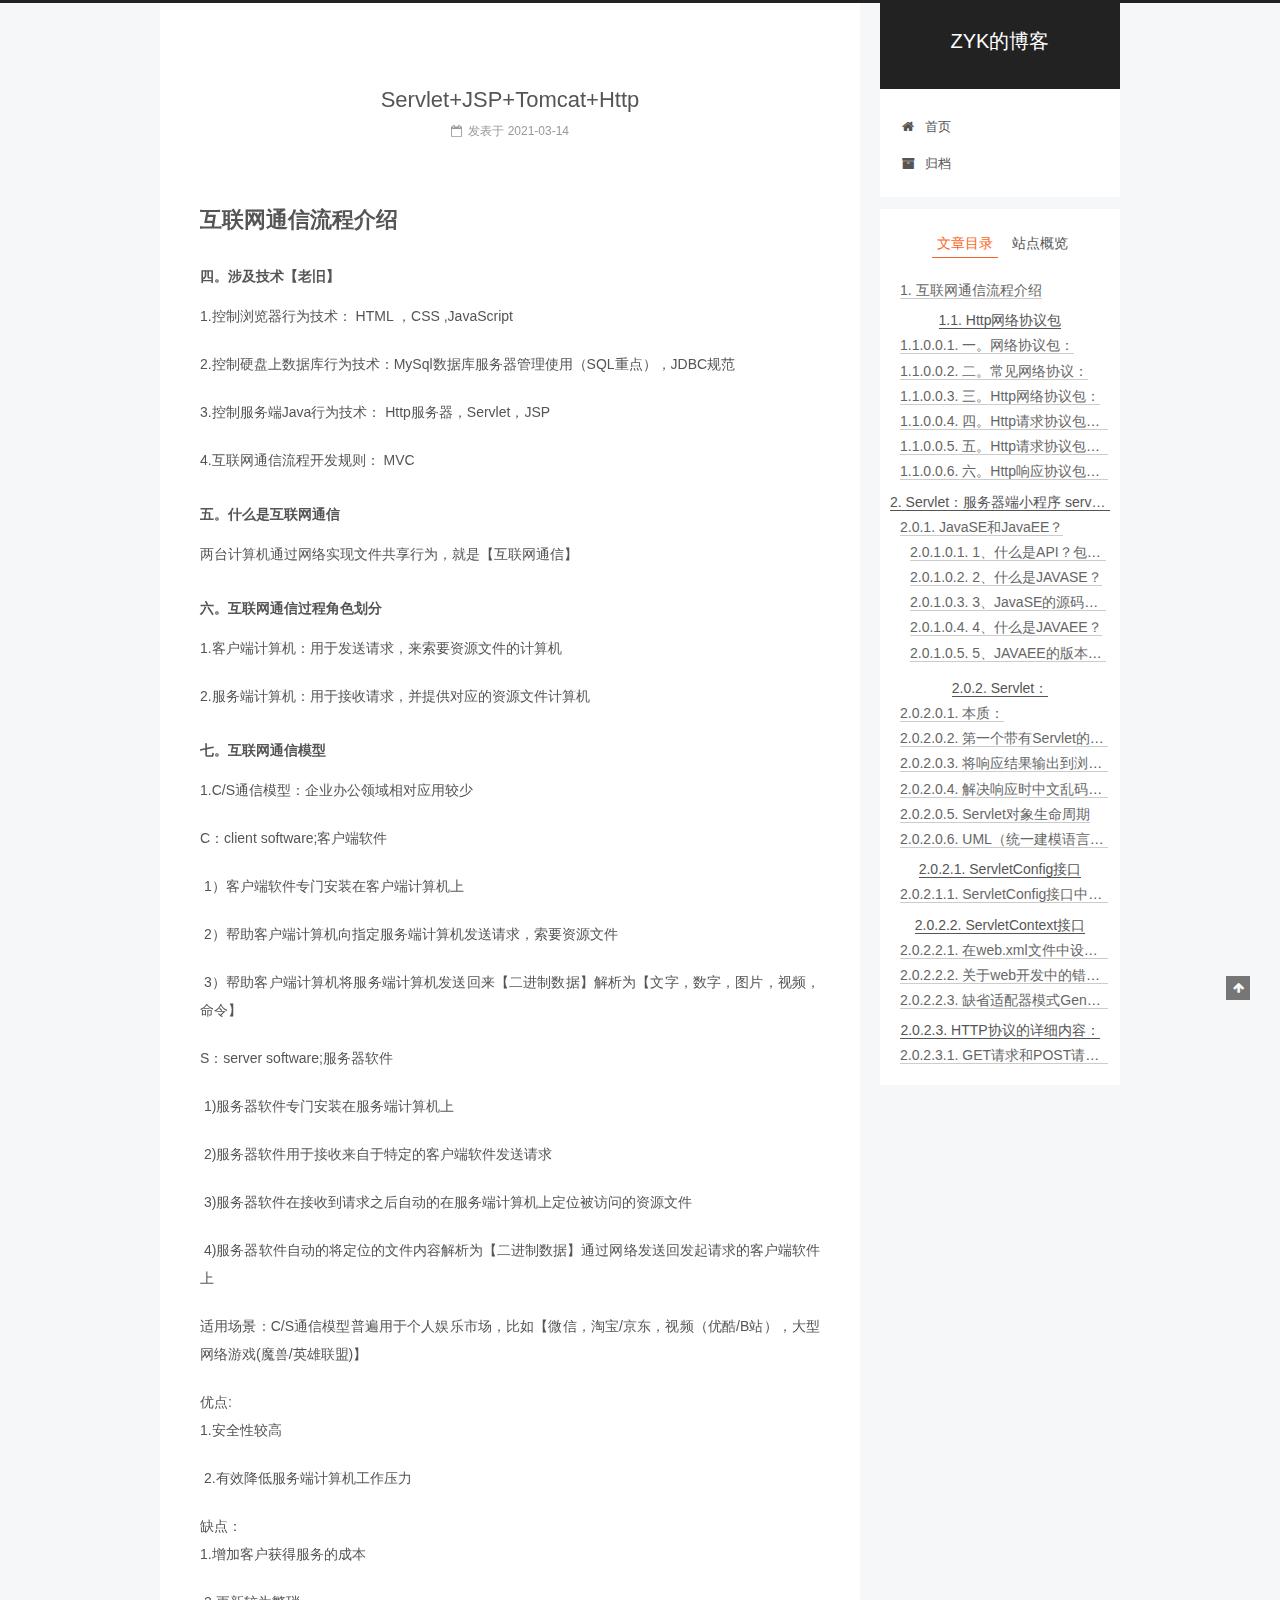
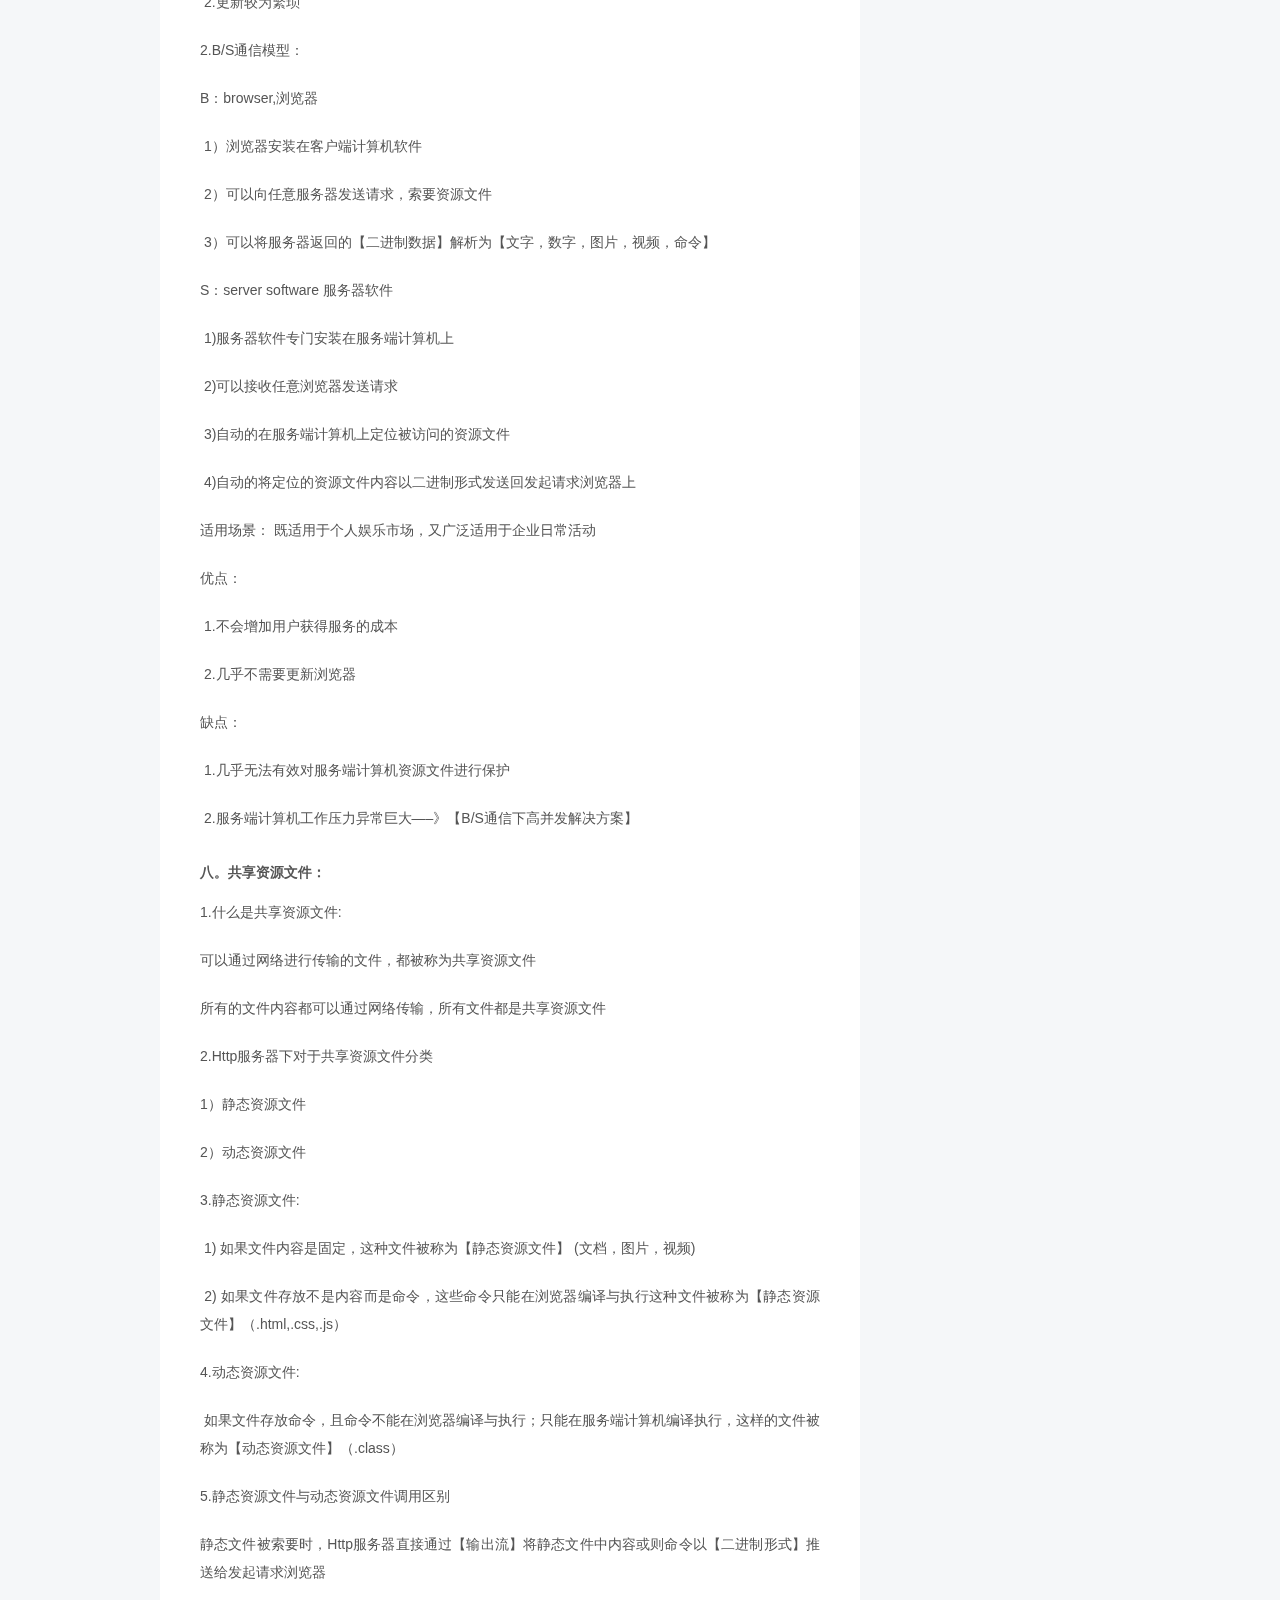
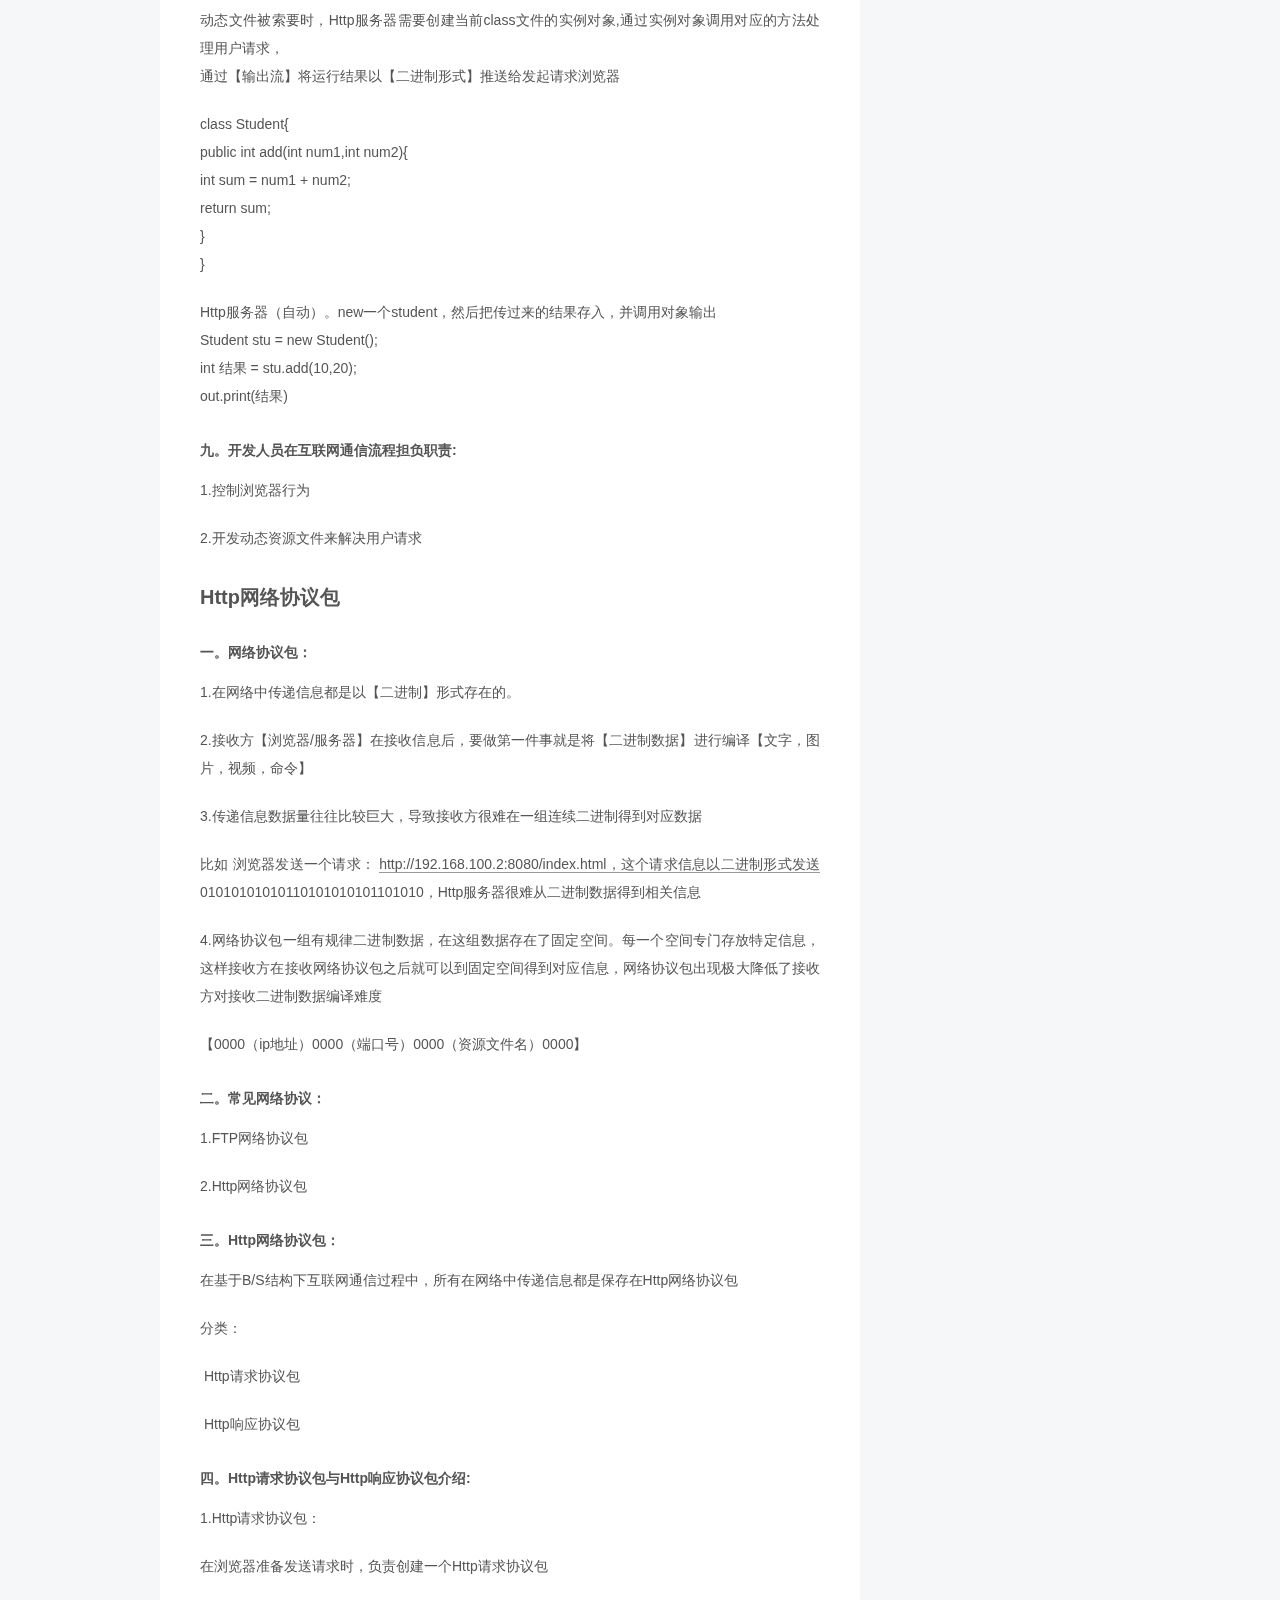
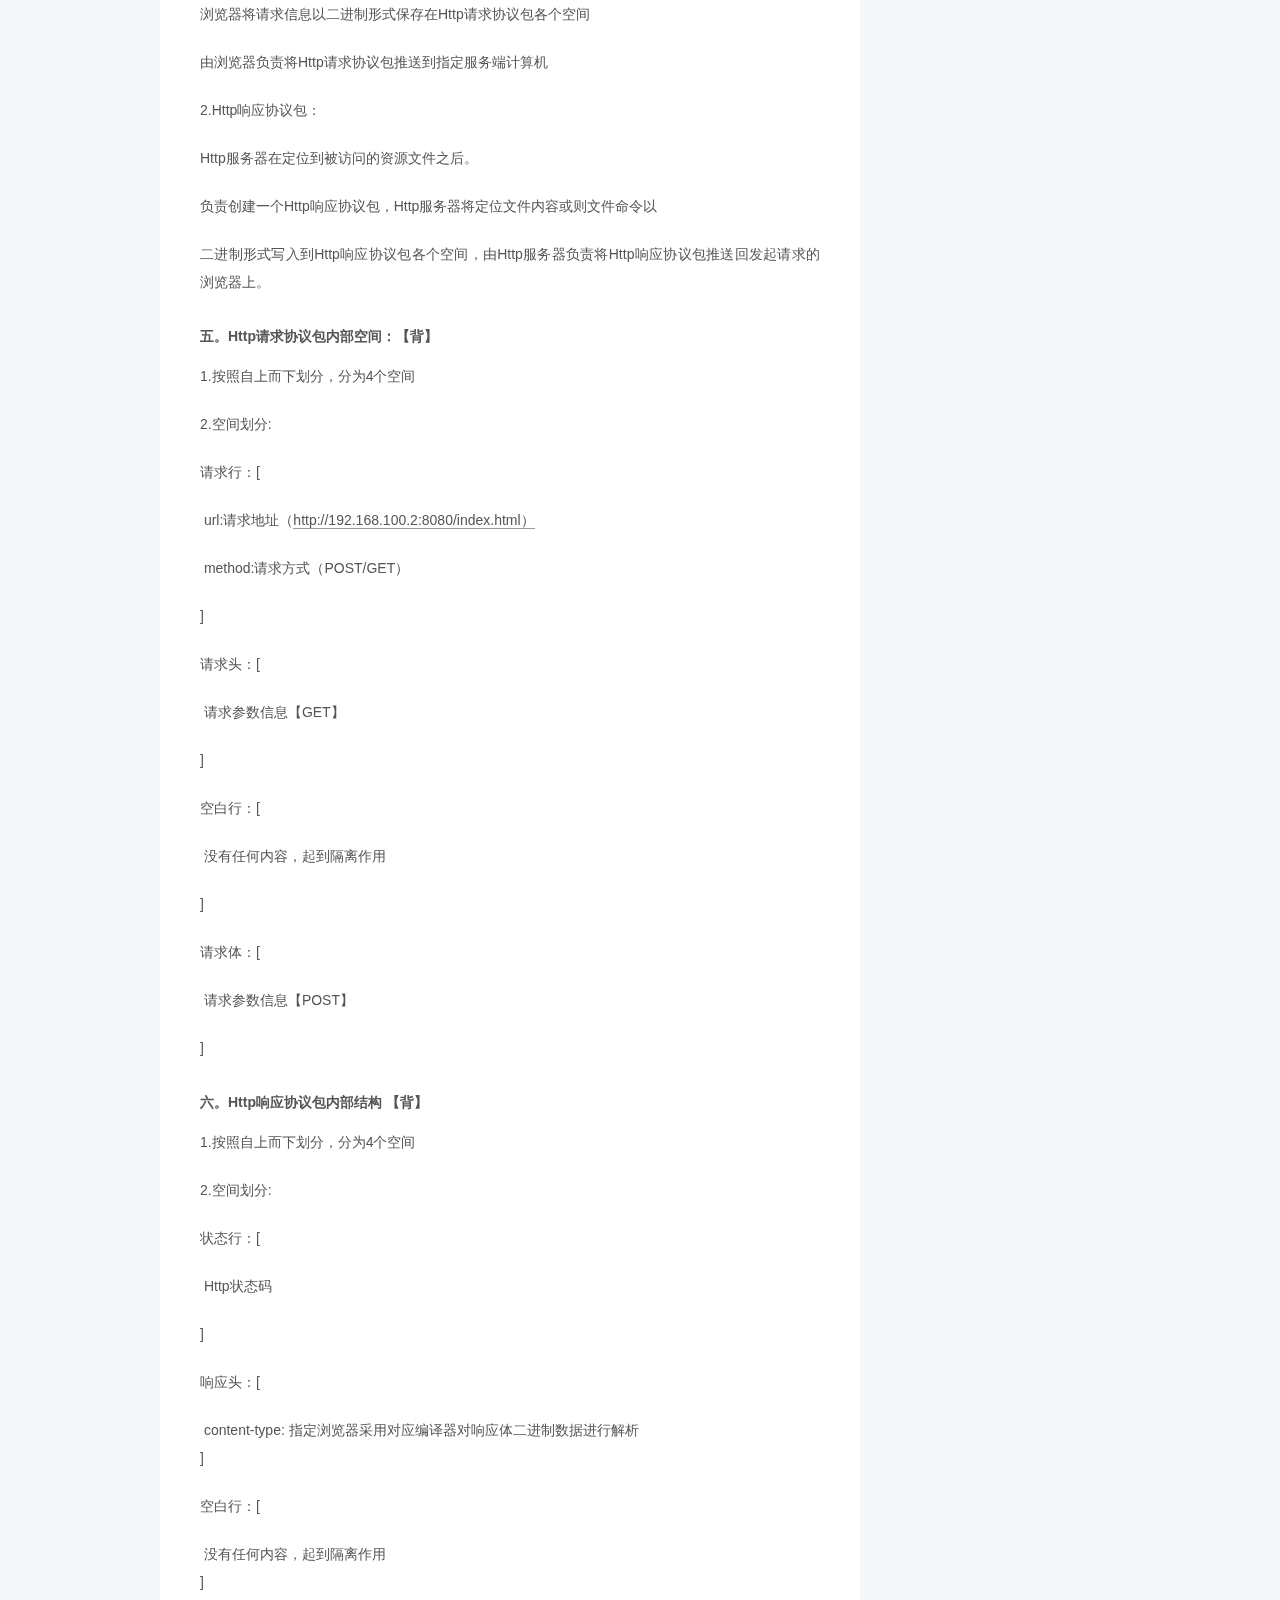
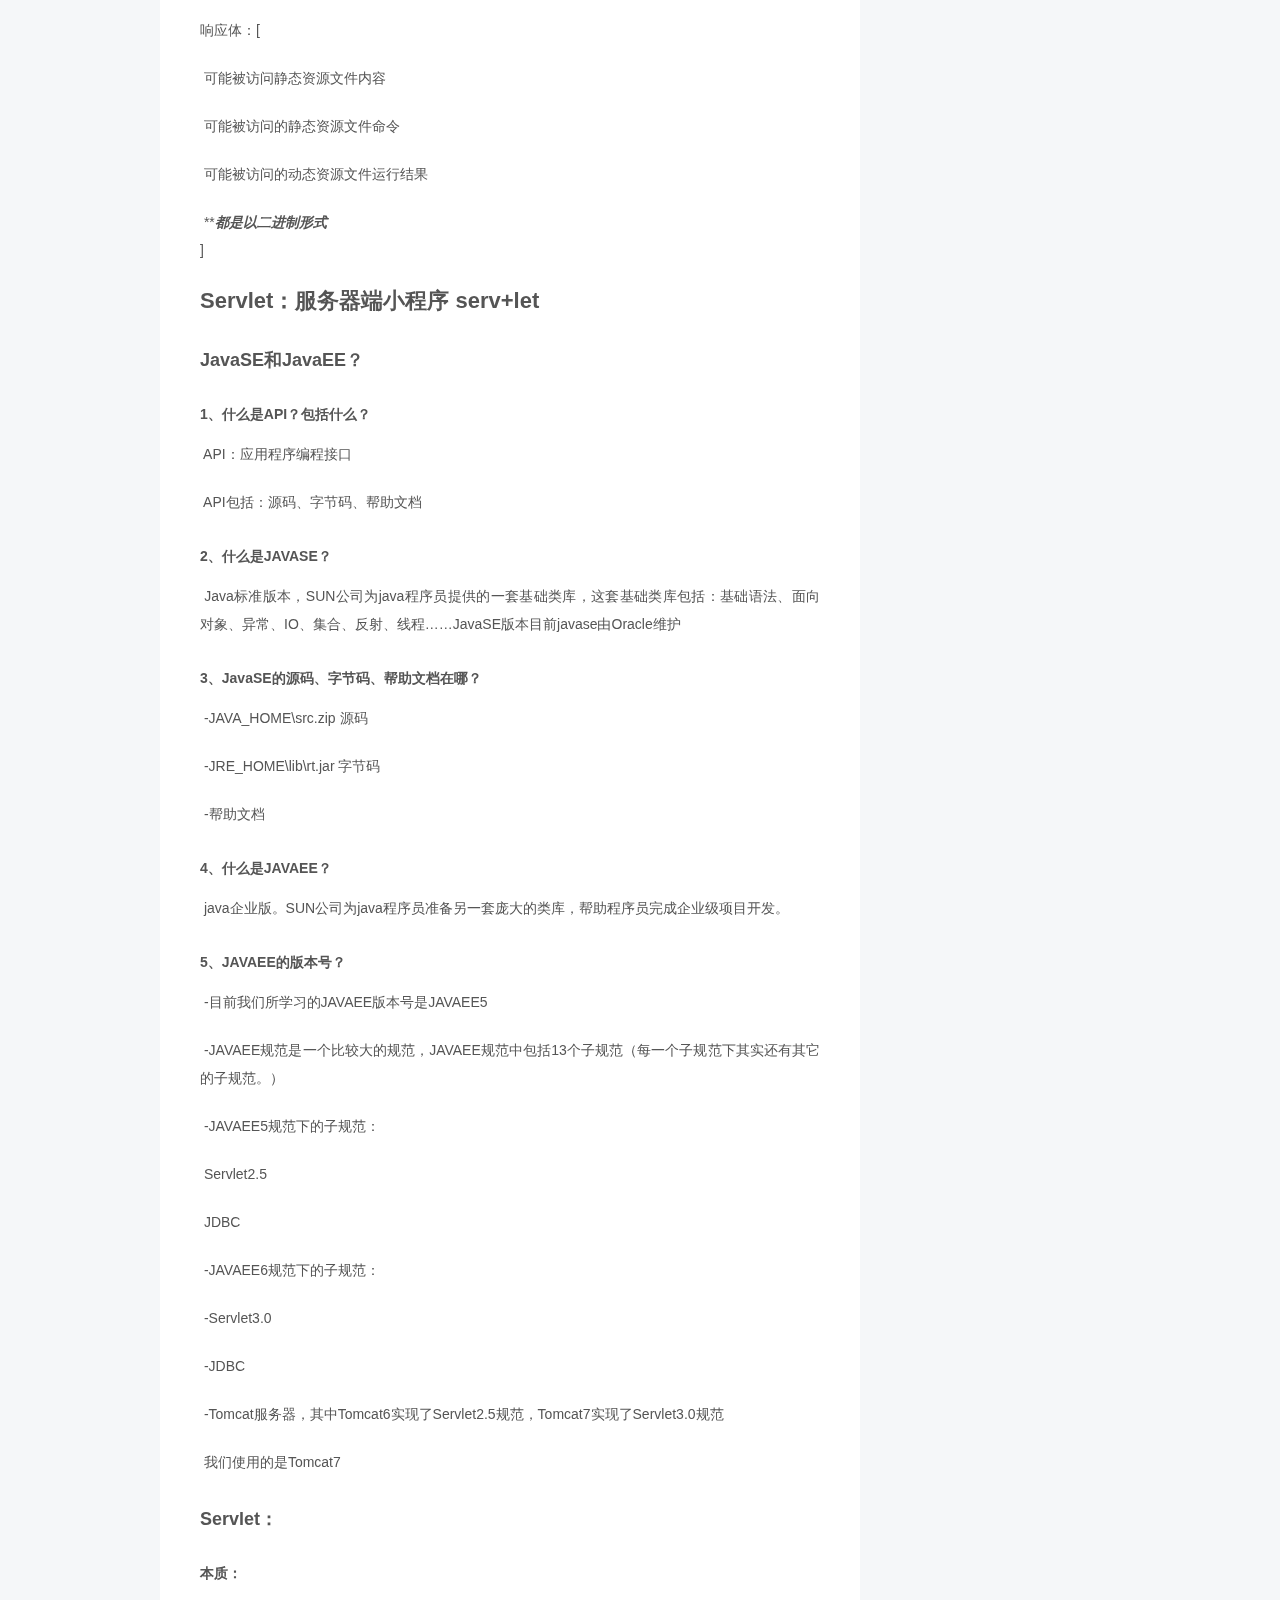
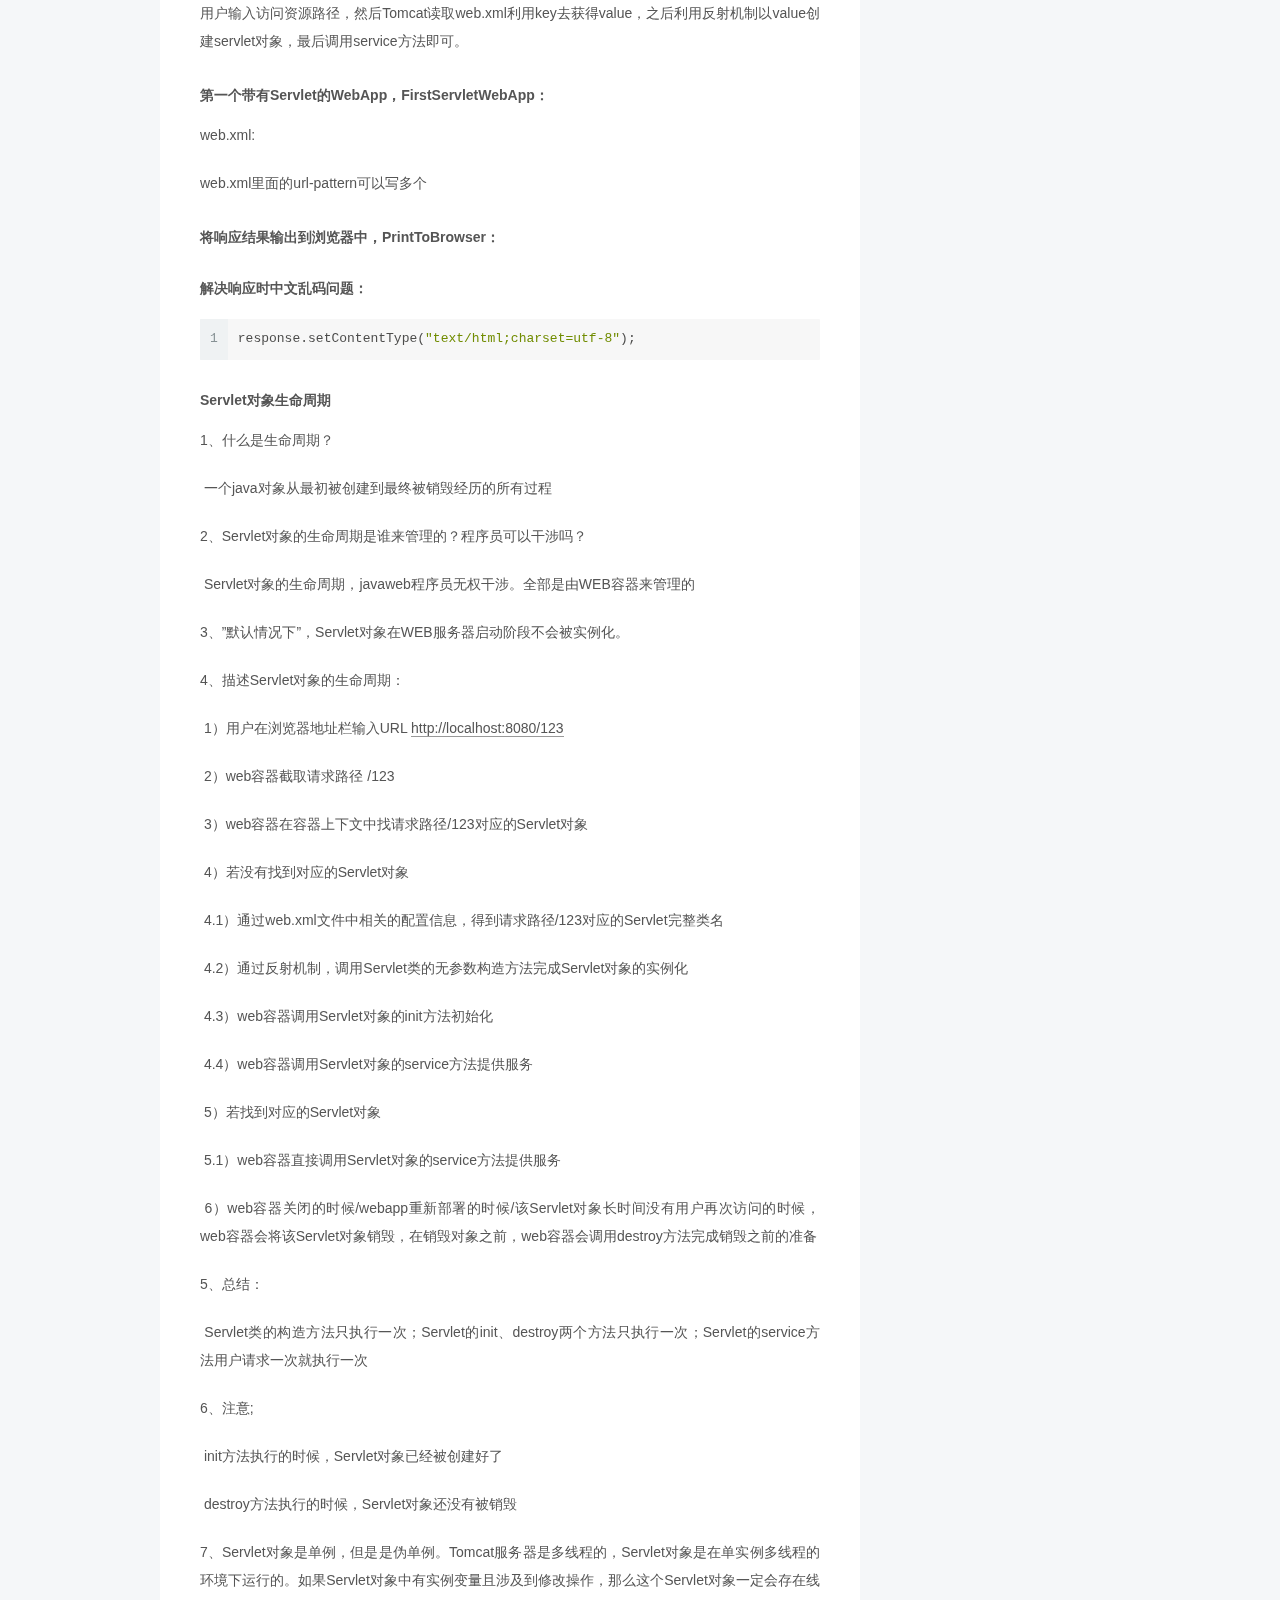
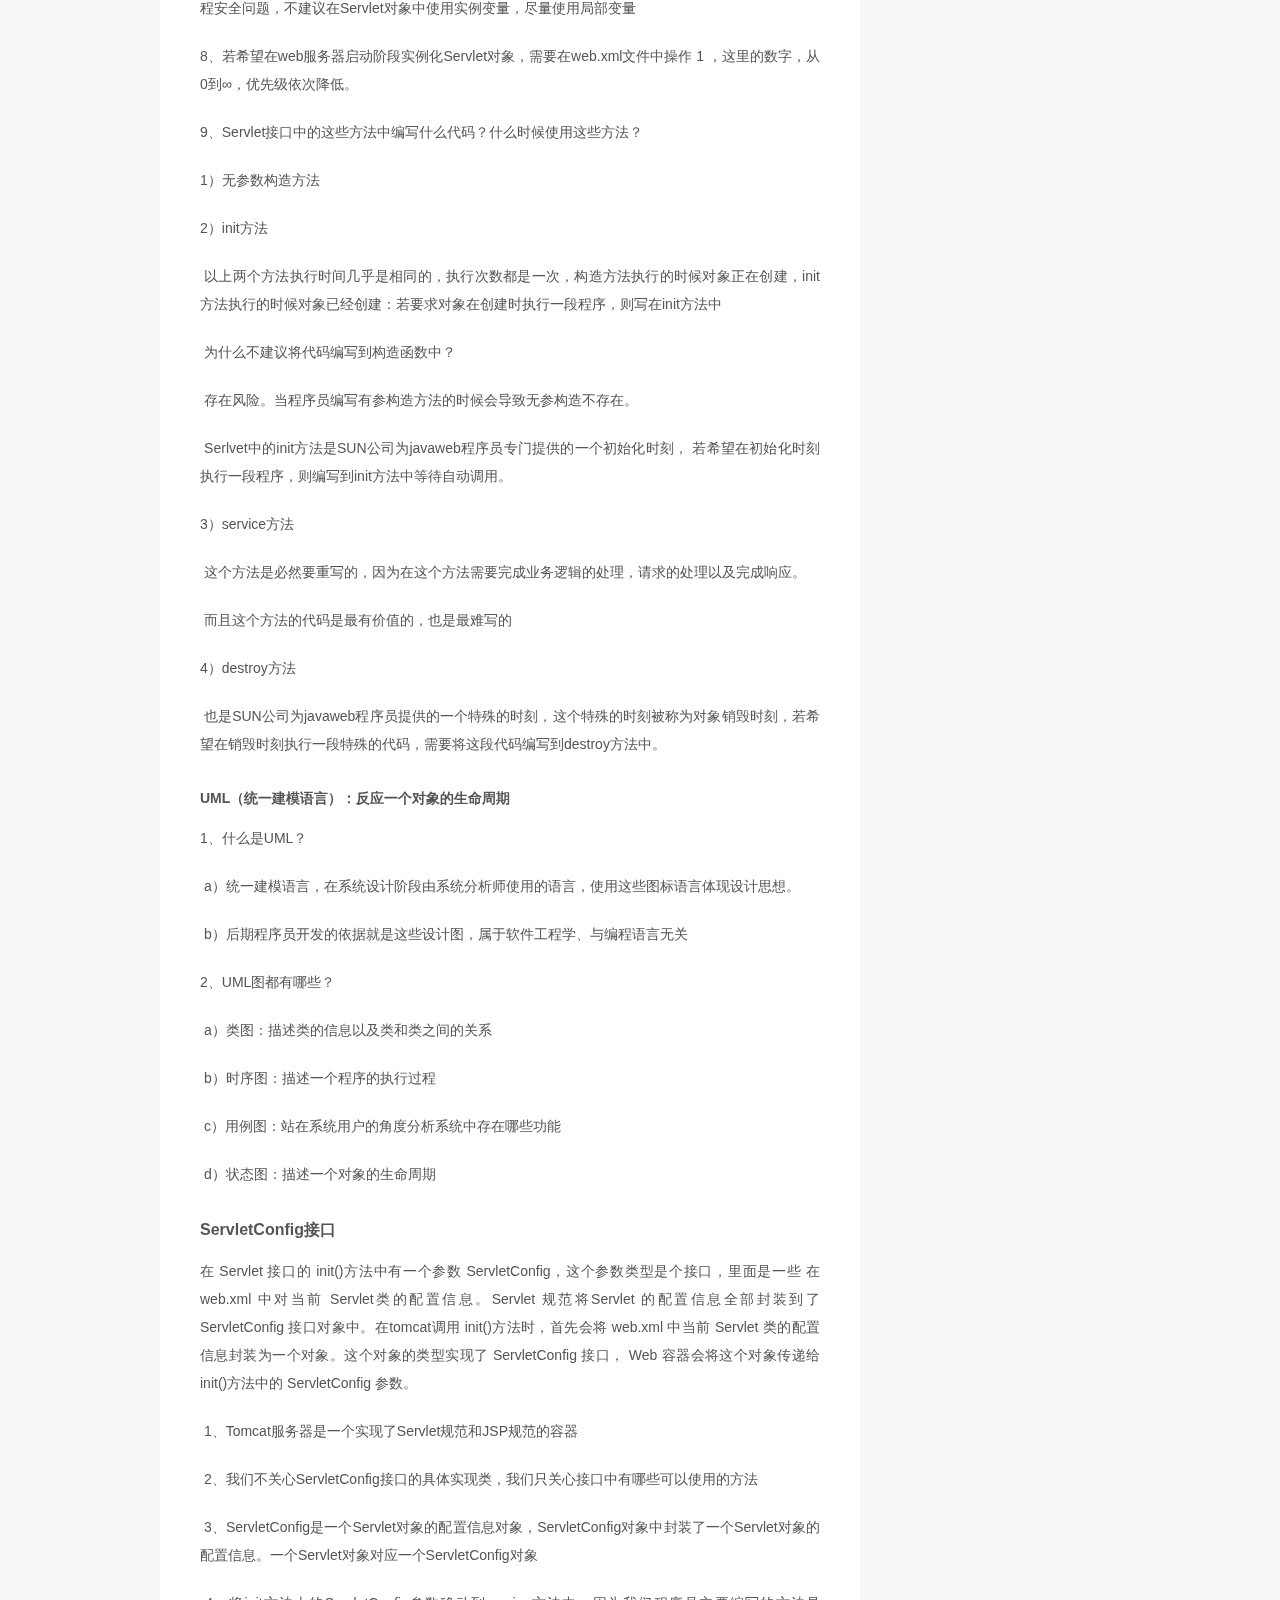
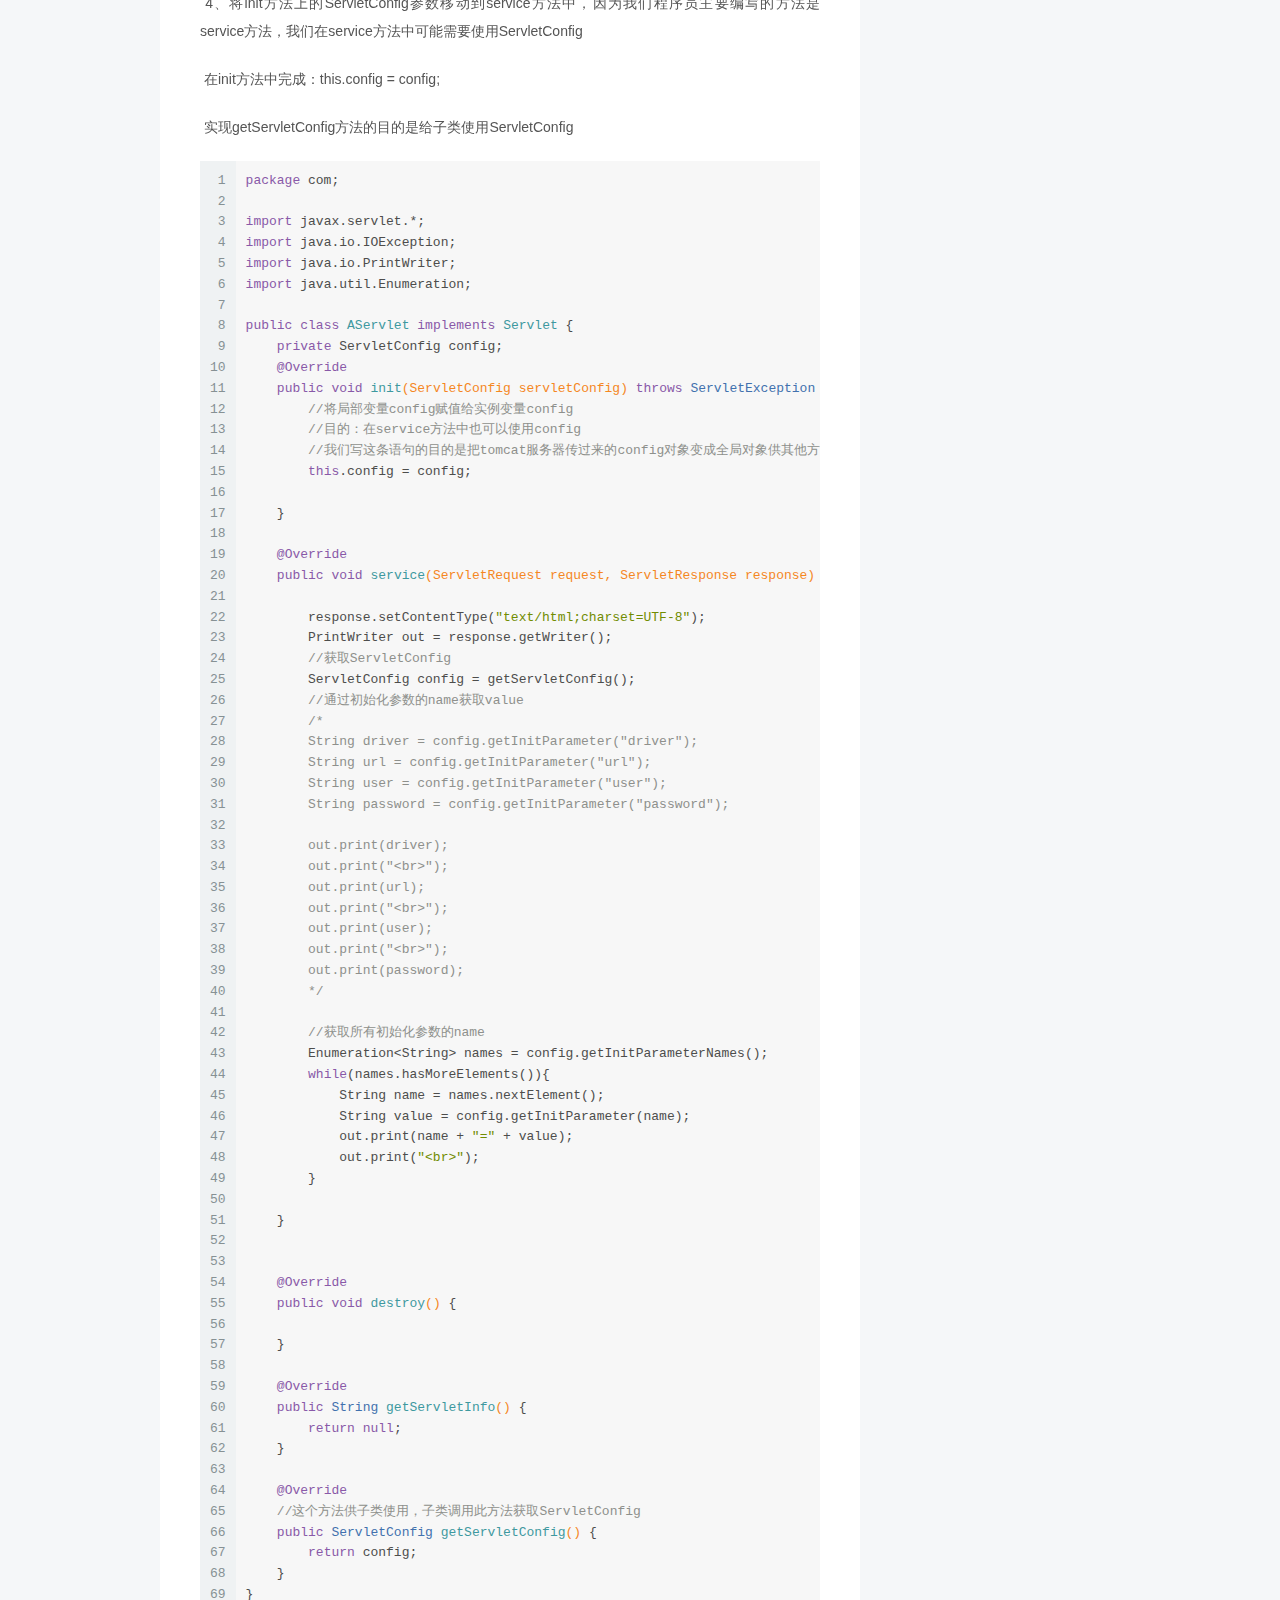
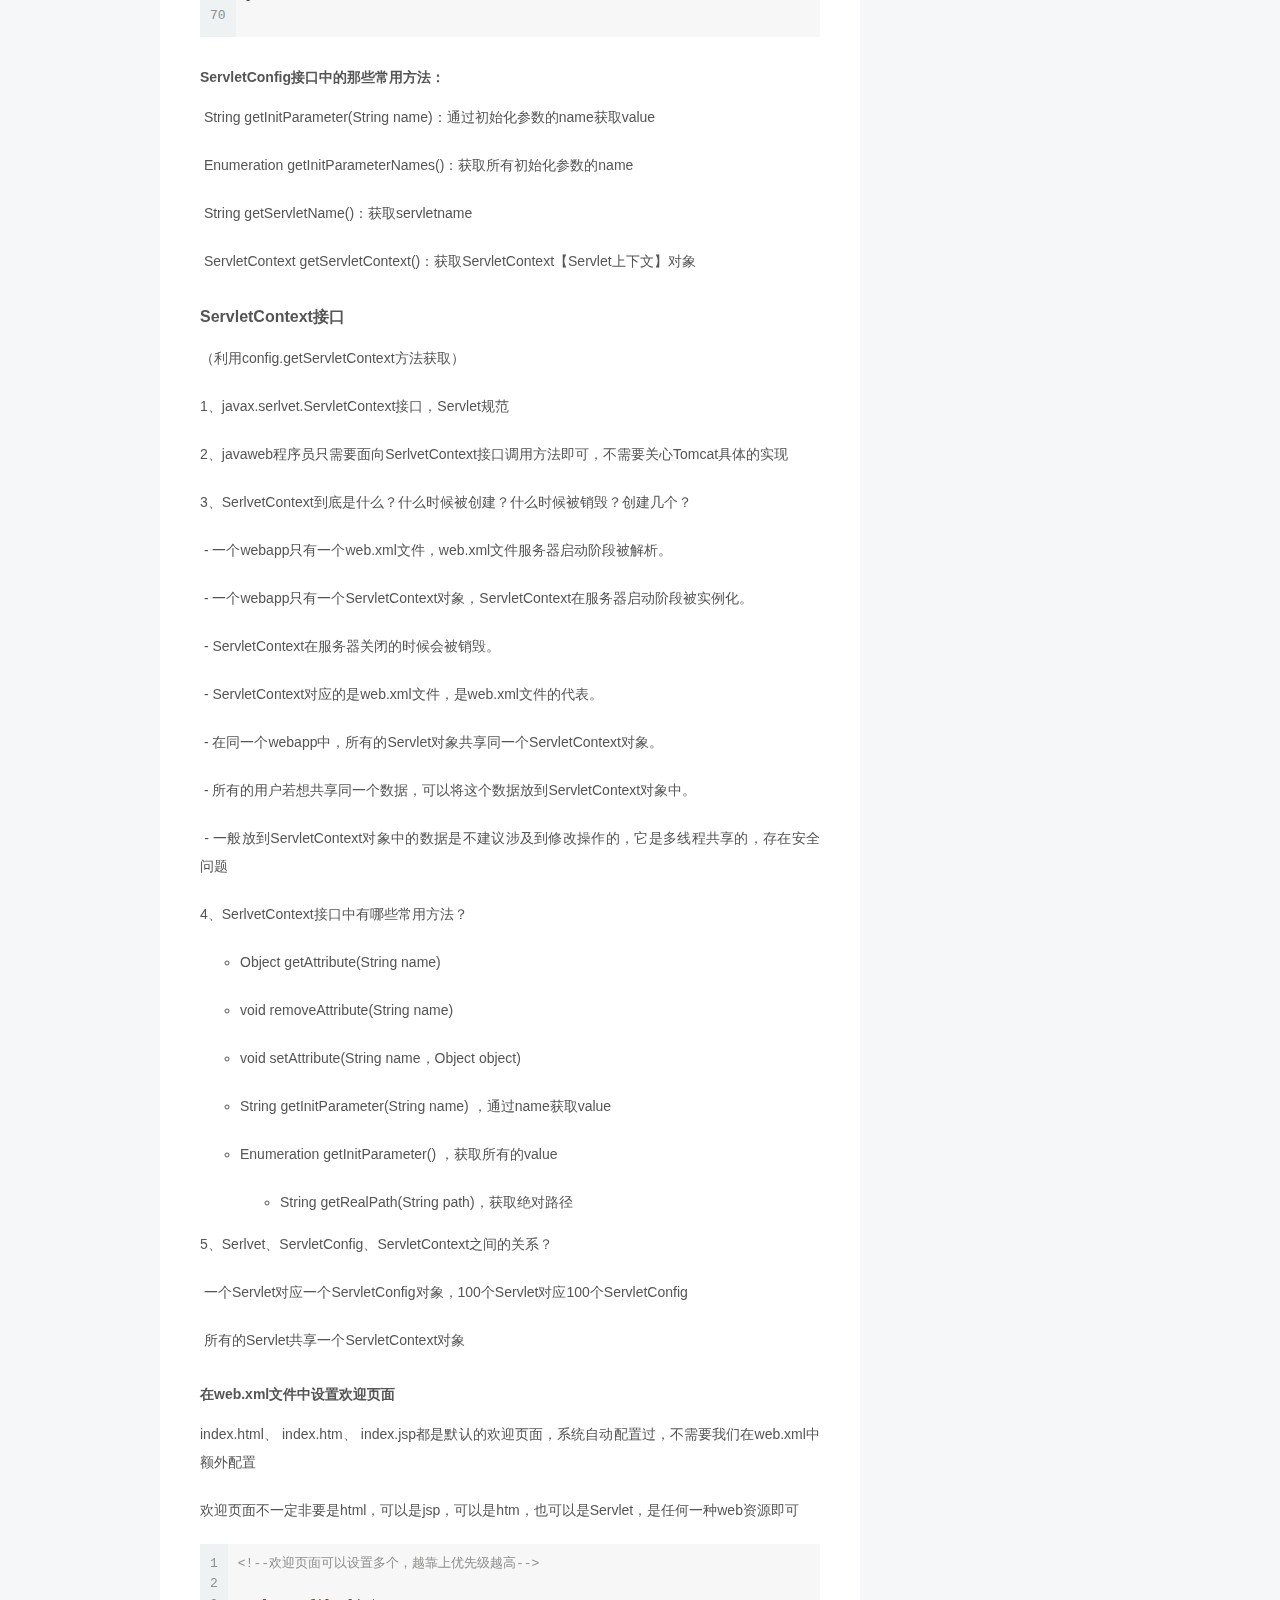
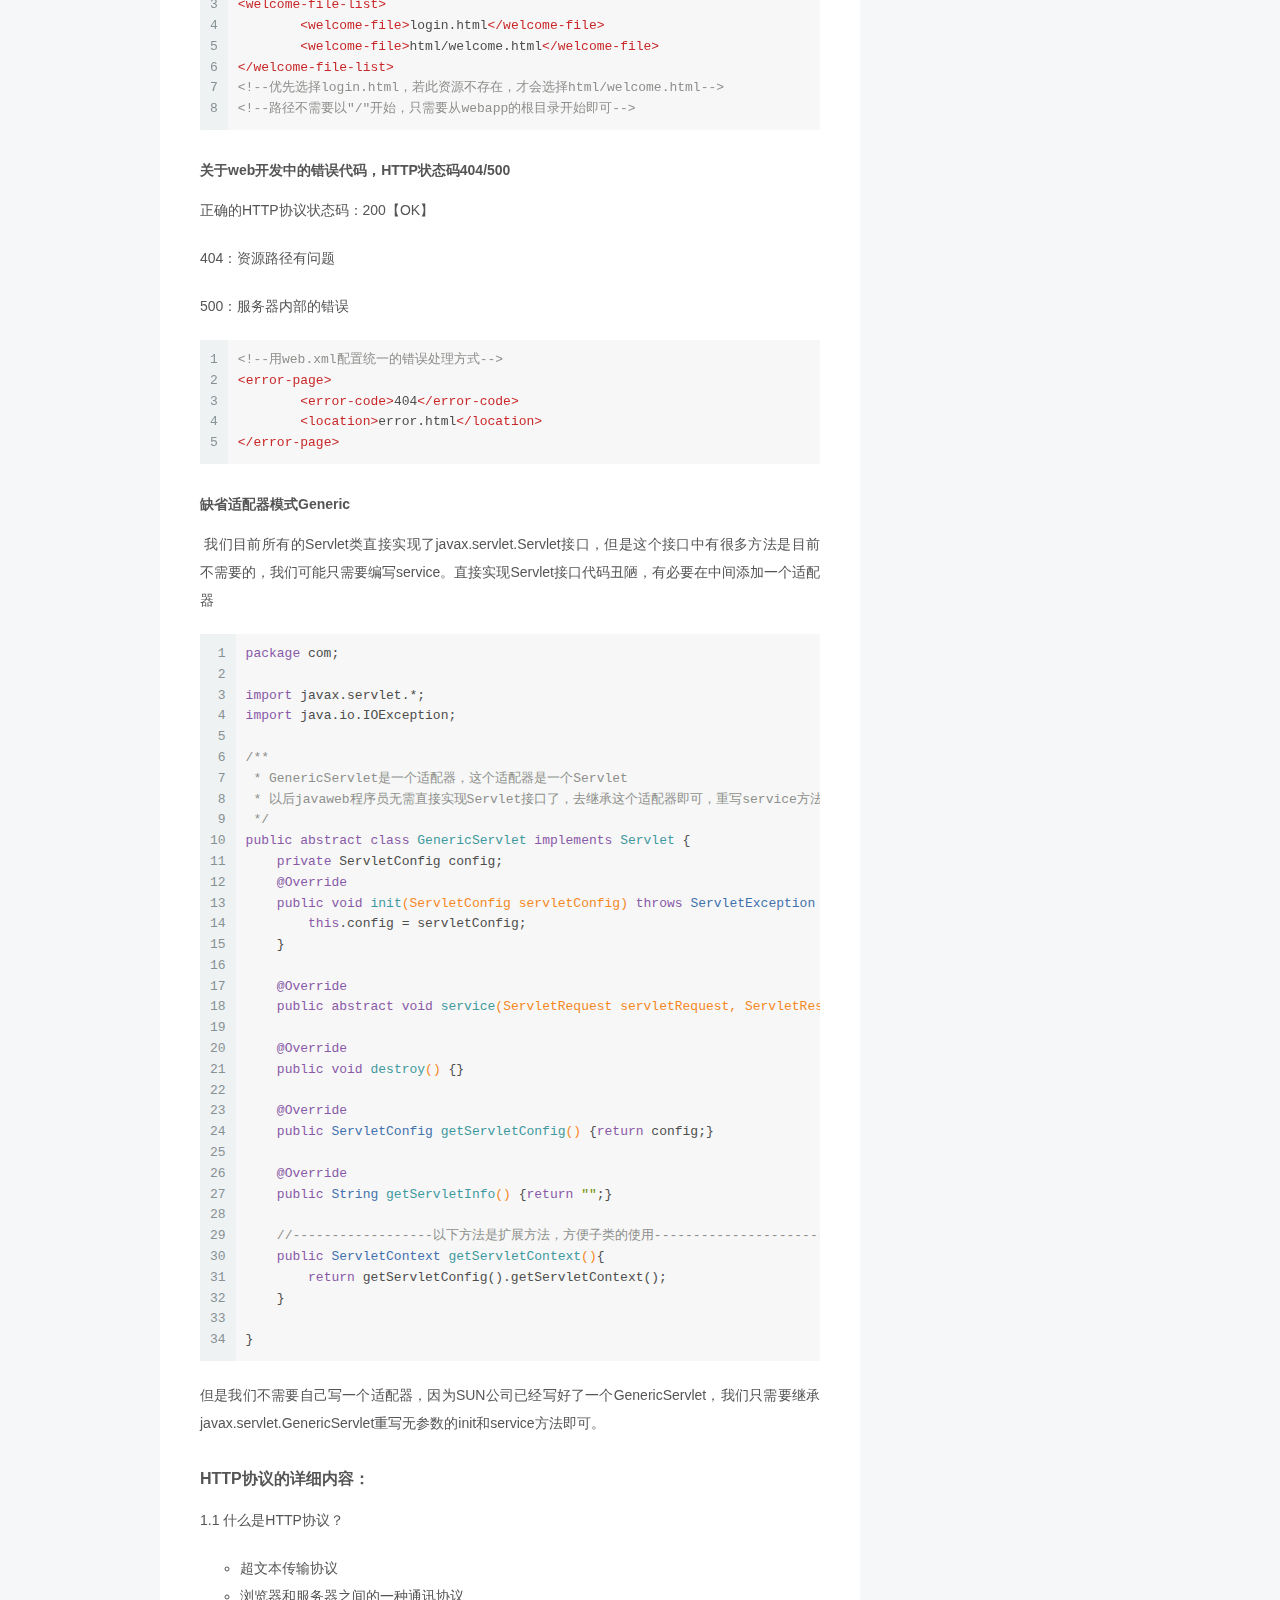
<file: 2021/03/14/Servlet+JSP+Tomcat+Http/index.html>
<!DOCTYPE html>



  


<html class="theme-next pisces use-motion" lang="zh-Hans">
<head>
  <meta charset="UTF-8"/>
<meta http-equiv="X-UA-Compatible" content="IE=edge" />
<meta name="viewport" content="width=device-width, initial-scale=1, maximum-scale=1"/>
<meta name="theme-color" content="#222">









<meta http-equiv="Cache-Control" content="no-transform" />
<meta http-equiv="Cache-Control" content="no-siteapp" />
















  
  
  <link href="/lib/fancybox/source/jquery.fancybox.css?v=2.1.5" rel="stylesheet" type="text/css" />







<link href="/lib/font-awesome/css/font-awesome.min.css?v=4.6.2" rel="stylesheet" type="text/css" />

<link href="/css/main.css?v=5.1.3" rel="stylesheet" type="text/css" />


  <link rel="apple-touch-icon" sizes="180x180" href="/images/apple-touch-icon.png?v=5.1.3">


  <link rel="icon" type="image/png" sizes="32x32" href="/images/favicon-32x32.png?v=5.1.3">


  <link rel="icon" type="image/png" sizes="16x16" href="/images/favicon-16x16.png?v=5.1.3">


  <link rel="mask-icon" href="/images/logo.svg?v=5.1.3" color="#222">





  <meta name="keywords" content="Hexo, NexT" />










<meta name="description" content="互联网通信流程介绍四。涉及技术【老旧】1.控制浏览器行为技术： HTML ，CSS ,JavaScript 2.控制硬盘上数据库行为技术：MySql数据库服务器管理使用（SQL重点），JDBC规范 3.控制服务端Java行为技术： Http服务器，Servlet，JSP 4.互联网通信流程开发规则： MVC 五。什么是互联网通信两台计算机通过网络实现文件共享行为，就是【互联网通信】 六。互联网通信">
<meta property="og:type" content="article">
<meta property="og:title" content="Servlet+JSP+Tomcat+Http">
<meta property="og:url" content="http://example.com/2021/03/14/Servlet+JSP+Tomcat+Http/index.html">
<meta property="og:site_name" content="ZYK的博客">
<meta property="og:description" content="互联网通信流程介绍四。涉及技术【老旧】1.控制浏览器行为技术： HTML ，CSS ,JavaScript 2.控制硬盘上数据库行为技术：MySql数据库服务器管理使用（SQL重点），JDBC规范 3.控制服务端Java行为技术： Http服务器，Servlet，JSP 4.互联网通信流程开发规则： MVC 五。什么是互联网通信两台计算机通过网络实现文件共享行为，就是【互联网通信】 六。互联网通信">
<meta property="og:locale">
<meta property="article:published_time" content="2021-03-14T03:59:44.843Z">
<meta property="article:modified_time" content="2021-03-14T04:25:08.142Z">
<meta property="article:author" content="ZYK">
<meta name="twitter:card" content="summary">



<script type="text/javascript" id="hexo.configurations">
  var NexT = window.NexT || {};
  var CONFIG = {
    root: '',
    scheme: 'Pisces',
    version: '5.1.3',
    sidebar: {"position":"right","display":"always","offset":12,"b2t":false,"scrollpercent":false,"onmobile":false},
    fancybox: true,
    tabs: true,
    motion: {"enable":true,"async":false,"transition":{"post_block":"fadeIn","post_header":"slideDownIn","post_body":"slideDownIn","coll_header":"slideLeftIn","sidebar":"slideUpIn"}},
    duoshuo: {
      userId: '0',
      author: '博主'
    },
    algolia: {
      applicationID: '',
      apiKey: '',
      indexName: '',
      hits: {"per_page":10},
      labels: {"input_placeholder":"Search for Posts","hits_empty":"We didn't find any results for the search: ${query}","hits_stats":"${hits} results found in ${time} ms"}
    }
  };
</script>



  <link rel="canonical" href="http://example.com/2021/03/14/Servlet+JSP+Tomcat+Http/"/>





  <title>Servlet+JSP+Tomcat+Http | ZYK的博客</title>
  








<meta name="generator" content="Hexo 5.4.0"></head>

<body itemscope itemtype="http://schema.org/WebPage" lang="zh-Hans">

  
  
    
  

  <div class="container sidebar-position-right page-post-detail">
    <div class="headband"></div>

    <header id="header" class="header" itemscope itemtype="http://schema.org/WPHeader">
      <div class="header-inner"><div class="site-brand-wrapper">
  <div class="site-meta ">
    

    <div class="custom-logo-site-title">
      <a href="/"  class="brand" rel="start">
        <span class="logo-line-before"><i></i></span>
        <span class="site-title">ZYK的博客</span>
        <span class="logo-line-after"><i></i></span>
      </a>
    </div>
      
        <p class="site-subtitle"></p>
      
  </div>

  <div class="site-nav-toggle">
    <button>
      <span class="btn-bar"></span>
      <span class="btn-bar"></span>
      <span class="btn-bar"></span>
    </button>
  </div>
</div>

<nav class="site-nav">
  

  
    <ul id="menu" class="menu">
      
        
        <li class="menu-item menu-item-home">
          <a href="/%20" rel="section">
            
              <i class="menu-item-icon fa fa-fw fa-home"></i> <br />
            
            首页
          </a>
        </li>
      
        
        <li class="menu-item menu-item-archives">
          <a href="/archives/%20" rel="section">
            
              <i class="menu-item-icon fa fa-fw fa-archive"></i> <br />
            
            归档
          </a>
        </li>
      

      
    </ul>
  

  
</nav>



 </div>
    </header>

    <main id="main" class="main">
      <div class="main-inner">
        <div class="content-wrap">
          <div id="content" class="content">
            

  <div id="posts" class="posts-expand">
    

  

  
  
  

  <article class="post post-type-normal" itemscope itemtype="http://schema.org/Article">
  
  
  
  <div class="post-block">
    <link itemprop="mainEntityOfPage" href="http://example.com/2021/03/14/Servlet+JSP+Tomcat+Http/">

    <span hidden itemprop="author" itemscope itemtype="http://schema.org/Person">
      <meta itemprop="name" content="">
      <meta itemprop="description" content="">
      <meta itemprop="image" content="/images/avatar.gif">
    </span>

    <span hidden itemprop="publisher" itemscope itemtype="http://schema.org/Organization">
      <meta itemprop="name" content="ZYK的博客">
    </span>

    
      <header class="post-header">

        
        
          <h1 class="post-title" itemprop="name headline">Servlet+JSP+Tomcat+Http</h1>
        

        <div class="post-meta">
          <span class="post-time">
            
              <span class="post-meta-item-icon">
                <i class="fa fa-calendar-o"></i>
              </span>
              
                <span class="post-meta-item-text">发表于</span>
              
              <time title="创建于" itemprop="dateCreated datePublished" datetime="2021-03-14T11:59:44+08:00">
                2021-03-14
              </time>
            

            

            
          </span>

          

          
            
          

          
          

          

          

          

        </div>
      </header>
    

    
    
    
    <div class="post-body" itemprop="articleBody">

      
      

      
        <h1 id="互联网通信流程介绍"><a href="#互联网通信流程介绍" class="headerlink" title="互联网通信流程介绍"></a>互联网通信流程介绍</h1><h5 id="四。涉及技术【老旧】"><a href="#四。涉及技术【老旧】" class="headerlink" title="四。涉及技术【老旧】"></a>四。涉及技术【老旧】</h5><p>1.控制浏览器行为技术： HTML ，CSS ,JavaScript</p>
<p>2.控制硬盘上数据库行为技术：MySql数据库服务器管理使用（SQL重点），JDBC规范</p>
<p>3.控制服务端Java行为技术： Http服务器，Servlet，JSP</p>
<p>4.互联网通信流程开发规则： MVC</p>
<h5 id="五。什么是互联网通信"><a href="#五。什么是互联网通信" class="headerlink" title="五。什么是互联网通信"></a>五。什么是互联网通信</h5><p>两台计算机通过网络实现文件共享行为，就是【互联网通信】</p>
<h5 id="六。互联网通信过程角色划分"><a href="#六。互联网通信过程角色划分" class="headerlink" title="六。互联网通信过程角色划分"></a>六。互联网通信过程角色划分</h5><p>1.客户端计算机：用于发送请求，来索要资源文件的计算机</p>
<p>2.服务端计算机：用于接收请求，并提供对应的资源文件计算机</p>
<h5 id="七。互联网通信模型"><a href="#七。互联网通信模型" class="headerlink" title="七。互联网通信模型"></a>七。互联网通信模型</h5><p>1.C/S通信模型：企业办公领域相对应用较少</p>
<p>C：client software;客户端软件</p>
<p>​    1）客户端软件专门安装在客户端计算机上</p>
<p>​    2）帮助客户端计算机向指定服务端计算机发送请求，索要资源文件</p>
<p>​    3）帮助客户端计算机将服务端计算机发送回来【二进制数据】解析为【文字，数字，图片，视频，命令】</p>
<p>S：server software;服务器软件</p>
<p>​    1)服务器软件专门安装在服务端计算机上</p>
<p>​    2)服务器软件用于接收来自于特定的客户端软件发送请求</p>
<p>​    3)服务器软件在接收到请求之后自动的在服务端计算机上定位被访问的资源文件</p>
<p>​    4)服务器软件自动的将定位的文件内容解析为【二进制数据】通过网络发送回发起请求的客户端软件上</p>
<p>适用场景：C/S通信模型普遍用于个人娱乐市场，比如【微信，淘宝/京东，视频（优酷/B站），大型网络游戏(魔兽/英雄联盟)】</p>
<p>优点:<br>        1.安全性较高</p>
<p>​        2.有效降低服务端计算机工作压力</p>
<p>缺点：<br>        1.增加客户获得服务的成本</p>
<p>​        2.更新较为繁琐</p>
<p>2.B/S通信模型：</p>
<p>B：browser,浏览器</p>
<p>​    1）浏览器安装在客户端计算机软件</p>
<p>​    2）可以向任意服务器发送请求，索要资源文件</p>
<p>​    3）可以将服务器返回的【二进制数据】解析为【文字，数字，图片，视频，命令】</p>
<p>S：server software 服务器软件</p>
<p>​    1)服务器软件专门安装在服务端计算机上</p>
<p>​    2)可以接收任意浏览器发送请求</p>
<p>​    3)自动的在服务端计算机上定位被访问的资源文件</p>
<p>​    4)自动的将定位的资源文件内容以二进制形式发送回发起请求浏览器上</p>
<p>适用场景： 既适用于个人娱乐市场，又广泛适用于企业日常活动</p>
<p>优点：</p>
<p>​    1.不会增加用户获得服务的成本</p>
<p>​    2.几乎不需要更新浏览器</p>
<p>缺点：</p>
<p>​    1.几乎无法有效对服务端计算机资源文件进行保护</p>
<p>​    2.服务端计算机工作压力异常巨大—–》【B/S通信下高并发解决方案】</p>
<h5 id="八。共享资源文件："><a href="#八。共享资源文件：" class="headerlink" title="八。共享资源文件："></a>八。共享资源文件：</h5><p> 1.什么是共享资源文件:</p>
<p>可以通过网络进行传输的文件，都被称为共享资源文件</p>
<p>所有的文件内容都可以通过网络传输，所有文件都是共享资源文件</p>
<p> 2.Http服务器下对于共享资源文件分类</p>
<p>1）静态资源文件    </p>
<p>2）动态资源文件</p>
<p> 3.静态资源文件:</p>
<p>​     1) 如果文件内容是固定，这种文件被称为【静态资源文件】  (文档，图片，视频)</p>
<p>​     2) 如果文件存放不是内容而是命令，这些命令只能在浏览器编译与执行这种文件被称为【静态资源文件】（.html,.css,.js）</p>
<p> 4.动态资源文件:</p>
<p>​        如果文件存放命令，且命令不能在浏览器编译与执行；只能在服务端计算机编译执行，这样的文件被称为【动态资源文件】（.class）</p>
<p> 5.静态资源文件与动态资源文件调用区别</p>
<p>静态文件被索要时，Http服务器直接通过【输出流】将静态文件中内容或则命令以【二进制形式】推送给发起请求浏览器</p>
<p>动态文件被索要时，Http服务器需要创建当前class文件的实例对象,通过实例对象调用对应的方法处理用户请求，<br>通过【输出流】将运行结果以【二进制形式】推送给发起请求浏览器 </p>
<p>class Student{<br>    public int add(int num1,int num2){<br>        int sum = num1 + num2;<br>        return sum;<br>    }<br>}</p>
<p>Http服务器（自动）。new一个student，然后把传过来的结果存入，并调用对象输出<br>    Student stu = new Student();<br>    int 结果 = stu.add(10,20);<br>    out.print(结果)</p>
<h5 id="九。开发人员在互联网通信流程担负职责"><a href="#九。开发人员在互联网通信流程担负职责" class="headerlink" title="九。开发人员在互联网通信流程担负职责:"></a>九。开发人员在互联网通信流程担负职责:</h5><p>1.控制浏览器行为</p>
<p>2.开发动态资源文件来解决用户请求</p>
<h2 id="Http网络协议包"><a href="#Http网络协议包" class="headerlink" title="Http网络协议包"></a>Http网络协议包</h2><h5 id="一。网络协议包："><a href="#一。网络协议包：" class="headerlink" title="一。网络协议包："></a>一。网络协议包：</h5><p>1.在网络中传递信息都是以【二进制】形式存在的。</p>
<p>2.接收方【浏览器/服务器】在接收信息后，要做第一件事就是将【二进制数据】进行编译【文字，图片，视频，命令】</p>
<p>3.传递信息数据量往往比较巨大，导致接收方很难在一组连续二进制得到对应数据</p>
<p>比如 浏览器发送一个请求： <a target="_blank" rel="noopener" href="http://192.168.100.2:8080/index.html%EF%BC%8C%E8%BF%99%E4%B8%AA%E8%AF%B7%E6%B1%82%E4%BF%A1%E6%81%AF%E4%BB%A5%E4%BA%8C%E8%BF%9B%E5%88%B6%E5%BD%A2%E5%BC%8F%E5%8F%91%E9%80%81">http://192.168.100.2:8080/index.html，这个请求信息以二进制形式发送</a> 01010101010110101010101101010，Http服务器很难从二进制数据得到相关信息</p>
<p>4.网络协议包一组有规律二进制数据，在这组数据存在了固定空间。每一个空间专门存放特定信息，这样接收方在接收网络协议包之后就可以到固定空间得到对应信息，网络协议包出现极大降低了接收方对接收二进制数据编译难度</p>
<p>【0000（ip地址）0000（端口号）0000（资源文件名）0000】</p>
<h5 id="二。常见网络协议："><a href="#二。常见网络协议：" class="headerlink" title="二。常见网络协议："></a>二。常见网络协议：</h5><p>1.FTP网络协议包</p>
<p>2.Http网络协议包</p>
<h5 id="三。Http网络协议包："><a href="#三。Http网络协议包：" class="headerlink" title="三。Http网络协议包："></a>三。Http网络协议包：</h5><p>在基于B/S结构下互联网通信过程中，所有在网络中传递信息都是保存在Http网络协议包</p>
<p>分类：</p>
<p>​      Http请求协议包</p>
<p>​      Http响应协议包</p>
<h5 id="四。Http请求协议包与Http响应协议包介绍"><a href="#四。Http请求协议包与Http响应协议包介绍" class="headerlink" title="四。Http请求协议包与Http响应协议包介绍:"></a>四。Http请求协议包与Http响应协议包介绍:</h5><p>1.Http请求协议包：</p>
<p>在浏览器准备发送请求时，负责创建一个Http请求协议包</p>
<p>浏览器将请求信息以二进制形式保存在Http请求协议包各个空间</p>
<p>由浏览器负责将Http请求协议包推送到指定服务端计算机</p>
<p>2.Http响应协议包：</p>
<p>Http服务器在定位到被访问的资源文件之后。</p>
<p>负责创建一个Http响应协议包，Http服务器将定位文件内容或则文件命令以</p>
<p>二进制形式写入到Http响应协议包各个空间，由Http服务器负责将Http响应协议包推送回发起请求的浏览器上。</p>
<h5 id="五。Http请求协议包内部空间：【背】"><a href="#五。Http请求协议包内部空间：【背】" class="headerlink" title="五。Http请求协议包内部空间：【背】"></a>五。Http请求协议包内部空间：【背】</h5><p>1.按照自上而下划分，分为4个空间</p>
<p>2.空间划分:</p>
<p>请求行：[</p>
<p>​            url:请求地址（<a target="_blank" rel="noopener" href="http://192.168.100.2:8080/index.html%EF%BC%89">http://192.168.100.2:8080/index.html）</a></p>
<p>​            method:请求方式（POST/GET）</p>
<p>]</p>
<p>请求头：[</p>
<p>​              请求参数信息【GET】</p>
<p>]</p>
<p>空白行：[</p>
<p>​                没有任何内容，起到隔离作用 </p>
<p>]</p>
<p>请求体：[</p>
<p>​               请求参数信息【POST】</p>
<p>]</p>
<h5 id="六。Http响应协议包内部结构-【背】"><a href="#六。Http响应协议包内部结构-【背】" class="headerlink" title="六。Http响应协议包内部结构 【背】"></a>六。Http响应协议包内部结构 【背】</h5><p>1.按照自上而下划分，分为4个空间</p>
<p>2.空间划分:</p>
<p>状态行：[</p>
<p>​              Http状态码     </p>
<p>]</p>
<p>响应头：[</p>
<p>​              content-type: 指定浏览器采用对应编译器对响应体二进制数据进行解析<br>]</p>
<p>空白行：[</p>
<p>​              没有任何内容，起到隔离作用<br>]</p>
<p>响应体：[</p>
<p>​    可能被访问静态资源文件内容</p>
<p>​    可能被访问的静态资源文件命令</p>
<p>​    可能被访问的动态资源文件运行结果</p>
<p>​                  **<em><strong>都是以二进制形式</strong></em><br>]</p>
<h1 id="Servlet：服务器端小程序-serv-let"><a href="#Servlet：服务器端小程序-serv-let" class="headerlink" title="Servlet：服务器端小程序 serv+let"></a>Servlet：服务器端小程序 serv+let</h1><h3 id="JavaSE和JavaEE？"><a href="#JavaSE和JavaEE？" class="headerlink" title="JavaSE和JavaEE？"></a>JavaSE和JavaEE？</h3><h5 id="1、什么是API？包括什么？"><a href="#1、什么是API？包括什么？" class="headerlink" title="1、什么是API？包括什么？"></a>1、什么是API？包括什么？</h5><p>​    API：应用程序编程接口</p>
<p>​    API包括：源码、字节码、帮助文档</p>
<h5 id="2、什么是JAVASE？"><a href="#2、什么是JAVASE？" class="headerlink" title="2、什么是JAVASE？"></a>2、什么是JAVASE？</h5><p>​    Java标准版本，SUN公司为java程序员提供的一套基础类库，这套基础类库包括：基础语法、面向对象、异常、IO、集合、反射、线程……JavaSE版本目前javase由Oracle维护</p>
<h5 id="3、JavaSE的源码、字节码、帮助文档在哪？"><a href="#3、JavaSE的源码、字节码、帮助文档在哪？" class="headerlink" title="3、JavaSE的源码、字节码、帮助文档在哪？"></a>3、JavaSE的源码、字节码、帮助文档在哪？</h5><p>​    -JAVA_HOME\src.zip    源码</p>
<p>​    -JRE_HOME\lib\rt.jar     字节码</p>
<p>​    -帮助文档</p>
<h5 id="4、什么是JAVAEE？"><a href="#4、什么是JAVAEE？" class="headerlink" title="4、什么是JAVAEE？"></a>4、什么是JAVAEE？</h5><p>​    java企业版。SUN公司为java程序员准备另一套庞大的类库，帮助程序员完成企业级项目开发。</p>
<h5 id="5、JAVAEE的版本号？"><a href="#5、JAVAEE的版本号？" class="headerlink" title="5、JAVAEE的版本号？"></a>5、JAVAEE的版本号？</h5><p>​    -目前我们所学习的JAVAEE版本号是JAVAEE5</p>
<p>​    -JAVAEE规范是一个比较大的规范，JAVAEE规范中包括13个子规范（每一个子规范下其实还有其它的子规范。）</p>
<p>​    -JAVAEE5规范下的子规范：</p>
<p>​        Servlet2.5</p>
<p>​        JDBC</p>
<p>​    -JAVAEE6规范下的子规范：</p>
<p>​        -Servlet3.0</p>
<p>​        -JDBC</p>
<p>​    -Tomcat服务器，其中Tomcat6实现了Servlet2.5规范，Tomcat7实现了Servlet3.0规范</p>
<p>​    我们使用的是Tomcat7</p>
<h3 id="Servlet："><a href="#Servlet：" class="headerlink" title="Servlet："></a>Servlet：</h3><h5 id="本质："><a href="#本质：" class="headerlink" title="本质："></a>本质：</h5><p>用户输入访问资源路径，然后Tomcat读取web.xml利用key去获得value，之后利用反射机制以value创建servlet对象，最后调用service方法即可。</p>
<h5 id="第一个带有Servlet的WebApp，FirstServletWebApp："><a href="#第一个带有Servlet的WebApp，FirstServletWebApp：" class="headerlink" title="第一个带有Servlet的WebApp，FirstServletWebApp："></a>第一个带有Servlet的WebApp，FirstServletWebApp：</h5><p>web.xml:</p>
<p>web.xml里面的url-pattern可以写多个</p>
<h5 id="将响应结果输出到浏览器中，PrintToBrowser："><a href="#将响应结果输出到浏览器中，PrintToBrowser：" class="headerlink" title="将响应结果输出到浏览器中，PrintToBrowser："></a>将响应结果输出到浏览器中，PrintToBrowser：</h5><h5 id="解决响应时中文乱码问题："><a href="#解决响应时中文乱码问题：" class="headerlink" title="解决响应时中文乱码问题："></a>解决响应时中文乱码问题：</h5><figure class="highlight java"><table><tr><td class="gutter"><pre><span class="line">1</span><br></pre></td><td class="code"><pre><span class="line">response.setContentType(<span class="string">&quot;text/html;charset=utf-8&quot;</span>);</span><br></pre></td></tr></table></figure>



<h5 id="Servlet对象生命周期"><a href="#Servlet对象生命周期" class="headerlink" title="Servlet对象生命周期"></a>Servlet对象生命周期</h5><p>1、什么是生命周期？</p>
<p>​            一个java对象从最初被创建到最终被销毁经历的所有过程</p>
<p>2、Servlet对象的生命周期是谁来管理的？程序员可以干涉吗？</p>
<p>​            Servlet对象的生命周期，javaweb程序员无权干涉。全部是由WEB容器来管理的</p>
<p>3、”默认情况下”，Servlet对象在WEB服务器启动阶段不会被实例化。</p>
<p>4、描述Servlet对象的生命周期：</p>
<p>​        1）用户在浏览器地址栏输入URL <a target="_blank" rel="noopener" href="http://localhost:8080/123">http://localhost:8080/123</a></p>
<p>​        2）web容器截取请求路径 /123</p>
<p>​        3）web容器在容器上下文中找请求路径/123对应的Servlet对象</p>
<p>​        4）若没有找到对应的Servlet对象</p>
<p>​                4.1）通过web.xml文件中相关的配置信息，得到请求路径/123对应的Servlet完整类名</p>
<p>​                4.2）通过反射机制，调用Servlet类的无参数构造方法完成Servlet对象的实例化</p>
<p>​                4.3）web容器调用Servlet对象的init方法初始化</p>
<p>​                4.4）web容器调用Servlet对象的service方法提供服务</p>
<p>​        5）若找到对应的Servlet对象</p>
<p>​                5.1）web容器直接调用Servlet对象的service方法提供服务</p>
<p>​        6）web容器关闭的时候/webapp重新部署的时候/该Servlet对象长时间没有用户再次访问的时候，web容器会将该Servlet对象销毁，在销毁对象之前，web容器会调用destroy方法完成销毁之前的准备</p>
<p>5、总结：</p>
<p>​    Servlet类的构造方法只执行一次；Servlet的init、destroy两个方法只执行一次；Servlet的service方法用户请求一次就执行一次</p>
<p>6、注意;</p>
<p>​    init方法执行的时候，Servlet对象已经被创建好了</p>
<p>​    destroy方法执行的时候，Servlet对象还没有被销毁</p>
<p>7、Servlet对象是单例，但是是伪单例。Tomcat服务器是多线程的，Servlet对象是在单实例多线程的环境下运行的。如果Servlet对象中有实例变量且涉及到修改操作，那么这个Servlet对象一定会存在线程安全问题，不建议在Servlet对象中使用实例变量，尽量使用局部变量</p>
<p>8、若希望在web服务器启动阶段实例化Servlet对象，需要在web.xml文件中操作<load-on-startup> 1</load-on-startup> ，这里的数字，从0到∞，优先级依次降低。</p>
<p>9、Servlet接口中的这些方法中编写什么代码？什么时候使用这些方法？</p>
<p>1）无参数构造方法</p>
<p>2）init方法</p>
<p>​        以上两个方法执行时间几乎是相同的，执行次数都是一次，构造方法执行的时候对象正在创建，init方法执行的时候对象已经创建：若要求对象在创建时执行一段程序，则写在init方法中</p>
<p>​        为什么不建议将代码编写到构造函数中？</p>
<p>​        存在风险。当程序员编写有参构造方法的时候会导致无参构造不存在。</p>
<p>​        Serlvet中的init方法是SUN公司为javaweb程序员专门提供的一个初始化时刻， 若希望在初始化时刻执行一段程序，则编写到init方法中等待自动调用。</p>
<p>3）service方法</p>
<p>​    这个方法是必然要重写的，因为在这个方法需要完成业务逻辑的处理，请求的处理以及完成响应。</p>
<p>​    而且这个方法的代码是最有价值的，也是最难写的</p>
<p>4）destroy方法</p>
<p>​    也是SUN公司为javaweb程序员提供的一个特殊的时刻，这个特殊的时刻被称为对象销毁时刻，若希望在销毁时刻执行一段特殊的代码，需要将这段代码编写到destroy方法中。</p>
<h5 id="UML（统一建模语言）：反应一个对象的生命周期"><a href="#UML（统一建模语言）：反应一个对象的生命周期" class="headerlink" title="UML（统一建模语言）：反应一个对象的生命周期"></a>UML（统一建模语言）：反应一个对象的生命周期</h5><p>1、什么是UML？</p>
<p>​    a）统一建模语言，在系统设计阶段由系统分析师使用的语言，使用这些图标语言体现设计思想。</p>
<p>​    b）后期程序员开发的依据就是这些设计图，属于软件工程学、与编程语言无关</p>
<p>2、UML图都有哪些？</p>
<p>​    a）类图：描述类的信息以及类和类之间的关系</p>
<p>​    b）时序图：描述一个程序的执行过程</p>
<p>​    c）用例图：站在系统用户的角度分析系统中存在哪些功能</p>
<p>​    d）状态图：描述一个对象的生命周期</p>
<h4 id="ServletConfig接口"><a href="#ServletConfig接口" class="headerlink" title="ServletConfig接口"></a>ServletConfig接口</h4><p>在 Servlet 接口的 init()方法中有一个参数 ServletConfig，这个参数类型是个接口，里面是一些 在 web.xml 中对当前 Servlet类的配置信息。Servlet 规范将Servlet 的配置信息全部封装到了 ServletConfig 接口对象中。在tomcat调用 init()方法时，首先会将 web.xml 中当前 Servlet 类的配置信息封装为一个对象。这个对象的类型实现了 ServletConfig 接口， Web 容器会将这个对象传递给init()方法中的 ServletConfig 参数。</p>
<p>​    1、Tomcat服务器是一个实现了Servlet规范和JSP规范的容器</p>
<p>​    2、我们不关心ServletConfig接口的具体实现类，我们只关心接口中有哪些可以使用的方法</p>
<p>​    3、ServletConfig是一个Servlet对象的配置信息对象，ServletConfig对象中封装了一个Servlet对象的配置信息。一个Servlet对象对应一个ServletConfig对象</p>
<p>​    4、将init方法上的ServletConfig参数移动到service方法中，因为我们程序员主要编写的方法是service方法，我们在service方法中可能需要使用ServletConfig</p>
<p>​        在init方法中完成：this.config = config;</p>
<p>​        实现getServletConfig方法的目的是给子类使用ServletConfig</p>
<figure class="highlight java"><table><tr><td class="gutter"><pre><span class="line">1</span><br><span class="line">2</span><br><span class="line">3</span><br><span class="line">4</span><br><span class="line">5</span><br><span class="line">6</span><br><span class="line">7</span><br><span class="line">8</span><br><span class="line">9</span><br><span class="line">10</span><br><span class="line">11</span><br><span class="line">12</span><br><span class="line">13</span><br><span class="line">14</span><br><span class="line">15</span><br><span class="line">16</span><br><span class="line">17</span><br><span class="line">18</span><br><span class="line">19</span><br><span class="line">20</span><br><span class="line">21</span><br><span class="line">22</span><br><span class="line">23</span><br><span class="line">24</span><br><span class="line">25</span><br><span class="line">26</span><br><span class="line">27</span><br><span class="line">28</span><br><span class="line">29</span><br><span class="line">30</span><br><span class="line">31</span><br><span class="line">32</span><br><span class="line">33</span><br><span class="line">34</span><br><span class="line">35</span><br><span class="line">36</span><br><span class="line">37</span><br><span class="line">38</span><br><span class="line">39</span><br><span class="line">40</span><br><span class="line">41</span><br><span class="line">42</span><br><span class="line">43</span><br><span class="line">44</span><br><span class="line">45</span><br><span class="line">46</span><br><span class="line">47</span><br><span class="line">48</span><br><span class="line">49</span><br><span class="line">50</span><br><span class="line">51</span><br><span class="line">52</span><br><span class="line">53</span><br><span class="line">54</span><br><span class="line">55</span><br><span class="line">56</span><br><span class="line">57</span><br><span class="line">58</span><br><span class="line">59</span><br><span class="line">60</span><br><span class="line">61</span><br><span class="line">62</span><br><span class="line">63</span><br><span class="line">64</span><br><span class="line">65</span><br><span class="line">66</span><br><span class="line">67</span><br><span class="line">68</span><br><span class="line">69</span><br><span class="line">70</span><br></pre></td><td class="code"><pre><span class="line"><span class="keyword">package</span> com;</span><br><span class="line"></span><br><span class="line"><span class="keyword">import</span> javax.servlet.*;</span><br><span class="line"><span class="keyword">import</span> java.io.IOException;</span><br><span class="line"><span class="keyword">import</span> java.io.PrintWriter;</span><br><span class="line"><span class="keyword">import</span> java.util.Enumeration;</span><br><span class="line"></span><br><span class="line"><span class="keyword">public</span> <span class="class"><span class="keyword">class</span> <span class="title">AServlet</span> <span class="keyword">implements</span> <span class="title">Servlet</span> </span>&#123;</span><br><span class="line">    <span class="keyword">private</span> ServletConfig config;</span><br><span class="line">    <span class="meta">@Override</span></span><br><span class="line">    <span class="function"><span class="keyword">public</span> <span class="keyword">void</span> <span class="title">init</span><span class="params">(ServletConfig servletConfig)</span> <span class="keyword">throws</span> ServletException </span>&#123;</span><br><span class="line">        <span class="comment">//将局部变量config赋值给实例变量config</span></span><br><span class="line">        <span class="comment">//目的：在service方法中也可以使用config</span></span><br><span class="line">        <span class="comment">//我们写这条语句的目的是把tomcat服务器传过来的config对象变成全局对象供其他方法使用</span></span><br><span class="line">        <span class="keyword">this</span>.config = config;</span><br><span class="line"></span><br><span class="line">    &#125;</span><br><span class="line"></span><br><span class="line">    <span class="meta">@Override</span></span><br><span class="line">    <span class="function"><span class="keyword">public</span> <span class="keyword">void</span> <span class="title">service</span><span class="params">(ServletRequest request, ServletResponse response)</span> <span class="keyword">throws</span> ServletException, IOException </span>&#123;</span><br><span class="line"></span><br><span class="line">        response.setContentType(<span class="string">&quot;text/html;charset=UTF-8&quot;</span>);</span><br><span class="line">        PrintWriter out = response.getWriter();</span><br><span class="line">        <span class="comment">//获取ServletConfig</span></span><br><span class="line">        ServletConfig config = getServletConfig();</span><br><span class="line">        <span class="comment">//通过初始化参数的name获取value</span></span><br><span class="line">        <span class="comment">/*</span></span><br><span class="line"><span class="comment">        String driver = config.getInitParameter(&quot;driver&quot;);</span></span><br><span class="line"><span class="comment">        String url = config.getInitParameter(&quot;url&quot;);</span></span><br><span class="line"><span class="comment">        String user = config.getInitParameter(&quot;user&quot;);</span></span><br><span class="line"><span class="comment">        String password = config.getInitParameter(&quot;password&quot;);</span></span><br><span class="line"><span class="comment"></span></span><br><span class="line"><span class="comment">        out.print(driver);</span></span><br><span class="line"><span class="comment">        out.print(&quot;&lt;br&gt;&quot;);</span></span><br><span class="line"><span class="comment">        out.print(url);</span></span><br><span class="line"><span class="comment">        out.print(&quot;&lt;br&gt;&quot;);</span></span><br><span class="line"><span class="comment">        out.print(user);</span></span><br><span class="line"><span class="comment">        out.print(&quot;&lt;br&gt;&quot;);</span></span><br><span class="line"><span class="comment">        out.print(password);</span></span><br><span class="line"><span class="comment">        */</span></span><br><span class="line"></span><br><span class="line">        <span class="comment">//获取所有初始化参数的name</span></span><br><span class="line">        Enumeration&lt;String&gt; names = config.getInitParameterNames();</span><br><span class="line">        <span class="keyword">while</span>(names.hasMoreElements())&#123;</span><br><span class="line">            String name = names.nextElement();</span><br><span class="line">            String value = config.getInitParameter(name);</span><br><span class="line">            out.print(name + <span class="string">&quot;=&quot;</span> + value);</span><br><span class="line">            out.print(<span class="string">&quot;&lt;br&gt;&quot;</span>);</span><br><span class="line">        &#125;</span><br><span class="line"></span><br><span class="line">    &#125;</span><br><span class="line"></span><br><span class="line"></span><br><span class="line">    <span class="meta">@Override</span></span><br><span class="line">    <span class="function"><span class="keyword">public</span> <span class="keyword">void</span> <span class="title">destroy</span><span class="params">()</span> </span>&#123;</span><br><span class="line"></span><br><span class="line">    &#125;</span><br><span class="line"></span><br><span class="line">    <span class="meta">@Override</span></span><br><span class="line">    <span class="function"><span class="keyword">public</span> String <span class="title">getServletInfo</span><span class="params">()</span> </span>&#123;</span><br><span class="line">        <span class="keyword">return</span> <span class="keyword">null</span>;</span><br><span class="line">    &#125;</span><br><span class="line"></span><br><span class="line">    <span class="meta">@Override</span></span><br><span class="line">    <span class="comment">//这个方法供子类使用，子类调用此方法获取ServletConfig</span></span><br><span class="line">    <span class="function"><span class="keyword">public</span> ServletConfig <span class="title">getServletConfig</span><span class="params">()</span> </span>&#123;</span><br><span class="line">        <span class="keyword">return</span> config;</span><br><span class="line">    &#125;</span><br><span class="line">&#125;</span><br><span class="line"></span><br></pre></td></tr></table></figure>

<h5 id="ServletConfig接口中的那些常用方法："><a href="#ServletConfig接口中的那些常用方法：" class="headerlink" title="ServletConfig接口中的那些常用方法："></a>ServletConfig接口中的那些常用方法：</h5><p>​    String getInitParameter(String name)：通过初始化参数的name获取value</p>
<p>​    Enumeration getInitParameterNames()：获取所有初始化参数的name</p>
<p>​    String getServletName()：获取<servlet-name>servletname</servlet-name></p>
<p>​    ServletContext getServletContext()：获取ServletContext【Servlet上下文】对象</p>
<h4 id="ServletContext接口"><a href="#ServletContext接口" class="headerlink" title="ServletContext接口"></a>ServletContext接口</h4><p>（利用config.getServletContext方法获取）</p>
<p>1、javax.serlvet.ServletContext接口，Servlet规范</p>
<p>2、javaweb程序员只需要面向SerlvetContext接口调用方法即可，不需要关心Tomcat具体的实现</p>
<p>3、SerlvetContext到底是什么？什么时候被创建？什么时候被销毁？创建几个？</p>
<p>​        - 一个webapp只有一个web.xml文件，web.xml文件服务器启动阶段被解析。</p>
<p>​        - 一个webapp只有一个ServletContext对象，ServletContext在服务器启动阶段被实例化。</p>
<p>​        - ServletContext在服务器关闭的时候会被销毁。</p>
<p>​        - ServletContext对应的是web.xml文件，是web.xml文件的代表。</p>
<p>​        - 在同一个webapp中，所有的Servlet对象共享同一个ServletContext对象。</p>
<p>​        - 所有的用户若想共享同一个数据，可以将这个数据放到ServletContext对象中。</p>
<p>​        - 一般放到ServletContext对象中的数据是不建议涉及到修改操作的，它是多线程共享的，存在安全问题</p>
<p>4、SerlvetContext接口中有哪些常用方法？</p>
<ul>
<li><p>Object getAttribute(String name)</p>
</li>
<li><p>void removeAttribute(String name)</p>
</li>
<li><p>void setAttribute(String name，Object object)</p>
</li>
<li><p>String getInitParameter(String name)  ，通过name获取value</p>
</li>
<li><p>Enumeration getInitParameter()  ，获取所有的value</p>
<ul>
<li>String getRealPath(String path)，获取绝对路径</li>
</ul>
</li>
</ul>
<p>5、Serlvet、ServletConfig、ServletContext之间的关系？</p>
<p>​        一个Servlet对应一个ServletConfig对象，100个Servlet对应100个ServletConfig</p>
<p>​        所有的Servlet共享一个ServletContext对象</p>
<h5 id="在web-xml文件中设置欢迎页面"><a href="#在web-xml文件中设置欢迎页面" class="headerlink" title="在web.xml文件中设置欢迎页面"></a>在web.xml文件中设置欢迎页面</h5><p>index.html、 index.htm、 index.jsp都是默认的欢迎页面，系统自动配置过，不需要我们在web.xml中额外配置 </p>
<p>欢迎页面不一定非要是html，可以是jsp，可以是htm，也可以是Servlet，是任何一种web资源即可</p>
<figure class="highlight html"><table><tr><td class="gutter"><pre><span class="line">1</span><br><span class="line">2</span><br><span class="line">3</span><br><span class="line">4</span><br><span class="line">5</span><br><span class="line">6</span><br><span class="line">7</span><br><span class="line">8</span><br></pre></td><td class="code"><pre><span class="line"><span class="comment">&lt;!--欢迎页面可以设置多个，越靠上优先级越高--&gt;</span></span><br><span class="line"></span><br><span class="line"><span class="tag">&lt;<span class="name">welcome-file-list</span>&gt;</span></span><br><span class="line">	<span class="tag">&lt;<span class="name">welcome-file</span>&gt;</span>login.html<span class="tag">&lt;/<span class="name">welcome-file</span>&gt;</span></span><br><span class="line">	<span class="tag">&lt;<span class="name">welcome-file</span>&gt;</span>html/welcome.html<span class="tag">&lt;/<span class="name">welcome-file</span>&gt;</span></span><br><span class="line"><span class="tag">&lt;/<span class="name">welcome-file-list</span>&gt;</span></span><br><span class="line"><span class="comment">&lt;!--优先选择login.html，若此资源不存在，才会选择html/welcome.html--&gt;</span></span><br><span class="line"><span class="comment">&lt;!--路径不需要以&quot;/&quot;开始，只需要从webapp的根目录开始即可--&gt;</span></span><br></pre></td></tr></table></figure>



<h5 id="关于web开发中的错误代码，HTTP状态码404-500"><a href="#关于web开发中的错误代码，HTTP状态码404-500" class="headerlink" title="关于web开发中的错误代码，HTTP状态码404/500"></a>关于web开发中的错误代码，HTTP状态码404/500</h5><p>正确的HTTP协议状态码：200【OK】</p>
<p>404：资源路径有问题</p>
<p>500：服务器内部的错误</p>
<figure class="highlight html"><table><tr><td class="gutter"><pre><span class="line">1</span><br><span class="line">2</span><br><span class="line">3</span><br><span class="line">4</span><br><span class="line">5</span><br></pre></td><td class="code"><pre><span class="line"><span class="comment">&lt;!--用web.xml配置统一的错误处理方式--&gt;</span></span><br><span class="line"><span class="tag">&lt;<span class="name">error-page</span>&gt;</span></span><br><span class="line">	<span class="tag">&lt;<span class="name">error-code</span>&gt;</span>404<span class="tag">&lt;/<span class="name">error-code</span>&gt;</span></span><br><span class="line">	<span class="tag">&lt;<span class="name">location</span>&gt;</span>error.html<span class="tag">&lt;/<span class="name">location</span>&gt;</span></span><br><span class="line"><span class="tag">&lt;/<span class="name">error-page</span>&gt;</span></span><br></pre></td></tr></table></figure>



<h5 id="缺省适配器模式Generic"><a href="#缺省适配器模式Generic" class="headerlink" title="缺省适配器模式Generic"></a>缺省适配器模式Generic</h5><p>​    我们目前所有的Servlet类直接实现了javax.servlet.Servlet接口，但是这个接口中有很多方法是目前不需要的，我们可能只需要编写service。直接实现Servlet接口代码丑陋，有必要在中间添加一个适配器</p>
<figure class="highlight java"><table><tr><td class="gutter"><pre><span class="line">1</span><br><span class="line">2</span><br><span class="line">3</span><br><span class="line">4</span><br><span class="line">5</span><br><span class="line">6</span><br><span class="line">7</span><br><span class="line">8</span><br><span class="line">9</span><br><span class="line">10</span><br><span class="line">11</span><br><span class="line">12</span><br><span class="line">13</span><br><span class="line">14</span><br><span class="line">15</span><br><span class="line">16</span><br><span class="line">17</span><br><span class="line">18</span><br><span class="line">19</span><br><span class="line">20</span><br><span class="line">21</span><br><span class="line">22</span><br><span class="line">23</span><br><span class="line">24</span><br><span class="line">25</span><br><span class="line">26</span><br><span class="line">27</span><br><span class="line">28</span><br><span class="line">29</span><br><span class="line">30</span><br><span class="line">31</span><br><span class="line">32</span><br><span class="line">33</span><br><span class="line">34</span><br></pre></td><td class="code"><pre><span class="line"><span class="keyword">package</span> com;</span><br><span class="line"></span><br><span class="line"><span class="keyword">import</span> javax.servlet.*;</span><br><span class="line"><span class="keyword">import</span> java.io.IOException;</span><br><span class="line"></span><br><span class="line"><span class="comment">/**</span></span><br><span class="line"><span class="comment"> * GenericServlet是一个适配器，这个适配器是一个Servlet</span></span><br><span class="line"><span class="comment"> * 以后javaweb程序员无需直接实现Servlet接口了，去继承这个适配器即可，重写service方法</span></span><br><span class="line"><span class="comment"> */</span></span><br><span class="line"><span class="keyword">public</span> <span class="keyword">abstract</span> <span class="class"><span class="keyword">class</span> <span class="title">GenericServlet</span> <span class="keyword">implements</span> <span class="title">Servlet</span> </span>&#123;</span><br><span class="line">    <span class="keyword">private</span> ServletConfig config;</span><br><span class="line">    <span class="meta">@Override</span></span><br><span class="line">    <span class="function"><span class="keyword">public</span> <span class="keyword">void</span> <span class="title">init</span><span class="params">(ServletConfig servletConfig)</span> <span class="keyword">throws</span> ServletException </span>&#123;</span><br><span class="line">        <span class="keyword">this</span>.config = servletConfig;</span><br><span class="line">    &#125;</span><br><span class="line"></span><br><span class="line">    <span class="meta">@Override</span></span><br><span class="line">    <span class="function"><span class="keyword">public</span> <span class="keyword">abstract</span> <span class="keyword">void</span> <span class="title">service</span><span class="params">(ServletRequest servletRequest, ServletResponse servletResponse)</span> <span class="keyword">throws</span> ServletException, IOException</span>;</span><br><span class="line"></span><br><span class="line">    <span class="meta">@Override</span></span><br><span class="line">    <span class="function"><span class="keyword">public</span> <span class="keyword">void</span> <span class="title">destroy</span><span class="params">()</span> </span>&#123;&#125;</span><br><span class="line"></span><br><span class="line">    <span class="meta">@Override</span></span><br><span class="line">    <span class="function"><span class="keyword">public</span> ServletConfig <span class="title">getServletConfig</span><span class="params">()</span> </span>&#123;<span class="keyword">return</span> config;&#125;</span><br><span class="line"></span><br><span class="line">    <span class="meta">@Override</span></span><br><span class="line">    <span class="function"><span class="keyword">public</span> String <span class="title">getServletInfo</span><span class="params">()</span> </span>&#123;<span class="keyword">return</span> <span class="string">&quot;&quot;</span>;&#125;</span><br><span class="line">   </span><br><span class="line">    <span class="comment">//------------------以下方法是扩展方法，方便子类的使用-----------------------</span></span><br><span class="line">    <span class="function"><span class="keyword">public</span> ServletContext <span class="title">getServletContext</span><span class="params">()</span></span>&#123;</span><br><span class="line">        <span class="keyword">return</span> getServletConfig().getServletContext();</span><br><span class="line">    &#125;</span><br><span class="line">    </span><br><span class="line">&#125;</span><br></pre></td></tr></table></figure>

<p>但是我们不需要自己写一个适配器，因为SUN公司已经写好了一个GenericServlet，我们只需要继承javax.servlet.GenericServlet重写无参数的init和service方法即可。</p>
<h4 id="HTTP协议的详细内容："><a href="#HTTP协议的详细内容：" class="headerlink" title="HTTP协议的详细内容："></a>HTTP协议的详细内容：</h4><p>1.1    什么是HTTP协议？</p>
<ul>
<li>超文本传输协议</li>
<li>浏览器和服务器之间的一种通讯协议</li>
<li>该协议是W3C负责制定的，本质上就是数据传送格式，浏览器和服务器以这种数据格式进行接收和发送</li>
<li>请求和响应</li>
</ul>
<p>1.2    HTTP协议的版本号？</p>
<p>​    HTTP1.1</p>
<p>1.3    请求协议：四部分？</p>
<p>​    请求行</p>
<p>​    消息报头</p>
<p>​    空白行</p>
<p>​    请求体</p>
<p>​    请求行包括：请求方式 URI 协议版本号</p>
<p>​    空白行：专门用来分离消息报头和请求体的</p>
<p>1.4    响应协议：四部分？</p>
<p>​    状态行</p>
<p>​    响应报头</p>
<p>​    空白行</p>
<p>​    响应体</p>
<p>​    状态行：协议版本号HTTP/1.1   状态码200   状态描述信息OK</p>
<p>​    空白行：分离响应报头和响应体</p>
<p>重点掌握状态码：200 响应正常</p>
<p>​                                404 资源未找到</p>
<p>​                                500 服务器内部错误</p>
<h5 id="GET请求和POST请求："><a href="#GET请求和POST请求：" class="headerlink" title="GET请求和POST请求："></a>GET请求和POST请求：</h5><p>什么情况是POST请求？什么情况是GET请求？</p>
<ul>
<li>只有使用表单form且method设置为”post”时才是post，其他情况都是GET方式。</li>
</ul>
<p>GET请求和POST请求的区别？</p>
<ul>
<li><p>GET请求在请求行上提交数据，这种提交方式最终提交的数据会显示到浏览器的地址栏上</p>
</li>
<li><p>POST请求在请求体中提交数据，不会在地址栏上显示</p>
</li>
<li><p>POST请求的数据没有长度限制，GET请求的数据长度有限制</p>
</li>
<li><p>GET请求只能提交字符串数据，POST请求可以提交任何类型的数据，包括视频，所以文件上传必须使用POST请求</p>
</li>
<li><p>GET请求最终的结果会被浏览器缓存收纳。而POST请求的结果不会被缓存</p>
</li>
</ul>
<p>GET请求和POST请求如何选择？</p>
<ul>
<li>有敏感数据，必须POST</li>
<li>不是普通字符串，必须POST</li>
<li>传送的数据非常多，必须POST</li>
<li>请求是为了修改服务器资源，必须POST</li>
</ul>
<p>GET请求，多数是从服务器读取资源，需要被浏览器缓存</p>
<p>POST请求是修改服务器，每次都不一样，不需要被缓存</p>
<h5 id="缓存解决方案"><a href="#缓存解决方案" class="headerlink" title="缓存解决方案"></a>缓存解决方案</h5><p>不想存储GET缓存，在URL最后使用JS的获取毫秒避免路径相同即可</p>
<h5 id="保证前端请求方式和后台程序处理方式一致"><a href="#保证前端请求方式和后台程序处理方式一致" class="headerlink" title="保证前端请求方式和后台程序处理方式一致"></a>保证前端请求方式和后台程序处理方式一致</h5><h5 id="前端的页面发送的请求方式应当和服务器需要的请求方式一样"><a href="#前端的页面发送的请求方式应当和服务器需要的请求方式一样" class="headerlink" title="前端的页面发送的请求方式应当和服务器需要的请求方式一样"></a>前端的页面发送的请求方式应当和服务器需要的请求方式一样</h5><figure class="highlight java"><table><tr><td class="gutter"><pre><span class="line">1</span><br><span class="line">2</span><br><span class="line">3</span><br><span class="line">4</span><br><span class="line">5</span><br><span class="line">6</span><br></pre></td><td class="code"><pre><span class="line"><span class="comment">//使用if语句判断</span></span><br><span class="line"><span class="keyword">if</span>(<span class="string">&quot;POST&quot;</span>.equals(method))&#123;</span><br><span class="line"></span><br><span class="line">&#125;<span class="keyword">else</span> <span class="keyword">if</span>(<span class="string">&quot;GET&quot;</span>.equals(method))&#123;</span><br><span class="line"></span><br><span class="line">&#125;</span><br></pre></td></tr></table></figure>

<h5 id="怎么在javaweb程序中获取请求方式？"><a href="#怎么在javaweb程序中获取请求方式？" class="headerlink" title="怎么在javaweb程序中获取请求方式？"></a>怎么在javaweb程序中获取请求方式？</h5><figure class="highlight java"><table><tr><td class="gutter"><pre><span class="line">1</span><br><span class="line">2</span><br><span class="line">3</span><br><span class="line">4</span><br><span class="line">5</span><br><span class="line">6</span><br></pre></td><td class="code"><pre><span class="line"><span class="comment">//先进行类型强转，把ServletRequest变成HttpServletRequest</span></span><br><span class="line">HttpServletRequest request = (HttpServletRequest)req;</span><br><span class="line">HttpServletResponse response = (HttpServletResponse)res;</span><br><span class="line"></span><br><span class="line"><span class="comment">//HttpServletRequest的方法</span></span><br><span class="line">request.getMethod();</span><br></pre></td></tr></table></figure>

<h5 id="将GenericServlet封装成一个HttpServlet，实现doGet和doPost"><a href="#将GenericServlet封装成一个HttpServlet，实现doGet和doPost" class="headerlink" title="将GenericServlet封装成一个HttpServlet，实现doGet和doPost"></a>将GenericServlet封装成一个HttpServlet，实现doGet和doPost</h5><p>get请求重写doGet、post请求重写doPost。doPost和doGet等同看做main方法</p>
<h5 id="模板方法设计模式？"><a href="#模板方法设计模式？" class="headerlink" title="模板方法设计模式？"></a>模板方法设计模式？</h5><p>​    Servlet规范中的：HttpServlet是一个典型的模板方法设计模式</p>
<p>​    HttpServlet是一个模板类，service方法是典型的模板方法，定义了核心算法骨架，doGet、doPost具体的实现步骤延迟到子类中完成</p>
<h4 id="HttpServletRequest接口"><a href="#HttpServletRequest接口" class="headerlink" title="HttpServletRequest接口"></a>HttpServletRequest接口</h4><ul>
<li><p>String getParameter(String name);     //获取value里面的第一个</p>
</li>
<li><p>String[] getParameterValues(String name);    //获取所有的value，适合用来取checkbox里面的数据</p>
</li>
<li><p>Map getParameterMap();    //获取Map</p>
</li>
<li><p>Enumeration getParameterNames();    //获取所有key</p>
</li>
<li><p>Object getAttribute(String name)</p>
</li>
<li><p>void setAttribute(String name,Object o)</p>
</li>
<li><p>void removeAttribute(String name)</p>
<p>同一个请求中存储，在同一个请求不同的Servlet也可以访问存储的Attribute</p>
</li>
</ul>
<ul>
<li><p>RequestDispatcher getRequestDispatcher(String path)     //获取请求转发器</p>
</li>
<li><p>forward(request,response)    //</p>
</li>
<li><p>void setCharacterEncoding(String )      //解决乱码</p>
</li>
</ul>
<h5 id="web程序中乱码的解决方案"><a href="#web程序中乱码的解决方案" class="headerlink" title="web程序中乱码的解决方案"></a>web程序中乱码的解决方案</h5><p>1、乱码出现的位置：</p>
<ul>
<li>数据”传递”</li>
<li>数据”展示”</li>
<li>数据”保存”</li>
</ul>
<p>2、</p>
<figure class="highlight plain"><table><tr><td class="gutter"><pre><span class="line">1</span><br><span class="line">2</span><br><span class="line">3</span><br></pre></td><td class="code"><pre><span class="line">java中：response.setContentType(&quot;text&#x2F;html;charset&#x3D;UTF-8&quot;);</span><br><span class="line"></span><br><span class="line">html中：&lt;meta content&#x3D;&quot;text&#x2F;html;charset&#x3D;UTF-8&quot;&gt;</span><br></pre></td></tr></table></figure>

<p>3、解决传递过程中的乱码：</p>
<figure class="highlight java"><table><tr><td class="gutter"><pre><span class="line">1</span><br><span class="line">2</span><br></pre></td><td class="code"><pre><span class="line"><span class="keyword">byte</span>[] bytes = dname.getBytes(<span class="string">&quot;ISO-8859-1&quot;</span>);  <span class="comment">//解码</span></span><br><span class="line">dname = <span class="keyword">new</span> String(bytes,<span class="string">&quot;UTF-8&quot;</span>);   <span class="comment">//编码【这里的编码方式和浏览器相同】</span></span><br></pre></td></tr></table></figure>





<h5 id="web中资源跳转的方式：转发和重定向"><a href="#web中资源跳转的方式：转发和重定向" class="headerlink" title="web中资源跳转的方式：转发和重定向"></a>web中资源跳转的方式：转发和重定向</h5><p>转发RequestDispatcher   ：一次请求</p>
<figure class="highlight java"><table><tr><td class="gutter"><pre><span class="line">1</span><br></pre></td><td class="code"><pre><span class="line">request.getRequestDispatcher(<span class="string">&quot;/b&quot;</span>).forward(request,response);</span><br></pre></td></tr></table></figure>

<p>重定向sendRedirects    ：两次请求，浏览器会重新发送一次request请求</p>
<figure class="highlight java"><table><tr><td class="gutter"><pre><span class="line">1</span><br></pre></td><td class="code"><pre><span class="line">requese.sendRedirect(request.getContextPath() + <span class="string">&quot;/b&quot;</span>);</span><br></pre></td></tr></table></figure>

<ul>
<li>转发是request对象触发的，重定向是response对象触发的</li>
<li>转发是第一请求，地址栏不会变化</li>
<li>重定向是第二请求，地址栏会变化</li>
</ul>
<h4 id="Cookie"><a href="#Cookie" class="headerlink" title="Cookie"></a>Cookie</h4><figure class="highlight java"><table><tr><td class="gutter"><pre><span class="line">1</span><br></pre></td><td class="code"><pre><span class="line">Cookie cookie = <span class="keyword">new</span> Cookie(String cookieName,String cookieValue);		</span><br></pre></td></tr></table></figure>

<ul>
<li>Cookie 由name和value组成，都是字符串String类型</li>
<li>请求路径和Cookie是相关的，不同的请求路径会发送提交不同的Cookie</li>
</ul>
<ul>
<li>路径是可以指定的，可以将Cookie和某个特定的路径绑定在一起</li>
</ul>
<figure class="highlight java"><table><tr><td class="gutter"><pre><span class="line">1</span><br></pre></td><td class="code"><pre><span class="line">cookie.setPath(<span class="string">&quot;URI&quot;</span>);</span><br></pre></td></tr></table></figure>

<ul>
<li>默认情况下，cookie被保存在浏览器缓存中，通过设置cookie的有效时长可以将cookie保存在硬盘中</li>
</ul>
<figure class="highlight java"><table><tr><td class="gutter"><pre><span class="line">1</span><br></pre></td><td class="code"><pre><span class="line">cookie1.setMaxAge(<span class="number">60</span>*<span class="number">60</span>*<span class="number">24</span>);    <span class="comment">//有效期60s*60m*24h=1天</span></span><br></pre></td></tr></table></figure>



<h5 id="javaweb中路径的编写形式"><a href="#javaweb中路径的编写形式" class="headerlink" title="javaweb中路径的编写形式"></a>javaweb中路径的编写形式</h5><h5 id="url-pattern用来给Servlet设置访问路径，可以设置多个，也可以设置多种形式"><a href="#url-pattern用来给Servlet设置访问路径，可以设置多个，也可以设置多种形式" class="headerlink" title="url-pattern用来给Servlet设置访问路径，可以设置多个，也可以设置多种形式"></a>url-pattern用来给Servlet设置访问路径，可以设置多个，也可以设置多种形式</h5><h4 id="HttpSession"><a href="#HttpSession" class="headerlink" title="HttpSession"></a>HttpSession</h4><figure class="highlight java"><table><tr><td class="gutter"><pre><span class="line">1</span><br><span class="line">2</span><br><span class="line">3</span><br></pre></td><td class="code"><pre><span class="line">HttpSession session = request.getSession();        <span class="comment">//获取session，不存在则新建</span></span><br><span class="line">HttpSession session = request.getSession(<span class="keyword">true</span>);    <span class="comment">//获取session，不存在则新建</span></span><br><span class="line">HttpSession session = request.getSession(<span class="keyword">false</span>);   <span class="comment">//获取session，不存在则返回null</span></span><br></pre></td></tr></table></figure>

<ul>
<li>不止javaweb，只要是web开发都有Session机制</li>
<li>Cookie将会话状态保存在客户端，HttpSession将会话状态保存在服务器端</li>
<li>“打开浏览器到关闭浏览器”表示一次完整会话</li>
</ul>
<h5 id="session的实现原理："><a href="#session的实现原理：" class="headerlink" title="session的实现原理："></a>session的实现原理：</h5><ul>
<li>打开浏览器，在浏览器上发送首次请求</li>
<li>服务器会创建一个HttpSession对象，该对象代表一次会话</li>
<li>同时生成HttpSession对象对应的Cookie对象，并且Cookie对象的name是JSESSIONID、value是32位长度的字符串</li>
<li>服务器将Cookie的value和HttpSession对象绑定到session列表中</li>
<li>服务器将Cookie完整发送给浏览器客户端</li>
<li>浏览器客户端将Cookie保存到缓存中</li>
<li>只要浏览器不关闭，Cookie不会消失</li>
<li>当再次发送请求的时候，会自动提交缓存当中的Cookie</li>
<li>服务器接收到Cookie，验证该Cookie的name确实是：JSESSIONID，然后获取该Cookie的value</li>
<li>通过Cookie的value去session列表中检索对应的HttpSession对象</li>
</ul>
<h5 id="什么是一次会话？本质上的一次会话？"><a href="#什么是一次会话？本质上的一次会话？" class="headerlink" title="什么是一次会话？本质上的一次会话？"></a>什么是一次会话？本质上的一次会话？</h5><ul>
<li>一般多数情况下：用户打开浏览器，在浏览器上进行操作，然后将浏览器关闭，表示一次会话结束</li>
<li>本质上：从session对象的创建到最终session对象超时之后销毁，这个才是真正意义的一次完整会话</li>
</ul>
<h5 id="应用范围applocation、会话范围session、请求范围request"><a href="#应用范围applocation、会话范围session、请求范围request" class="headerlink" title="应用范围applocation、会话范围session、请求范围request"></a>应用范围applocation、会话范围session、请求范围request</h5><p>applocation &gt; session &gt; request</p>
<ul>
<li>application完成跨会话共享数据</li>
<li>session完成跨请求共享数据，请求必须在同一个会话中</li>
<li>request完成跨Servlet共享数据，这些Servlet必须在同一个请求中【转发】</li>
</ul>
<h1 id="JSP"><a href="#JSP" class="headerlink" title="JSP"></a>JSP</h1><p>JSP就是为了节省out.print(“”);的书写，所以直接将java代码搬到JSP页面中显示</p>
<p>我们把一些数据存入JSP的内置对象中（request、session、application），然后再JSP中提取这些数据进行我们需要的处理操作（写入页面等）</p>
<h5 id="HTML和JSP的区别"><a href="#HTML和JSP的区别" class="headerlink" title="HTML和JSP的区别"></a>HTML和JSP的区别</h5><p>1、作为资源文件类型不同：</p>
<pre><code>HTML文件属于静态资源文件，其相关命令需要在浏览器编译并执行的

JSP文件属于动态资源文件，其相关命令需要在服务端编译并执行的
</code></pre>
<p>2、调用形式不同</p>
<pre><code>如果浏览器访问HTML文件，此时Http服务器直接通过一个输出流将HTML文件中所有的内容写入到响应体

如果浏览器访问JSP文件。此时Http服务器根据JSP规范来操作JSP文件编辑----&gt;编译-----&gt;调用
</code></pre>
<h5 id="JSP内置对象：request"><a href="#JSP内置对象：request" class="headerlink" title="JSP内置对象：request"></a>JSP内置对象：request</h5><figure class="highlight jsp"><table><tr><td class="gutter"><pre><span class="line">1</span><br><span class="line">2</span><br><span class="line">3</span><br><span class="line">4</span><br><span class="line">5</span><br><span class="line">6</span><br><span class="line">7</span><br><span class="line">8</span><br><span class="line">9</span><br><span class="line">10</span><br><span class="line">11</span><br><span class="line">12</span><br><span class="line">13</span><br><span class="line">14</span><br><span class="line">15</span><br><span class="line">16</span><br><span class="line">17</span><br><span class="line">18</span><br></pre></td><td class="code"><pre><span class="line">&lt;%@ page contentType=<span class="string">&quot;text/html;charset=UTF-8&quot;</span> language=<span class="string">&quot;java&quot;</span> %&gt;</span><br><span class="line">&lt;!--</span><br><span class="line">   JSP文件内置对象: request</span><br><span class="line">             类型：HttpServletRequest</span><br><span class="line">             作用: 在JSP文件运行时读取请求包信息</span><br><span class="line">                  与Servlet在请求转发过程中实现数据共享</span><br><span class="line"></span><br><span class="line">  在浏览器输入以下内容： http:<span class="comment">//localhost:8080/myWeb/request.jsp?userName=allen&amp;password=123，则会将userName和password存入JSP内置的request对象中</span></span><br><span class="line">--&gt;</span><br><span class="line"></span><br><span class="line">&lt;%</span><br><span class="line">   <span class="comment">//在JSP文件执行时，借助于内置request对象读取请求包参数信息</span></span><br><span class="line">    String userName = request.getParameter(<span class="string">&quot;userName&quot;</span>);</span><br><span class="line">    String password = request.getParameter(<span class="string">&quot;password&quot;</span>);</span><br><span class="line">%&gt;</span><br><span class="line"></span><br><span class="line">来访用户姓名:&lt;%=userName%&gt;&lt;br/&gt;</span><br><span class="line">来访用户密码:&lt;%=password%&gt;</span><br></pre></td></tr></table></figure>

<h5 id="JSP内置对象：session"><a href="#JSP内置对象：session" class="headerlink" title="JSP内置对象：session"></a>JSP内置对象：session</h5><figure class="highlight jsp"><table><tr><td class="gutter"><pre><span class="line">1</span><br><span class="line">2</span><br><span class="line">3</span><br><span class="line">4</span><br><span class="line">5</span><br><span class="line">6</span><br><span class="line">7</span><br><span class="line">8</span><br><span class="line">9</span><br><span class="line">10</span><br><span class="line">11</span><br><span class="line">12</span><br><span class="line">13</span><br><span class="line">14</span><br><span class="line">15</span><br><span class="line">16</span><br><span class="line">17</span><br><span class="line">18</span><br><span class="line">19</span><br><span class="line">20</span><br><span class="line">21</span><br><span class="line">22</span><br><span class="line">23</span><br><span class="line">24</span><br><span class="line">25</span><br></pre></td><td class="code"><pre><span class="line">&lt;%@ page contentType=<span class="string">&quot;text/html;charset=UTF-8&quot;</span> language=<span class="string">&quot;java&quot;</span> %&gt;</span><br><span class="line">&lt;!--</span><br><span class="line">    JSP文件内置对象:session</span><br><span class="line">              类型:HttpSession</span><br><span class="line">              作用：JSP文件在运行时，可以session指向当前用户私人储物柜，添加</span><br><span class="line">                   共享数据，或则读取共享数据</span><br><span class="line">--&gt;</span><br><span class="line"></span><br><span class="line">&lt;!--将共享数据添加到当前用户私人储物柜--&gt;</span><br><span class="line">&lt;%</span><br><span class="line">   <span class="comment">// HttpSession session = request.getSession();</span></span><br><span class="line">   session.setAttribute(<span class="string">&quot;key1&quot;</span>, <span class="number">200</span>);</span><br><span class="line">%&gt;</span><br><span class="line"></span><br><span class="line"></span><br><span class="line"></span><br><span class="line">&lt;%@ page contentType=<span class="string">&quot;text/html;charset=UTF-8&quot;</span> language=<span class="string">&quot;java&quot;</span> %&gt;</span><br><span class="line">&lt;!--</span><br><span class="line">      session_1.jsp与session_2.jsp为同一个用户/浏览器提供服务。</span><br><span class="line">      因此可以使用当前用户在服务端的私人储物柜进行数据共享</span><br><span class="line"> --&gt;</span><br><span class="line">&lt;%</span><br><span class="line">     Integer value=(Integer)session.getAttribute(<span class="string">&quot;key1&quot;</span>);</span><br><span class="line">%&gt;</span><br><span class="line">session_2.jsp从当前用户session中读取数据:&lt;%=value%&gt;</span><br></pre></td></tr></table></figure>

<h5 id="JSP内置对象：application"><a href="#JSP内置对象：application" class="headerlink" title="JSP内置对象：application"></a>JSP内置对象：application</h5><figure class="highlight jsp"><table><tr><td class="gutter"><pre><span class="line">1</span><br><span class="line">2</span><br><span class="line">3</span><br><span class="line">4</span><br><span class="line">5</span><br><span class="line">6</span><br><span class="line">7</span><br><span class="line">8</span><br><span class="line">9</span><br></pre></td><td class="code"><pre><span class="line">&lt;!--</span><br><span class="line">       ServletContext application;全局作用域对象</span><br><span class="line">       同一个网站中Servlet与JSP，都可以通过当前网站的全局作用域对象实现数据共享</span><br><span class="line">       JSP文件内置对象 ： application</span><br><span class="line">--&gt;</span><br><span class="line"></span><br><span class="line">&lt;%</span><br><span class="line">    application.setAttribute(<span class="string">&quot;key1&quot;</span>, <span class="string">&quot;hello world&quot;</span>);</span><br><span class="line">%&gt;</span><br></pre></td></tr></table></figure>

<figure class="highlight java"><table><tr><td class="gutter"><pre><span class="line">1</span><br><span class="line">2</span><br><span class="line">3</span><br><span class="line">4</span><br><span class="line">5</span><br><span class="line">6</span><br><span class="line">7</span><br><span class="line">8</span><br></pre></td><td class="code"><pre><span class="line"><span class="keyword">public</span> <span class="class"><span class="keyword">class</span> <span class="title">OneServlet</span> <span class="keyword">extends</span> <span class="title">HttpServlet</span> </span>&#123;</span><br><span class="line">    <span class="function"><span class="keyword">protected</span> <span class="keyword">void</span> <span class="title">doGet</span><span class="params">(HttpServletRequest request, HttpServletResponse response)</span> <span class="keyword">throws</span> ServletException, IOException </span>&#123;</span><br><span class="line">        </span><br><span class="line">        ServletContext application = request.getServletContext();</span><br><span class="line">        String value = (String)application.getAttribute(<span class="string">&quot;key1&quot;</span>);</span><br><span class="line">        System.out.println(<span class="string">&quot;value = &quot;</span>+value);</span><br><span class="line">    &#125;</span><br><span class="line">&#125;</span><br></pre></td></tr></table></figure>



<h5 id="Servlet和JSP文件分工"><a href="#Servlet和JSP文件分工" class="headerlink" title="Servlet和JSP文件分工"></a>Servlet和JSP文件分工</h5><p>1、Servlet 与   JSP 分工:</p>
<pre><code>Servlet： 负责处理业务并得到【处理结果】--------------------大厨

JSP：     不负责业务处理，主要任务将Servlet中【处理结果】写入到响应体----传菜员
</code></pre>
<p>2、Servlet 与  JSP 之间调用关系</p>
<p>   Servlet工作完毕后，一般通过请求转发方式 向Tomcat申请调用JSP</p>
<p>3、Servlet  与 JSP 之间如何实现数据共享</p>
<p>   Servlet将处理结果添加到【请求作用域对象】</p>
<p>   JSP文件在运行时从【请求作用域对象】得到处理结果</p>
<h5 id="JSP文件运行原理"><a href="#JSP文件运行原理" class="headerlink" title="JSP文件运行原理"></a>JSP文件运行原理</h5><p>一、Http服务器调用JSP文件步骤:</p>
<pre><code>1.Http服务器将JSP文件内容【编辑】为一个Servlet接口实现类（.java）

2.Http服务器将Servlet接口实现类【编译】为class文件(.class)

3.Http服务器负责创建这个class的实例对象，这个实例对象就是Servlet实例对象

4.Http服务器通过Servlet实例对象调用_jspService方法，将jsp文件内容写入到响应体
</code></pre>
<p>二、Http服务器【编辑】与【编译】JSP文件位置：</p>
<pre><code>标准答案：我在【work】下看到这个证据

C:\Users\[登录windows系统用户角色名]\.IntelliJIdea2018.3\system\tomcat\[网站工作空间]\work\Catalina\localhost\【网站别名】\org\apache\jsp
</code></pre>
<p>三、当一个JSP文件被访问时，Tomcat调用的并不是当前JSP文件,而是JSP文件对应的Servlet接口实现类中_jspService方法。    </p>
<p>_jspService方法负责将开发人员在JSP文件书写的所有内容写入到响应体中</p>
<p>四、</p>
<ul>
<li><p>判断当前请求方式。Jsp文件可以接收的请求方式有POST,GET,HEAD</p>
</li>
<li><p>声明局部变量。这些局部变量都可以在JSP文件开发时直接使用</p>
</li>
<li><p>输出部分。这部分执行时将JSP文件内容通过输出流写入到响应体</p>
</li>
</ul>
<h1 id="EL表达式"><a href="#EL表达式" class="headerlink" title="EL表达式"></a>EL表达式</h1><figure class="highlight jsp"><table><tr><td class="gutter"><pre><span class="line">1</span><br><span class="line">2</span><br><span class="line">3</span><br><span class="line">4</span><br><span class="line">5</span><br><span class="line">6</span><br><span class="line">7</span><br><span class="line">8</span><br><span class="line">9</span><br><span class="line">10</span><br><span class="line">11</span><br><span class="line">12</span><br><span class="line">13</span><br><span class="line">14</span><br><span class="line">15</span><br><span class="line">16</span><br></pre></td><td class="code"><pre><span class="line">&lt;%@ page contentType=<span class="string">&quot;text/html;charset=UTF-8&quot;</span> language=<span class="string">&quot;java&quot;</span> %&gt;</span><br><span class="line"></span><br><span class="line">&lt;%</span><br><span class="line">     Integer sid = (Integer)application.getAttribute(<span class="string">&quot;sid&quot;</span>);</span><br><span class="line">     String  sname = (String)session.getAttribute(<span class="string">&quot;sname&quot;</span>);</span><br><span class="line">     String  home = (String)request.getAttribute(<span class="string">&quot;home&quot;</span>);</span><br><span class="line">%&gt;</span><br><span class="line">学员ID:&lt;%=sid%&gt;&lt;br/&gt;</span><br><span class="line">学员姓名:&lt;%=sname%&gt;&lt;br/&gt;</span><br><span class="line">学员地址:&lt;%=home%&gt;</span><br><span class="line"></span><br><span class="line">&lt;hr/&gt;</span><br><span class="line">&lt;!--以下三句是EL表达式--&gt;</span><br><span class="line">学员ID:$&#123;applicationScope.sid&#125;&lt;br/&gt;</span><br><span class="line">学员姓名:$&#123;sessionScope.sname&#125;&lt;br/&gt;</span><br><span class="line">学员地址:$&#123;requestScope.home&#125;</span><br></pre></td></tr></table></figure>

<h5 id="一、EL表达式"><a href="#一、EL表达式" class="headerlink" title="一、EL表达式"></a>一、EL表达式</h5><p> 1.命令格式：${作用域对象别名.共享数据}</p>
<p> 2.命令作用：</p>
<pre><code>1）EL表达式是EL工具包提供一种特殊命令格式【表达式命令格式】

2）EL表达式在JSP文件上使用

3）负责在JSP文件上从作用域对象读取指定的共享数据并输出到响应体
</code></pre>
<h5 id="二、EL表达式——作用域对象别名"><a href="#二、EL表达式——作用域对象别名" class="headerlink" title="二、EL表达式——作用域对象别名"></a>二、EL表达式——作用域对象别名</h5><p>1.JSP文件可以使用的作用域对象</p>
<pre><code>1) ServletContext  application:全局作用域对象

2) HttpSession  session:会话作用域对象

3) HttpServletRequest  request:请求作用域对象

4) PageContext  pageContext:当前页作用域对象，这是JSP文件独有的作用域对象。Servlet中不存在。
</code></pre>
<p>在当前页作用域对象存放的共享数据仅能在当前JSP文件中使用，不能共享给其他Servlet或其他JSP文件。<br>    真实开发过程，主要用于JSTL标签与JSP文件之间数据共享<br>              数据<br>    JSTL———–&gt;pageContext———–&gt;JSP</p>
<p>2.EL表达式提供作用域对象别名</p>
<pre><code> JSP                       EL表达式
</code></pre>
<p>application            ${applicationScope.共享数据名}</p>
<p>session                   ${sessionScope.共享数据名}</p>
<p>request                  ${requestScope.共享数据名}</p>
<p>pageContext          ${pageScope.共享数据名}</p>
<h5 id="三、EL表达式将引用对象属性写入到响应体"><a href="#三、EL表达式将引用对象属性写入到响应体" class="headerlink" title="三、EL表达式将引用对象属性写入到响应体"></a>三、EL表达式将引用对象属性写入到响应体</h5><p> 1.命令格式：${作用域对象别名.共享数据名.属性名}</p>
<p> 2.命令作用：从作用域对象读取指定共享数据关联的引用对象的属性值，并自动将属性的结果写入到响应体</p>
<p> 3.属性名： 一定要与引用类型属性名大小写完全一致</p>
<p> 4.EL表达式没有提供遍历集合方法，因此无法从作用域对象读取集合内容输出</p>
<h5 id="四、EL表达式简化版"><a href="#四、EL表达式简化版" class="headerlink" title="四、EL表达式简化版"></a>四、EL表达式简化版</h5><p> 1.命令格式： ${共享数据名}</p>
<p> 2.命令作用： EL表达式允许开发人员开发时省略作用域对象别名</p>
<p> 3.工作原理：<br>              EL表达式简化版由于没有指定作用域对象，所以在执行时采用【猜】算法。【从小猜到大】</p>
<pre><code>  首先到【pageContext】定位共享数据，如果存在直接读取输出并结束执行
  如果在【pageContext】没有定位成功，到【request】定位共享数据，如果存在直接读取输出并结束执行
  如果在【request】没有定位成功，到【session】定位共享数据，如果存在直接读取输出并结束执行
  如果在【session】没有定位成功，到【application】定位共享数据，如果存在直接读取输出并结束执行
  如果在【application】没有定位成功，返回null

  pageContext---&gt;request---&gt;session---&gt;application
</code></pre>
<p> 4.存在隐患：</p>
<pre><code>    容易降低程序执行速度【南辕北辙】
    容易导致数据定位错误
</code></pre>
<p> 5.应用场景：<br>        设计目的，就是简化从pageContext读取共享数据并输出难度</p>
<p> 6.EL表达式简化版尽管存在很多隐患，但是在实际开发过程中，开发人员为了节省时间，一般都使用<br>   简化版，拒绝使用标准版</p>
<h5 id="五、EL表达式—–支持运算表达式"><a href="#五、EL表达式—–支持运算表达式" class="headerlink" title="五、EL表达式—–支持运算表达式"></a>五、EL表达式—–支持运算表达式</h5><p> 1.前提：在JSP文件有时需要将读取共享数据进行一番运算之后，将运算结果写入到响应体</p>
<p> 2.运算表达式:</p>
<pre><code>    1) 数学运算

    2) 关系运算:  &gt;   &gt;=   ==   &lt;   &lt;=   !=

                           gt   ge   eq   lt   le   !=               【gt = greater than     lt = less than】

    3)逻辑运算：  &amp;&amp;   ||    ！
</code></pre>
<h5 id="六、EL表达式提供内置对象【用得少，一般都在Servlet中使用】"><a href="#六、EL表达式提供内置对象【用得少，一般都在Servlet中使用】" class="headerlink" title="六、EL表达式提供内置对象【用得少，一般都在Servlet中使用】"></a>六、EL表达式提供内置对象【用得少，一般都在Servlet中使用】</h5><pre><code>1.命令格式：$&#123;param.请求参数名&#125;

2.命令作用：通过请求对象读取当前请求包中请求参数内容，并将请求参数内容写入到响应体

3.代替命令：index.jsp
</code></pre>
<figure class="highlight plain"><table><tr><td class="gutter"><pre><span class="line">1</span><br><span class="line">2</span><br><span class="line">3</span><br><span class="line">4</span><br></pre></td><td class="code"><pre><span class="line">发送请求：http:&#x2F;&#x2F;localhost:8080&#x2F;myWeb&#x2F;index_1.jsp?userName&#x3D;mike&amp;password&#x3D;123</span><br><span class="line"></span><br><span class="line">来访者姓名:$&#123;param.userName&#125;&lt;br&#x2F;&gt;</span><br><span class="line">来访者密码:$&#123;param.password&#125;</span><br></pre></td></tr></table></figure>

<pre><code>  1.命令格式：$&#123;paramValues.请求参数名[下标]&#125;
  
  2.命令作用：如果浏览器发送的请求参数是[一个请求参数关联多个值]，此时可以通过paramVaues读取请求参数下指定位置的值，并写入到响应体
  
  3.代替命令：此时pageNo请求参数在请求包以数组形式存在，pageNo:[1,2,3]
</code></pre>
<figure class="highlight plain"><table><tr><td class="gutter"><pre><span class="line">1</span><br><span class="line">2</span><br><span class="line">3</span><br><span class="line">4</span><br><span class="line">5</span><br><span class="line">6</span><br></pre></td><td class="code"><pre><span class="line">发送请求：http:&#x2F;&#x2F;localhost:8080&#x2F;myWeb&#x2F;index_2.jsp?deptNo&#x3D;10&amp;deptNo&#x3D;20&amp;deptNo&#x3D;30</span><br><span class="line"></span><br><span class="line"></span><br><span class="line">第一个部门编号:$&#123;paramValues.deptNo[0]&#125;&lt;br&#x2F;&gt;</span><br><span class="line">第二个部门编号:$&#123;paramValues.deptNo[1]&#125;&lt;br&#x2F;&gt;</span><br><span class="line">第三个部门编号:$&#123;paramValues.deptNo[2]&#125;&lt;br&#x2F;&gt;</span><br></pre></td></tr></table></figure>



<h5 id="七、EL表达式中出现的常见异常"><a href="#七、EL表达式中出现的常见异常" class="headerlink" title="七、EL表达式中出现的常见异常:"></a>七、EL表达式中出现的常见异常:</h5><pre><code> javax.el.PropertyNotFoundException:在对象中没有找到指定属性【sname属性写成了name属性就会报这个错】
</code></pre>
<h5 id="八、EL表达式禁用"><a href="#八、EL表达式禁用" class="headerlink" title="八、EL表达式禁用"></a>八、EL表达式禁用</h5><p>在当前JSP文件中禁用EL表达式</p>
<figure class="highlight jsp"><table><tr><td class="gutter"><pre><span class="line">1</span><br></pre></td><td class="code"><pre><span class="line">&lt;%@ page isELIgnored=<span class="string">&quot;true&quot;</span> %&gt; 表示是否禁用EL语言。TRUE表示禁止；FALSE表示不禁止</span><br></pre></td></tr></table></figure>
      
    </div>
    
    
    

    

    

    

    <footer class="post-footer">
      

      
      
      

      
        <div class="post-nav">
          <div class="post-nav-next post-nav-item">
            
              <a href="/2021/03/14/MySQL+JDBC/" rel="next" title="MySQL+JDBC">
                <i class="fa fa-chevron-left"></i> MySQL+JDBC
              </a>
            
          </div>

          <span class="post-nav-divider"></span>

          <div class="post-nav-prev post-nav-item">
            
              <a href="/2021/03/14/%E6%95%B0%E6%8D%AE%E7%BB%93%E6%9E%84%E4%B8%8E%E7%AE%97%E6%B3%95java/" rel="prev" title="数据结构与算法（java）">
                数据结构与算法（java） <i class="fa fa-chevron-right"></i>
              </a>
            
          </div>
        </div>
      

      
      
    </footer>
  </div>
  
  
  
  </article>



    <div class="post-spread">
      
    </div>
  </div>


          </div>
          


          
  


        </div>
        
          
  
  <div class="sidebar-toggle">
    <div class="sidebar-toggle-line-wrap">
      <span class="sidebar-toggle-line sidebar-toggle-line-first"></span>
      <span class="sidebar-toggle-line sidebar-toggle-line-middle"></span>
      <span class="sidebar-toggle-line sidebar-toggle-line-last"></span>
    </div>
  </div>

  <aside id="sidebar" class="sidebar">
    
    <div class="sidebar-inner">

      

      
        <ul class="sidebar-nav motion-element">
          <li class="sidebar-nav-toc sidebar-nav-active" data-target="post-toc-wrap">
            文章目录
          </li>
          <li class="sidebar-nav-overview" data-target="site-overview-wrap">
            站点概览
          </li>
        </ul>
      

      <section class="site-overview-wrap sidebar-panel">
        <div class="site-overview">
          <div class="site-author motion-element" itemprop="author" itemscope itemtype="http://schema.org/Person">
            
              <p class="site-author-name" itemprop="name"></p>
              <p class="site-description motion-element" itemprop="description"></p>
          </div>

          <nav class="site-state motion-element">

            
              <div class="site-state-item site-state-posts">
              
                <a href="/archives/%20%7C%7C%20archive">
              
                  <span class="site-state-item-count">7</span>
                  <span class="site-state-item-name">日志</span>
                </a>
              </div>
            

            

            

          </nav>

          

          <div class="links-of-author motion-element">
            
          </div>

          
          

          
          

          

        </div>
      </section>

      
      <!--noindex-->
        <section class="post-toc-wrap motion-element sidebar-panel sidebar-panel-active">
          <div class="post-toc">

            
              
            

            
              <div class="post-toc-content"><ol class="nav"><li class="nav-item nav-level-1"><a class="nav-link" href="#%E4%BA%92%E8%81%94%E7%BD%91%E9%80%9A%E4%BF%A1%E6%B5%81%E7%A8%8B%E4%BB%8B%E7%BB%8D"><span class="nav-number">1.</span> <span class="nav-text">互联网通信流程介绍</span></a><ol class="nav-child"><li class="nav-item nav-level-5"><a class="nav-link" href="#%E5%9B%9B%E3%80%82%E6%B6%89%E5%8F%8A%E6%8A%80%E6%9C%AF%E3%80%90%E8%80%81%E6%97%A7%E3%80%91"><span class="nav-number">1.0.0.0.1.</span> <span class="nav-text">四。涉及技术【老旧】</span></a></li><li class="nav-item nav-level-5"><a class="nav-link" href="#%E4%BA%94%E3%80%82%E4%BB%80%E4%B9%88%E6%98%AF%E4%BA%92%E8%81%94%E7%BD%91%E9%80%9A%E4%BF%A1"><span class="nav-number">1.0.0.0.2.</span> <span class="nav-text">五。什么是互联网通信</span></a></li><li class="nav-item nav-level-5"><a class="nav-link" href="#%E5%85%AD%E3%80%82%E4%BA%92%E8%81%94%E7%BD%91%E9%80%9A%E4%BF%A1%E8%BF%87%E7%A8%8B%E8%A7%92%E8%89%B2%E5%88%92%E5%88%86"><span class="nav-number">1.0.0.0.3.</span> <span class="nav-text">六。互联网通信过程角色划分</span></a></li><li class="nav-item nav-level-5"><a class="nav-link" href="#%E4%B8%83%E3%80%82%E4%BA%92%E8%81%94%E7%BD%91%E9%80%9A%E4%BF%A1%E6%A8%A1%E5%9E%8B"><span class="nav-number">1.0.0.0.4.</span> <span class="nav-text">七。互联网通信模型</span></a></li><li class="nav-item nav-level-5"><a class="nav-link" href="#%E5%85%AB%E3%80%82%E5%85%B1%E4%BA%AB%E8%B5%84%E6%BA%90%E6%96%87%E4%BB%B6%EF%BC%9A"><span class="nav-number">1.0.0.0.5.</span> <span class="nav-text">八。共享资源文件：</span></a></li><li class="nav-item nav-level-5"><a class="nav-link" href="#%E4%B9%9D%E3%80%82%E5%BC%80%E5%8F%91%E4%BA%BA%E5%91%98%E5%9C%A8%E4%BA%92%E8%81%94%E7%BD%91%E9%80%9A%E4%BF%A1%E6%B5%81%E7%A8%8B%E6%8B%85%E8%B4%9F%E8%81%8C%E8%B4%A3"><span class="nav-number">1.0.0.0.6.</span> <span class="nav-text">九。开发人员在互联网通信流程担负职责:</span></a></li></ol></li></ol></li></ol></li><li class="nav-item nav-level-2"><a class="nav-link" href="#Http%E7%BD%91%E7%BB%9C%E5%8D%8F%E8%AE%AE%E5%8C%85"><span class="nav-number">1.1.</span> <span class="nav-text">Http网络协议包</span></a><ol class="nav-child"><li class="nav-item nav-level-5"><a class="nav-link" href="#%E4%B8%80%E3%80%82%E7%BD%91%E7%BB%9C%E5%8D%8F%E8%AE%AE%E5%8C%85%EF%BC%9A"><span class="nav-number">1.1.0.0.1.</span> <span class="nav-text">一。网络协议包：</span></a></li><li class="nav-item nav-level-5"><a class="nav-link" href="#%E4%BA%8C%E3%80%82%E5%B8%B8%E8%A7%81%E7%BD%91%E7%BB%9C%E5%8D%8F%E8%AE%AE%EF%BC%9A"><span class="nav-number">1.1.0.0.2.</span> <span class="nav-text">二。常见网络协议：</span></a></li><li class="nav-item nav-level-5"><a class="nav-link" href="#%E4%B8%89%E3%80%82Http%E7%BD%91%E7%BB%9C%E5%8D%8F%E8%AE%AE%E5%8C%85%EF%BC%9A"><span class="nav-number">1.1.0.0.3.</span> <span class="nav-text">三。Http网络协议包：</span></a></li><li class="nav-item nav-level-5"><a class="nav-link" href="#%E5%9B%9B%E3%80%82Http%E8%AF%B7%E6%B1%82%E5%8D%8F%E8%AE%AE%E5%8C%85%E4%B8%8EHttp%E5%93%8D%E5%BA%94%E5%8D%8F%E8%AE%AE%E5%8C%85%E4%BB%8B%E7%BB%8D"><span class="nav-number">1.1.0.0.4.</span> <span class="nav-text">四。Http请求协议包与Http响应协议包介绍:</span></a></li><li class="nav-item nav-level-5"><a class="nav-link" href="#%E4%BA%94%E3%80%82Http%E8%AF%B7%E6%B1%82%E5%8D%8F%E8%AE%AE%E5%8C%85%E5%86%85%E9%83%A8%E7%A9%BA%E9%97%B4%EF%BC%9A%E3%80%90%E8%83%8C%E3%80%91"><span class="nav-number">1.1.0.0.5.</span> <span class="nav-text">五。Http请求协议包内部空间：【背】</span></a></li><li class="nav-item nav-level-5"><a class="nav-link" href="#%E5%85%AD%E3%80%82Http%E5%93%8D%E5%BA%94%E5%8D%8F%E8%AE%AE%E5%8C%85%E5%86%85%E9%83%A8%E7%BB%93%E6%9E%84-%E3%80%90%E8%83%8C%E3%80%91"><span class="nav-number">1.1.0.0.6.</span> <span class="nav-text">六。Http响应协议包内部结构 【背】</span></a></li></ol></li></ol></li></ol></li></ol></li><li class="nav-item nav-level-1"><a class="nav-link" href="#Servlet%EF%BC%9A%E6%9C%8D%E5%8A%A1%E5%99%A8%E7%AB%AF%E5%B0%8F%E7%A8%8B%E5%BA%8F-serv-let"><span class="nav-number">2.</span> <span class="nav-text">Servlet：服务器端小程序 serv+let</span></a><ol class="nav-child"><li class="nav-item nav-level-3"><a class="nav-link" href="#JavaSE%E5%92%8CJavaEE%EF%BC%9F"><span class="nav-number">2.0.1.</span> <span class="nav-text">JavaSE和JavaEE？</span></a><ol class="nav-child"><li class="nav-item nav-level-5"><a class="nav-link" href="#1%E3%80%81%E4%BB%80%E4%B9%88%E6%98%AFAPI%EF%BC%9F%E5%8C%85%E6%8B%AC%E4%BB%80%E4%B9%88%EF%BC%9F"><span class="nav-number">2.0.1.0.1.</span> <span class="nav-text">1、什么是API？包括什么？</span></a></li><li class="nav-item nav-level-5"><a class="nav-link" href="#2%E3%80%81%E4%BB%80%E4%B9%88%E6%98%AFJAVASE%EF%BC%9F"><span class="nav-number">2.0.1.0.2.</span> <span class="nav-text">2、什么是JAVASE？</span></a></li><li class="nav-item nav-level-5"><a class="nav-link" href="#3%E3%80%81JavaSE%E7%9A%84%E6%BA%90%E7%A0%81%E3%80%81%E5%AD%97%E8%8A%82%E7%A0%81%E3%80%81%E5%B8%AE%E5%8A%A9%E6%96%87%E6%A1%A3%E5%9C%A8%E5%93%AA%EF%BC%9F"><span class="nav-number">2.0.1.0.3.</span> <span class="nav-text">3、JavaSE的源码、字节码、帮助文档在哪？</span></a></li><li class="nav-item nav-level-5"><a class="nav-link" href="#4%E3%80%81%E4%BB%80%E4%B9%88%E6%98%AFJAVAEE%EF%BC%9F"><span class="nav-number">2.0.1.0.4.</span> <span class="nav-text">4、什么是JAVAEE？</span></a></li><li class="nav-item nav-level-5"><a class="nav-link" href="#5%E3%80%81JAVAEE%E7%9A%84%E7%89%88%E6%9C%AC%E5%8F%B7%EF%BC%9F"><span class="nav-number">2.0.1.0.5.</span> <span class="nav-text">5、JAVAEE的版本号？</span></a></li></ol></li></ol></li><li class="nav-item nav-level-3"><a class="nav-link" href="#Servlet%EF%BC%9A"><span class="nav-number">2.0.2.</span> <span class="nav-text">Servlet：</span></a><ol class="nav-child"><li class="nav-item nav-level-5"><a class="nav-link" href="#%E6%9C%AC%E8%B4%A8%EF%BC%9A"><span class="nav-number">2.0.2.0.1.</span> <span class="nav-text">本质：</span></a></li><li class="nav-item nav-level-5"><a class="nav-link" href="#%E7%AC%AC%E4%B8%80%E4%B8%AA%E5%B8%A6%E6%9C%89Servlet%E7%9A%84WebApp%EF%BC%8CFirstServletWebApp%EF%BC%9A"><span class="nav-number">2.0.2.0.2.</span> <span class="nav-text">第一个带有Servlet的WebApp，FirstServletWebApp：</span></a></li><li class="nav-item nav-level-5"><a class="nav-link" href="#%E5%B0%86%E5%93%8D%E5%BA%94%E7%BB%93%E6%9E%9C%E8%BE%93%E5%87%BA%E5%88%B0%E6%B5%8F%E8%A7%88%E5%99%A8%E4%B8%AD%EF%BC%8CPrintToBrowser%EF%BC%9A"><span class="nav-number">2.0.2.0.3.</span> <span class="nav-text">将响应结果输出到浏览器中，PrintToBrowser：</span></a></li><li class="nav-item nav-level-5"><a class="nav-link" href="#%E8%A7%A3%E5%86%B3%E5%93%8D%E5%BA%94%E6%97%B6%E4%B8%AD%E6%96%87%E4%B9%B1%E7%A0%81%E9%97%AE%E9%A2%98%EF%BC%9A"><span class="nav-number">2.0.2.0.4.</span> <span class="nav-text">解决响应时中文乱码问题：</span></a></li><li class="nav-item nav-level-5"><a class="nav-link" href="#Servlet%E5%AF%B9%E8%B1%A1%E7%94%9F%E5%91%BD%E5%91%A8%E6%9C%9F"><span class="nav-number">2.0.2.0.5.</span> <span class="nav-text">Servlet对象生命周期</span></a></li><li class="nav-item nav-level-5"><a class="nav-link" href="#UML%EF%BC%88%E7%BB%9F%E4%B8%80%E5%BB%BA%E6%A8%A1%E8%AF%AD%E8%A8%80%EF%BC%89%EF%BC%9A%E5%8F%8D%E5%BA%94%E4%B8%80%E4%B8%AA%E5%AF%B9%E8%B1%A1%E7%9A%84%E7%94%9F%E5%91%BD%E5%91%A8%E6%9C%9F"><span class="nav-number">2.0.2.0.6.</span> <span class="nav-text">UML（统一建模语言）：反应一个对象的生命周期</span></a></li></ol></li><li class="nav-item nav-level-4"><a class="nav-link" href="#ServletConfig%E6%8E%A5%E5%8F%A3"><span class="nav-number">2.0.2.1.</span> <span class="nav-text">ServletConfig接口</span></a><ol class="nav-child"><li class="nav-item nav-level-5"><a class="nav-link" href="#ServletConfig%E6%8E%A5%E5%8F%A3%E4%B8%AD%E7%9A%84%E9%82%A3%E4%BA%9B%E5%B8%B8%E7%94%A8%E6%96%B9%E6%B3%95%EF%BC%9A"><span class="nav-number">2.0.2.1.1.</span> <span class="nav-text">ServletConfig接口中的那些常用方法：</span></a></li></ol></li><li class="nav-item nav-level-4"><a class="nav-link" href="#ServletContext%E6%8E%A5%E5%8F%A3"><span class="nav-number">2.0.2.2.</span> <span class="nav-text">ServletContext接口</span></a><ol class="nav-child"><li class="nav-item nav-level-5"><a class="nav-link" href="#%E5%9C%A8web-xml%E6%96%87%E4%BB%B6%E4%B8%AD%E8%AE%BE%E7%BD%AE%E6%AC%A2%E8%BF%8E%E9%A1%B5%E9%9D%A2"><span class="nav-number">2.0.2.2.1.</span> <span class="nav-text">在web.xml文件中设置欢迎页面</span></a></li><li class="nav-item nav-level-5"><a class="nav-link" href="#%E5%85%B3%E4%BA%8Eweb%E5%BC%80%E5%8F%91%E4%B8%AD%E7%9A%84%E9%94%99%E8%AF%AF%E4%BB%A3%E7%A0%81%EF%BC%8CHTTP%E7%8A%B6%E6%80%81%E7%A0%81404-500"><span class="nav-number">2.0.2.2.2.</span> <span class="nav-text">关于web开发中的错误代码，HTTP状态码404&#x2F;500</span></a></li><li class="nav-item nav-level-5"><a class="nav-link" href="#%E7%BC%BA%E7%9C%81%E9%80%82%E9%85%8D%E5%99%A8%E6%A8%A1%E5%BC%8FGeneric"><span class="nav-number">2.0.2.2.3.</span> <span class="nav-text">缺省适配器模式Generic</span></a></li></ol></li><li class="nav-item nav-level-4"><a class="nav-link" href="#HTTP%E5%8D%8F%E8%AE%AE%E7%9A%84%E8%AF%A6%E7%BB%86%E5%86%85%E5%AE%B9%EF%BC%9A"><span class="nav-number">2.0.2.3.</span> <span class="nav-text">HTTP协议的详细内容：</span></a><ol class="nav-child"><li class="nav-item nav-level-5"><a class="nav-link" href="#GET%E8%AF%B7%E6%B1%82%E5%92%8CPOST%E8%AF%B7%E6%B1%82%EF%BC%9A"><span class="nav-number">2.0.2.3.1.</span> <span class="nav-text">GET请求和POST请求：</span></a></li><li class="nav-item nav-level-5"><a class="nav-link" href="#%E7%BC%93%E5%AD%98%E8%A7%A3%E5%86%B3%E6%96%B9%E6%A1%88"><span class="nav-number">2.0.2.3.2.</span> <span class="nav-text">缓存解决方案</span></a></li><li class="nav-item nav-level-5"><a class="nav-link" href="#%E4%BF%9D%E8%AF%81%E5%89%8D%E7%AB%AF%E8%AF%B7%E6%B1%82%E6%96%B9%E5%BC%8F%E5%92%8C%E5%90%8E%E5%8F%B0%E7%A8%8B%E5%BA%8F%E5%A4%84%E7%90%86%E6%96%B9%E5%BC%8F%E4%B8%80%E8%87%B4"><span class="nav-number">2.0.2.3.3.</span> <span class="nav-text">保证前端请求方式和后台程序处理方式一致</span></a></li><li class="nav-item nav-level-5"><a class="nav-link" href="#%E5%89%8D%E7%AB%AF%E7%9A%84%E9%A1%B5%E9%9D%A2%E5%8F%91%E9%80%81%E7%9A%84%E8%AF%B7%E6%B1%82%E6%96%B9%E5%BC%8F%E5%BA%94%E5%BD%93%E5%92%8C%E6%9C%8D%E5%8A%A1%E5%99%A8%E9%9C%80%E8%A6%81%E7%9A%84%E8%AF%B7%E6%B1%82%E6%96%B9%E5%BC%8F%E4%B8%80%E6%A0%B7"><span class="nav-number">2.0.2.3.4.</span> <span class="nav-text">前端的页面发送的请求方式应当和服务器需要的请求方式一样</span></a></li><li class="nav-item nav-level-5"><a class="nav-link" href="#%E6%80%8E%E4%B9%88%E5%9C%A8javaweb%E7%A8%8B%E5%BA%8F%E4%B8%AD%E8%8E%B7%E5%8F%96%E8%AF%B7%E6%B1%82%E6%96%B9%E5%BC%8F%EF%BC%9F"><span class="nav-number">2.0.2.3.5.</span> <span class="nav-text">怎么在javaweb程序中获取请求方式？</span></a></li><li class="nav-item nav-level-5"><a class="nav-link" href="#%E5%B0%86GenericServlet%E5%B0%81%E8%A3%85%E6%88%90%E4%B8%80%E4%B8%AAHttpServlet%EF%BC%8C%E5%AE%9E%E7%8E%B0doGet%E5%92%8CdoPost"><span class="nav-number">2.0.2.3.6.</span> <span class="nav-text">将GenericServlet封装成一个HttpServlet，实现doGet和doPost</span></a></li><li class="nav-item nav-level-5"><a class="nav-link" href="#%E6%A8%A1%E6%9D%BF%E6%96%B9%E6%B3%95%E8%AE%BE%E8%AE%A1%E6%A8%A1%E5%BC%8F%EF%BC%9F"><span class="nav-number">2.0.2.3.7.</span> <span class="nav-text">模板方法设计模式？</span></a></li></ol></li><li class="nav-item nav-level-4"><a class="nav-link" href="#HttpServletRequest%E6%8E%A5%E5%8F%A3"><span class="nav-number">2.0.2.4.</span> <span class="nav-text">HttpServletRequest接口</span></a><ol class="nav-child"><li class="nav-item nav-level-5"><a class="nav-link" href="#web%E7%A8%8B%E5%BA%8F%E4%B8%AD%E4%B9%B1%E7%A0%81%E7%9A%84%E8%A7%A3%E5%86%B3%E6%96%B9%E6%A1%88"><span class="nav-number">2.0.2.4.1.</span> <span class="nav-text">web程序中乱码的解决方案</span></a></li><li class="nav-item nav-level-5"><a class="nav-link" href="#web%E4%B8%AD%E8%B5%84%E6%BA%90%E8%B7%B3%E8%BD%AC%E7%9A%84%E6%96%B9%E5%BC%8F%EF%BC%9A%E8%BD%AC%E5%8F%91%E5%92%8C%E9%87%8D%E5%AE%9A%E5%90%91"><span class="nav-number">2.0.2.4.2.</span> <span class="nav-text">web中资源跳转的方式：转发和重定向</span></a></li></ol></li><li class="nav-item nav-level-4"><a class="nav-link" href="#Cookie"><span class="nav-number">2.0.2.5.</span> <span class="nav-text">Cookie</span></a><ol class="nav-child"><li class="nav-item nav-level-5"><a class="nav-link" href="#javaweb%E4%B8%AD%E8%B7%AF%E5%BE%84%E7%9A%84%E7%BC%96%E5%86%99%E5%BD%A2%E5%BC%8F"><span class="nav-number">2.0.2.5.1.</span> <span class="nav-text">javaweb中路径的编写形式</span></a></li><li class="nav-item nav-level-5"><a class="nav-link" href="#url-pattern%E7%94%A8%E6%9D%A5%E7%BB%99Servlet%E8%AE%BE%E7%BD%AE%E8%AE%BF%E9%97%AE%E8%B7%AF%E5%BE%84%EF%BC%8C%E5%8F%AF%E4%BB%A5%E8%AE%BE%E7%BD%AE%E5%A4%9A%E4%B8%AA%EF%BC%8C%E4%B9%9F%E5%8F%AF%E4%BB%A5%E8%AE%BE%E7%BD%AE%E5%A4%9A%E7%A7%8D%E5%BD%A2%E5%BC%8F"><span class="nav-number">2.0.2.5.2.</span> <span class="nav-text">url-pattern用来给Servlet设置访问路径，可以设置多个，也可以设置多种形式</span></a></li></ol></li><li class="nav-item nav-level-4"><a class="nav-link" href="#HttpSession"><span class="nav-number">2.0.2.6.</span> <span class="nav-text">HttpSession</span></a><ol class="nav-child"><li class="nav-item nav-level-5"><a class="nav-link" href="#session%E7%9A%84%E5%AE%9E%E7%8E%B0%E5%8E%9F%E7%90%86%EF%BC%9A"><span class="nav-number">2.0.2.6.1.</span> <span class="nav-text">session的实现原理：</span></a></li><li class="nav-item nav-level-5"><a class="nav-link" href="#%E4%BB%80%E4%B9%88%E6%98%AF%E4%B8%80%E6%AC%A1%E4%BC%9A%E8%AF%9D%EF%BC%9F%E6%9C%AC%E8%B4%A8%E4%B8%8A%E7%9A%84%E4%B8%80%E6%AC%A1%E4%BC%9A%E8%AF%9D%EF%BC%9F"><span class="nav-number">2.0.2.6.2.</span> <span class="nav-text">什么是一次会话？本质上的一次会话？</span></a></li><li class="nav-item nav-level-5"><a class="nav-link" href="#%E5%BA%94%E7%94%A8%E8%8C%83%E5%9B%B4applocation%E3%80%81%E4%BC%9A%E8%AF%9D%E8%8C%83%E5%9B%B4session%E3%80%81%E8%AF%B7%E6%B1%82%E8%8C%83%E5%9B%B4request"><span class="nav-number">2.0.2.6.3.</span> <span class="nav-text">应用范围applocation、会话范围session、请求范围request</span></a></li></ol></li></ol></li></ol></li></ol></li><li class="nav-item nav-level-1"><a class="nav-link" href="#JSP"><span class="nav-number">3.</span> <span class="nav-text">JSP</span></a><ol class="nav-child"><li class="nav-item nav-level-5"><a class="nav-link" href="#HTML%E5%92%8CJSP%E7%9A%84%E5%8C%BA%E5%88%AB"><span class="nav-number">3.0.0.0.1.</span> <span class="nav-text">HTML和JSP的区别</span></a></li><li class="nav-item nav-level-5"><a class="nav-link" href="#JSP%E5%86%85%E7%BD%AE%E5%AF%B9%E8%B1%A1%EF%BC%9Arequest"><span class="nav-number">3.0.0.0.2.</span> <span class="nav-text">JSP内置对象：request</span></a></li><li class="nav-item nav-level-5"><a class="nav-link" href="#JSP%E5%86%85%E7%BD%AE%E5%AF%B9%E8%B1%A1%EF%BC%9Asession"><span class="nav-number">3.0.0.0.3.</span> <span class="nav-text">JSP内置对象：session</span></a></li><li class="nav-item nav-level-5"><a class="nav-link" href="#JSP%E5%86%85%E7%BD%AE%E5%AF%B9%E8%B1%A1%EF%BC%9Aapplication"><span class="nav-number">3.0.0.0.4.</span> <span class="nav-text">JSP内置对象：application</span></a></li><li class="nav-item nav-level-5"><a class="nav-link" href="#Servlet%E5%92%8CJSP%E6%96%87%E4%BB%B6%E5%88%86%E5%B7%A5"><span class="nav-number">3.0.0.0.5.</span> <span class="nav-text">Servlet和JSP文件分工</span></a></li><li class="nav-item nav-level-5"><a class="nav-link" href="#JSP%E6%96%87%E4%BB%B6%E8%BF%90%E8%A1%8C%E5%8E%9F%E7%90%86"><span class="nav-number">3.0.0.0.6.</span> <span class="nav-text">JSP文件运行原理</span></a></li></ol></li></ol></li></ol></li></ol></li><li class="nav-item nav-level-1"><a class="nav-link" href="#EL%E8%A1%A8%E8%BE%BE%E5%BC%8F"><span class="nav-number">4.</span> <span class="nav-text">EL表达式</span></a><ol class="nav-child"><li class="nav-item nav-level-5"><a class="nav-link" href="#%E4%B8%80%E3%80%81EL%E8%A1%A8%E8%BE%BE%E5%BC%8F"><span class="nav-number">4.0.0.0.1.</span> <span class="nav-text">一、EL表达式</span></a></li><li class="nav-item nav-level-5"><a class="nav-link" href="#%E4%BA%8C%E3%80%81EL%E8%A1%A8%E8%BE%BE%E5%BC%8F%E2%80%94%E2%80%94%E4%BD%9C%E7%94%A8%E5%9F%9F%E5%AF%B9%E8%B1%A1%E5%88%AB%E5%90%8D"><span class="nav-number">4.0.0.0.2.</span> <span class="nav-text">二、EL表达式——作用域对象别名</span></a></li><li class="nav-item nav-level-5"><a class="nav-link" href="#%E4%B8%89%E3%80%81EL%E8%A1%A8%E8%BE%BE%E5%BC%8F%E5%B0%86%E5%BC%95%E7%94%A8%E5%AF%B9%E8%B1%A1%E5%B1%9E%E6%80%A7%E5%86%99%E5%85%A5%E5%88%B0%E5%93%8D%E5%BA%94%E4%BD%93"><span class="nav-number">4.0.0.0.3.</span> <span class="nav-text">三、EL表达式将引用对象属性写入到响应体</span></a></li><li class="nav-item nav-level-5"><a class="nav-link" href="#%E5%9B%9B%E3%80%81EL%E8%A1%A8%E8%BE%BE%E5%BC%8F%E7%AE%80%E5%8C%96%E7%89%88"><span class="nav-number">4.0.0.0.4.</span> <span class="nav-text">四、EL表达式简化版</span></a></li><li class="nav-item nav-level-5"><a class="nav-link" href="#%E4%BA%94%E3%80%81EL%E8%A1%A8%E8%BE%BE%E5%BC%8F%E2%80%94%E2%80%93%E6%94%AF%E6%8C%81%E8%BF%90%E7%AE%97%E8%A1%A8%E8%BE%BE%E5%BC%8F"><span class="nav-number">4.0.0.0.5.</span> <span class="nav-text">五、EL表达式—–支持运算表达式</span></a></li><li class="nav-item nav-level-5"><a class="nav-link" href="#%E5%85%AD%E3%80%81EL%E8%A1%A8%E8%BE%BE%E5%BC%8F%E6%8F%90%E4%BE%9B%E5%86%85%E7%BD%AE%E5%AF%B9%E8%B1%A1%E3%80%90%E7%94%A8%E5%BE%97%E5%B0%91%EF%BC%8C%E4%B8%80%E8%88%AC%E9%83%BD%E5%9C%A8Servlet%E4%B8%AD%E4%BD%BF%E7%94%A8%E3%80%91"><span class="nav-number">4.0.0.0.6.</span> <span class="nav-text">六、EL表达式提供内置对象【用得少，一般都在Servlet中使用】</span></a></li><li class="nav-item nav-level-5"><a class="nav-link" href="#%E4%B8%83%E3%80%81EL%E8%A1%A8%E8%BE%BE%E5%BC%8F%E4%B8%AD%E5%87%BA%E7%8E%B0%E7%9A%84%E5%B8%B8%E8%A7%81%E5%BC%82%E5%B8%B8"><span class="nav-number">4.0.0.0.7.</span> <span class="nav-text">七、EL表达式中出现的常见异常:</span></a></li><li class="nav-item nav-level-5"><a class="nav-link" href="#%E5%85%AB%E3%80%81EL%E8%A1%A8%E8%BE%BE%E5%BC%8F%E7%A6%81%E7%94%A8"><span class="nav-number">4.0.0.0.8.</span> <span class="nav-text">八、EL表达式禁用</span></a></li></ol></li></ol></li></ol></li></ol></li></ol></div>
            

          </div>
        </section>
      <!--/noindex-->
      

      

    </div>
  </aside>


        
      </div>
    </main>

    <footer id="footer" class="footer">
      <div class="footer-inner">
        <div class="copyright">&copy; <span itemprop="copyrightYear">2021</span>
  <span class="with-love">
    <i class="fa fa-user"></i>
  </span>
  <span class="author" itemprop="copyrightHolder">ZYK</span>

  
</div>


  <div class="powered-by">由 <a class="theme-link" target="_blank" href="https://hexo.io">Hexo</a> 强力驱动</div>



  <span class="post-meta-divider">|</span>



  <div class="theme-info">主题 &mdash; <a class="theme-link" target="_blank" href="https://github.com/iissnan/hexo-theme-next">NexT.Pisces</a> v5.1.3</div>




        







        
      </div>
    </footer>

    
      <div class="back-to-top">
        <i class="fa fa-arrow-up"></i>
        
      </div>
    

  </div>

  

<script type="text/javascript">
  if (Object.prototype.toString.call(window.Promise) !== '[object Function]') {
    window.Promise = null;
  }
</script>









  












  
  <script type="text/javascript" src="/lib/jquery/index.js?v=2.1.3"></script>

  
  <script type="text/javascript" src="/lib/fastclick/lib/fastclick.min.js?v=1.0.6"></script>

  
  <script type="text/javascript" src="/lib/jquery_lazyload/jquery.lazyload.js?v=1.9.7"></script>

  
  <script type="text/javascript" src="/lib/velocity/velocity.min.js?v=1.2.1"></script>

  
  <script type="text/javascript" src="/lib/velocity/velocity.ui.min.js?v=1.2.1"></script>

  
  <script type="text/javascript" src="/lib/fancybox/source/jquery.fancybox.pack.js?v=2.1.5"></script>


  


  <script type="text/javascript" src="/js/src/utils.js?v=5.1.3"></script>

  <script type="text/javascript" src="/js/src/motion.js?v=5.1.3"></script>



  
  


  <script type="text/javascript" src="/js/src/affix.js?v=5.1.3"></script>

  <script type="text/javascript" src="/js/src/schemes/pisces.js?v=5.1.3"></script>



  
  <script type="text/javascript" src="/js/src/scrollspy.js?v=5.1.3"></script>
<script type="text/javascript" src="/js/src/post-details.js?v=5.1.3"></script>



  


  <script type="text/javascript" src="/js/src/bootstrap.js?v=5.1.3"></script>



  


  




	





  





  








  





  

  

  

  

  

  

</body>
</html>
</file>
<file: css/main.css>
/* normalize.css v3.0.2 | MIT License | git.io/normalize */
html {
  font-family: sans-serif; /* 1 */
  -ms-text-size-adjust: 100%; /* 2 */
  -webkit-text-size-adjust: 100%; /* 2 */
}
body {
  margin: 0;
}
article,
aside,
details,
figcaption,
figure,
footer,
header,
hgroup,
main,
menu,
nav,
section,
summary {
  display: block;
}
audio,
canvas,
progress,
video {
  display: inline-block; /* 1 */
  vertical-align: baseline; /* 2 */
}
audio:not([controls]) {
  display: none;
  height: 0;
}
[hidden],
template {
  display: none;
}
a {
  background-color: transparent;
}
a:active,
a:hover {
  outline: 0;
}
abbr[title] {
  border-bottom: 1px dotted;
}
b,
strong {
  font-weight: bold;
}
dfn {
  font-style: italic;
}
h1 {
  font-size: 2em;
  margin: 0.67em 0;
}
mark {
  background: #ff0;
  color: #000;
}
small {
  font-size: 80%;
}
sub,
sup {
  font-size: 75%;
  line-height: 0;
  position: relative;
  vertical-align: baseline;
}
sup {
  top: -0.5em;
}
sub {
  bottom: -0.25em;
}
img {
  border: 0;
}
svg:not(:root) {
  overflow: hidden;
}
figure {
  margin: 1em 40px;
}
hr {
  -moz-box-sizing: content-box;
  box-sizing: content-box;
  height: 0;
}
pre {
  overflow: auto;
}
code,
kbd,
pre,
samp {
  font-family: monospace, monospace;
  font-size: 1em;
}
button,
input,
optgroup,
select,
textarea {
  color: inherit; /* 1 */
  font: inherit; /* 2 */
  margin: 0; /* 3 */
}
button {
  overflow: visible;
}
button,
select {
  text-transform: none;
}
button,
html input[type="button"],
input[type="reset"],
input[type="submit"] {
  -webkit-appearance: button; /* 2 */
  cursor: pointer; /* 3 */
}
button[disabled],
html input[disabled] {
  cursor: default;
}
button::-moz-focus-inner,
input::-moz-focus-inner {
  border: 0;
  padding: 0;
}
input {
  line-height: normal;
}
input[type="checkbox"],
input[type="radio"] {
  box-sizing: border-box; /* 1 */
  padding: 0; /* 2 */
}
input[type="number"]::-webkit-inner-spin-button,
input[type="number"]::-webkit-outer-spin-button {
  height: auto;
}
input[type="search"] {
  -webkit-appearance: textfield; /* 1 */
  -moz-box-sizing: content-box;
  -webkit-box-sizing: content-box; /* 2 */
  box-sizing: content-box;
}
input[type="search"]::-webkit-search-cancel-button,
input[type="search"]::-webkit-search-decoration {
  -webkit-appearance: none;
}
fieldset {
  border: 1px solid #c0c0c0;
  margin: 0 2px;
  padding: 0.35em 0.625em 0.75em;
}
legend {
  border: 0; /* 1 */
  padding: 0; /* 2 */
}
textarea {
  overflow: auto;
}
optgroup {
  font-weight: bold;
}
table {
  border-collapse: collapse;
  border-spacing: 0;
}
td,
th {
  padding: 0;
}
::selection {
  background: #262a30;
  color: #fff;
}
body {
  position: relative;
  font-family: 'Lato', "PingFang SC", "Microsoft YaHei", sans-serif;
  font-size: 14px;
  line-height: 2;
  color: #555;
  background: #f5f7f9;
}
@media (max-width: 767px) {
  body {
    padding-right: 0 !important;
  }
}
@media (min-width: 768px) and (max-width: 991px) {
  body {
    padding-right: 0 !important;
  }
}
@media (min-width: 1600px) {
  body {
    font-size: 16px;
  }
}
h1,
h2,
h3,
h4,
h5,
h6 {
  margin: 0;
  padding: 0;
  font-weight: bold;
  line-height: 1.5;
  font-family: 'Lato', "PingFang SC", "Microsoft YaHei", sans-serif;
}
h2,
h3,
h4,
h5,
h6 {
  margin: 20px 0 15px;
}
h1 {
  font-size: 22px;
}
@media (max-width: 767px) {
  h1 {
    font-size: 18px;
  }
}
h2 {
  font-size: 20px;
}
@media (max-width: 767px) {
  h2 {
    font-size: 16px;
  }
}
h3 {
  font-size: 18px;
}
@media (max-width: 767px) {
  h3 {
    font-size: 14px;
  }
}
h4 {
  font-size: 16px;
}
@media (max-width: 767px) {
  h4 {
    font-size: 12px;
  }
}
h5 {
  font-size: 14px;
}
@media (max-width: 767px) {
  h5 {
    font-size: 10px;
  }
}
h6 {
  font-size: 12px;
}
@media (max-width: 767px) {
  h6 {
    font-size: 8px;
  }
}
p {
  margin: 0 0 20px 0;
}
a {
  color: #555;
  text-decoration: none;
  outline: none;
  border-bottom: 1px solid #999;
  word-wrap: break-word;
}
a:hover {
  color: #222;
  border-bottom-color: #222;
}
blockquote {
  margin: 0;
  padding: 0;
}
img {
  display: block;
  margin: auto;
  max-width: 100%;
  height: auto;
}
hr {
  margin: 40px 0;
  height: 3px;
  border: none;
  background-color: #ddd;
  background-image: repeating-linear-gradient(-45deg, #fff, #fff 4px, transparent 4px, transparent 8px);
}
blockquote {
  padding: 0 15px;
  color: #666;
  border-left: 4px solid #ddd;
}
blockquote cite::before {
  content: "-";
  padding: 0 5px;
}
dt {
  font-weight: 700;
}
dd {
  margin: 0;
  padding: 0;
}
kbd {
  border: 1px solid #ccc;
  border-radius: 0.2em;
  box-shadow: 0.1em 0.1em 0.2em rgba(0,0,0,0.1);
  background-color: #f9f9f9;
  font-family: inherit;
  background-image: -webkit-linear-gradient(top, #eee, #fff, #eee);
  padding: 0.1em 0.3em;
  white-space: nowrap;
}
.text-left {
  text-align: left;
}
.text-center {
  text-align: center;
}
.text-right {
  text-align: right;
}
.text-justify {
  text-align: justify;
}
.text-nowrap {
  white-space: nowrap;
}
.text-lowercase {
  text-transform: lowercase;
}
.text-uppercase {
  text-transform: uppercase;
}
.text-capitalize {
  text-transform: capitalize;
}
.center-block {
  display: block;
  margin-left: auto;
  margin-right: auto;
}
.clearfix:before,
.clearfix:after {
  content: " ";
  display: table;
}
.clearfix:after {
  clear: both;
}
.pullquote {
  width: 45%;
}
.pullquote.left {
  float: left;
  margin-left: 5px;
  margin-right: 10px;
}
.pullquote.right {
  float: right;
  margin-left: 10px;
  margin-right: 5px;
}
.affix.affix.affix {
  position: fixed;
}
.translation {
  margin-top: -20px;
  font-size: 14px;
  color: #999;
}
.scrollbar-measure {
  width: 100px;
  height: 100px;
  overflow: scroll;
  position: absolute;
  top: -9999px;
}
.use-motion .motion-element {
  opacity: 0;
}
table {
  margin: 20px 0;
  width: 100%;
  border-collapse: collapse;
  border-spacing: 0;
  border: 1px solid #ddd;
  font-size: 14px;
  table-layout: fixed;
  word-wrap: break-all;
}
table>tbody>tr:nth-of-type(odd) {
  background-color: #f9f9f9;
}
table>tbody>tr:hover {
  background-color: #f5f5f5;
}
caption,
th,
td {
  padding: 8px;
  text-align: left;
  vertical-align: middle;
  font-weight: normal;
}
th,
td {
  border-bottom: 3px solid #ddd;
  border-right: 1px solid #eee;
}
th {
  padding-bottom: 10px;
  font-weight: 700;
}
td {
  border-bottom-width: 1px;
}
html,
body {
  height: 100%;
}
.container {
  position: relative;
  min-height: 100%;
}
.header-inner {
  margin: 0 auto;
  padding: 100px 0 70px;
  width: 700px;
}
@media (min-width: 1600px) {
  .container .header-inner {
    width: 900px;
  }
}
.main {
  padding-bottom: 150px;
}
.main-inner {
  margin: 0 auto;
  width: 700px;
}
@media (min-width: 1600px) {
  .container .main-inner {
    width: 900px;
  }
}
.footer {
  position: absolute;
  left: 0;
  bottom: 0;
  width: 100%;
  min-height: 50px;
}
.footer-inner {
  box-sizing: border-box;
  margin: 20px auto;
  width: 700px;
}
@media (min-width: 1600px) {
  .container .footer-inner {
    width: 900px;
  }
}
pre,
.highlight {
  overflow: auto;
  margin: 20px 0;
  padding: 0;
  font-size: 13px;
  color: #4d4d4c;
  background: #f7f7f7;
  line-height: 1.6;
}
pre,
code {
  font-family: consolas, Menlo, "PingFang SC", "Microsoft YaHei", monospace;
}
code {
  padding: 2px 4px;
  word-wrap: break-word;
  color: #555;
  background: #eee;
  border-radius: 3px;
  font-size: 13px;
}
pre {
  padding: 10px;
}
pre code {
  padding: 0;
  color: #4d4d4c;
  background: none;
  text-shadow: none;
}
.highlight {
  border-radius: 1px;
}
.highlight pre {
  border: none;
  margin: 0;
  padding: 10px 0;
}
.highlight table {
  margin: 0;
  width: auto;
  border: none;
}
.highlight td {
  border: none;
  padding: 0;
}
.highlight figcaption {
  font-size: 1em;
  color: #4d4d4c;
  line-height: 1em;
  margin-bottom: 1em;
}
.highlight figcaption:before,
.highlight figcaption:after {
  content: " ";
  display: table;
}
.highlight figcaption:after {
  clear: both;
}
.highlight figcaption a {
  float: right;
  color: #4d4d4c;
}
.highlight figcaption a:hover {
  border-bottom-color: #4d4d4c;
}
.highlight .gutter pre {
  padding-left: 10px;
  padding-right: 10px;
  color: #869194;
  text-align: right;
  background-color: #eff2f3;
}
.highlight .code pre {
  width: 100%;
  padding-left: 10px;
  padding-right: 10px;
  background-color: #f7f7f7;
}
.highlight .line {
  height: 20px;
}
.gutter {
  -webkit-user-select: none;
  -moz-user-select: none;
  -ms-user-select: none;
  user-select: none;
}
.gist table {
  width: auto;
}
.gist table td {
  border: none;
}
pre .deletion {
  background: #fdd;
}
pre .addition {
  background: #dfd;
}
pre .meta {
  color: #8959a8;
}
pre .comment {
  color: #8e908c;
}
pre .variable,
pre .attribute,
pre .tag,
pre .regexp,
pre .ruby .constant,
pre .xml .tag .title,
pre .xml .pi,
pre .xml .doctype,
pre .html .doctype,
pre .css .id,
pre .css .class,
pre .css .pseudo {
  color: #c82829;
}
pre .number,
pre .preprocessor,
pre .built_in,
pre .literal,
pre .params,
pre .constant,
pre .command {
  color: #f5871f;
}
pre .ruby .class .title,
pre .css .rules .attribute,
pre .string,
pre .value,
pre .inheritance,
pre .header,
pre .ruby .symbol,
pre .xml .cdata,
pre .special,
pre .number,
pre .formula {
  color: #718c00;
}
pre .title,
pre .css .hexcolor {
  color: #3e999f;
}
pre .function,
pre .python .decorator,
pre .python .title,
pre .ruby .function .title,
pre .ruby .title .keyword,
pre .perl .sub,
pre .javascript .title,
pre .coffeescript .title {
  color: #4271ae;
}
pre .keyword,
pre .javascript .function {
  color: #8959a8;
}
.full-image.full-image.full-image {
  border: none;
  max-width: 100%;
  width: auto;
  margin: 20px auto;
}
@media (min-width: 992px) {
  .full-image.full-image.full-image {
    max-width: none;
    width: 118%;
    margin: 0 -9%;
  }
}
.blockquote-center,
.page-home .post-type-quote blockquote,
.page-post-detail .post-type-quote blockquote {
  position: relative;
  margin: 40px 0;
  padding: 0;
  border-left: none;
  text-align: center;
}
.blockquote-center::before,
.page-home .post-type-quote blockquote::before,
.page-post-detail .post-type-quote blockquote::before,
.blockquote-center::after,
.page-home .post-type-quote blockquote::after,
.page-post-detail .post-type-quote blockquote::after {
  position: absolute;
  content: ' ';
  display: block;
  width: 100%;
  height: 24px;
  opacity: 0.2;
  background-repeat: no-repeat;
  background-position: 0 -6px;
  background-size: 22px 22px;
}
.blockquote-center::before,
.page-home .post-type-quote blockquote::before,
.page-post-detail .post-type-quote blockquote::before {
  top: -20px;
  background-image: url("../images/quote-l.svg");
  border-top: 1px solid #ccc;
}
.blockquote-center::after,
.page-home .post-type-quote blockquote::after,
.page-post-detail .post-type-quote blockquote::after {
  bottom: -20px;
  background-image: url("../images/quote-r.svg");
  border-bottom: 1px solid #ccc;
  background-position: 100% 8px;
}
.blockquote-center p,
.page-home .post-type-quote blockquote p,
.page-post-detail .post-type-quote blockquote p,
.blockquote-center div,
.page-home .post-type-quote blockquote div,
.page-post-detail .post-type-quote blockquote div {
  text-align: center;
}
.post .post-body .group-picture img {
  box-sizing: border-box;
  padding: 0 3px;
  border: none;
}
.post .group-picture-row {
  overflow: hidden;
  margin-top: 6px;
}
.post .group-picture-row:first-child {
  margin-top: 0;
}
.post .group-picture-column {
  float: left;
}
.page-post-detail .post-body .group-picture-column {
  float: none;
  margin-top: 10px;
  width: auto !important;
}
.page-post-detail .post-body .group-picture-column img {
  margin: 0 auto;
}
.page-archive .group-picture-container {
  overflow: hidden;
}
.page-archive .group-picture-row {
  float: left;
}
.page-archive .group-picture-row:first-child {
  margin-top: 6px;
}
.page-archive .group-picture-column {
  max-width: 150px;
  max-height: 150px;
}
.post-body .note {
  position: relative;
  padding: 15px;
  margin-bottom: 20px;
  border: 1px solid #eee;
  border-left-width: 5px;
  border-radius: 3px;
}
.post-body .note h2,
.post-body .note h3,
.post-body .note h4,
.post-body .note h5,
.post-body .note h6 {
  margin-top: 0;
  margin-bottom: 0;
  border-bottom: initial;
  padding-top: 0 !important;
}
.post-body .note p:first-child,
.post-body .note ul:first-child,
.post-body .note ol:first-child,
.post-body .note table:first-child,
.post-body .note pre:first-child,
.post-body .note blockquote:first-child {
  margin-top: 0;
}
.post-body .note p:last-child,
.post-body .note ul:last-child,
.post-body .note ol:last-child,
.post-body .note table:last-child,
.post-body .note pre:last-child,
.post-body .note blockquote:last-child {
  margin-bottom: 0;
}
.post-body .note.default {
  border-left-color: #777;
}
.post-body .note.default h2,
.post-body .note.default h3,
.post-body .note.default h4,
.post-body .note.default h5,
.post-body .note.default h6 {
  color: #777;
}
.post-body .note.primary {
  border-left-color: #6f42c1;
}
.post-body .note.primary h2,
.post-body .note.primary h3,
.post-body .note.primary h4,
.post-body .note.primary h5,
.post-body .note.primary h6 {
  color: #6f42c1;
}
.post-body .note.info {
  border-left-color: #428bca;
}
.post-body .note.info h2,
.post-body .note.info h3,
.post-body .note.info h4,
.post-body .note.info h5,
.post-body .note.info h6 {
  color: #428bca;
}
.post-body .note.success {
  border-left-color: #5cb85c;
}
.post-body .note.success h2,
.post-body .note.success h3,
.post-body .note.success h4,
.post-body .note.success h5,
.post-body .note.success h6 {
  color: #5cb85c;
}
.post-body .note.warning {
  border-left-color: #f0ad4e;
}
.post-body .note.warning h2,
.post-body .note.warning h3,
.post-body .note.warning h4,
.post-body .note.warning h5,
.post-body .note.warning h6 {
  color: #f0ad4e;
}
.post-body .note.danger {
  border-left-color: #d9534f;
}
.post-body .note.danger h2,
.post-body .note.danger h3,
.post-body .note.danger h4,
.post-body .note.danger h5,
.post-body .note.danger h6 {
  color: #d9534f;
}
.post-body .label {
  display: inline;
  padding: 0 2px;
  white-space: nowrap;
}
.post-body .label.default {
  background-color: #f0f0f0;
}
.post-body .label.primary {
  background-color: #efe6f7;
}
.post-body .label.info {
  background-color: #e5f2f8;
}
.post-body .label.success {
  background-color: #e7f4e9;
}
.post-body .label.warning {
  background-color: #fcf6e1;
}
.post-body .label.danger {
  background-color: #fae8eb;
}
.post-body .tabs {
  position: relative;
  display: block;
  margin-bottom: 20px;
  padding-top: 10px;
}
.post-body .tabs ul.nav-tabs {
  margin: 0;
  padding: 0;
  display: flex;
  margin-bottom: -1px;
}
@media (max-width: 413px) {
  .post-body .tabs ul.nav-tabs {
    display: block;
    margin-bottom: 5px;
  }
}
.post-body .tabs ul.nav-tabs li.tab {
  list-style-type: none !important;
  margin: 0 0.25em 0 0;
  border-top: 3px solid transparent;
  border-left: 1px solid transparent;
  border-right: 1px solid transparent;
}
@media (max-width: 413px) {
  .post-body .tabs ul.nav-tabs li.tab {
    margin: initial;
    border-top: 1px solid transparent;
    border-left: 3px solid transparent;
    border-right: 1px solid transparent;
    border-bottom: 1px solid transparent;
  }
}
.post-body .tabs ul.nav-tabs li.tab a {
  outline: 0;
  border-bottom: initial;
  display: block;
  line-height: 1.8em;
  padding: 0.25em 0.75em;
  transition-duration: 0.2s;
  transition-timing-function: ease-out;
  transition-delay: 0s;
}
.post-body .tabs ul.nav-tabs li.tab a i {
  width: 1.285714285714286em;
}
.post-body .tabs ul.nav-tabs li.tab.active {
  border-top: 3px solid #fc6423;
  border-left: 1px solid #ddd;
  border-right: 1px solid #ddd;
  background-color: #fff;
}
@media (max-width: 413px) {
  .post-body .tabs ul.nav-tabs li.tab.active {
    border-top: 1px solid #ddd;
    border-left: 3px solid #fc6423;
    border-right: 1px solid #ddd;
    border-bottom: 1px solid #ddd;
  }
}
.post-body .tabs ul.nav-tabs li.tab.active a {
  cursor: default;
  color: #555;
}
.post-body .tabs .tab-content {
  background-color: #fff;
}
.post-body .tabs .tab-content .tab-pane {
  border: 1px solid #ddd;
  padding: 20px 20px 0 20px;
}
.post-body .tabs .tab-content .tab-pane:not(.active) {
  display: none !important;
}
.post-body .tabs .tab-content .tab-pane.active {
  display: block !important;
}
.btn {
  display: inline-block;
  padding: 0 20px;
  font-size: 14px;
  color: #fff;
  background: #222;
  border: 2px solid #555;
  text-decoration: none;
  border-radius: 0;
  transition-property: background-color;
  transition-duration: 0.2s;
  transition-timing-function: ease-in-out;
  transition-delay: 0s;
}
.btn:hover,
.post-button .btn:hover {
  border-color: #222;
  color: #fff;
  background: #222;
}
.btn-bar {
  display: block;
  width: 22px;
  height: 2px;
  background: #555;
  border-radius: 1px;
}
.btn-bar+.btn-bar {
  margin-top: 4px;
}
.pagination {
  margin: 120px 0 40px;
  text-align: center;
  border-top: 1px solid #eee;
}
.page-number-basic,
.pagination .prev,
.pagination .next,
.pagination .page-number,
.pagination .space {
  display: inline-block;
  position: relative;
  top: -1px;
  margin: 0 10px;
  padding: 0 11px;
}
@media (max-width: 767px) {
  .page-number-basic,
  .pagination .prev,
  .pagination .next,
  .pagination .page-number,
  .pagination .space {
    margin: 0 5px;
  }
}
.pagination .prev,
.pagination .next,
.pagination .page-number {
  border-bottom: 0;
  border-top: 1px solid #eee;
  transition-property: border-color;
  transition-duration: 0.2s;
  transition-timing-function: ease-in-out;
  transition-delay: 0s;
}
.pagination .prev:hover,
.pagination .next:hover,
.pagination .page-number:hover {
  border-top-color: #222;
}
.pagination .space {
  padding: 0;
  margin: 0;
}
.pagination .prev {
  margin-left: 0;
}
.pagination .next {
  margin-right: 0;
}
.pagination .page-number.current {
  color: #fff;
  background: #ccc;
  border-top-color: #ccc;
}
@media (max-width: 767px) {
  .pagination {
    border-top: none;
  }
  .pagination .prev,
  .pagination .next,
  .pagination .page-number {
    margin-bottom: 10px;
    border-top: 0;
    border-bottom: 1px solid #eee;
    padding: 0 10px;
  }
  .pagination .prev:hover,
  .pagination .next:hover,
  .pagination .page-number:hover {
    border-bottom-color: #222;
  }
}
.comments {
  margin: 60px 20px 0;
}
.tag-cloud {
  text-align: center;
}
.tag-cloud a {
  display: inline-block;
  margin: 10px;
}
.back-to-top {
  box-sizing: border-box;
  position: fixed;
  bottom: -100px;
  right: 30px;
  z-index: 1050;
  padding: 0 6px;
  width: 24px;
  background: #222;
  font-size: 12px;
  opacity: 0.6;
  color: #fff;
  cursor: pointer;
  text-align: center;
  -webkit-transform: translateZ(0);
  transition-property: bottom;
  transition-duration: 0.2s;
  transition-timing-function: ease-in-out;
  transition-delay: 0s;
}
@media (min-width: 768px) and (max-width: 991px) {
  .back-to-top {
    display: none !important;
  }
}
@media (max-width: 767px) {
  .back-to-top {
    display: none !important;
  }
}
.back-to-top.back-to-top-on {
  bottom: 30px;
}
.header {
  background: transparent;
}
.header-inner {
  position: relative;
}
.headband {
  height: 3px;
  background: #222;
}
.site-meta {
  margin: 0;
  text-align: center;
}
@media (max-width: 767px) {
  .site-meta {
    text-align: center;
  }
}
.brand {
  position: relative;
  display: inline-block;
  padding: 0 40px;
  color: #fff;
  background: #222;
  border-bottom: none;
}
.brand:hover {
  color: #fff;
}
.logo {
  display: inline-block;
  margin-right: 5px;
  line-height: 36px;
  vertical-align: top;
}
.site-title {
  display: inline-block;
  vertical-align: top;
  line-height: 36px;
  font-size: 20px;
  font-weight: normal;
  font-family: 'Lato', "PingFang SC", "Microsoft YaHei", sans-serif;
}
.site-subtitle {
  margin-top: 10px;
  font-size: 13px;
  color: #ddd;
}
.use-motion .brand {
  opacity: 0;
}
.use-motion .logo,
.use-motion .site-title,
.use-motion .site-subtitle {
  opacity: 0;
  position: relative;
  top: -10px;
}
.site-nav-toggle {
  display: none;
  position: absolute;
  top: 10px;
  left: 10px;
}
@media (max-width: 767px) {
  .site-nav-toggle {
    display: block;
  }
}
.site-nav-toggle button {
  margin-top: 2px;
  padding: 9px 10px;
  background: transparent;
  border: none;
}
@media (max-width: 767px) {
  .site-nav {
    display: none;
    margin: 0 -10px;
    padding: 0 10px;
    clear: both;
    border-top: 1px solid #ddd;
  }
}
@media (min-width: 768px) and (max-width: 991px) {
  .site-nav {
    display: block !important;
  }
}
@media (min-width: 992px) {
  .site-nav {
    display: block !important;
  }
}
.menu {
  margin-top: 20px;
  padding-left: 0;
  text-align: center;
}
.menu .menu-item {
  display: inline-block;
  margin: 0 10px;
  list-style: none;
}
@media screen and (max-width: 767px) {
  .menu .menu-item {
    margin-top: 10px;
  }
}
.menu .menu-item a {
  display: block;
  font-size: 13px;
  line-height: inherit;
  border-bottom: 1px solid transparent;
  transition-property: border-color;
  transition-duration: 0.2s;
  transition-timing-function: ease-in-out;
  transition-delay: 0s;
}
.menu .menu-item a:hover,
.menu-item-active a {
  border-bottom-color: #222;
}
.menu .menu-item .fa {
  margin-right: 5px;
}
.use-motion .menu-item {
  opacity: 0;
}
.post-body {
  font-family: 'Lato', "PingFang SC", "Microsoft YaHei", sans-serif;
}
@media (max-width: 767px) {
  .post-body {
    word-break: break-word;
  }
}
.post-body .fancybox img {
  display: block !important;
  margin: 0 auto;
  cursor: pointer;
  cursor: zoom-in;
  cursor: -webkit-zoom-in;
}
.post-body .image-caption,
.post-body .figure .caption {
  margin: -20px auto 15px;
  text-align: center;
  font-size: 14px;
  color: #999;
  font-weight: bold;
  line-height: 1;
}
.post-sticky-flag {
  display: inline-block;
  font-size: 16px;
  -ms-transform: rotate(30deg);
  -webkit-transform: rotate(30deg);
  -moz-transform: rotate(30deg);
  -ms-transform: rotate(30deg);
  -o-transform: rotate(30deg);
  transform: rotate(30deg);
}
.use-motion .post-block,
.use-motion .pagination,
.use-motion .comments {
  opacity: 0;
}
.use-motion .post-header {
  opacity: 0;
}
.use-motion .post-body {
  opacity: 0;
}
.use-motion .collection-title {
  opacity: 0;
}
.posts-expand {
  padding-top: 40px;
}
@media (max-width: 767px) {
  .posts-expand {
    margin: 0 20px;
  }
  .post-body pre .gutter pre {
    padding-right: 10px;
  }
  .post-body .highlight {
    margin-left: 0px;
    margin-right: 0px;
    padding: 0;
  }
  .post-body .highlight .gutter pre {
    padding-right: 10px;
  }
}
@media (min-width: 992px) {
  .posts-expand .post-body {
    text-align: justify;
  }
}
.posts-expand .post-body h2,
.posts-expand .post-body h3,
.posts-expand .post-body h4,
.posts-expand .post-body h5,
.posts-expand .post-body h6 {
  padding-top: 10px;
}
.posts-expand .post-body h2 .header-anchor,
.posts-expand .post-body h3 .header-anchor,
.posts-expand .post-body h4 .header-anchor,
.posts-expand .post-body h5 .header-anchor,
.posts-expand .post-body h6 .header-anchor {
  float: right;
  margin-left: 10px;
  color: #ccc;
  border-bottom-style: none;
  visibility: hidden;
}
.posts-expand .post-body h2 .header-anchor:hover,
.posts-expand .post-body h3 .header-anchor:hover,
.posts-expand .post-body h4 .header-anchor:hover,
.posts-expand .post-body h5 .header-anchor:hover,
.posts-expand .post-body h6 .header-anchor:hover {
  color: inherit;
}
.posts-expand .post-body h2:hover .header-anchor,
.posts-expand .post-body h3:hover .header-anchor,
.posts-expand .post-body h4:hover .header-anchor,
.posts-expand .post-body h5:hover .header-anchor,
.posts-expand .post-body h6:hover .header-anchor {
  visibility: visible;
}
.posts-expand .post-body ul li {
  list-style: circle;
}
.posts-expand .post-body img {
  box-sizing: border-box;
  margin: auto;
  padding: 3px;
  border: 1px solid #ddd;
}
.posts-expand .post-body .fancybox img {
  margin: 0 auto 25px;
}
@media (max-width: 767px) {
  .posts-collapse {
    margin: 0 20px;
  }
  .posts-collapse .post-title,
  .posts-collapse .post-meta {
    display: block;
    width: auto;
    text-align: left;
  }
}
.posts-collapse {
  position: relative;
  z-index: 1010;
  margin-left: 55px;
}
.posts-collapse::after {
  content: " ";
  position: absolute;
  top: 20px;
  left: 0;
  margin-left: -2px;
  width: 4px;
  height: 100%;
  background: #f5f5f5;
  z-index: -1;
}
@media (max-width: 767px) {
  .posts-collapse {
    margin: 0 20px;
  }
}
.posts-collapse .collection-title {
  position: relative;
  margin: 60px 0;
}
.posts-collapse .collection-title h1,
.posts-collapse .collection-title h2 {
  margin-left: 20px;
}
.posts-collapse .collection-title small {
  color: #bbb;
  margin-left: 5px;
}
.posts-collapse .collection-title::before {
  content: " ";
  position: absolute;
  left: 0;
  top: 50%;
  margin-left: -4px;
  margin-top: -4px;
  width: 8px;
  height: 8px;
  background: #bbb;
  border-radius: 50%;
}
.posts-collapse .post {
  margin: 30px 0;
}
.posts-collapse .post-header {
  position: relative;
  transition-duration: 0.2s;
  transition-timing-function: ease-in-out;
  transition-delay: 0s;
  transition-property: border;
  border-bottom: 1px dashed #ccc;
}
.posts-collapse .post-header::before {
  content: " ";
  position: absolute;
  left: 0;
  top: 12px;
  width: 6px;
  height: 6px;
  margin-left: -4px;
  background: #bbb;
  border-radius: 50%;
  border: 1px solid #fff;
  transition-duration: 0.2s;
  transition-timing-function: ease-in-out;
  transition-delay: 0s;
  transition-property: background;
}
.posts-collapse .post-header:hover {
  border-bottom-color: #666;
}
.posts-collapse .post-header:hover::before {
  background: #222;
}
.posts-collapse .post-meta {
  position: absolute;
  font-size: 12px;
  left: 20px;
  top: 5px;
}
.posts-collapse .post-comments-count {
  display: none;
}
.posts-collapse .post-title {
  margin-left: 60px;
  font-size: 16px;
  font-weight: normal;
  line-height: inherit;
}
.posts-collapse .post-title::after {
  margin-left: 3px;
  opacity: 0.6;
}
.posts-collapse .post-title a {
  color: #666;
  border-bottom: none;
}
.page-home .post-type-quote .post-header,
.page-post-detail .post-type-quote .post-header,
.page-home .post-type-quote .post-tags,
.page-post-detail .post-type-quote .post-tags {
  display: none;
}
.posts-expand .post-title {
  text-align: center;
  word-break: break-word;
  font-weight: 400;
}
.posts-expand .post-title-link {
  display: inline-block;
  position: relative;
  color: #555;
  border-bottom: none;
  line-height: 1.2;
  vertical-align: top;
}
.posts-expand .post-title-link::before {
  content: "";
  position: absolute;
  width: 100%;
  height: 2px;
  bottom: 0;
  left: 0;
  background-color: #000;
  visibility: hidden;
  -webkit-transform: scaleX(0);
  -moz-transform: scaleX(0);
  -ms-transform: scaleX(0);
  -o-transform: scaleX(0);
  transform: scaleX(0);
  transition-duration: 0.2s;
  transition-timing-function: ease-in-out;
  transition-delay: 0s;
}
.posts-expand .post-title-link:hover::before {
  visibility: visible;
  -webkit-transform: scaleX(1);
  -moz-transform: scaleX(1);
  -ms-transform: scaleX(1);
  -o-transform: scaleX(1);
  transform: scaleX(1);
}
.posts-expand .post-title-link .fa {
  font-size: 16px;
}
.posts-expand .post-meta {
  margin: 3px 0 60px 0;
  color: #999;
  font-family: 'Lato', "PingFang SC", "Microsoft YaHei", sans-serif;
  font-size: 12px;
  text-align: center;
}
.posts-expand .post-meta .post-category-list {
  display: inline-block;
  margin: 0;
  padding: 3px;
}
.posts-expand .post-meta .post-category-list-link {
  color: #999;
}
.posts-expand .post-meta .post-description {
  font-size: 14px;
  margin-top: 2px;
}
.post-meta-divider {
  margin: 0 0.5em;
}
.post-meta-item-icon {
  margin-right: 3px;
}
@media (min-width: 768px) and (max-width: 991px) {
  .post-meta-item-icon {
    display: inline-block;
  }
}
@media (max-width: 767px) {
  .post-meta-item-icon {
    display: inline-block;
  }
}
@media (min-width: 768px) and (max-width: 991px) {
  .post-meta-item-text {
    display: none;
  }
}
@media (max-width: 767px) {
  .post-meta-item-text {
    display: none;
  }
}
@media (max-width: 767px) {
  .posts-expand .post-comments-count {
    display: none;
  }
}
.post-button {
  margin-top: 40px;
}
.post-button .btn {
  color: #555;
  font-size: 14px;
  background: #fff;
  border-radius: 2px;
  line-height: 2;
  margin: 0 4px 8px 4px;
}
.post-button .fa-fw {
  width: 1.285714285714286em;
  text-align: left;
}
.posts-expand .post-tags {
  margin-top: 40px;
  text-align: center;
}
.posts-expand .post-tags a {
  display: inline-block;
  margin-right: 10px;
  font-size: 13px;
}
.post-nav {
  display: table;
  margin-top: 15px;
  width: 100%;
  border-top: 1px solid #eee;
}
.post-nav-divider {
  display: table-cell;
  width: 10%;
}
.post-nav-item {
  display: table-cell;
  padding: 10px 0 0 0;
  width: 45%;
  vertical-align: top;
}
.post-nav-item a {
  position: relative;
  display: block;
  line-height: 25px;
  font-size: 14px;
  color: #555;
  border-bottom: none;
}
.post-nav-item a:hover {
  color: #222;
  border-bottom: none;
}
.post-nav-item a:active {
  top: 2px;
}
.post-nav-item .fa {
  position: absolute;
  top: 8px;
  left: 0;
  font-size: 12px;
}
.post-nav-next a {
  padding-left: 15px;
}
.post-nav-prev {
  text-align: right;
}
.post-nav-prev a {
  padding-right: 15px;
}
.post-nav-prev .fa {
  right: 0;
  left: auto;
}
.posts-expand .post-eof {
  display: block;
  margin: 80px auto 60px;
  width: 8%;
  height: 1px;
  background: #ccc;
  text-align: center;
}
.post:last-child .post-eof.post-eof.post-eof {
  display: none;
}
.post-gallery {
  display: table;
  table-layout: fixed;
  width: 100%;
  border-collapse: separate;
}
.post-gallery-row {
  display: table-row;
}
.post-gallery .post-gallery-img {
  display: table-cell;
  text-align: center;
  vertical-align: middle;
  border: none;
}
.post-gallery .post-gallery-img img {
  max-width: 100%;
  max-height: 100%;
  border: none;
}
.fancybox-close,
.fancybox-close:hover {
  border: none;
}
.rtl.post-body p,
.rtl.post-body a,
.rtl.post-body h1,
.rtl.post-body h2,
.rtl.post-body h3,
.rtl.post-body h4,
.rtl.post-body h5,
.rtl.post-body h6,
.rtl.post-body li,
.rtl.post-body ul,
.rtl.post-body ol {
  direction: rtl;
  font-family: UKIJ Ekran;
}
.rtl.post-title {
  font-family: UKIJ Ekran;
}
.sidebar {
  position: fixed;
  right: 0;
  top: 0;
  bottom: 0;
  width: 0;
  z-index: 1040;
  box-shadow: inset 0 2px 6px #000;
  background: #222;
  -webkit-transform: translateZ(0);
}
.sidebar a {
  color: #999;
  border-bottom-color: #555;
}
.sidebar a:hover {
  color: #eee;
}
@media (min-width: 768px) and (max-width: 991px) {
  .sidebar {
    display: none !important;
  }
}
@media (max-width: 767px) {
  .sidebar {
    display: none !important;
  }
}
.sidebar-inner {
  position: relative;
  padding: 20px 10px;
  color: #999;
  text-align: center;
}
.site-overview-wrap {
  overflow: hidden;
}
.site-overview {
  overflow-y: auto;
  overflow-x: hidden;
}
.sidebar-toggle {
  position: fixed;
  right: 30px;
  bottom: 45px;
  width: 14px;
  height: 14px;
  padding: 5px;
  background: #222;
  line-height: 0;
  z-index: 1050;
  cursor: pointer;
  -webkit-transform: translateZ(0);
}
@media (min-width: 768px) and (max-width: 991px) {
  .sidebar-toggle {
    display: none !important;
  }
}
@media (max-width: 767px) {
  .sidebar-toggle {
    display: none !important;
  }
}
.sidebar-toggle-line {
  position: relative;
  display: inline-block;
  vertical-align: top;
  height: 2px;
  width: 100%;
  background: #fff;
  margin-top: 3px;
}
.sidebar-toggle-line:first-child {
  margin-top: 0;
}
.site-author-image {
  display: block;
  margin: 0 auto;
  padding: 2px;
  max-width: 120px;
  height: auto;
  border: 1px solid #eee;
}
.site-author-name {
  margin: 0;
  text-align: center;
  color: #222;
  font-weight: 600;
}
.site-description {
  margin-top: 0;
  text-align: center;
  font-size: 13px;
  color: #999;
}
.site-state {
  overflow: hidden;
  line-height: 1.4;
  white-space: nowrap;
  text-align: center;
}
.site-state-item {
  display: inline-block;
  padding: 0 15px;
  border-left: 1px solid #eee;
}
.site-state-item:first-child {
  border-left: none;
}
.site-state-item a {
  border-bottom: none;
}
.site-state-item-count {
  display: block;
  text-align: center;
  color: inherit;
  font-weight: 600;
  font-size: 16px;
}
.site-state-item-name {
  font-size: 13px;
  color: #999;
}
.feed-link {
  margin-top: 20px;
}
.feed-link a {
  display: inline-block;
  padding: 0 15px;
  color: #fc6423;
  border: 1px solid #fc6423;
  border-radius: 4px;
}
.feed-link a i {
  color: #fc6423;
  font-size: 14px;
}
.feed-link a:hover {
  color: #fff;
  background: #fc6423;
}
.feed-link a:hover i {
  color: #fff;
}
.links-of-author {
  margin-top: 20px;
}
.links-of-author a {
  display: inline-block;
  vertical-align: middle;
  margin-right: 10px;
  margin-bottom: 10px;
  border-bottom-color: #555;
  font-size: 13px;
}
.links-of-author a:before {
  display: inline-block;
  vertical-align: middle;
  margin-right: 3px;
  content: " ";
  width: 4px;
  height: 4px;
  border-radius: 50%;
  background: #66fa45;
}
.links-of-blogroll {
  font-size: 13px;
}
.links-of-blogroll-title {
  margin-top: 20px;
  font-size: 14px;
  font-weight: 600;
}
.links-of-blogroll-list {
  margin: 0;
  padding: 0;
  list-style: none;
}
.links-of-blogroll-item {
  padding: 2px 10px;
}
.links-of-blogroll-item a {
  max-width: 280px;
  box-sizing: border-box;
  display: inline-block;
  overflow: hidden;
  white-space: nowrap;
  text-overflow: ellipsis;
}
.sidebar-nav {
  margin: 0 0 20px;
  padding-left: 0;
}
.sidebar-nav li {
  display: inline-block;
  cursor: pointer;
  border-bottom: 1px solid transparent;
  font-size: 14px;
  color: #555;
}
.sidebar-nav li:hover {
  color: #fc6423;
}
.page-post-detail .sidebar-nav-toc {
  padding: 0 5px;
}
.page-post-detail .sidebar-nav-overview {
  margin-left: 10px;
}
.sidebar-nav .sidebar-nav-active {
  color: #fc6423;
  border-bottom-color: #fc6423;
}
.sidebar-nav .sidebar-nav-active:hover {
  color: #fc6423;
}
.sidebar-panel {
  display: none;
}
.sidebar-panel-active {
  display: block;
}
.post-toc-empty {
  font-size: 14px;
  color: #666;
}
.post-toc-wrap {
  overflow: hidden;
}
.post-toc {
  overflow: auto;
}
.post-toc ol {
  margin: 0;
  padding: 0 2px 5px 10px;
  text-align: left;
  list-style: none;
  font-size: 14px;
}
.post-toc ol > ol {
  padding-left: 0;
}
.post-toc ol a {
  transition-duration: 0.2s;
  transition-timing-function: ease-in-out;
  transition-delay: 0s;
  transition-property: all;
  color: #666;
  border-bottom-color: #ccc;
}
.post-toc ol a:hover {
  color: #000;
  border-bottom-color: #000;
}
.post-toc .nav-item {
  overflow: hidden;
  text-overflow: ellipsis;
  white-space: nowrap;
  line-height: 1.8;
}
.post-toc .nav .nav-child {
  display: none;
}
.post-toc .nav .active > .nav-child {
  display: block;
}
.post-toc .nav .active-current > .nav-child {
  display: block;
}
.post-toc .nav .active-current > .nav-child > .nav-item {
  display: block;
}
.post-toc .nav .active > a {
  color: #fc6423;
  border-bottom-color: #fc6423;
}
.post-toc .nav .active-current > a {
  color: #fc6423;
}
.post-toc .nav .active-current > a:hover {
  color: #fc6423;
}
.footer {
  font-size: 14px;
  color: #999;
}
.footer img {
  border: none;
}
.footer-inner {
  text-align: center;
}
.with-love {
  display: inline-block;
  margin: 0 5px;
}
.powered-by,
.theme-info {
  display: inline-block;
}
.cc-license {
  margin-top: 10px;
  text-align: center;
}
.cc-license .cc-opacity {
  opacity: 0.7;
  border-bottom: none;
}
.cc-license .cc-opacity:hover {
  opacity: 0.9;
}
.cc-license img {
  display: inline-block;
}
.theme-next #ds-thread #ds-reset {
  color: #555;
}
.theme-next #ds-thread #ds-reset .ds-replybox {
  margin-bottom: 30px;
}
.theme-next #ds-thread #ds-reset .ds-replybox .ds-avatar,
.theme-next #ds-reset .ds-avatar img {
  box-shadow: none;
}
.theme-next #ds-thread #ds-reset .ds-textarea-wrapper {
  border-color: #c7d4e1;
  background: none;
  border-top-right-radius: 3px;
  border-top-left-radius: 3px;
}
.theme-next #ds-thread #ds-reset .ds-textarea-wrapper textarea {
  height: 60px;
}
.theme-next #ds-reset .ds-rounded-top {
  border-radius: 0;
}
.theme-next #ds-thread #ds-reset .ds-post-toolbar {
  box-sizing: border-box;
  border: 1px solid #c7d4e1;
  background: #f6f8fa;
}
.theme-next #ds-thread #ds-reset .ds-post-options {
  height: 40px;
  border: none;
  background: none;
}
.theme-next #ds-thread #ds-reset .ds-toolbar-buttons {
  top: 11px;
}
.theme-next #ds-thread #ds-reset .ds-sync {
  top: 5px;
}
.theme-next #ds-thread #ds-reset .ds-post-button {
  top: 4px;
  right: 5px;
  width: 90px;
  height: 30px;
  border: 1px solid #c5ced7;
  border-radius: 3px;
  background-image: linear-gradient(#fbfbfc, #f5f7f9);
  color: #60676d;
}
.theme-next #ds-thread #ds-reset .ds-post-button:hover {
  background-position: 0 -30px;
  color: #60676d;
}
.theme-next #ds-thread #ds-reset .ds-comments-info {
  padding: 10px 0;
}
.theme-next #ds-thread #ds-reset .ds-sort {
  display: none;
}
.theme-next #ds-thread #ds-reset li.ds-tab a.ds-current {
  border: none;
  background: #f6f8fa;
  color: #60676d;
}
.theme-next #ds-thread #ds-reset li.ds-tab a.ds-current:hover {
  background-color: #e9f0f7;
  color: #60676d;
}
.theme-next #ds-thread #ds-reset li.ds-tab a {
  border-radius: 2px;
  padding: 5px;
}
.theme-next #ds-thread #ds-reset .ds-login-buttons p {
  color: #999;
  line-height: 36px;
}
.theme-next #ds-thread #ds-reset .ds-login-buttons .ds-service-list li {
  height: 28px;
}
.theme-next #ds-thread #ds-reset .ds-service-list a {
  background: none;
  padding: 5px;
  border: 1px solid;
  border-radius: 3px;
  text-align: center;
}
.theme-next #ds-thread #ds-reset .ds-service-list a:hover {
  color: #fff;
  background: #666;
}
.theme-next #ds-thread #ds-reset .ds-service-list .ds-weibo {
  color: #fc9b00;
  border-color: #fc9b00;
}
.theme-next #ds-thread #ds-reset .ds-service-list .ds-weibo:hover {
  background: #fc9b00;
}
.theme-next #ds-thread #ds-reset .ds-service-list .ds-qq {
  color: #60a3ec;
  border-color: #60a3ec;
}
.theme-next #ds-thread #ds-reset .ds-service-list .ds-qq:hover {
  background: #60a3ec;
}
.theme-next #ds-thread #ds-reset .ds-service-list .ds-renren {
  color: #2e7ac4;
  border-color: #2e7ac4;
}
.theme-next #ds-thread #ds-reset .ds-service-list .ds-renren:hover {
  background: #2e7ac4;
}
.theme-next #ds-thread #ds-reset .ds-service-list .ds-douban {
  color: #37994c;
  border-color: #37994c;
}
.theme-next #ds-thread #ds-reset .ds-service-list .ds-douban:hover {
  background: #37994c;
}
.theme-next #ds-thread #ds-reset .ds-service-list .ds-kaixin {
  color: #fef20d;
  border-color: #fef20d;
}
.theme-next #ds-thread #ds-reset .ds-service-list .ds-kaixin:hover {
  background: #fef20d;
}
.theme-next #ds-thread #ds-reset .ds-service-list .ds-netease {
  color: #f00;
  border-color: #f00;
}
.theme-next #ds-thread #ds-reset .ds-service-list .ds-netease:hover {
  background: #f00;
}
.theme-next #ds-thread #ds-reset .ds-service-list .ds-sohu {
  color: #ffcb05;
  border-color: #ffcb05;
}
.theme-next #ds-thread #ds-reset .ds-service-list .ds-sohu:hover {
  background: #ffcb05;
}
.theme-next #ds-thread #ds-reset .ds-service-list .ds-baidu {
  color: #2831e0;
  border-color: #2831e0;
}
.theme-next #ds-thread #ds-reset .ds-service-list .ds-baidu:hover {
  background: #2831e0;
}
.theme-next #ds-thread #ds-reset .ds-service-list .ds-google {
  color: #166bec;
  border-color: #166bec;
}
.theme-next #ds-thread #ds-reset .ds-service-list .ds-google:hover {
  background: #166bec;
}
.theme-next #ds-thread #ds-reset .ds-service-list .ds-weixin {
  color: #00ce0d;
  border-color: #00ce0d;
}
.theme-next #ds-thread #ds-reset .ds-service-list .ds-weixin:hover {
  background: #00ce0d;
}
.theme-next #ds-thread #ds-reset .ds-service-list .ds-more-services {
  border: none;
}
.theme-next #ds-thread #ds-reset .ds-service-list .ds-more-services:hover {
  background: none;
}
.theme-next #ds-reset .duoshuo-ua-admin {
  display: inline-block;
  color: #f00;
}
.theme-next #ds-reset .duoshuo-ua-platform,
.theme-next #ds-reset .duoshuo-ua-browser {
  color: #ccc;
}
.theme-next #ds-reset .duoshuo-ua-platform .fa,
.theme-next #ds-reset .duoshuo-ua-browser .fa {
  display: inline-block;
  margin-right: 3px;
}
.theme-next #ds-reset .duoshuo-ua-separator {
  display: inline-block;
  margin-left: 5px;
}
.theme-next .this_ua {
  background-color: #ccc !important;
  border-radius: 4px;
  padding: 0 5px !important;
  margin: 1px 1px !important;
  border: 1px solid #bbb !important;
  color: #fff;
  display: inline-block !important;
}
.theme-next .this_ua.admin {
  background-color: #d9534f !important;
  border-color: #d9534f !important;
}
.theme-next .this_ua.platform.iOS,
.theme-next .this_ua.platform.Mac,
.theme-next .this_ua.platform.Windows {
  background-color: #39b3d7 !important;
  border-color: #46b8da !important;
}
.theme-next .this_ua.platform.Linux {
  background-color: #3a3a3a !important;
  border-color: #1f1f1f !important;
}
.theme-next .this_ua.platform.Android {
  background-color: #00c47d !important;
  border-color: #01b171 !important;
}
.theme-next .this_ua.browser.Mobile,
.theme-next .this_ua.browser.Chrome {
  background-color: #5cb85c !important;
  border-color: #4cae4c !important;
}
.theme-next .this_ua.browser.Firefox {
  background-color: #f0ad4e !important;
  border-color: #eea236 !important;
}
.theme-next .this_ua.browser.Maxthon,
.theme-next .this_ua.browser.IE {
  background-color: #428bca !important;
  border-color: #357ebd !important;
}
.theme-next .this_ua.browser.baidu,
.theme-next .this_ua.browser.UCBrowser,
.theme-next .this_ua.browser.Opera {
  background-color: #d9534f !important;
  border-color: #d43f3a !important;
}
.theme-next .this_ua.browser.Android,
.theme-next .this_ua.browser.QQBrowser {
  background-color: #78ace9 !important;
  border-color: #4cae4c !important;
}
.post-spread {
  margin-top: 20px;
  text-align: center;
}
.jiathis_style {
  display: inline-block;
}
.jiathis_style a {
  border: none;
}
.fa {
  font-family: FontAwesome !important;
}
.post-spread {
  margin-top: 20px;
  text-align: center;
}
.bdshare-slide-button-box a {
  border: none;
}
.bdsharebuttonbox {
  display: inline-block;
}
.bdsharebuttonbox a {
  border: none;
}
.local-search-pop-overlay {
  position: fixed;
  width: 100%;
  height: 100%;
  top: 0;
  left: 0;
  z-index: 2080;
  background-color: rgba(0,0,0,0.3);
}
.local-search-popup {
  display: none;
  position: fixed;
  top: 10%;
  left: 50%;
  margin-left: -350px;
  width: 700px;
  height: 80%;
  padding: 0;
  background: #fff;
  color: #333;
  z-index: 9999;
  border-radius: 5px;
}
@media (max-width: 767px) {
  .local-search-popup {
    padding: 0;
    top: 0;
    left: 0;
    margin: 0;
    width: 100%;
    height: 100%;
    border-radius: 0;
  }
}
.local-search-popup ul.search-result-list {
  padding: 0;
  margin: 0 5px;
}
.local-search-popup p.search-result {
  border-bottom: 1px dashed #ccc;
  padding: 5px 0;
}
.local-search-popup a.search-result-title {
  font-weight: bold;
  font-size: 16px;
}
.local-search-popup .search-keyword {
  border-bottom: 1px dashed #f00;
  font-weight: bold;
  color: #f00;
}
.local-search-popup .local-search-header {
  padding: 5px;
  height: 36px;
  background: #f5f5f5;
  border-top-left-radius: 5px;
  border-top-right-radius: 5px;
}
.local-search-popup #local-search-result {
  overflow: auto;
  position: relative;
  padding: 5px 25px;
  height: calc(100% - 55px);
}
.local-search-popup .local-search-input-wrapper {
  display: inline-block;
  width: calc(100% - 90px);
  height: 36px;
  line-height: 36px;
  padding: 0 5px;
}
.local-search-popup .local-search-input-wrapper input {
  padding: 8px 0;
  height: 20px;
  display: block;
  width: 100%;
  outline: none;
  border: none;
  background: transparent;
  vertical-align: middle;
}
.local-search-popup .search-icon,
.local-search-popup .popup-btn-close {
  display: inline-block;
  font-size: 18px;
  color: #999;
  height: 36px;
  width: 18px;
  padding-left: 10px;
  padding-right: 10px;
}
.local-search-popup .search-icon {
  float: left;
}
.local-search-popup .popup-btn-close {
  border-left: 1px solid #eee;
  float: right;
  cursor: pointer;
}
.local-search-popup #no-result {
  position: absolute;
  left: 50%;
  top: 50%;
  -webkit-transform: translate(-50%, -50%);
  -webkit-transform: translate(-50%, -50%);
  -moz-transform: translate(-50%, -50%);
  -ms-transform: translate(-50%, -50%);
  -o-transform: translate(-50%, -50%);
  transform: translate(-50%, -50%);
  color: #ccc;
}
@media (min-width: 768px) and (max-width: 991px) {
  .busuanzi-count {
    width: auto;
  }
}
@media (max-width: 767px) {
  .busuanzi-count {
    width: auto;
  }
}
.site-uv,
.site-pv,
.page-pv {
  display: inline-block;
}
.site-uv .busuanzi-value,
.site-pv .busuanzi-value,
.page-pv .busuanzi-value {
  margin: 0 5px;
}
.site-uv {
  margin-right: 10px;
}
.site-uv::after {
  content: "|";
  padding-left: 10px;
}
.page-archive .archive-page-counter {
  position: relative;
  top: 3px;
  left: 20px;
}
@media (max-width: 767px) {
  .page-archive .archive-page-counter {
    top: 5px;
  }
}
.page-archive .posts-collapse .archive-move-on {
  position: absolute;
  top: 11px;
  left: 0;
  margin-left: -6px;
  width: 10px;
  height: 10px;
  opacity: 0.5;
  background: #555;
  border: 1px solid #fff;
  border-radius: 50%;
}
.category-all-page .category-all-title {
  text-align: center;
}
.category-all-page .category-all {
  margin-top: 20px;
}
.category-all-page .category-list {
  margin: 0;
  padding: 0;
  list-style: none;
}
.category-all-page .category-list-item {
  margin: 5px 10px;
}
.category-all-page .category-list-count {
  color: #bbb;
}
.category-all-page .category-list-count:before {
  display: inline;
  content: " (";
}
.category-all-page .category-list-count:after {
  display: inline;
  content: ") ";
}
.category-all-page .category-list-child {
  padding-left: 10px;
}
#schedule ul#event-list {
  padding-left: 30px;
}
#schedule ul#event-list hr {
  margin: 20px 0 45px 0 !important;
  background: #222;
}
#schedule ul#event-list hr:after {
  display: inline-block;
  content: 'NOW';
  background: #222;
  color: #fff;
  font-weight: bold;
  text-align: right;
  padding: 0 5px;
}
#schedule ul#event-list li.event {
  margin: 20px 0px;
  background: #f9f9f9;
  padding-left: 10px;
  min-height: 40px;
}
#schedule ul#event-list li.event h2.event-summary {
  margin: 0;
  padding-bottom: 3px;
}
#schedule ul#event-list li.event h2.event-summary:before {
  display: inline-block;
  font-family: FontAwesome;
  font-size: 8px;
  content: '\f111';
  vertical-align: middle;
  margin-right: 25px;
  color: #bbb;
}
#schedule ul#event-list li.event span.event-relative-time {
  display: inline-block;
  font-size: 12px;
  font-weight: 400;
  padding-left: 12px;
  color: #bbb;
}
#schedule ul#event-list li.event span.event-details {
  display: block;
  color: #bbb;
  margin-left: 56px;
  padding-top: 3px;
  padding-bottom: 6px;
  text-indent: -24px;
  line-height: 18px;
}
#schedule ul#event-list li.event span.event-details:before {
  text-indent: 0;
  display: inline-block;
  width: 14px;
  font-family: FontAwesome;
  text-align: center;
  margin-right: 9px;
  color: #bbb;
}
#schedule ul#event-list li.event span.event-details.event-location:before {
  content: '\f041';
}
#schedule ul#event-list li.event span.event-details.event-duration:before {
  content: '\f017';
}
#schedule ul#event-list li.event-past {
  background: #fcfcfc;
}
#schedule ul#event-list li.event-past > * {
  opacity: 0.6;
}
#schedule ul#event-list li.event-past h2.event-summary {
  color: #bbb;
}
#schedule ul#event-list li.event-past h2.event-summary:before {
  color: #dfdfdf;
}
#schedule ul#event-list li.event-now {
  background: #222;
  color: #fff;
  padding: 15px 0 15px 10px;
}
#schedule ul#event-list li.event-now h2.event-summary:before {
  -webkit-transform: scale(1.2);
  -moz-transform: scale(1.2);
  -ms-transform: scale(1.2);
  -o-transform: scale(1.2);
  transform: scale(1.2);
  color: #fff;
  animation: dot-flash 1s alternate infinite ease-in-out;
}
#schedule ul#event-list li.event-now * {
  color: #fff !important;
}
@-moz-keyframes dot-flash {
  from {
    opacity: 1;
    -webkit-transform: scale(1.1);
    -moz-transform: scale(1.1);
    -ms-transform: scale(1.1);
    -o-transform: scale(1.1);
    transform: scale(1.1);
  }
  to {
    opacity: 0;
    -webkit-transform: scale(1);
    -moz-transform: scale(1);
    -ms-transform: scale(1);
    -o-transform: scale(1);
    transform: scale(1);
  }
}
@-webkit-keyframes dot-flash {
  from {
    opacity: 1;
    -webkit-transform: scale(1.1);
    -moz-transform: scale(1.1);
    -ms-transform: scale(1.1);
    -o-transform: scale(1.1);
    transform: scale(1.1);
  }
  to {
    opacity: 0;
    -webkit-transform: scale(1);
    -moz-transform: scale(1);
    -ms-transform: scale(1);
    -o-transform: scale(1);
    transform: scale(1);
  }
}
@-o-keyframes dot-flash {
  from {
    opacity: 1;
    -webkit-transform: scale(1.1);
    -moz-transform: scale(1.1);
    -ms-transform: scale(1.1);
    -o-transform: scale(1.1);
    transform: scale(1.1);
  }
  to {
    opacity: 0;
    -webkit-transform: scale(1);
    -moz-transform: scale(1);
    -ms-transform: scale(1);
    -o-transform: scale(1);
    transform: scale(1);
  }
}
@keyframes dot-flash {
  from {
    opacity: 1;
    -webkit-transform: scale(1.1);
    -moz-transform: scale(1.1);
    -ms-transform: scale(1.1);
    -o-transform: scale(1.1);
    transform: scale(1.1);
  }
  to {
    opacity: 0;
    -webkit-transform: scale(1);
    -moz-transform: scale(1);
    -ms-transform: scale(1);
    -o-transform: scale(1);
    transform: scale(1);
  }
}
.page-post-detail .sidebar-toggle-line {
  background: #fc6423;
}
.page-post-detail .comments {
  overflow: hidden;
}
.header {
  position: relative;
  margin: 0 auto;
  width: 960px;
}
@media (min-width: 768px) and (max-width: 991px) {
  .header {
    width: auto;
  }
}
@media (max-width: 767px) {
  .header {
    width: auto;
  }
}
.header-inner {
  position: absolute;
  top: 0;
  overflow: hidden;
  padding: 0;
  width: 240px;
  background: #fff;
  box-shadow: initial;
  border-radius: initial;
}
@media (min-width: 1600px) {
  .container .header-inner {
    width: 240px;
  }
}
@media (min-width: 768px) and (max-width: 991px) {
  .header-inner {
    position: relative;
    width: auto;
    border-radius: initial;
  }
}
@media (max-width: 767px) {
  .header-inner {
    position: relative;
    width: auto;
    border-radius: initial;
  }
}
.main:before,
.main:after {
  content: " ";
  display: table;
}
.main:after {
  clear: both;
}
@media (min-width: 768px) and (max-width: 991px) {
  .main {
    padding-bottom: 100px;
  }
}
@media (max-width: 767px) {
  .main {
    padding-bottom: 100px;
  }
}
.container .main-inner {
  width: 960px;
}
@media (min-width: 768px) and (max-width: 991px) {
  .container .main-inner {
    width: auto;
  }
}
@media (max-width: 767px) {
  .container .main-inner {
    width: auto;
  }
}
.content-wrap {
  float: right;
  box-sizing: border-box;
  padding: 40px;
  width: 700px;
  background: #fff;
  min-height: 700px;
  box-shadow: initial;
  border-radius: initial;
}
@media (min-width: 768px) and (max-width: 991px) {
  .content-wrap {
    width: 100%;
    padding: 20px;
    border-radius: initial;
  }
}
@media (max-width: 767px) {
  .content-wrap {
    width: 100%;
    padding: 20px;
    min-height: auto;
    border-radius: initial;
  }
}
.sidebar {
  position: static;
  float: left;
  margin-top: 300px;
  width: 240px;
  background: #f5f7f9;
  box-shadow: none;
}
@media (min-width: 768px) and (max-width: 991px) {
  .sidebar {
    display: none;
  }
}
@media (max-width: 767px) {
  .sidebar {
    display: none;
  }
}
.sidebar-toggle {
  display: none;
}
.footer-inner {
  width: 960px;
  padding-left: 260px;
}
@media (min-width: 768px) and (max-width: 991px) {
  .footer-inner {
    width: auto;
    padding-left: 0 !important;
    padding-right: 0 !important;
  }
}
@media (max-width: 767px) {
  .footer-inner {
    width: auto;
    padding-left: 0 !important;
    padding-right: 0 !important;
  }
}
.sidebar-position-right .header-inner {
  right: 0;
}
.sidebar-position-right .content-wrap {
  float: left;
}
.sidebar-position-right .sidebar {
  float: right;
}
.sidebar-position-right .footer-inner {
  padding-left: 0;
  padding-right: 260px;
}
.site-brand-wrapper {
  position: relative;
}
.site-meta {
  padding: 20px 0;
  color: #fff;
  background: #222;
}
@media (min-width: 768px) and (max-width: 991px) {
  .site-meta {
    box-shadow: 0 0 16px rgba(0,0,0,0.5);
  }
}
@media (max-width: 767px) {
  .site-meta {
    box-shadow: 0 0 16px rgba(0,0,0,0.5);
  }
}
.brand {
  padding: 0;
  background: none;
}
.brand:hover {
  color: #fff;
}
.site-subtitle {
  margin: 10px 10px 0;
  font-weight: initial;
}
.site-search form {
  display: none;
}
.site-nav {
  border-top: none;
}
@media (min-width: 768px) and (max-width: 991px) {
  .site-nav {
    display: none !important;
  }
}
@media (min-width: 768px) and (max-width: 991px) {
  .site-nav-on {
    display: block !important;
  }
}
.menu .menu-item {
  display: block;
  margin: 0;
}
.menu .menu-item a {
  position: relative;
  box-sizing: border-box;
  padding: 5px 20px;
  text-align: left;
  line-height: inherit;
  transition-property: background-color;
  transition-duration: 0.2s;
  transition-timing-function: ease-in-out;
  transition-delay: 0s;
}
.menu .menu-item a:hover,
.menu-item-active a {
  background: #f9f9f9;
  border-bottom-color: #fff;
}
.menu .menu-item br {
  display: none;
}
.menu-item-active a:after {
  content: " ";
  position: absolute;
  top: 50%;
  margin-top: -3px;
  right: 15px;
  width: 6px;
  height: 6px;
  border-radius: 50%;
  background-color: #bbb;
}
.btn-bar {
  background-color: #fff;
}
.site-nav-toggle {
  left: 20px;
  top: 50%;
  -webkit-transform: translateY(-50%);
  -webkit-transform: translateY(-50%);
  -moz-transform: translateY(-50%);
  -ms-transform: translateY(-50%);
  -o-transform: translateY(-50%);
  transform: translateY(-50%);
}
@media (min-width: 768px) and (max-width: 991px) {
  .site-nav-toggle {
    display: block;
  }
}
.use-motion .sidebar .motion-element {
  opacity: 1;
}
.sidebar {
  margin-left: -50%;
  right: auto;
  bottom: auto;
  -webkit-transform: none;
}
.sidebar-inner {
  box-sizing: border-box;
  width: 240px;
  color: #555;
  background: #fff;
  box-shadow: initial;
  border-radius: initial;
  opacity: 0;
}
.sidebar-inner.affix {
  position: fixed;
  top: 12px;
}
.sidebar-inner.affix-bottom {
  position: absolute;
}
.site-overview {
  margin: 0 2px;
  text-align: left;
}
.site-author:before,
.site-author:after {
  content: " ";
  display: table;
}
.site-author:after {
  clear: both;
}
.sidebar a {
  color: #555;
}
.sidebar a:hover {
  color: #222;
}
.site-state-item {
  padding: 0 10px;
}
.links-of-author-item a:before {
  display: none;
}
.links-of-author-item a {
  border-bottom: none;
  text-decoration: underline;
}
.feed-link {
  border-top: 1px dotted #ccc;
  border-bottom: 1px dotted #ccc;
  text-align: center;
}
.feed-link a {
  display: block;
  color: #fc6423;
  border: none;
}
.feed-link a:hover {
  background: none;
  color: #e34603;
}
.feed-link a:hover i {
  color: #e34603;
}
.links-of-author {
  display: flex;
  flex-wrap: wrap;
  justify-content: center;
}
.links-of-author-item {
  margin: 5px 0 0;
  width: 50%;
}
.links-of-author-item a {
  max-width: 216px;
  box-sizing: border-box;
  display: inline-block;
  margin-right: 0;
  margin-bottom: 0;
  padding: 0 5px;
  overflow: hidden;
  white-space: nowrap;
  text-overflow: ellipsis;
}
.links-of-author-item a {
  display: block;
  text-decoration: none;
}
.links-of-author-item a:hover {
  border-radius: 4px;
  background: #eee;
}
.links-of-author-item .fa {
  margin-right: 2px;
  font-size: 16px;
}
.links-of-author-item .fa-globe {
  font-size: 15px;
}
.links-of-blogroll {
  text-align: center;
  margin-top: 20px;
  padding: 3px 0 0;
  border-top: 1px dotted #ccc;
}
.links-of-blogroll-title {
  margin-top: 0;
}
.links-of-blogroll-item {
  padding: 0;
}
.links-of-blogroll-inline:before,
.links-of-blogroll-inline:after {
  content: " ";
  display: table;
}
.links-of-blogroll-inline:after {
  clear: both;
}
.links-of-blogroll-inline .links-of-blogroll-item {
  margin: 5px 0 0;
  width: 50%;
  display: inline-block;
  width: unset;
}
.links-of-blogroll-inline .links-of-blogroll-item a {
  max-width: 216px;
  box-sizing: border-box;
  display: inline-block;
  margin-right: 0;
  margin-bottom: 0;
  padding: 0 5px;
  overflow: hidden;
  white-space: nowrap;
  text-overflow: ellipsis;
}
@media (max-width: 767px) {
  .post-body {
    text-align: justify;
  }
}
</file>
